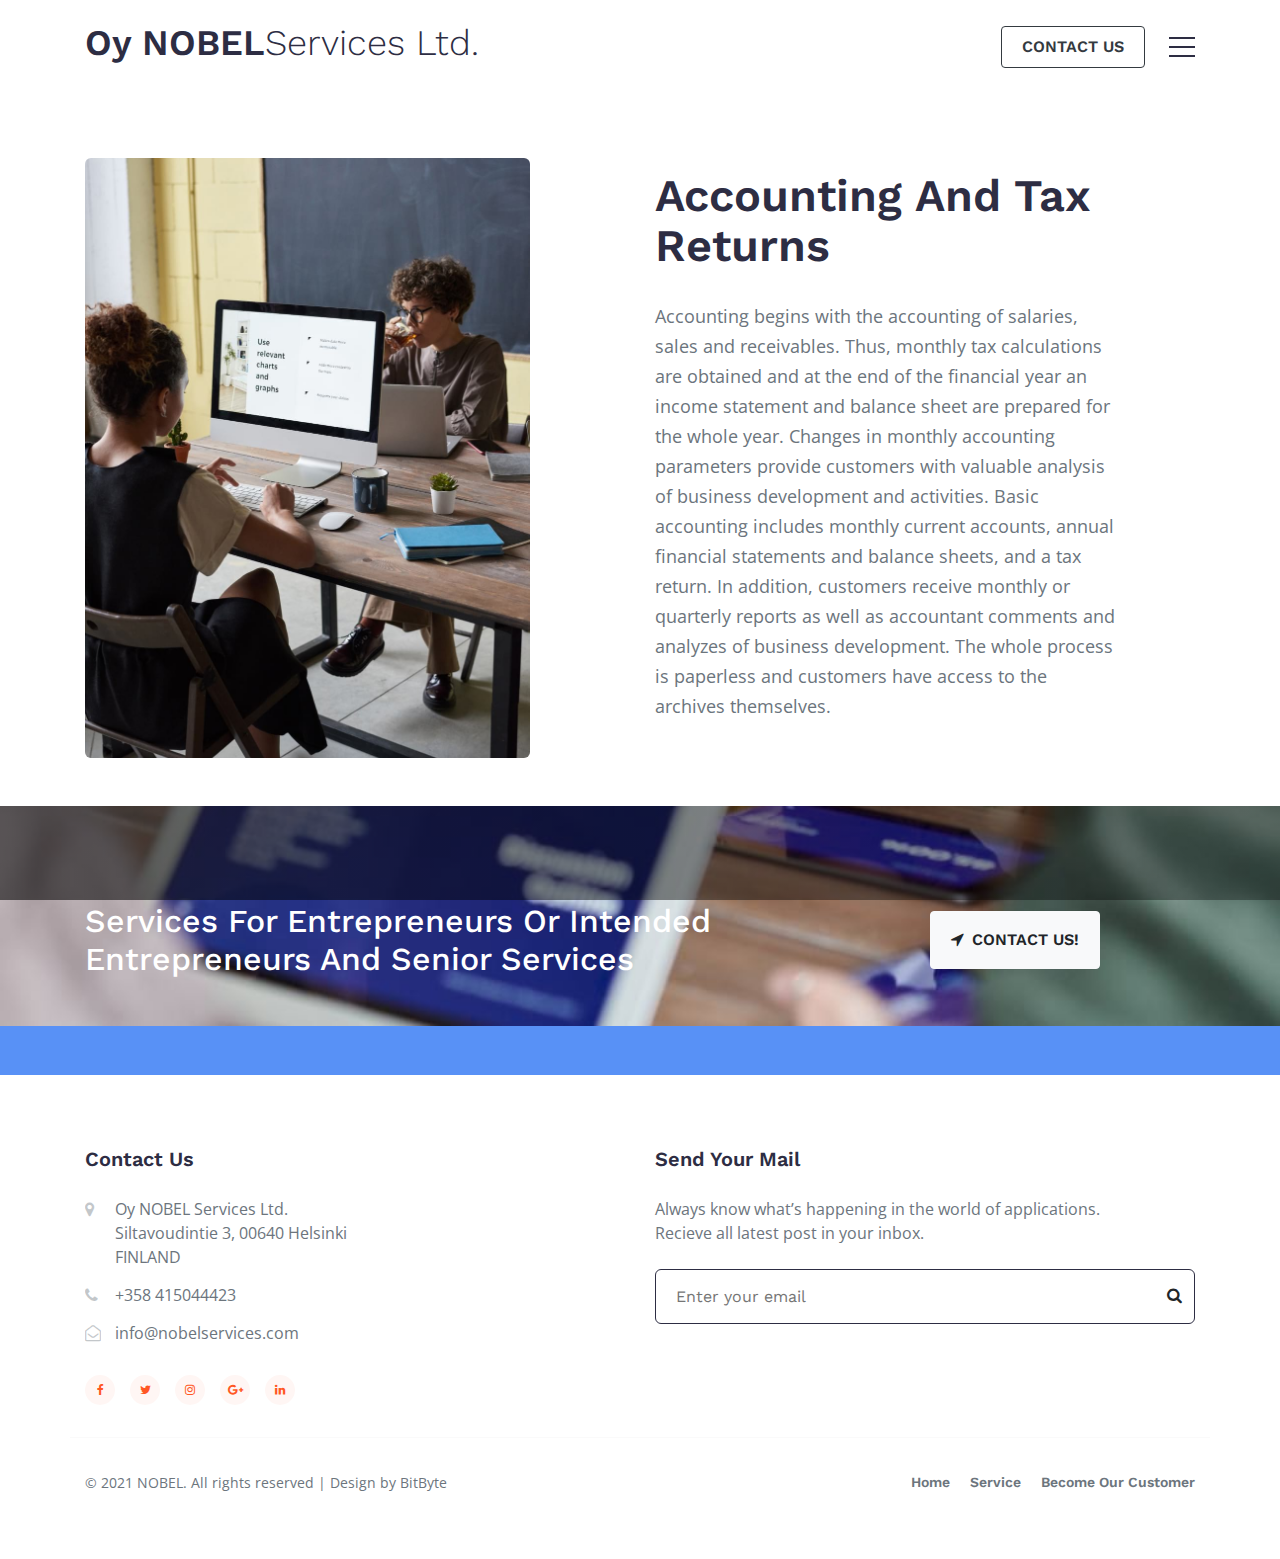
<file: service/aatr.html>
<!doctype html>
<html lang="en">

<head>
    <!-- Required meta tags -->
    <meta charset="utf-8">
    <meta name="viewport" content="width=device-width, initial-scale=1, shrink-to-fit=no">

    <title>Oy NOBEL SERVICES LTD.</title>

    <!-- Google online fonts -->
    <link href="//fonts.googleapis.com/css?family=Work+Sans:100,200,300,400,500,600,700,800,900&display=swap" rel="stylesheet">
    <link href="//fonts.googleapis.com/css?family=Open+Sans:300,400,600,700,800&display=swap" rel="stylesheet">
    <!-- Template CSS -->
    <link rel="stylesheet" href="assets/css/style-starter.css">
</head>

<body>
    <section class="w3l-header">
        <nav class="navbar navbar-expand-lg navbar-light py-3">
            <div class="container">
                <a class="navbar-brand" href="/index.html"></span>Oy NOBEL<label class="logo-view">Services Ltd.</label></a>
                <!-- if logo is image enable this   
    <a class="navbar-brand" href="#index.html">
        <img src="image-path" alt="Your logo" title="Your logo" style="height:35px;" />
    </a> -->
                <div class="header-right d-flex align-items-center">
                    <a href="contact.html" class="btn btn-outline-dark d-none d-md-block btn-outline-style mr-4">Contact Us</a>
                    <section class="w3l-menu">
                        <div class="menu-btn">
                            <span class="top"></span>
                            <span class="mid"></span>
                            <span class="bot"></span>
                        </div>
                        <div id="nav">
                            <ul class="nav-inner">
                                <li>
                                    <a href="/index.html">Home</a>
                                </li>
                                <li>
                                    <a href="/Nobel/service.html">Our Service</a>
                                </li>
                                <li>
                                    <a href="/Nobel/customer.html">Become Our Customer</a>
                                </li>
                                <li>
                                    <a href="/Nobel/contact.html">Contact Us</a>
                                </li>
                            </ul>
                        </div>
                    </section>
                </div>
            </div>
        </nav>
    </section>

    <section class="w3l-about4">
        <div class="story-inner-6 text-left py-5">
            <div class="container pt-lg-3">
                <div class="row align-items-center">
                    <div class="col-md-5">
                        <div class="story-gd proff">

                        </div>
                    </div>
                    <div class="col-md-6 offset-md-1 offset-0 story-gd mt-md-0 mt-5">
                        <h3 class="global-title title">Accounting And Tax Returns</h3>
                        <p class="mb-4">Accounting begins with the accounting of salaries, sales and receivables. Thus, monthly tax calculations are obtained and at the end of the financial year an income statement and balance sheet are prepared for the whole year. Changes
                            in monthly accounting parameters provide customers with valuable analysis of business development and activities. Basic accounting includes monthly current accounts, annual financial statements and balance sheets, and a tax
                            return. In addition, customers receive monthly or quarterly reports as well as accountant comments and analyzes of business development. The whole process is paperless and customers have access to the archives themselves.</p>
                    </div>
                </div>
            </div>
        </div>
        </div>
    </section>

    <section class="w3l-index4">
        <div class="section-four gotocontact py-5">
            <div class="container py-xl-5 py-lg-3">
                <div class="row align-items-center">
                    <div class="col-xl-7 col-lg-6">
                        <div class="heading white">
                            <h2 style="color:rgb(255, 255, 255);">Services For Entrepreneurs Or Intended Entrepreneurs And Senior Services</h2>
                        </div>
                    </div>
                    <div class="offset-xl-1 offset-0 col-xl-3 col-lg-6 text-lg-right mt-5 mt-lg-0">
                        <a class="btn btn-light btn-outline-style py-3" href="/Nobel/contact.html" title="Contact Us!"><span
              class="fa fa-location-arrow mr-2"></span>Contact Us!</a>
                    </div>
                </div>
            </div>
    </section>


    <!-- footer -->
    <footer class="w3l-footer">
        <div class="footer-29 py-5">
            <div class="container pb-lg-3">
                <div class="row footer-top-29">
                    <div class="col-md-6 footer-list-29 footer-1 mt-md-4">
                        <h6 class="footer-title-29">Contact Us</h6>
                        <ul>
                            <li>
                                <span class="fa fa-map-marker"></span>
                                <p>Oy NOBEL Services Ltd.<br>Siltavoudintie 3, 00640 Helsinki <br>FINLAND</p>
                            </li>
                            <li>
                                <span class="fa fa-phone"></span>
                                <a href="tel:+358 415044423"> +358 415044423</a></li>
                            <li>
                                <span class="fa fa-envelope-open-o"></span>
                                <a href="mailto:info@nobelservices.com" class="mail">
                                  info@nobelservices.com</a></li>
                        </ul>
                        <div class="main-social-footer-29">
                            <a href="#facebook" class="facebook"><span class="fa fa-facebook"></span></a>
                            <a href="#twitter" class="twitter"><span class="fa fa-twitter"></span></a>
                            <a href="#instagram" class="instagram"><span class="fa fa-instagram"></span></a>
                            <a href="#google-plus" class="google-plus"><span class="fa fa-google-plus"></span></a>
                            <a href="#linkedin" class="linkedin"><span class="fa fa-linkedin"></span></a>
                        </div>
                    </div>

                    <div class="col-md-6 footer-list-29 footer-4 mt-md-4 mt-5">
                        <h6 class="footer-title-29">Send Your Mail </h6>
                        <p>Always know what’s happening in the world of applications. Recieve all latest post in your inbox.</p>
                        <form action="#" method="post" class="rightside-form mt-4">
                            <input type="email" name="email" placeholder="Enter your email">
                            <button type="submit" class="btn"><span class="fa fa-search" aria-hidden="true"></span></button>
                        </form>
                        </ul>
                    </div>
                </div>
                <div class="row bottom-copies">
                    <p class="copy-footer-29 col-lg-7 text-lg-left text-center">© 2021 NOBEL. All rights reserved | Design by BitByte</p>
                    <ul class="list-btm-29 col-lg-5 text-lg-right text-center">
                        <li><a href="index.html">Home</a></li>
                        <li><a href="/Nobel/service.html">Service</a></li>
                        <li><a href="/Nobel/customer.html">Become Our Customer</a></li>
                    </ul>
                </div>
            </div>
        </div>
        <!-- move top -->
        <button onclick="topFunction()" id="movetop" class="bg-primary" title="Go to top">
        <span class="fa fa-angle-up"></span>
      </button>
        <script>
            // When the user scrolls down 20px from the top of the document, show the button
            window.onscroll = function() {
                scrollFunction()
            };

            function scrollFunction() {
                if (document.body.scrollTop > 20 || document.documentElement.scrollTop > 20) {
                    document.getElementById("movetop").style.display = "block";
                } else {
                    document.getElementById("movetop").style.display = "none";
                }
            }

            // When the user clicks on the button, scroll to the top of the document
            function topFunction() {
                document.body.scrollTop = 0;
                document.documentElement.scrollTop = 0;
            }
        </script>
        <!-- /move top -->
    </footer>
    <!-- // footer -->

    <!-- jQuery -->
    <script src="assets/js/jquery-3.4.1.slim.min.js"></script>
    <!-- Bootstrap js -->
    <script src="assets/js/bootstrap.min.js"></script>

    <!-- disable body scroll which navbar is in active -->
    <script>
        $(function() {
            $('.navbar-toggler').click(function() {
                $('body').toggleClass('noscroll');
            })
        });
    </script>
    <!-- disable body scroll which navbar is in active -->



    <script src="assets/js/owl.carousel.js"></script>
    <!-- script for teams1-->
    <script>
        $(document).ready(function() {
            $('.owl-carousel').owlCarousel({
                loop: true,
                margin: 0,
                responsiveClass: true,
                responsive: {
                    0: {
                        items: 1,
                        nav: true
                    },
                    667: {
                        items: 2,
                        nav: true,
                        margin: 20
                    },
                    1000: {
                        items: 4,
                        nav: true,
                        loop: true,
                        margin: 25
                    }
                }
            })
        })
    </script>
    <!-- //script for teams1-->

    <script>
        $(document).ready(function() {

            var $menuBtn = $('.menu-btn');
            var $nav = $('#nav');
            var $stylebox = $('#style-box');
            var $styleli = $stylebox.find('li');

            $menuBtn.on('click', function() {
                var $this = $(this);
                var styles = $stylebox.data('styles');
                $this.toggleClass("active");
                $this.next('#nav').toggleClass("open");
                $stylebox.toggleClass(styles);
            });

            $nav.addClass('topslide');

            $styleli.on('click', function() {
                var $this = $(this);
                $this.siblings().removeClass('now');
                $this.addClass('now');
                var styles = $this.data('styles');
                $nav.removeClass();
                $nav.addClass(styles);
                $nav.siblings('#style-box').removeClass();
                $nav.siblings('#style-box').data('styles', styles);
            });
        });
    </script>

    <script src="assets/js/jquery.magnific-popup.min.js"></script>
    <script>
        $(document).ready(function() {
            $('.popup-with-zoom-anim').magnificPopup({
                type: 'inline',

                fixedContentPos: false,
                fixedBgPos: true,

                overflowY: 'auto',

                closeBtnInside: true,
                preloader: false,

                midClick: true,
                removalDelay: 300,
                mainClass: 'my-mfp-zoom-in'
            });

            $('.popup-with-move-anim').magnificPopup({
                type: 'inline',

                fixedContentPos: false,
                fixedBgPos: true,

                overflowY: 'auto',

                closeBtnInside: true,
                preloader: false,

                midClick: true,
                removalDelay: 300,
                mainClass: 'my-mfp-slide-bottom'
            });
        });
    </script>

</body>

</html>
</file>
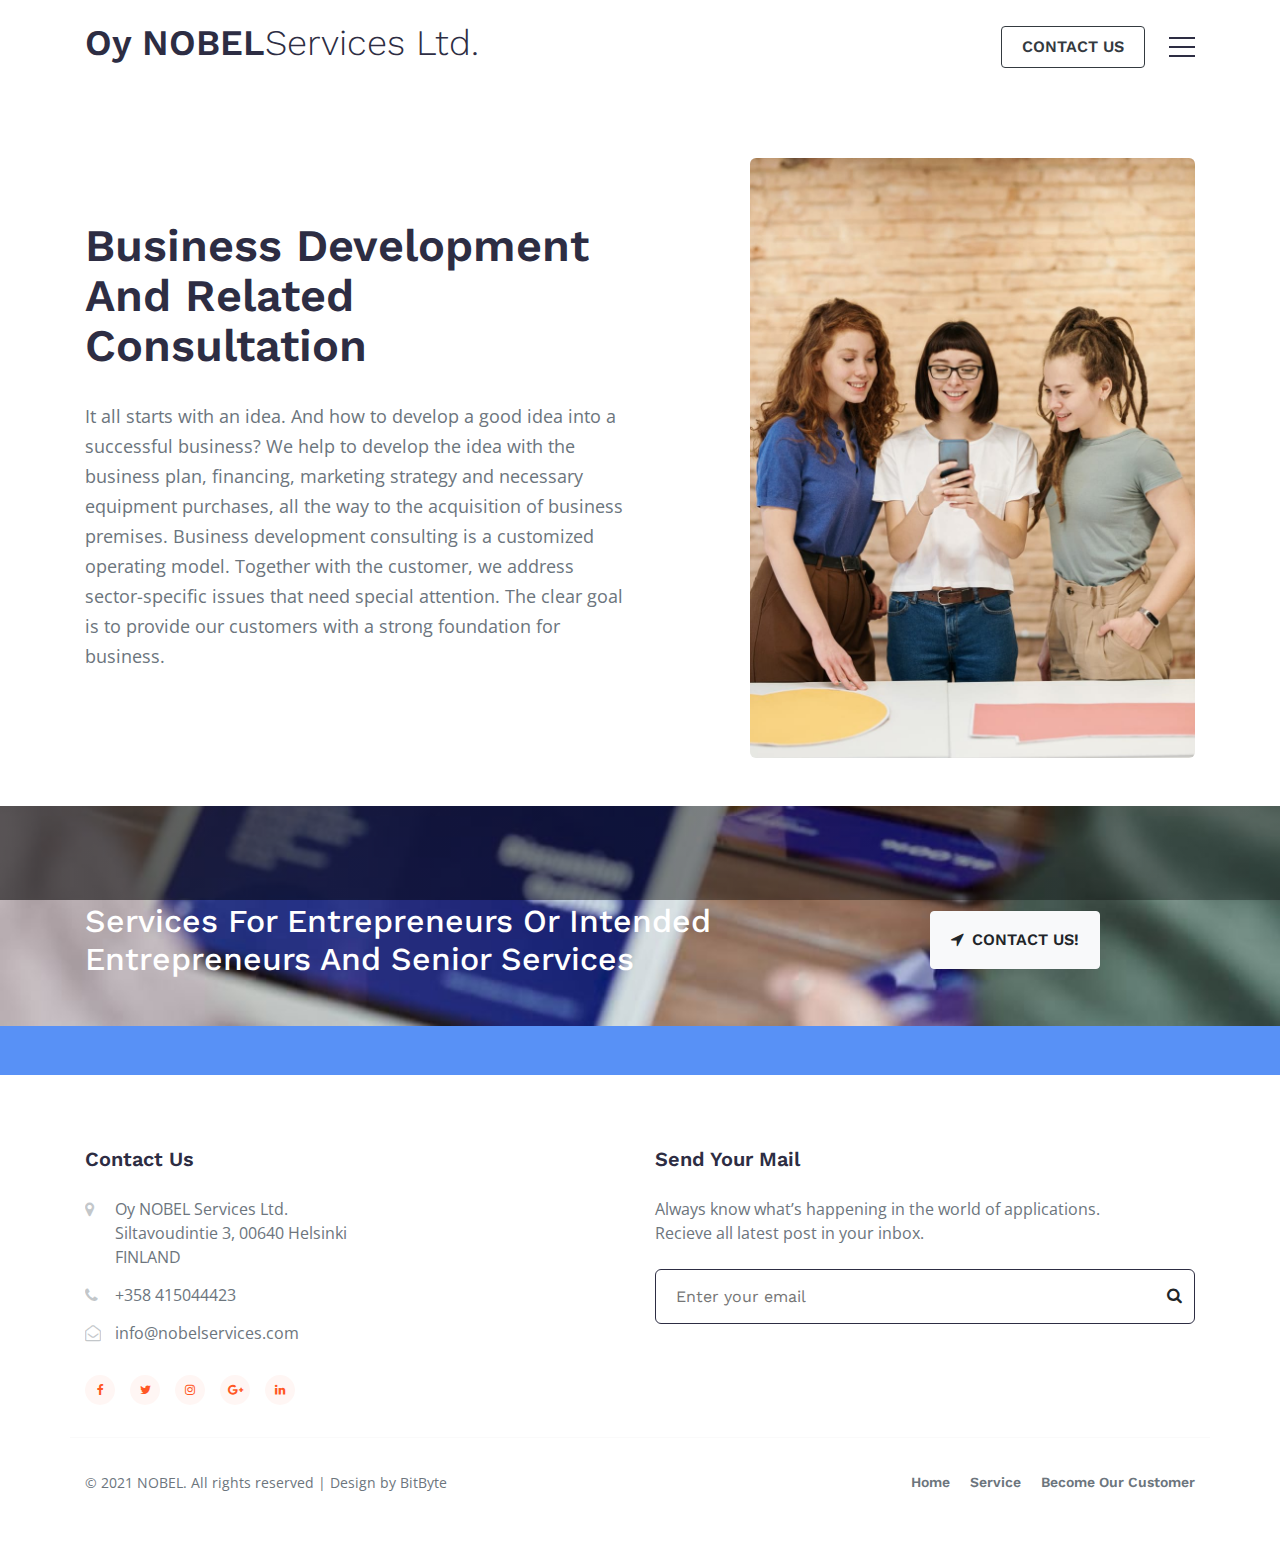
<file: service/bdarc.html>
<!doctype html>
<html lang="en">

<head>
    <!-- Required meta tags -->
    <meta charset="utf-8">
    <meta name="viewport" content="width=device-width, initial-scale=1, shrink-to-fit=no">

    <title>Oy NOBEL SERVICES LTD.</title>

    <!-- Google online fonts -->
    <link href="//fonts.googleapis.com/css?family=Work+Sans:100,200,300,400,500,600,700,800,900&display=swap" rel="stylesheet">
    <link href="//fonts.googleapis.com/css?family=Open+Sans:300,400,600,700,800&display=swap" rel="stylesheet">
    <!-- Template CSS -->
    <link rel="stylesheet" href="assets/css/style-starter.css">
</head>

<body>
    <section class="w3l-header">
        <nav class="navbar navbar-expand-lg navbar-light py-3">
            <div class="container">
                <a class="navbar-brand" href="/index.html"></span>Oy NOBEL<label class="logo-view">Services Ltd.</label></a>
                <!-- if logo is image enable this   
    <a class="navbar-brand" href="#index.html">
        <img src="image-path" alt="Your logo" title="Your logo" style="height:35px;" />
    </a> -->
                <div class="header-right d-flex align-items-center">
                    <a href="contact.html" class="btn btn-outline-dark d-none d-md-block btn-outline-style mr-4">Contact Us</a>
                    <section class="w3l-menu">
                        <div class="menu-btn">
                            <span class="top"></span>
                            <span class="mid"></span>
                            <span class="bot"></span>
                        </div>
                        <div id="nav">
                            <ul class="nav-inner">
                                <li>
                                    <a href="/index.html">Home</a>
                                </li>
                                <li>
                                    <a href="/Nobel/service.html">Our Service</a>
                                </li>
                                <li>
                                    <a href="/Nobel/customer.html">Become Our Customer</a>
                                </li>
                                <li>
                                    <a href="/Nobel/contact.html">Contact Us</a>
                                </li>
                            </ul>
                        </div>
                    </section>
                </div>
            </div>
        </nav>
    </section>

    <section class="w3l-about3">
        <div class="story-inner-6 text-left py-5">
            <div class="container pt-lg-3">
                <div class="row align-items-center">
                    <div class="col-md-6 story-gd">
                        <h3 class="global-title title"> Business Development And Related Consultation </h3>
                        <p class="mb-4">It all starts with an idea. And how to develop a good idea into a successful business? We help to develop the idea with the business plan, financing, marketing strategy and necessary equipment purchases, all the way to the acquisition
                            of business premises. Business development consulting is a customized operating model. Together with the customer, we address sector-specific issues that need special attention. The clear goal is to provide our customers with
                            a strong foundation for business. </p>
                    </div>
                    <div class="col-md-5 offset-md-1 offset-0 mt-md-0 mt-5">
                        <div class="story-gd proff">
                        </div>
                    </div>
                </div>
            </div>
        </div>
        </div>
    </section>

    <section class="w3l-index4">
        <div class="section-four gotocontact py-5">
            <div class="container py-xl-5 py-lg-3">
                <div class="row align-items-center">
                    <div class="col-xl-7 col-lg-6">
                        <div class="heading white">
                            <h2 style="color:rgb(255, 255, 255);">Services For Entrepreneurs Or Intended Entrepreneurs And Senior Services</h2>
                        </div>
                    </div>
                    <div class="offset-xl-1 offset-0 col-xl-3 col-lg-6 text-lg-right mt-5 mt-lg-0">
                        <a class="btn btn-light btn-outline-style py-3" href="/Nobel/contact.html" title="Contact Us!"><span
              class="fa fa-location-arrow mr-2"></span>Contact Us!</a>
                    </div>
                </div>
            </div>
    </section>


    <!-- footer -->
    <footer class="w3l-footer">
        <div class="footer-29 py-5">
            <div class="container pb-lg-3">
                <div class="row footer-top-29">
                    <div class="col-md-6 footer-list-29 footer-1 mt-md-4">
                        <h6 class="footer-title-29">Contact Us</h6>
                        <ul>
                            <li>
                                <span class="fa fa-map-marker"></span>
                                <p>Oy NOBEL Services Ltd.<br>Siltavoudintie 3, 00640 Helsinki <br>FINLAND</p>
                            </li>
                            <li>
                                <span class="fa fa-phone"></span>
                                <a href="tel:+358 415044423"> +358 415044423</a></li>
                            <li>
                                <span class="fa fa-envelope-open-o"></span>
                                <a href="mailto:info@nobelservices.com" class="mail">
                                  info@nobelservices.com</a></li>
                        </ul>
                        <div class="main-social-footer-29">
                            <a href="#facebook" class="facebook"><span class="fa fa-facebook"></span></a>
                            <a href="#twitter" class="twitter"><span class="fa fa-twitter"></span></a>
                            <a href="#instagram" class="instagram"><span class="fa fa-instagram"></span></a>
                            <a href="#google-plus" class="google-plus"><span class="fa fa-google-plus"></span></a>
                            <a href="#linkedin" class="linkedin"><span class="fa fa-linkedin"></span></a>
                        </div>
                    </div>

                    <div class="col-md-6 footer-list-29 footer-4 mt-md-4 mt-5">
                        <h6 class="footer-title-29">Send Your Mail </h6>
                        <p>Always know what’s happening in the world of applications. Recieve all latest post in your inbox.</p>
                        <form action="#" method="post" class="rightside-form mt-4">
                            <input type="email" name="email" placeholder="Enter your email">
                            <button type="submit" class="btn"><span class="fa fa-search" aria-hidden="true"></span></button>
                        </form>
                        </ul>
                    </div>
                </div>
                <div class="row bottom-copies">
                    <p class="copy-footer-29 col-lg-7 text-lg-left text-center">© 2021 NOBEL. All rights reserved | Design by BitByte</p>
                    <ul class="list-btm-29 col-lg-5 text-lg-right text-center">
                        <li><a href="index.html">Home</a></li>
                        <li><a href="/Nobel/service.html">Service</a></li>
                        <li><a href="/Nobel/customer.html">Become Our Customer</a></li>
                    </ul>
                </div>
            </div>
        </div>
        <!-- move top -->
        <button onclick="topFunction()" id="movetop" class="bg-primary" title="Go to top">
        <span class="fa fa-angle-up"></span>
      </button>
        <script>
            // When the user scrolls down 20px from the top of the document, show the button
            window.onscroll = function() {
                scrollFunction()
            };

            function scrollFunction() {
                if (document.body.scrollTop > 20 || document.documentElement.scrollTop > 20) {
                    document.getElementById("movetop").style.display = "block";
                } else {
                    document.getElementById("movetop").style.display = "none";
                }
            }

            // When the user clicks on the button, scroll to the top of the document
            function topFunction() {
                document.body.scrollTop = 0;
                document.documentElement.scrollTop = 0;
            }
        </script>
        <!-- /move top -->
    </footer>
    <!-- // footer -->

    <!-- jQuery -->
    <script src="assets/js/jquery-3.4.1.slim.min.js"></script>
    <!-- Bootstrap js -->
    <script src="assets/js/bootstrap.min.js"></script>

    <!-- disable body scroll which navbar is in active -->
    <script>
        $(function() {
            $('.navbar-toggler').click(function() {
                $('body').toggleClass('noscroll');
            })
        });
    </script>
    <!-- disable body scroll which navbar is in active -->



    <script src="assets/js/owl.carousel.js"></script>
    <!-- script for teams1-->
    <script>
        $(document).ready(function() {
            $('.owl-carousel').owlCarousel({
                loop: true,
                margin: 0,
                responsiveClass: true,
                responsive: {
                    0: {
                        items: 1,
                        nav: true
                    },
                    667: {
                        items: 2,
                        nav: true,
                        margin: 20
                    },
                    1000: {
                        items: 4,
                        nav: true,
                        loop: true,
                        margin: 25
                    }
                }
            })
        })
    </script>
    <!-- //script for teams1-->

    <script>
        $(document).ready(function() {

            var $menuBtn = $('.menu-btn');
            var $nav = $('#nav');
            var $stylebox = $('#style-box');
            var $styleli = $stylebox.find('li');

            $menuBtn.on('click', function() {
                var $this = $(this);
                var styles = $stylebox.data('styles');
                $this.toggleClass("active");
                $this.next('#nav').toggleClass("open");
                $stylebox.toggleClass(styles);
            });

            $nav.addClass('topslide');

            $styleli.on('click', function() {
                var $this = $(this);
                $this.siblings().removeClass('now');
                $this.addClass('now');
                var styles = $this.data('styles');
                $nav.removeClass();
                $nav.addClass(styles);
                $nav.siblings('#style-box').removeClass();
                $nav.siblings('#style-box').data('styles', styles);
            });
        });
    </script>

    <script src="assets/js/jquery.magnific-popup.min.js"></script>
    <script>
        $(document).ready(function() {
            $('.popup-with-zoom-anim').magnificPopup({
                type: 'inline',

                fixedContentPos: false,
                fixedBgPos: true,

                overflowY: 'auto',

                closeBtnInside: true,
                preloader: false,

                midClick: true,
                removalDelay: 300,
                mainClass: 'my-mfp-zoom-in'
            });

            $('.popup-with-move-anim').magnificPopup({
                type: 'inline',

                fixedContentPos: false,
                fixedBgPos: true,

                overflowY: 'auto',

                closeBtnInside: true,
                preloader: false,

                midClick: true,
                removalDelay: 300,
                mainClass: 'my-mfp-slide-bottom'
            });
        });
    </script>

</body>

</html>
</file>
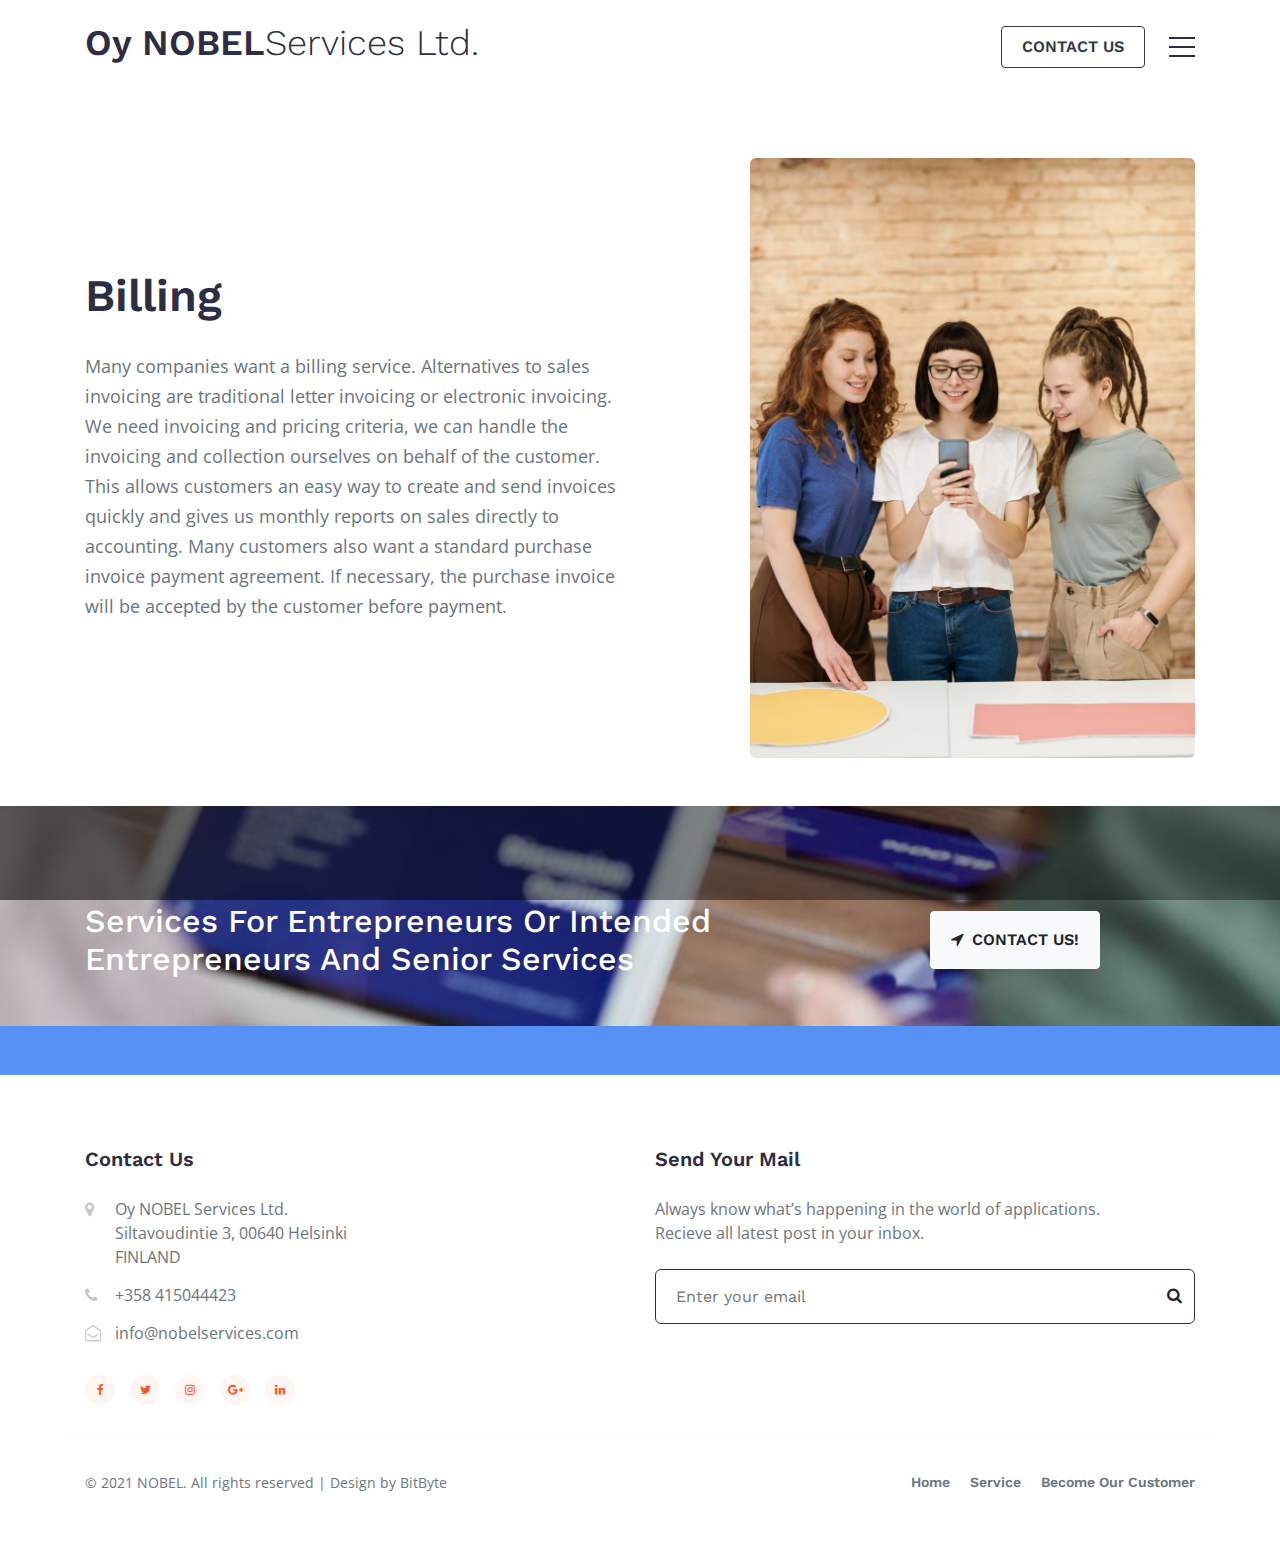
<file: service/billing.html>
<!doctype html>
<html lang="en">

<head>
    <!-- Required meta tags -->
    <meta charset="utf-8">
    <meta name="viewport" content="width=device-width, initial-scale=1, shrink-to-fit=no">

    <title>Oy NOBEL SERVICES LTD.</title>

    <!-- Google online fonts -->
    <link href="//fonts.googleapis.com/css?family=Work+Sans:100,200,300,400,500,600,700,800,900&display=swap" rel="stylesheet">
    <link href="//fonts.googleapis.com/css?family=Open+Sans:300,400,600,700,800&display=swap" rel="stylesheet">
    <!-- Template CSS -->
    <link rel="stylesheet" href="assets/css/style-starter.css">
</head>

<body>
    <section class="w3l-header">
        <nav class="navbar navbar-expand-lg navbar-light py-3">
            <div class="container">
                <a class="navbar-brand" href="/index.html"></span>Oy NOBEL<label class="logo-view">Services Ltd.</label></a>
                <!-- if logo is image enable this   
    <a class="navbar-brand" href="#index.html">
        <img src="image-path" alt="Your logo" title="Your logo" style="height:35px;" />
    </a> -->
                <div class="header-right d-flex align-items-center">
                    <a href="contact.html" class="btn btn-outline-dark d-none d-md-block btn-outline-style mr-4">Contact Us</a>
                    <section class="w3l-menu">
                        <div class="menu-btn">
                            <span class="top"></span>
                            <span class="mid"></span>
                            <span class="bot"></span>
                        </div>
                        <div id="nav">
                            <ul class="nav-inner">
                                <li>
                                    <a href="/index.html">Home</a>
                                </li>
                                <li>
                                    <a href="/Nobel/service.html">Our Service</a>
                                </li>
                                <li>
                                    <a href="/Nobel/customer.html">Become Our Customer</a>
                                </li>
                                <li>
                                    <a href="/Nobel/contact.html">Contact Us</a>
                                </li>
                            </ul>
                        </div>
                    </section>
                </div>
            </div>
        </nav>
    </section>

    <section class="w3l-about3">
        <div class="story-inner-6 text-left py-5">
            <div class="container pt-lg-3">
                <div class="row align-items-center">
                    <div class="col-md-6 story-gd">
                        <h3 class="global-title title"> Billing </h3>
                        <p class="mb-4">Many companies want a billing service. Alternatives to sales invoicing are traditional letter invoicing or electronic invoicing. We need invoicing and pricing criteria, we can handle the invoicing and collection ourselves on behalf
                            of the customer. This allows customers an easy way to create and send invoices quickly and gives us monthly reports on sales directly to accounting. Many customers also want a standard purchase invoice payment agreement. If
                            necessary, the purchase invoice will be accepted by the customer before payment.</p>
                    </div>
                    <div class="col-md-5 offset-md-1 offset-0 mt-md-0 mt-5">
                        <div class="story-gd proff">

                        </div>
                    </div>
                </div>
            </div>
        </div>
        </div>
    </section>

    <section class="w3l-index4">
        <div class="section-four gotocontact py-5">
            <div class="container py-xl-5 py-lg-3">
                <div class="row align-items-center">
                    <div class="col-xl-7 col-lg-6">
                        <div class="heading white">
                            <h2 style="color:rgb(255, 255, 255);">Services For Entrepreneurs Or Intended Entrepreneurs And Senior Services</h2>
                        </div>
                    </div>
                    <div class="offset-xl-1 offset-0 col-xl-3 col-lg-6 text-lg-right mt-5 mt-lg-0">
                        <a class="btn btn-light btn-outline-style py-3" href="/Nobel/contact.html" title="Contact Us!"><span
              class="fa fa-location-arrow mr-2"></span>Contact Us!</a>
                    </div>
                </div>
            </div>
    </section>


    <!-- footer -->
    <footer class="w3l-footer">
        <div class="footer-29 py-5">
            <div class="container pb-lg-3">
                <div class="row footer-top-29">
                    <div class="col-md-6 footer-list-29 footer-1 mt-md-4">
                        <h6 class="footer-title-29">Contact Us</h6>
                        <ul>
                            <li>
                                <span class="fa fa-map-marker"></span>
                                <p>Oy NOBEL Services Ltd.<br>Siltavoudintie 3, 00640 Helsinki <br>FINLAND</p>
                            </li>
                            <li>
                                <span class="fa fa-phone"></span>
                                <a href="tel:+358 415044423"> +358 415044423</a></li>
                            <li>
                                <span class="fa fa-envelope-open-o"></span>
                                <a href="mailto:info@nobelservices.com" class="mail">
                                  info@nobelservices.com</a></li>
                        </ul>
                        <div class="main-social-footer-29">
                            <a href="#facebook" class="facebook"><span class="fa fa-facebook"></span></a>
                            <a href="#twitter" class="twitter"><span class="fa fa-twitter"></span></a>
                            <a href="#instagram" class="instagram"><span class="fa fa-instagram"></span></a>
                            <a href="#google-plus" class="google-plus"><span class="fa fa-google-plus"></span></a>
                            <a href="#linkedin" class="linkedin"><span class="fa fa-linkedin"></span></a>
                        </div>
                    </div>

                    <div class="col-md-6 footer-list-29 footer-4 mt-md-4 mt-5">
                        <h6 class="footer-title-29">Send Your Mail </h6>
                        <p>Always know what’s happening in the world of applications. Recieve all latest post in your inbox.</p>
                        <form action="#" method="post" class="rightside-form mt-4">
                            <input type="email" name="email" placeholder="Enter your email">
                            <button type="submit" class="btn"><span class="fa fa-search" aria-hidden="true"></span></button>
                        </form>
                        </ul>
                    </div>
                </div>
                <div class="row bottom-copies">
                    <p class="copy-footer-29 col-lg-7 text-lg-left text-center">© 2021 NOBEL. All rights reserved | Design by BitByte</p>
                    <ul class="list-btm-29 col-lg-5 text-lg-right text-center">
                        <li><a href="index.html">Home</a></li>
                        <li><a href="/Nobel/service.html">Service</a></li>
                        <li><a href="/Nobel/customer.html">Become Our Customer</a></li>
                    </ul>
                </div>
            </div>
        </div>
        <!-- move top -->
        <button onclick="topFunction()" id="movetop" class="bg-primary" title="Go to top">
        <span class="fa fa-angle-up"></span>
      </button>
        <script>
            // When the user scrolls down 20px from the top of the document, show the button
            window.onscroll = function() {
                scrollFunction()
            };

            function scrollFunction() {
                if (document.body.scrollTop > 20 || document.documentElement.scrollTop > 20) {
                    document.getElementById("movetop").style.display = "block";
                } else {
                    document.getElementById("movetop").style.display = "none";
                }
            }

            // When the user clicks on the button, scroll to the top of the document
            function topFunction() {
                document.body.scrollTop = 0;
                document.documentElement.scrollTop = 0;
            }
        </script>
        <!-- /move top -->
    </footer>
    <!-- // footer -->

    <!-- jQuery -->
    <script src="assets/js/jquery-3.4.1.slim.min.js"></script>
    <!-- Bootstrap js -->
    <script src="assets/js/bootstrap.min.js"></script>

    <!-- disable body scroll which navbar is in active -->
    <script>
        $(function() {
            $('.navbar-toggler').click(function() {
                $('body').toggleClass('noscroll');
            })
        });
    </script>
    <!-- disable body scroll which navbar is in active -->



    <script src="assets/js/owl.carousel.js"></script>
    <!-- script for teams1-->
    <script>
        $(document).ready(function() {
            $('.owl-carousel').owlCarousel({
                loop: true,
                margin: 0,
                responsiveClass: true,
                responsive: {
                    0: {
                        items: 1,
                        nav: true
                    },
                    667: {
                        items: 2,
                        nav: true,
                        margin: 20
                    },
                    1000: {
                        items: 4,
                        nav: true,
                        loop: true,
                        margin: 25
                    }
                }
            })
        })
    </script>
    <!-- //script for teams1-->

    <script>
        $(document).ready(function() {

            var $menuBtn = $('.menu-btn');
            var $nav = $('#nav');
            var $stylebox = $('#style-box');
            var $styleli = $stylebox.find('li');

            $menuBtn.on('click', function() {
                var $this = $(this);
                var styles = $stylebox.data('styles');
                $this.toggleClass("active");
                $this.next('#nav').toggleClass("open");
                $stylebox.toggleClass(styles);
            });

            $nav.addClass('topslide');

            $styleli.on('click', function() {
                var $this = $(this);
                $this.siblings().removeClass('now');
                $this.addClass('now');
                var styles = $this.data('styles');
                $nav.removeClass();
                $nav.addClass(styles);
                $nav.siblings('#style-box').removeClass();
                $nav.siblings('#style-box').data('styles', styles);
            });
        });
    </script>

    <script src="assets/js/jquery.magnific-popup.min.js"></script>
    <script>
        $(document).ready(function() {
            $('.popup-with-zoom-anim').magnificPopup({
                type: 'inline',

                fixedContentPos: false,
                fixedBgPos: true,

                overflowY: 'auto',

                closeBtnInside: true,
                preloader: false,

                midClick: true,
                removalDelay: 300,
                mainClass: 'my-mfp-zoom-in'
            });

            $('.popup-with-move-anim').magnificPopup({
                type: 'inline',

                fixedContentPos: false,
                fixedBgPos: true,

                overflowY: 'auto',

                closeBtnInside: true,
                preloader: false,

                midClick: true,
                removalDelay: 300,
                mainClass: 'my-mfp-slide-bottom'
            });
        });
    </script>

</body>

</html>
</file>
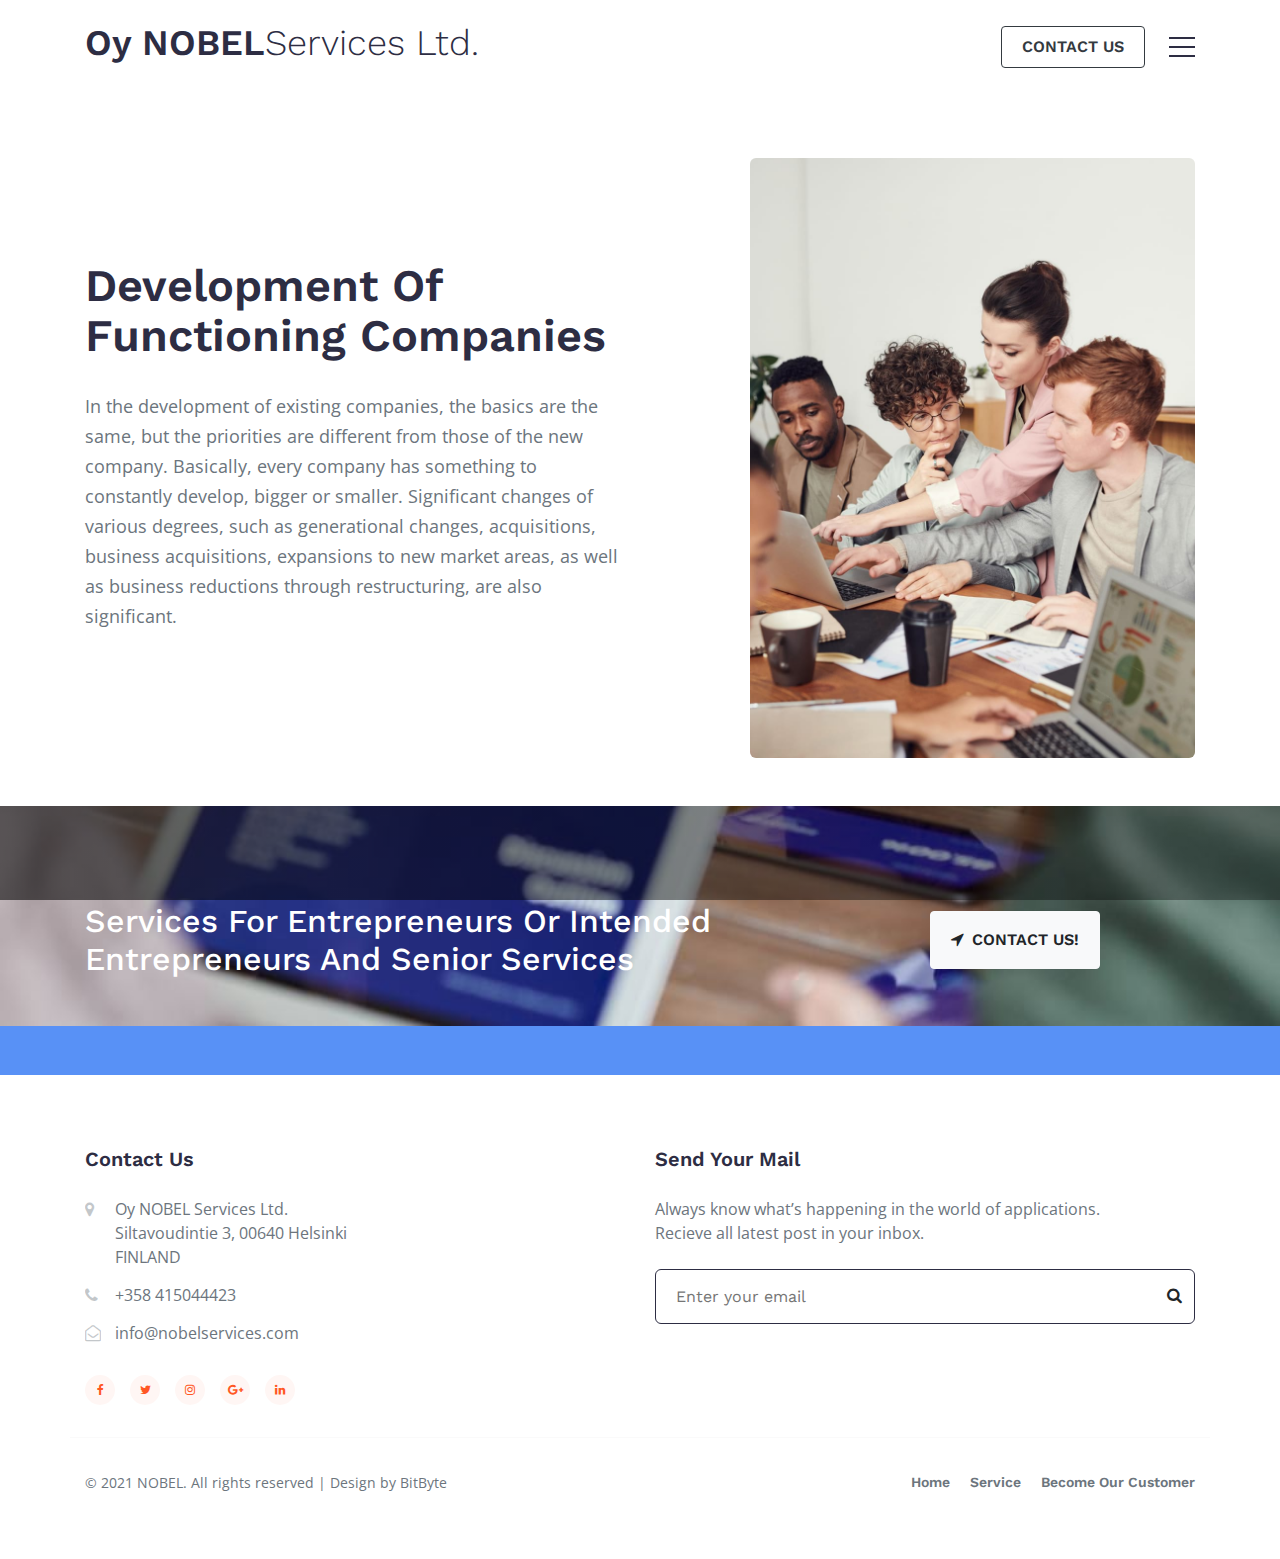
<file: service/dofc.html>
<!doctype html>
<html lang="en">

<head>
    <!-- Required meta tags -->
    <meta charset="utf-8">
    <meta name="viewport" content="width=device-width, initial-scale=1, shrink-to-fit=no">

    <title>Oy NOBEL SERVICES LTD.</title>

    <!-- Google online fonts -->
    <link href="//fonts.googleapis.com/css?family=Work+Sans:100,200,300,400,500,600,700,800,900&display=swap" rel="stylesheet">
    <link href="//fonts.googleapis.com/css?family=Open+Sans:300,400,600,700,800&display=swap" rel="stylesheet">
    <!-- Template CSS -->
    <link rel="stylesheet" href="assets/css/style-starter.css">
</head>

<body>
    <section class="w3l-header">
        <nav class="navbar navbar-expand-lg navbar-light py-3">
            <div class="container">
                <a class="navbar-brand" href="/index.html"></span>Oy NOBEL<label class="logo-view">Services Ltd.</label></a>
                <!-- if logo is image enable this   
    <a class="navbar-brand" href="#index.html">
        <img src="image-path" alt="Your logo" title="Your logo" style="height:35px;" />
    </a> -->
                <div class="header-right d-flex align-items-center">
                    <a href="contact.html" class="btn btn-outline-dark d-none d-md-block btn-outline-style mr-4">Contact Us</a>
                    <section class="w3l-menu">
                        <div class="menu-btn">
                            <span class="top"></span>
                            <span class="mid"></span>
                            <span class="bot"></span>
                        </div>
                        <div id="nav">
                            <ul class="nav-inner">
                                <li>
                                    <a href="/index.html">Home</a>
                                </li>
                                <li>
                                    <a href="/Nobel/service.html">Our Service</a>
                                </li>
                                <li>
                                    <a href="/Nobel/customer.html">Become Our Customer</a>
                                </li>
                                <li>
                                    <a href="/Nobel/contact.html">Contact Us</a>
                                </li>
                            </ul>
                        </div>
                    </section>
                </div>
            </div>
        </nav>
    </section>

    <section class="w3l-about5">
        <div class="story-inner-6 text-left py-5">
            <div class="container pt-lg-3">
                <div class="row align-items-center">
                    <div class="col-md-6 story-gd">
                        <h3 class="global-title title">Development Of Functioning Companies</h3>
                        <p class="mb-4">In the development of existing companies, the basics are the same, but the priorities are different from those of the new company. Basically, every company has something to constantly develop, bigger or smaller. Significant changes
                            of various degrees, such as generational changes, acquisitions, business acquisitions, expansions to new market areas, as well as business reductions through restructuring, are also significant.</p>
                    </div>
                    <div class="col-md-5 offset-md-1 offset-0 mt-md-0 mt-5">
                        <div class="story-gd proff">

                        </div>
                    </div>
                </div>
            </div>
        </div>
        </div>
    </section>

    <section class="w3l-index4">
        <div class="section-four gotocontact py-5">
            <div class="container py-xl-5 py-lg-3">
                <div class="row align-items-center">
                    <div class="col-xl-7 col-lg-6">
                        <div class="heading white">
                            <h2 style="color:rgb(255, 255, 255);">Services For Entrepreneurs Or Intended Entrepreneurs And Senior Services</h2>
                        </div>
                    </div>
                    <div class="offset-xl-1 offset-0 col-xl-3 col-lg-6 text-lg-right mt-5 mt-lg-0">
                        <a class="btn btn-light btn-outline-style py-3" href="/Nobel/contact.html" title="Contact Us!"><span
              class="fa fa-location-arrow mr-2"></span>Contact Us!</a>
                    </div>
                </div>
            </div>
    </section>


    <!-- footer -->
    <footer class="w3l-footer">
        <div class="footer-29 py-5">
            <div class="container pb-lg-3">
                <div class="row footer-top-29">
                    <div class="col-md-6 footer-list-29 footer-1 mt-md-4">
                        <h6 class="footer-title-29">Contact Us</h6>
                        <ul>
                            <li>
                                <span class="fa fa-map-marker"></span>
                                <p>Oy NOBEL Services Ltd.<br>Siltavoudintie 3, 00640 Helsinki <br>FINLAND</p>
                            </li>
                            <li>
                                <span class="fa fa-phone"></span>
                                <a href="tel:+358 415044423"> +358 415044423</a></li>
                            <li>
                                <span class="fa fa-envelope-open-o"></span>
                                <a href="mailto:info@nobelservices.com" class="mail">
                                  info@nobelservices.com</a></li>
                        </ul>
                        <div class="main-social-footer-29">
                            <a href="#facebook" class="facebook"><span class="fa fa-facebook"></span></a>
                            <a href="#twitter" class="twitter"><span class="fa fa-twitter"></span></a>
                            <a href="#instagram" class="instagram"><span class="fa fa-instagram"></span></a>
                            <a href="#google-plus" class="google-plus"><span class="fa fa-google-plus"></span></a>
                            <a href="#linkedin" class="linkedin"><span class="fa fa-linkedin"></span></a>
                        </div>
                    </div>

                    <div class="col-md-6 footer-list-29 footer-4 mt-md-4 mt-5">
                        <h6 class="footer-title-29">Send Your Mail </h6>
                        <p>Always know what’s happening in the world of applications. Recieve all latest post in your inbox.</p>
                        <form action="#" method="post" class="rightside-form mt-4">
                            <input type="email" name="email" placeholder="Enter your email">
                            <button type="submit" class="btn"><span class="fa fa-search" aria-hidden="true"></span></button>
                        </form>
                        </ul>
                    </div>
                </div>
                <div class="row bottom-copies">
                    <p class="copy-footer-29 col-lg-7 text-lg-left text-center">© 2021 NOBEL. All rights reserved | Design by BitByte</p>
                    <ul class="list-btm-29 col-lg-5 text-lg-right text-center">
                        <li><a href="index.html">Home</a></li>
                        <li><a href="/Nobel/service.html">Service</a></li>
                        <li><a href="/Nobel/customer.html">Become Our Customer</a></li>
                    </ul>
                </div>
            </div>
        </div>
        <!-- move top -->
        <button onclick="topFunction()" id="movetop" class="bg-primary" title="Go to top">
        <span class="fa fa-angle-up"></span>
      </button>
        <script>
            // When the user scrolls down 20px from the top of the document, show the button
            window.onscroll = function() {
                scrollFunction()
            };

            function scrollFunction() {
                if (document.body.scrollTop > 20 || document.documentElement.scrollTop > 20) {
                    document.getElementById("movetop").style.display = "block";
                } else {
                    document.getElementById("movetop").style.display = "none";
                }
            }

            // When the user clicks on the button, scroll to the top of the document
            function topFunction() {
                document.body.scrollTop = 0;
                document.documentElement.scrollTop = 0;
            }
        </script>
        <!-- /move top -->
    </footer>
    <!-- // footer -->

    <!-- jQuery -->
    <script src="assets/js/jquery-3.4.1.slim.min.js"></script>
    <!-- Bootstrap js -->
    <script src="assets/js/bootstrap.min.js"></script>

    <!-- disable body scroll which navbar is in active -->
    <script>
        $(function() {
            $('.navbar-toggler').click(function() {
                $('body').toggleClass('noscroll');
            })
        });
    </script>
    <!-- disable body scroll which navbar is in active -->



    <script src="assets/js/owl.carousel.js"></script>
    <!-- script for teams1-->
    <script>
        $(document).ready(function() {
            $('.owl-carousel').owlCarousel({
                loop: true,
                margin: 0,
                responsiveClass: true,
                responsive: {
                    0: {
                        items: 1,
                        nav: true
                    },
                    667: {
                        items: 2,
                        nav: true,
                        margin: 20
                    },
                    1000: {
                        items: 4,
                        nav: true,
                        loop: true,
                        margin: 25
                    }
                }
            })
        })
    </script>
    <!-- //script for teams1-->

    <script>
        $(document).ready(function() {

            var $menuBtn = $('.menu-btn');
            var $nav = $('#nav');
            var $stylebox = $('#style-box');
            var $styleli = $stylebox.find('li');

            $menuBtn.on('click', function() {
                var $this = $(this);
                var styles = $stylebox.data('styles');
                $this.toggleClass("active");
                $this.next('#nav').toggleClass("open");
                $stylebox.toggleClass(styles);
            });

            $nav.addClass('topslide');

            $styleli.on('click', function() {
                var $this = $(this);
                $this.siblings().removeClass('now');
                $this.addClass('now');
                var styles = $this.data('styles');
                $nav.removeClass();
                $nav.addClass(styles);
                $nav.siblings('#style-box').removeClass();
                $nav.siblings('#style-box').data('styles', styles);
            });
        });
    </script>

    <script src="assets/js/jquery.magnific-popup.min.js"></script>
    <script>
        $(document).ready(function() {
            $('.popup-with-zoom-anim').magnificPopup({
                type: 'inline',

                fixedContentPos: false,
                fixedBgPos: true,

                overflowY: 'auto',

                closeBtnInside: true,
                preloader: false,

                midClick: true,
                removalDelay: 300,
                mainClass: 'my-mfp-zoom-in'
            });

            $('.popup-with-move-anim').magnificPopup({
                type: 'inline',

                fixedContentPos: false,
                fixedBgPos: true,

                overflowY: 'auto',

                closeBtnInside: true,
                preloader: false,

                midClick: true,
                removalDelay: 300,
                mainClass: 'my-mfp-slide-bottom'
            });
        });
    </script>

</body>

</html>
</file>
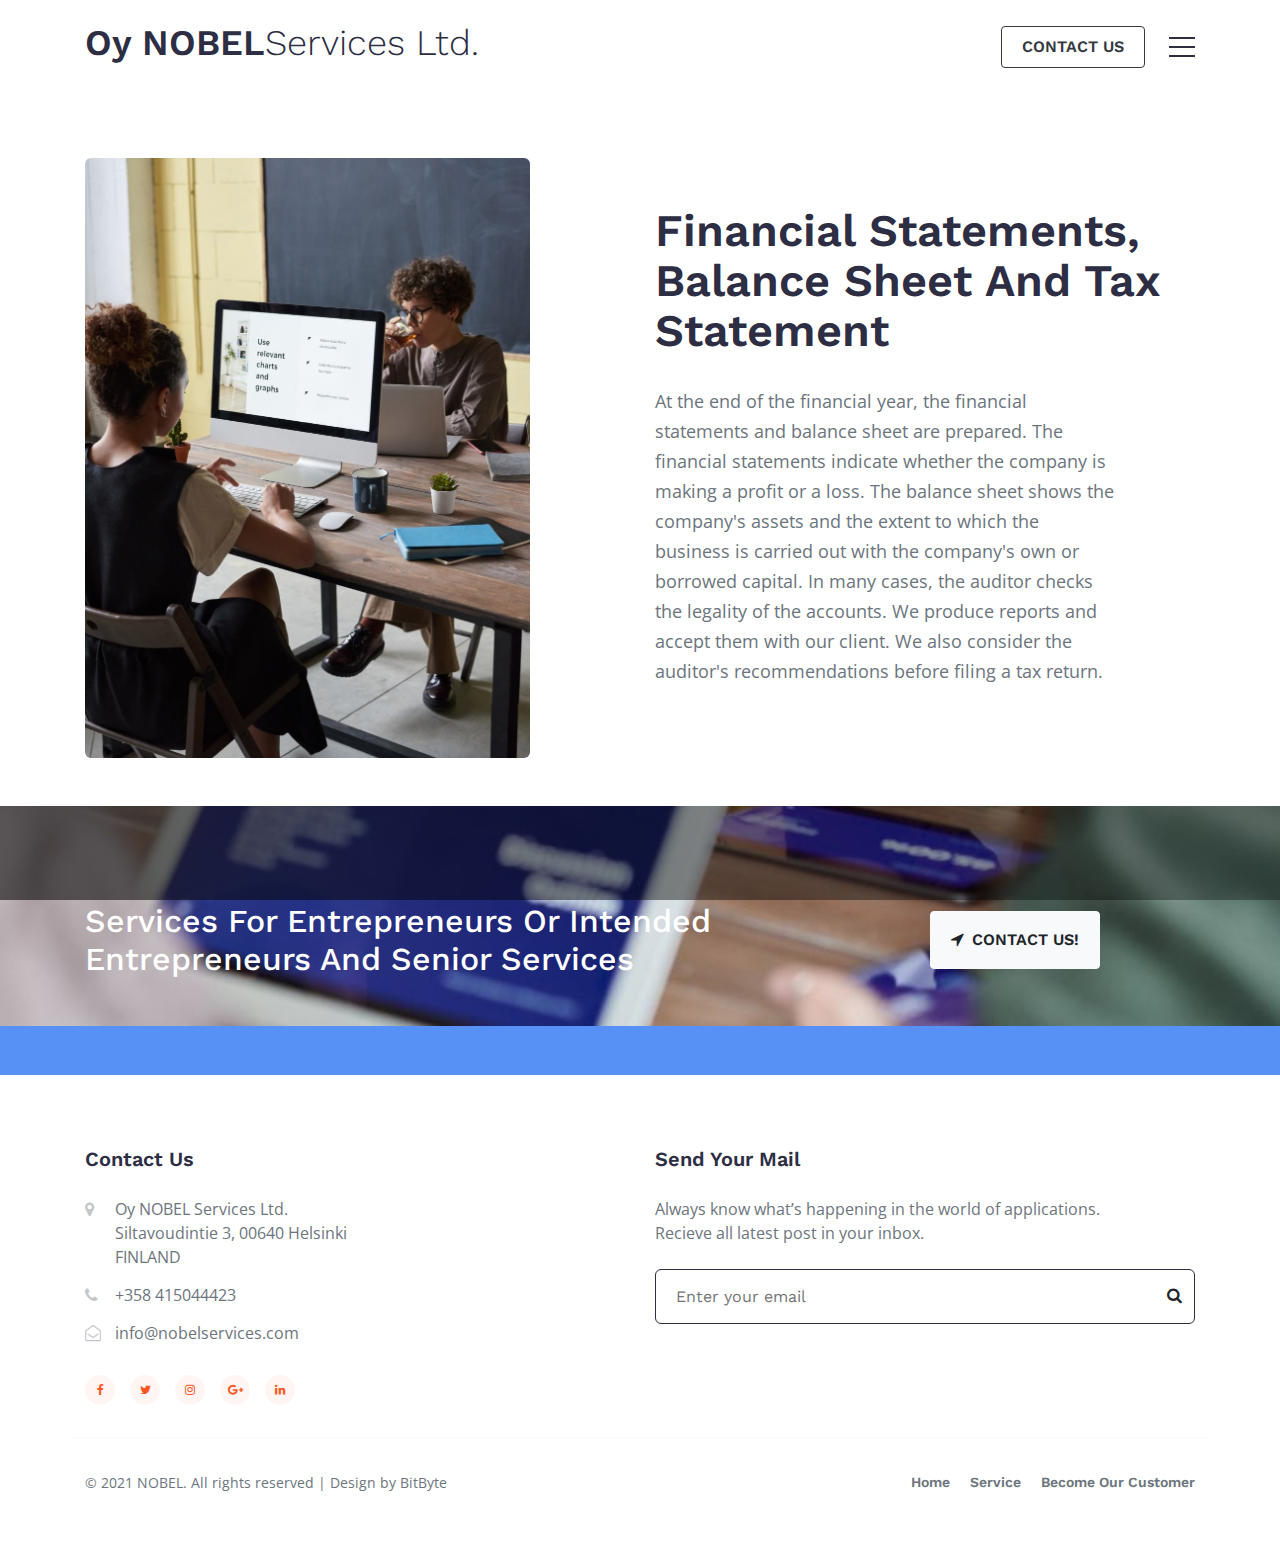
<file: service/fsbsts.html>
<!doctype html>
<html lang="en">

<head>
    <!-- Required meta tags -->
    <meta charset="utf-8">
    <meta name="viewport" content="width=device-width, initial-scale=1, shrink-to-fit=no">

    <title>Oy NOBEL SERVICES LTD.</title>

    <!-- Google online fonts -->
    <link href="//fonts.googleapis.com/css?family=Work+Sans:100,200,300,400,500,600,700,800,900&display=swap" rel="stylesheet">
    <link href="//fonts.googleapis.com/css?family=Open+Sans:300,400,600,700,800&display=swap" rel="stylesheet">
    <!-- Template CSS -->
    <link rel="stylesheet" href="assets/css/style-starter.css">
</head>

<body>
    <section class="w3l-header">
        <nav class="navbar navbar-expand-lg navbar-light py-3">
            <div class="container">
                <a class="navbar-brand" href="/index.html"></span>Oy NOBEL<label class="logo-view">Services Ltd.</label></a>
                <!-- if logo is image enable this   
    <a class="navbar-brand" href="#index.html">
        <img src="image-path" alt="Your logo" title="Your logo" style="height:35px;" />
    </a> -->
                <div class="header-right d-flex align-items-center">
                    <a href="contact.html" class="btn btn-outline-dark d-none d-md-block btn-outline-style mr-4">Contact Us</a>
                    <section class="w3l-menu">
                        <div class="menu-btn">
                            <span class="top"></span>
                            <span class="mid"></span>
                            <span class="bot"></span>
                        </div>
                        <div id="nav">
                            <ul class="nav-inner">
                                <li>
                                    <a href="/index.html">Home</a>
                                </li>
                                <li>
                                    <a href="/Nobel/service.html">Our Service</a>
                                </li>
                                <li>
                                    <a href="/Nobel/customer.html">Become Our Customer</a>
                                </li>
                                <li>
                                    <a href="/Nobel/contact.html">Contact Us</a>
                                </li>
                            </ul>
                        </div>
                    </section>
                </div>
            </div>
        </nav>
    </section>

    <section class="w3l-about4">
        <div class="story-inner-6 text-left py-5">
            <div class="container pt-lg-3">
                <div class="row align-items-center">
                    <div class="col-md-5">
                        <div class="story-gd proff">
                        </div>
                    </div>
                    <div class="col-md-6 offset-md-1 offset-0 story-gd mt-md-0 mt-5">
                        <h3 class="global-title title">Financial Statements, Balance Sheet And Tax Statement </h3>
                        <p class="mb-4">At the end of the financial year, the financial statements and balance sheet are prepared. The financial statements indicate whether the company is making a profit or a loss. The balance sheet shows the company's assets and the
                            extent to which the business is carried out with the company's own or borrowed capital. In many cases, the auditor checks the legality of the accounts. We produce reports and accept them with our client. We also consider the
                            auditor's recommendations before filing a tax return.
                        </p>
                    </div>
                </div>
            </div>
        </div>
        </div>
    </section>

    <section class="w3l-index4">
        <div class="section-four gotocontact py-5">
            <div class="container py-xl-5 py-lg-3">
                <div class="row align-items-center">
                    <div class="col-xl-7 col-lg-6">
                        <div class="heading white">
                            <h2 style="color:rgb(255, 255, 255);">Services For Entrepreneurs Or Intended Entrepreneurs And Senior Services</h2>
                        </div>
                    </div>
                    <div class="offset-xl-1 offset-0 col-xl-3 col-lg-6 text-lg-right mt-5 mt-lg-0">
                        <a class="btn btn-light btn-outline-style py-3" href="/Nobel/contact.html" title="Contact Us!"><span
              class="fa fa-location-arrow mr-2"></span>Contact Us!</a>
                    </div>
                </div>
            </div>
    </section>


    <!-- footer -->
    <footer class="w3l-footer">
        <div class="footer-29 py-5">
            <div class="container pb-lg-3">
                <div class="row footer-top-29">
                    <div class="col-md-6 footer-list-29 footer-1 mt-md-4">
                        <h6 class="footer-title-29">Contact Us</h6>
                        <ul>
                            <li>
                                <span class="fa fa-map-marker"></span>
                                <p>Oy NOBEL Services Ltd.<br>Siltavoudintie 3, 00640 Helsinki <br>FINLAND</p>
                            </li>
                            <li>
                                <span class="fa fa-phone"></span>
                                <a href="tel:+358 415044423"> +358 415044423</a></li>
                            <li>
                                <span class="fa fa-envelope-open-o"></span>
                                <a href="mailto:info@nobelservices.com" class="mail">
                                  info@nobelservices.com</a></li>
                        </ul>
                        <div class="main-social-footer-29">
                            <a href="#facebook" class="facebook"><span class="fa fa-facebook"></span></a>
                            <a href="#twitter" class="twitter"><span class="fa fa-twitter"></span></a>
                            <a href="#instagram" class="instagram"><span class="fa fa-instagram"></span></a>
                            <a href="#google-plus" class="google-plus"><span class="fa fa-google-plus"></span></a>
                            <a href="#linkedin" class="linkedin"><span class="fa fa-linkedin"></span></a>
                        </div>
                    </div>

                    <div class="col-md-6 footer-list-29 footer-4 mt-md-4 mt-5">
                        <h6 class="footer-title-29">Send Your Mail </h6>
                        <p>Always know what’s happening in the world of applications. Recieve all latest post in your inbox.</p>
                        <form action="#" method="post" class="rightside-form mt-4">
                            <input type="email" name="email" placeholder="Enter your email">
                            <button type="submit" class="btn"><span class="fa fa-search" aria-hidden="true"></span></button>
                        </form>
                        </ul>
                    </div>
                </div>
                <div class="row bottom-copies">
                    <p class="copy-footer-29 col-lg-7 text-lg-left text-center">© 2021 NOBEL. All rights reserved | Design by BitByte</p>
                    <ul class="list-btm-29 col-lg-5 text-lg-right text-center">
                        <li><a href="index.html">Home</a></li>
                        <li><a href="/Nobel/service.html">Service</a></li>
                        <li><a href="/Nobel/customer.html">Become Our Customer</a></li>
                    </ul>
                </div>
            </div>
        </div>
        <!-- move top -->
        <button onclick="topFunction()" id="movetop" class="bg-primary" title="Go to top">
        <span class="fa fa-angle-up"></span>
      </button>
        <script>
            // When the user scrolls down 20px from the top of the document, show the button
            window.onscroll = function() {
                scrollFunction()
            };

            function scrollFunction() {
                if (document.body.scrollTop > 20 || document.documentElement.scrollTop > 20) {
                    document.getElementById("movetop").style.display = "block";
                } else {
                    document.getElementById("movetop").style.display = "none";
                }
            }

            // When the user clicks on the button, scroll to the top of the document
            function topFunction() {
                document.body.scrollTop = 0;
                document.documentElement.scrollTop = 0;
            }
        </script>
        <!-- /move top -->
    </footer>
    <!-- // footer -->

    <!-- jQuery -->
    <script src="assets/js/jquery-3.4.1.slim.min.js"></script>
    <!-- Bootstrap js -->
    <script src="assets/js/bootstrap.min.js"></script>

    <!-- disable body scroll which navbar is in active -->
    <script>
        $(function() {
            $('.navbar-toggler').click(function() {
                $('body').toggleClass('noscroll');
            })
        });
    </script>
    <!-- disable body scroll which navbar is in active -->



    <script src="assets/js/owl.carousel.js"></script>
    <!-- script for teams1-->
    <script>
        $(document).ready(function() {
            $('.owl-carousel').owlCarousel({
                loop: true,
                margin: 0,
                responsiveClass: true,
                responsive: {
                    0: {
                        items: 1,
                        nav: true
                    },
                    667: {
                        items: 2,
                        nav: true,
                        margin: 20
                    },
                    1000: {
                        items: 4,
                        nav: true,
                        loop: true,
                        margin: 25
                    }
                }
            })
        })
    </script>
    <!-- //script for teams1-->

    <script>
        $(document).ready(function() {

            var $menuBtn = $('.menu-btn');
            var $nav = $('#nav');
            var $stylebox = $('#style-box');
            var $styleli = $stylebox.find('li');

            $menuBtn.on('click', function() {
                var $this = $(this);
                var styles = $stylebox.data('styles');
                $this.toggleClass("active");
                $this.next('#nav').toggleClass("open");
                $stylebox.toggleClass(styles);
            });

            $nav.addClass('topslide');

            $styleli.on('click', function() {
                var $this = $(this);
                $this.siblings().removeClass('now');
                $this.addClass('now');
                var styles = $this.data('styles');
                $nav.removeClass();
                $nav.addClass(styles);
                $nav.siblings('#style-box').removeClass();
                $nav.siblings('#style-box').data('styles', styles);
            });
        });
    </script>

    <script src="assets/js/jquery.magnific-popup.min.js"></script>
    <script>
        $(document).ready(function() {
            $('.popup-with-zoom-anim').magnificPopup({
                type: 'inline',

                fixedContentPos: false,
                fixedBgPos: true,

                overflowY: 'auto',

                closeBtnInside: true,
                preloader: false,

                midClick: true,
                removalDelay: 300,
                mainClass: 'my-mfp-zoom-in'
            });

            $('.popup-with-move-anim').magnificPopup({
                type: 'inline',

                fixedContentPos: false,
                fixedBgPos: true,

                overflowY: 'auto',

                closeBtnInside: true,
                preloader: false,

                midClick: true,
                removalDelay: 300,
                mainClass: 'my-mfp-slide-bottom'
            });
        });
    </script>

</body>

</html>
</file>
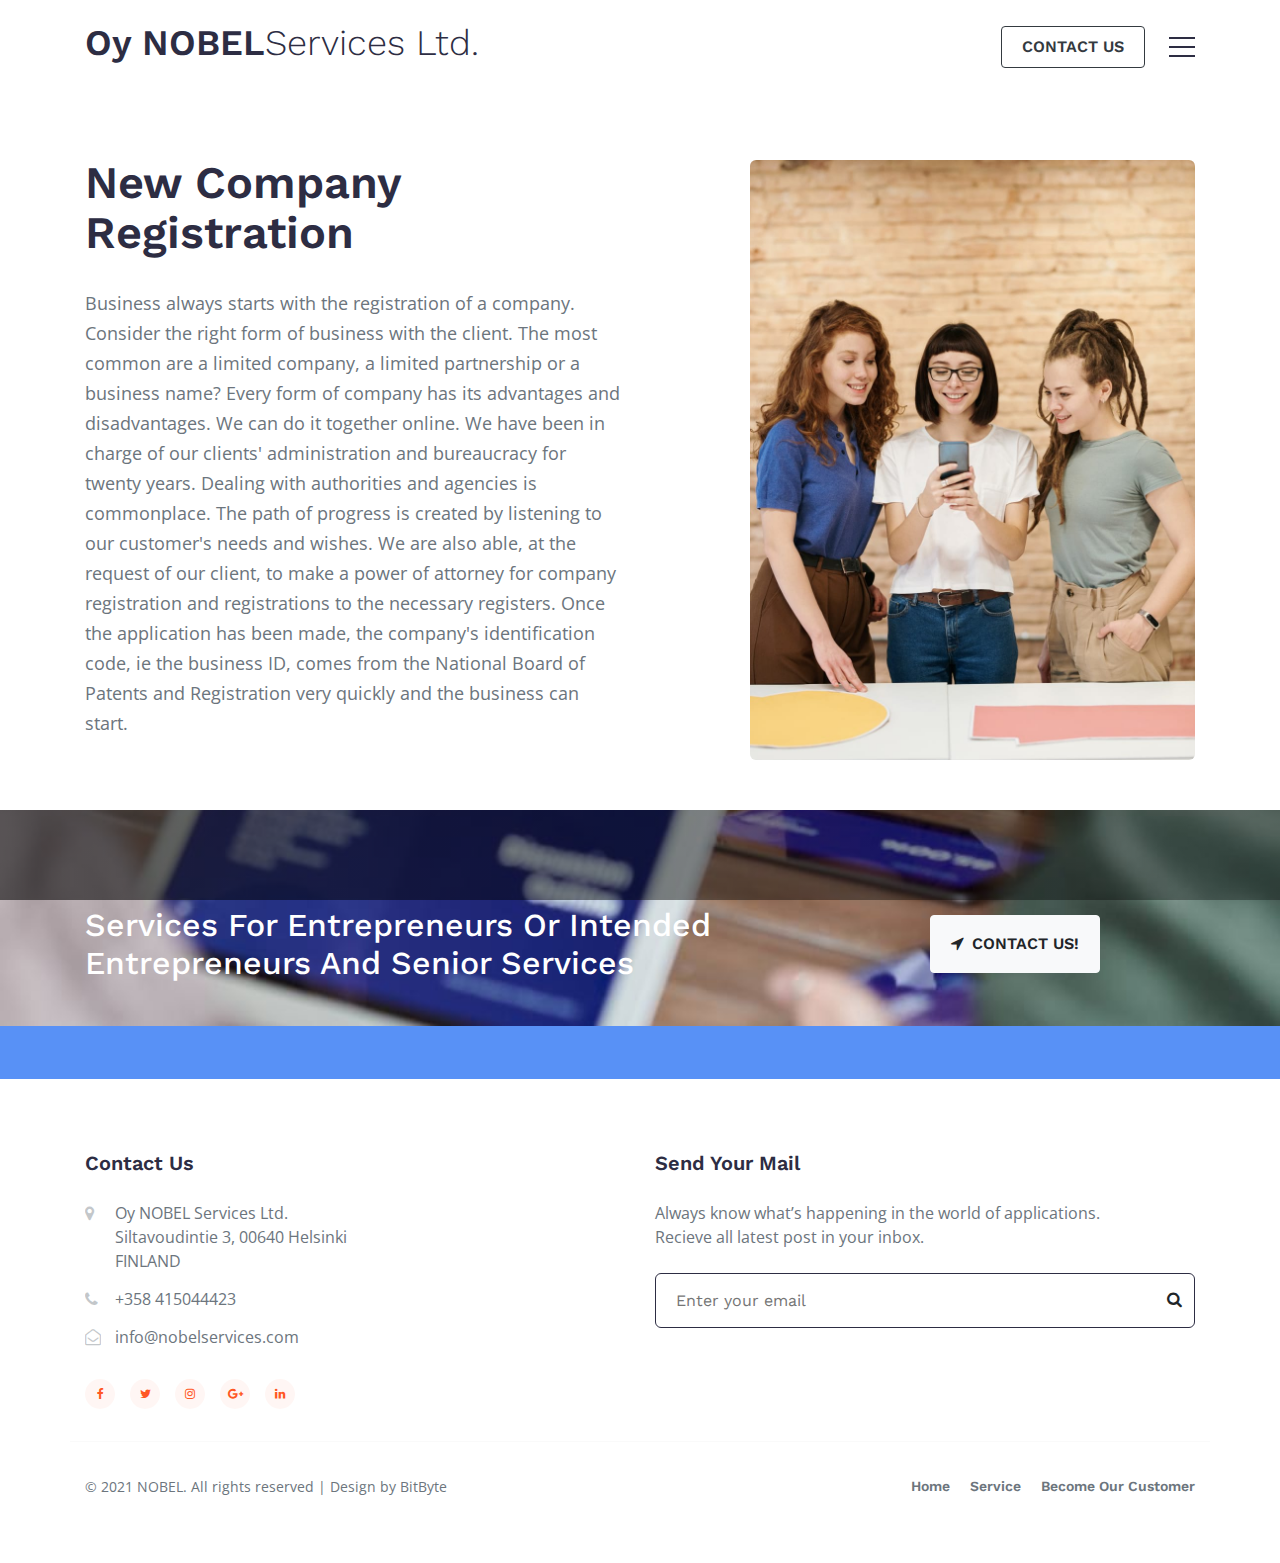
<file: service/newcompanyreg.html>
<!doctype html>
<html lang="en">

<head>
    <!-- Required meta tags -->
    <meta charset="utf-8">
    <meta name="viewport" content="width=device-width, initial-scale=1, shrink-to-fit=no">

    <title>Oy NOBEL SERVICES LTD.</title>

    <!-- Google online fonts -->
    <link href="//fonts.googleapis.com/css?family=Work+Sans:100,200,300,400,500,600,700,800,900&display=swap" rel="stylesheet">
    <link href="//fonts.googleapis.com/css?family=Open+Sans:300,400,600,700,800&display=swap" rel="stylesheet">
    <!-- Template CSS -->
    <link rel="stylesheet" href="assets/css/style-starter.css">
</head>

<body>
    <section class="w3l-header">
        <nav class="navbar navbar-expand-lg navbar-light py-3">
            <div class="container">
                <a class="navbar-brand" href="/index.html"></span>Oy NOBEL<label class="logo-view">Services Ltd.</label></a>
                <!-- if logo is image enable this   
    <a class="navbar-brand" href="#index.html">
        <img src="image-path" alt="Your logo" title="Your logo" style="height:35px;" />
    </a> -->
                <div class="header-right d-flex align-items-center">
                    <a href="contact.html" class="btn btn-outline-dark d-none d-md-block btn-outline-style mr-4">Contact Us</a>
                    <section class="w3l-menu">
                        <div class="menu-btn">
                            <span class="top"></span>
                            <span class="mid"></span>
                            <span class="bot"></span>
                        </div>
                        <div id="nav">
                            <ul class="nav-inner">
                                <li>
                                    <a href="/index.html">Home</a>
                                </li>
                                <li>
                                    <a href="/Nobel/service.html">Our Service</a>
                                </li>
                                <li>
                                    <a href="/Nobel/customer.html">Become Our Customer</a>
                                </li>
                                <li>
                                    <a href="/Nobel/contact.html">Contact Us</a>
                                </li>
                            </ul>
                        </div>
                    </section>
                </div>
            </div>
        </nav>
    </section>

    <section class="w3l-about3">
        <div class="story-inner-6 text-left py-5">
            <div class="container pt-lg-3">
                <div class="row align-items-center">
                    <div class="col-md-6 story-gd">
                        <h3 class="global-title title">New Company Registration</h3>
                        <p class="mb-4">Business always starts with the registration of a company. Consider the right form of business with the client. The most common are a limited company, a limited partnership or a business name? Every form of company has its advantages
                            and disadvantages. We can do it together online. We have been in charge of our clients' administration and bureaucracy for twenty years. Dealing with authorities and agencies is commonplace. The path of progress is created
                            by listening to our customer's needs and wishes. We are also able, at the request of our client, to make a power of attorney for company registration and registrations to the necessary registers. Once the application has been
                            made, the company's identification code, ie the business ID, comes from the National Board of Patents and Registration very quickly and the business can start.
                        </p>

                        <!-- <div class="story-info-content">
                            <div class="story-info">
                                <h5><span class="fa fa-check" aria-hidden="true"></span> <a href="#url">
                  Creative Websites Design</a>
                                </h5>
                            </div>
                            <div class="story-info">
                                <h5><span class="fa fa-check" aria-hidden="true"></span> <a href="#url">
                  Accounting Procedures Guidebook</a>
                                </h5>
                            </div>
                            <div class="story-info">
                                <h5><span class="fa fa-check" aria-hidden="true"></span> <a href="#url">
                  Cost Accounting Fundamentals</a>
                                </h5>
                            </div>
                            <div class="story-info">
                                <h5><span class="fa fa-check" aria-hidden="true"></span> <a href="#url">
                  Corporate Cash Management</a>
                                </h5>
                            </div>
                            <div class="story-info">
                                <h5><span class="fa fa-check" aria-hidden="true"></span> <a href="#url">
                  SEO Optimization Services</a>
                                </h5>
                            </div>
                        </div> -->

                    </div>
                    <div class="col-md-5 offset-md-1 offset-0 mt-md-0 mt-5">
                        <div class="story-gd proff">

                        </div>
                    </div>
                </div>
            </div>
        </div>
        </div>
    </section>

    <section class="w3l-index4">
        <div class="section-four gotocontact py-5">
            <div class="container py-xl-5 py-lg-3">
                <div class="row align-items-center">
                    <div class="col-xl-7 col-lg-6">
                        <div class="heading white">
                            <h2 style="color:rgb(255, 255, 255);">Services For Entrepreneurs Or Intended Entrepreneurs And Senior Services</h2>
                        </div>
                    </div>
                    <div class="offset-xl-1 offset-0 col-xl-3 col-lg-6 text-lg-right mt-5 mt-lg-0">
                        <a class="btn btn-light btn-outline-style py-3" href="/Nobel/contact.html" title="Contact Us!"><span
              class="fa fa-location-arrow mr-2"></span>Contact Us!</a>
                    </div>
                </div>
            </div>
    </section>


    <!-- footer -->
    <footer class="w3l-footer">
        <div class="footer-29 py-5">
            <div class="container pb-lg-3">
                <div class="row footer-top-29">
                    <div class="col-md-6 footer-list-29 footer-1 mt-md-4">
                        <h6 class="footer-title-29">Contact Us</h6>
                        <ul>
                            <li>
                                <span class="fa fa-map-marker"></span>
                                <p>Oy NOBEL Services Ltd.<br>Siltavoudintie 3, 00640 Helsinki <br>FINLAND</p>
                            </li>
                            <li>
                                <span class="fa fa-phone"></span>
                                <a href="tel:+358 415044423"> +358 415044423</a></li>
                            <li>
                                <span class="fa fa-envelope-open-o"></span>
                                <a href="mailto:info@nobelservices.com" class="mail">
                                  info@nobelservices.com</a></li>
                        </ul>
                        <div class="main-social-footer-29">
                            <a href="#facebook" class="facebook"><span class="fa fa-facebook"></span></a>
                            <a href="#twitter" class="twitter"><span class="fa fa-twitter"></span></a>
                            <a href="#instagram" class="instagram"><span class="fa fa-instagram"></span></a>
                            <a href="#google-plus" class="google-plus"><span class="fa fa-google-plus"></span></a>
                            <a href="#linkedin" class="linkedin"><span class="fa fa-linkedin"></span></a>
                        </div>
                    </div>

                    <div class="col-md-6 footer-list-29 footer-4 mt-md-4 mt-5">
                        <h6 class="footer-title-29">Send Your Mail </h6>
                        <p>Always know what’s happening in the world of applications. Recieve all latest post in your inbox.</p>
                        <form action="#" method="post" class="rightside-form mt-4">
                            <input type="email" name="email" placeholder="Enter your email">
                            <button type="submit" class="btn"><span class="fa fa-search" aria-hidden="true"></span></button>
                        </form>
                        </ul>
                    </div>
                </div>
                <div class="row bottom-copies">
                    <p class="copy-footer-29 col-lg-7 text-lg-left text-center">© 2021 NOBEL. All rights reserved | Design by BitByte</p>
                    <ul class="list-btm-29 col-lg-5 text-lg-right text-center">
                        <li><a href="index.html">Home</a></li>
                        <li><a href="/Nobel/service.html">Service</a></li>
                        <li><a href="/Nobel/customer.html">Become Our Customer</a></li>
                    </ul>
                </div>
            </div>
        </div>
        <!-- move top -->
        <button onclick="topFunction()" id="movetop" class="bg-primary" title="Go to top">
        <span class="fa fa-angle-up"></span>
      </button>
        <script>
            // When the user scrolls down 20px from the top of the document, show the button
            window.onscroll = function() {
                scrollFunction()
            };

            function scrollFunction() {
                if (document.body.scrollTop > 20 || document.documentElement.scrollTop > 20) {
                    document.getElementById("movetop").style.display = "block";
                } else {
                    document.getElementById("movetop").style.display = "none";
                }
            }

            // When the user clicks on the button, scroll to the top of the document
            function topFunction() {
                document.body.scrollTop = 0;
                document.documentElement.scrollTop = 0;
            }
        </script>
        <!-- /move top -->
    </footer>
    <!-- // footer -->

    <!-- jQuery -->
    <script src="assets/js/jquery-3.4.1.slim.min.js"></script>
    <!-- Bootstrap js -->
    <script src="assets/js/bootstrap.min.js"></script>

    <!-- disable body scroll which navbar is in active -->
    <script>
        $(function() {
            $('.navbar-toggler').click(function() {
                $('body').toggleClass('noscroll');
            })
        });
    </script>
    <!-- disable body scroll which navbar is in active -->



    <script src="assets/js/owl.carousel.js"></script>
    <!-- script for teams1-->
    <script>
        $(document).ready(function() {
            $('.owl-carousel').owlCarousel({
                loop: true,
                margin: 0,
                responsiveClass: true,
                responsive: {
                    0: {
                        items: 1,
                        nav: true
                    },
                    667: {
                        items: 2,
                        nav: true,
                        margin: 20
                    },
                    1000: {
                        items: 4,
                        nav: true,
                        loop: true,
                        margin: 25
                    }
                }
            })
        })
    </script>
    <!-- //script for teams1-->

    <script>
        $(document).ready(function() {

            var $menuBtn = $('.menu-btn');
            var $nav = $('#nav');
            var $stylebox = $('#style-box');
            var $styleli = $stylebox.find('li');

            $menuBtn.on('click', function() {
                var $this = $(this);
                var styles = $stylebox.data('styles');
                $this.toggleClass("active");
                $this.next('#nav').toggleClass("open");
                $stylebox.toggleClass(styles);
            });

            $nav.addClass('topslide');

            $styleli.on('click', function() {
                var $this = $(this);
                $this.siblings().removeClass('now');
                $this.addClass('now');
                var styles = $this.data('styles');
                $nav.removeClass();
                $nav.addClass(styles);
                $nav.siblings('#style-box').removeClass();
                $nav.siblings('#style-box').data('styles', styles);
            });
        });
    </script>

    <script src="assets/js/jquery.magnific-popup.min.js"></script>
    <script>
        $(document).ready(function() {
            $('.popup-with-zoom-anim').magnificPopup({
                type: 'inline',

                fixedContentPos: false,
                fixedBgPos: true,

                overflowY: 'auto',

                closeBtnInside: true,
                preloader: false,

                midClick: true,
                removalDelay: 300,
                mainClass: 'my-mfp-zoom-in'
            });

            $('.popup-with-move-anim').magnificPopup({
                type: 'inline',

                fixedContentPos: false,
                fixedBgPos: true,

                overflowY: 'auto',

                closeBtnInside: true,
                preloader: false,

                midClick: true,
                removalDelay: 300,
                mainClass: 'my-mfp-slide-bottom'
            });
        });
    </script>

</body>

</html>
</file>
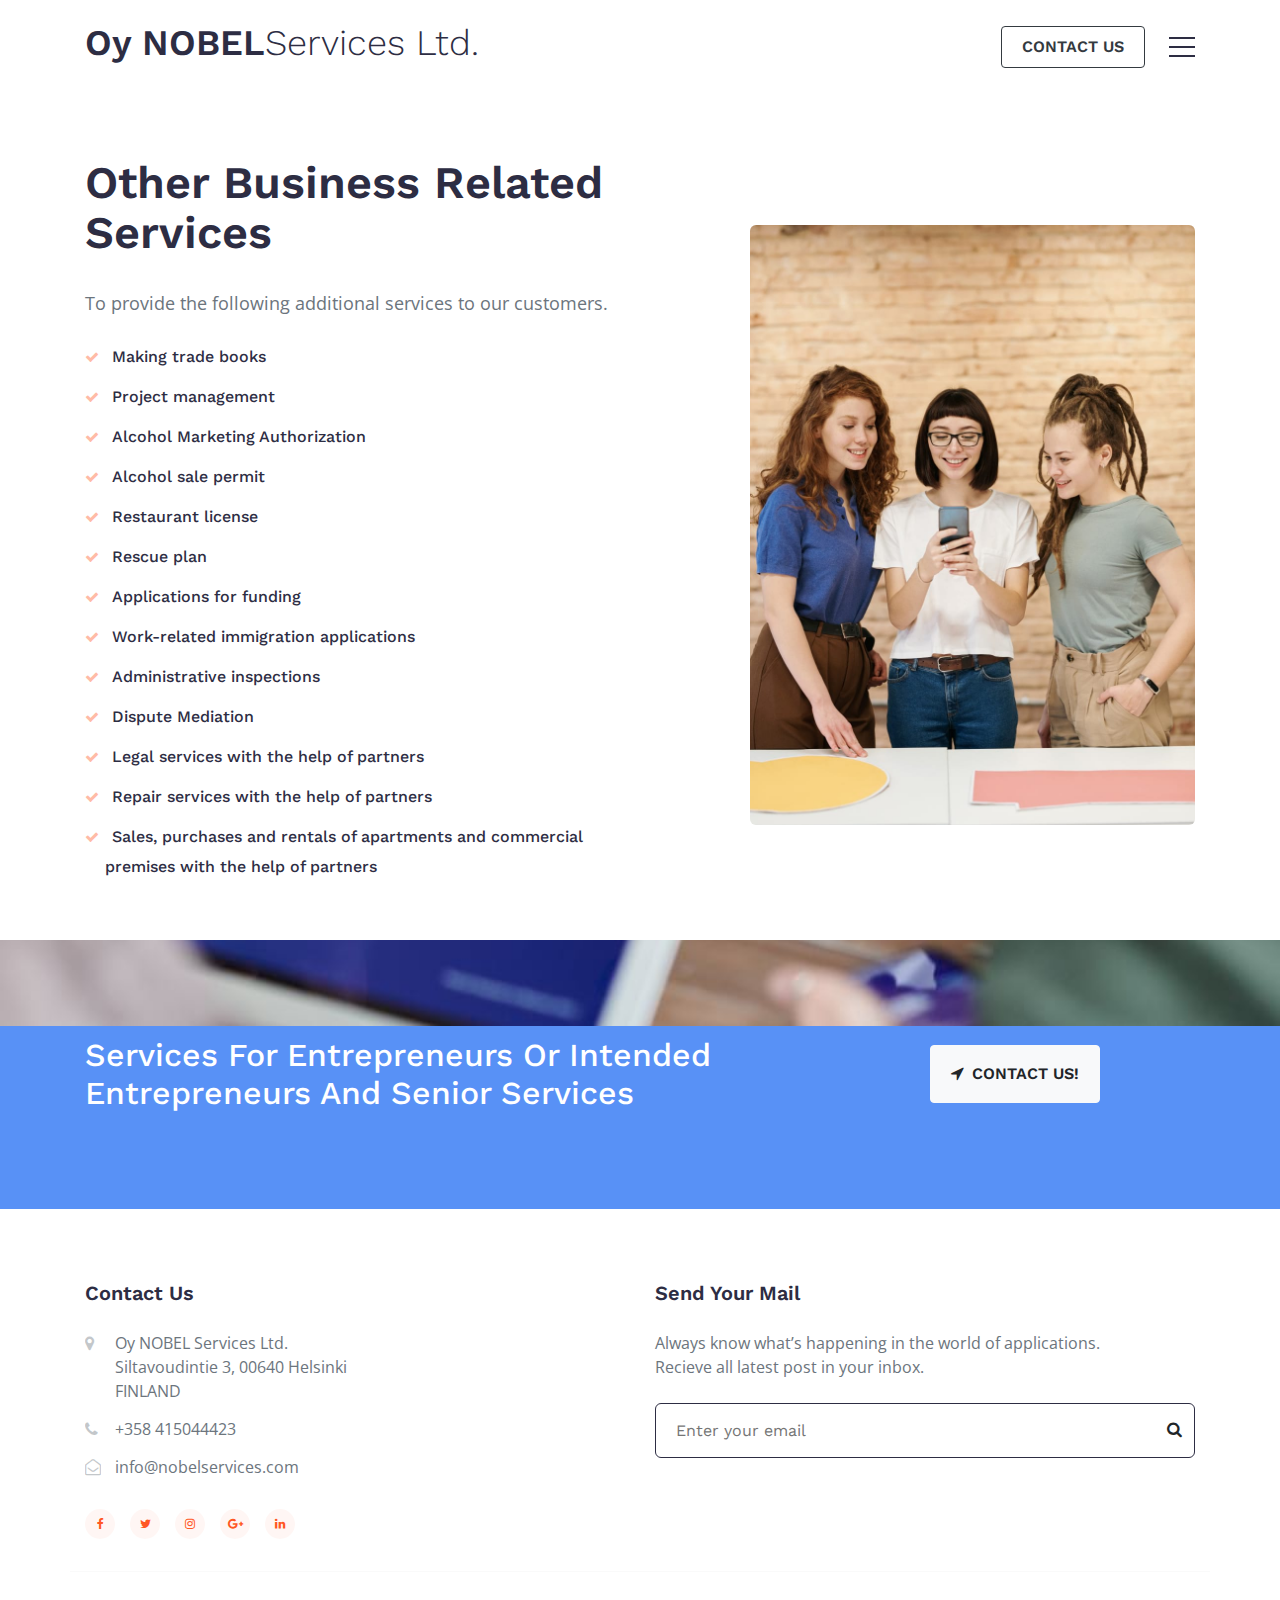
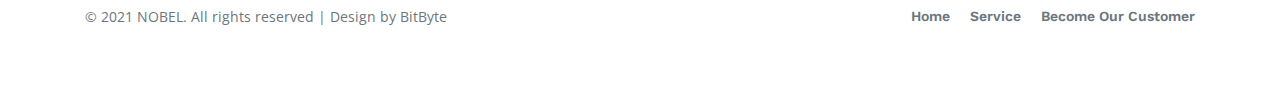
<file: service/obrs.html>
<!doctype html>
<html lang="en">

<head>
    <!-- Required meta tags -->
    <meta charset="utf-8">
    <meta name="viewport" content="width=device-width, initial-scale=1, shrink-to-fit=no">

    <title>Oy NOBEL SERVICES LTD.</title>

    <!-- Google online fonts -->
    <link href="//fonts.googleapis.com/css?family=Work+Sans:100,200,300,400,500,600,700,800,900&display=swap" rel="stylesheet">
    <link href="//fonts.googleapis.com/css?family=Open+Sans:300,400,600,700,800&display=swap" rel="stylesheet">
    <!-- Template CSS -->
    <link rel="stylesheet" href="assets/css/style-starter.css">
</head>

<body>
    <section class="w3l-header">
        <nav class="navbar navbar-expand-lg navbar-light py-3">
            <div class="container">
                <a class="navbar-brand" href="/index.html"></span>Oy NOBEL<label class="logo-view">Services Ltd.</label></a>
                <!-- if logo is image enable this   
    <a class="navbar-brand" href="#index.html">
        <img src="image-path" alt="Your logo" title="Your logo" style="height:35px;" />
    </a> -->
                <div class="header-right d-flex align-items-center">
                    <a href="contact.html" class="btn btn-outline-dark d-none d-md-block btn-outline-style mr-4">Contact Us</a>
                    <section class="w3l-menu">
                        <div class="menu-btn">
                            <span class="top"></span>
                            <span class="mid"></span>
                            <span class="bot"></span>
                        </div>
                        <div id="nav">
                            <ul class="nav-inner">
                                <li>
                                    <a href="/index.html">Home</a>
                                </li>
                                <li>
                                    <a href="/Nobel/service.html">Our Service</a>
                                </li>
                                <li>
                                    <a href="/Nobel/customer.html">Become Our Customer</a>
                                </li>
                                <li>
                                    <a href="/Nobel/contact.html">Contact Us</a>
                                </li>
                            </ul>
                        </div>
                    </section>
                </div>
            </div>
        </nav>
    </section>

    <section class="w3l-about3">
        <div class="story-inner-6 text-left py-5">
            <div class="container pt-lg-3">
                <div class="row align-items-center">
                    <div class="col-md-6 story-gd">
                        <h3 class="global-title title"> Other Business Related Services </h3>
                        <p class="mb-4">To provide the following additional services to our customers. </p>
                        <div class="story-info-content">
                            <div class="story-info">
                                <h5><span class="fa fa-check" aria-hidden="true"></span> <a href="#url">
                  Making trade books</a>
                                </h5>
                            </div>
                            <div class="story-info">
                                <h5><span class="fa fa-check" aria-hidden="true"></span> <a href="#url">
                  Project management</a>
                                </h5>
                            </div>
                            <div class="story-info">
                                <h5><span class="fa fa-check" aria-hidden="true"></span> <a href="#url">
                  Alcohol Marketing Authorization</a>
                                </h5>
                            </div>
                            <div class="story-info">
                                <h5><span class="fa fa-check" aria-hidden="true"></span> <a href="#url">
                  Alcohol sale permit</a>
                                </h5>
                            </div>
                            <div class="story-info">
                                <h5><span class="fa fa-check" aria-hidden="true"></span> <a href="#url">
                  Restaurant license</a>
                                </h5>
                            </div>
                            <div class="story-info">
                                <h5><span class="fa fa-check" aria-hidden="true"></span> <a href="#url">
                  Rescue plan</a>
                                </h5>
                            </div>
                            <div class="story-info">
                                <h5><span class="fa fa-check" aria-hidden="true"></span> <a href="#url">
                  Applications for funding</a>
                                </h5>
                            </div>
                            <div class="story-info">
                                <h5><span class="fa fa-check" aria-hidden="true"></span> <a href="#url">
                  Work-related immigration applications</a>
                                </h5>
                            </div>
                            <div class="story-info">
                                <h5><span class="fa fa-check" aria-hidden="true"></span> <a href="#url">
                  Administrative inspections</a>
                                </h5>
                            </div>
                            <div class="story-info">
                                <h5><span class="fa fa-check" aria-hidden="true"></span> <a href="#url">
                  Dispute Mediation</a>
                                </h5>
                            </div>
                            <div class="story-info">
                                <h5><span class="fa fa-check" aria-hidden="true"></span> <a href="#url">
                  Legal services with the help of partners</a>
                                </h5>
                            </div>
                            <div class="story-info">
                                <h5><span class="fa fa-check" aria-hidden="true"></span> <a href="#url">
                  Repair services with the help of partners</a>
                                </h5>
                            </div>
                            <div class="story-info">
                                <h5><span class="fa fa-check" aria-hidden="true"></span> <a href="#url">
                  Sales, purchases and rentals of apartments and commercial &nbsp; &nbsp; &nbsp; &nbsp; &nbsp; &nbsp; premises with the help of partners</a>
                                </h5>
                            </div>
                        </div>
                    </div>
                    <div class="col-md-5 offset-md-1 offset-0 mt-md-0 mt-5">
                        <div class="story-gd proff">
                        </div>
                    </div>
                </div>
            </div>
        </div>
        </div>
    </section>

    <section class="w3l-index4">
        <div class="section-four gotocontact py-5">
            <div class="container py-xl-5 py-lg-3">
                <div class="row align-items-center">
                    <div class="col-xl-7 col-lg-6">
                        <div class="heading white">
                            <h2 style="color:rgb(255, 255, 255);">Services For Entrepreneurs Or Intended Entrepreneurs And Senior Services</h2>
                        </div>
                    </div>
                    <div class="offset-xl-1 offset-0 col-xl-3 col-lg-6 text-lg-right mt-5 mt-lg-0">
                        <a class="btn btn-light btn-outline-style py-3" href="/Nobel/contact.html" title="Contact Us!"><span
              class="fa fa-location-arrow mr-2"></span>Contact Us!</a>
                    </div>
                </div>
            </div>
    </section>


    <!-- footer -->
    <footer class="w3l-footer">
        <div class="footer-29 py-5">
            <div class="container pb-lg-3">
                <div class="row footer-top-29">
                    <div class="col-md-6 footer-list-29 footer-1 mt-md-4">
                        <h6 class="footer-title-29">Contact Us</h6>
                        <ul>
                            <li>
                                <span class="fa fa-map-marker"></span>
                                <p>Oy NOBEL Services Ltd.<br>Siltavoudintie 3, 00640 Helsinki <br>FINLAND</p>
                            </li>
                            <li>
                                <span class="fa fa-phone"></span>
                                <a href="tel:+358 415044423"> +358 415044423</a></li>
                            <li>
                                <span class="fa fa-envelope-open-o"></span>
                                <a href="mailto:info@nobelservices.com" class="mail">
                                  info@nobelservices.com</a></li>
                        </ul>
                        <div class="main-social-footer-29">
                            <a href="#facebook" class="facebook"><span class="fa fa-facebook"></span></a>
                            <a href="#twitter" class="twitter"><span class="fa fa-twitter"></span></a>
                            <a href="#instagram" class="instagram"><span class="fa fa-instagram"></span></a>
                            <a href="#google-plus" class="google-plus"><span class="fa fa-google-plus"></span></a>
                            <a href="#linkedin" class="linkedin"><span class="fa fa-linkedin"></span></a>
                        </div>
                    </div>

                    <div class="col-md-6 footer-list-29 footer-4 mt-md-4 mt-5">
                        <h6 class="footer-title-29">Send Your Mail </h6>
                        <p>Always know what’s happening in the world of applications. Recieve all latest post in your inbox.</p>
                        <form action="#" method="post" class="rightside-form mt-4">
                            <input type="email" name="email" placeholder="Enter your email">
                            <button type="submit" class="btn"><span class="fa fa-search" aria-hidden="true"></span></button>
                        </form>
                        </ul>
                    </div>
                </div>
                <div class="row bottom-copies">
                    <p class="copy-footer-29 col-lg-7 text-lg-left text-center">© 2021 NOBEL. All rights reserved | Design by BitByte</p>
                    <ul class="list-btm-29 col-lg-5 text-lg-right text-center">
                        <li><a href="index.html">Home</a></li>
                        <li><a href="/Nobel/service.html">Service</a></li>
                        <li><a href="/Nobel/customer.html">Become Our Customer</a></li>
                    </ul>
                </div>
            </div>
        </div>
        <!-- move top -->
        <button onclick="topFunction()" id="movetop" class="bg-primary" title="Go to top">
        <span class="fa fa-angle-up"></span>
      </button>
        <script>
            // When the user scrolls down 20px from the top of the document, show the button
            window.onscroll = function() {
                scrollFunction()
            };

            function scrollFunction() {
                if (document.body.scrollTop > 20 || document.documentElement.scrollTop > 20) {
                    document.getElementById("movetop").style.display = "block";
                } else {
                    document.getElementById("movetop").style.display = "none";
                }
            }

            // When the user clicks on the button, scroll to the top of the document
            function topFunction() {
                document.body.scrollTop = 0;
                document.documentElement.scrollTop = 0;
            }
        </script>
        <!-- /move top -->
    </footer>
    <!-- // footer -->

    <!-- jQuery -->
    <script src="assets/js/jquery-3.4.1.slim.min.js"></script>
    <!-- Bootstrap js -->
    <script src="assets/js/bootstrap.min.js"></script>

    <!-- disable body scroll which navbar is in active -->
    <script>
        $(function() {
            $('.navbar-toggler').click(function() {
                $('body').toggleClass('noscroll');
            })
        });
    </script>
    <!-- disable body scroll which navbar is in active -->



    <script src="assets/js/owl.carousel.js"></script>
    <!-- script for teams1-->
    <script>
        $(document).ready(function() {
            $('.owl-carousel').owlCarousel({
                loop: true,
                margin: 0,
                responsiveClass: true,
                responsive: {
                    0: {
                        items: 1,
                        nav: true
                    },
                    667: {
                        items: 2,
                        nav: true,
                        margin: 20
                    },
                    1000: {
                        items: 4,
                        nav: true,
                        loop: true,
                        margin: 25
                    }
                }
            })
        })
    </script>
    <!-- //script for teams1-->

    <script>
        $(document).ready(function() {

            var $menuBtn = $('.menu-btn');
            var $nav = $('#nav');
            var $stylebox = $('#style-box');
            var $styleli = $stylebox.find('li');

            $menuBtn.on('click', function() {
                var $this = $(this);
                var styles = $stylebox.data('styles');
                $this.toggleClass("active");
                $this.next('#nav').toggleClass("open");
                $stylebox.toggleClass(styles);
            });

            $nav.addClass('topslide');

            $styleli.on('click', function() {
                var $this = $(this);
                $this.siblings().removeClass('now');
                $this.addClass('now');
                var styles = $this.data('styles');
                $nav.removeClass();
                $nav.addClass(styles);
                $nav.siblings('#style-box').removeClass();
                $nav.siblings('#style-box').data('styles', styles);
            });
        });
    </script>

    <script src="assets/js/jquery.magnific-popup.min.js"></script>
    <script>
        $(document).ready(function() {
            $('.popup-with-zoom-anim').magnificPopup({
                type: 'inline',

                fixedContentPos: false,
                fixedBgPos: true,

                overflowY: 'auto',

                closeBtnInside: true,
                preloader: false,

                midClick: true,
                removalDelay: 300,
                mainClass: 'my-mfp-zoom-in'
            });

            $('.popup-with-move-anim').magnificPopup({
                type: 'inline',

                fixedContentPos: false,
                fixedBgPos: true,

                overflowY: 'auto',

                closeBtnInside: true,
                preloader: false,

                midClick: true,
                removalDelay: 300,
                mainClass: 'my-mfp-slide-bottom'
            });
        });
    </script>

</body>

</html>
</file>
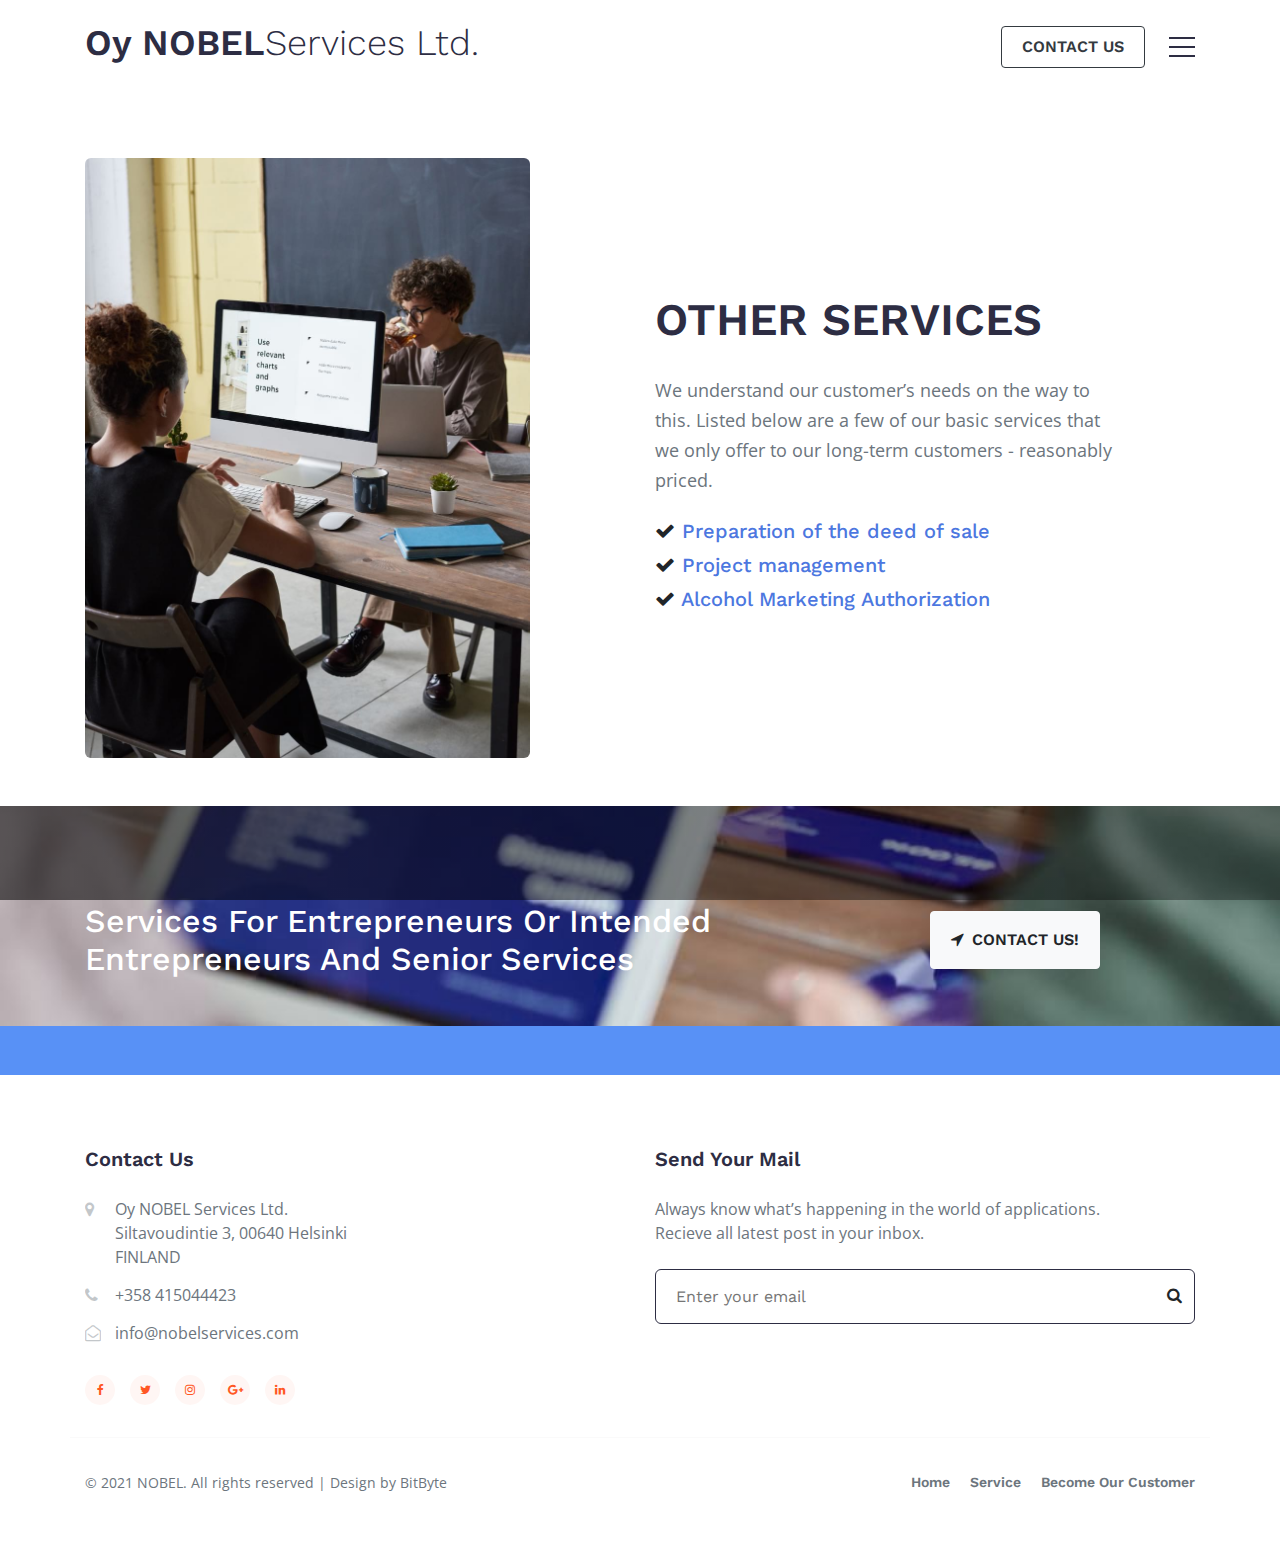
<file: service/os.html>
<!doctype html>
<html lang="en">

<head>
    <!-- Required meta tags -->
    <meta charset="utf-8">
    <meta name="viewport" content="width=device-width, initial-scale=1, shrink-to-fit=no">

    <title>Oy NOBEL SERVICES LTD.</title>

    <!-- Google online fonts -->
    <link href="//fonts.googleapis.com/css?family=Work+Sans:100,200,300,400,500,600,700,800,900&display=swap" rel="stylesheet">
    <link href="//fonts.googleapis.com/css?family=Open+Sans:300,400,600,700,800&display=swap" rel="stylesheet">
    <!-- Template CSS -->
    <link rel="stylesheet" href="assets/css/style-starter.css">
</head>

<body>
    <section class="w3l-header">
        <nav class="navbar navbar-expand-lg navbar-light py-3">
            <div class="container">
                <a class="navbar-brand" href="/index.html"></span>Oy NOBEL<label class="logo-view">Services Ltd.</label></a>
                <!-- if logo is image enable this   
    <a class="navbar-brand" href="#index.html">
        <img src="image-path" alt="Your logo" title="Your logo" style="height:35px;" />
    </a> -->
                <div class="header-right d-flex align-items-center">
                    <a href="contact.html" class="btn btn-outline-dark d-none d-md-block btn-outline-style mr-4">Contact Us</a>
                    <section class="w3l-menu">
                        <div class="menu-btn">
                            <span class="top"></span>
                            <span class="mid"></span>
                            <span class="bot"></span>
                        </div>
                        <div id="nav">
                            <ul class="nav-inner">
                                <li>
                                    <a href="/index.html">Home</a>
                                </li>
                                <li>
                                    <a href="/Nobel/service.html">Our Service</a>
                                </li>
                                <li>
                                    <a href="/Nobel/customer.html">Become Our Customer</a>
                                </li>
                                <li>
                                    <a href="/Nobel/contact.html">Contact Us</a>
                                </li>
                            </ul>
                        </div>
                    </section>
                </div>
            </div>
        </nav>
    </section>

    <section class="w3l-about4">
        <div class="story-inner-6 text-left py-5">
            <div class="container pt-lg-3">
                <div class="row align-items-center">
                    <div class="col-md-5">
                        <div class="story-gd proff">
                        </div>
                    </div>
                    <div class="col-md-6 offset-md-1 offset-0 story-gd mt-md-0 mt-5">
                        <h3 class="global-title title">OTHER SERVICES</h3>
                        <p class="mb-4">We understand our customer’s needs on the way to this. Listed below are a few of our basic services that we only offer to our long-term customers - reasonably priced.
                        </p>
                        <div class="story-info-content">
                            <div class="story-info">
                                <h5><span class="fa fa-check" aria-hidden="true"></span> <a href="#url">
                  Preparation of the deed of sale</a>
                                </h5>
                            </div>
                            <div class="story-info">
                                <h5><span class="fa fa-check" aria-hidden="true"></span> <a href="#url">
                  Project management</a>
                                </h5>
                            </div>
                            <div class="story-info">
                                <h5><span class="fa fa-check" aria-hidden="true"></span> <a href="#url">
                  Alcohol Marketing Authorization</a>
                                </h5>
                            </div>
                        </div>
                    </div>
                </div>
            </div>
        </div>
    </section>

    <section class="w3l-index4">
        <div class="section-four gotocontact py-5">
            <div class="container py-xl-5 py-lg-3">
                <div class="row align-items-center">
                    <div class="col-xl-7 col-lg-6">
                        <div class="heading white">
                            <h2 style="color:rgb(255, 255, 255);">Services For Entrepreneurs Or Intended Entrepreneurs And Senior Services</h2>
                        </div>
                    </div>
                    <div class="offset-xl-1 offset-0 col-xl-3 col-lg-6 text-lg-right mt-5 mt-lg-0">
                        <a class="btn btn-light btn-outline-style py-3" href="/Nobel/contact.html" title="Contact Us!"><span
              class="fa fa-location-arrow mr-2"></span>Contact Us!</a>
                    </div>
                </div>
            </div>
    </section>


    <!-- footer -->
    <footer class="w3l-footer">
        <div class="footer-29 py-5">
            <div class="container pb-lg-3">
                <div class="row footer-top-29">
                    <div class="col-md-6 footer-list-29 footer-1 mt-md-4">
                        <h6 class="footer-title-29">Contact Us</h6>
                        <ul>
                            <li>
                                <span class="fa fa-map-marker"></span>
                                <p>Oy NOBEL Services Ltd.<br>Siltavoudintie 3, 00640 Helsinki <br>FINLAND</p>
                            </li>
                            <li>
                                <span class="fa fa-phone"></span>
                                <a href="tel:+358 415044423"> +358 415044423</a></li>
                            <li>
                                <span class="fa fa-envelope-open-o"></span>
                                <a href="mailto:info@nobelservices.com" class="mail">
                                  info@nobelservices.com</a></li>
                        </ul>
                        <div class="main-social-footer-29">
                            <a href="#facebook" class="facebook"><span class="fa fa-facebook"></span></a>
                            <a href="#twitter" class="twitter"><span class="fa fa-twitter"></span></a>
                            <a href="#instagram" class="instagram"><span class="fa fa-instagram"></span></a>
                            <a href="#google-plus" class="google-plus"><span class="fa fa-google-plus"></span></a>
                            <a href="#linkedin" class="linkedin"><span class="fa fa-linkedin"></span></a>
                        </div>
                    </div>

                    <div class="col-md-6 footer-list-29 footer-4 mt-md-4 mt-5">
                        <h6 class="footer-title-29">Send Your Mail </h6>
                        <p>Always know what’s happening in the world of applications. Recieve all latest post in your inbox.</p>
                        <form action="#" method="post" class="rightside-form mt-4">
                            <input type="email" name="email" placeholder="Enter your email">
                            <button type="submit" class="btn"><span class="fa fa-search" aria-hidden="true"></span></button>
                        </form>
                        </ul>
                    </div>
                </div>
                <div class="row bottom-copies">
                    <p class="copy-footer-29 col-lg-7 text-lg-left text-center">© 2021 NOBEL. All rights reserved | Design by BitByte</p>
                    <ul class="list-btm-29 col-lg-5 text-lg-right text-center">
                        <li><a href="index.html">Home</a></li>
                        <li><a href="/Nobel/service.html">Service</a></li>
                        <li><a href="/Nobel/customer.html">Become Our Customer</a></li>
                    </ul>
                </div>
            </div>
        </div>
        <!-- move top -->
        <button onclick="topFunction()" id="movetop" class="bg-primary" title="Go to top">
        <span class="fa fa-angle-up"></span>
      </button>
        <script>
            // When the user scrolls down 20px from the top of the document, show the button
            window.onscroll = function() {
                scrollFunction()
            };

            function scrollFunction() {
                if (document.body.scrollTop > 20 || document.documentElement.scrollTop > 20) {
                    document.getElementById("movetop").style.display = "block";
                } else {
                    document.getElementById("movetop").style.display = "none";
                }
            }

            // When the user clicks on the button, scroll to the top of the document
            function topFunction() {
                document.body.scrollTop = 0;
                document.documentElement.scrollTop = 0;
            }
        </script>
        <!-- /move top -->
    </footer>
    <!-- // footer -->

    <!-- jQuery -->
    <script src="assets/js/jquery-3.4.1.slim.min.js"></script>
    <!-- Bootstrap js -->
    <script src="assets/js/bootstrap.min.js"></script>

    <!-- disable body scroll which navbar is in active -->
    <script>
        $(function() {
            $('.navbar-toggler').click(function() {
                $('body').toggleClass('noscroll');
            })
        });
    </script>
    <!-- disable body scroll which navbar is in active -->



    <script src="assets/js/owl.carousel.js"></script>
    <!-- script for teams1-->
    <script>
        $(document).ready(function() {
            $('.owl-carousel').owlCarousel({
                loop: true,
                margin: 0,
                responsiveClass: true,
                responsive: {
                    0: {
                        items: 1,
                        nav: true
                    },
                    667: {
                        items: 2,
                        nav: true,
                        margin: 20
                    },
                    1000: {
                        items: 4,
                        nav: true,
                        loop: true,
                        margin: 25
                    }
                }
            })
        })
    </script>
    <!-- //script for teams1-->

    <script>
        $(document).ready(function() {

            var $menuBtn = $('.menu-btn');
            var $nav = $('#nav');
            var $stylebox = $('#style-box');
            var $styleli = $stylebox.find('li');

            $menuBtn.on('click', function() {
                var $this = $(this);
                var styles = $stylebox.data('styles');
                $this.toggleClass("active");
                $this.next('#nav').toggleClass("open");
                $stylebox.toggleClass(styles);
            });

            $nav.addClass('topslide');

            $styleli.on('click', function() {
                var $this = $(this);
                $this.siblings().removeClass('now');
                $this.addClass('now');
                var styles = $this.data('styles');
                $nav.removeClass();
                $nav.addClass(styles);
                $nav.siblings('#style-box').removeClass();
                $nav.siblings('#style-box').data('styles', styles);
            });
        });
    </script>

    <script src="assets/js/jquery.magnific-popup.min.js"></script>
    <script>
        $(document).ready(function() {
            $('.popup-with-zoom-anim').magnificPopup({
                type: 'inline',

                fixedContentPos: false,
                fixedBgPos: true,

                overflowY: 'auto',

                closeBtnInside: true,
                preloader: false,

                midClick: true,
                removalDelay: 300,
                mainClass: 'my-mfp-zoom-in'
            });

            $('.popup-with-move-anim').magnificPopup({
                type: 'inline',

                fixedContentPos: false,
                fixedBgPos: true,

                overflowY: 'auto',

                closeBtnInside: true,
                preloader: false,

                midClick: true,
                removalDelay: 300,
                mainClass: 'my-mfp-slide-bottom'
            });
        });
    </script>

</body>

</html>
</file>
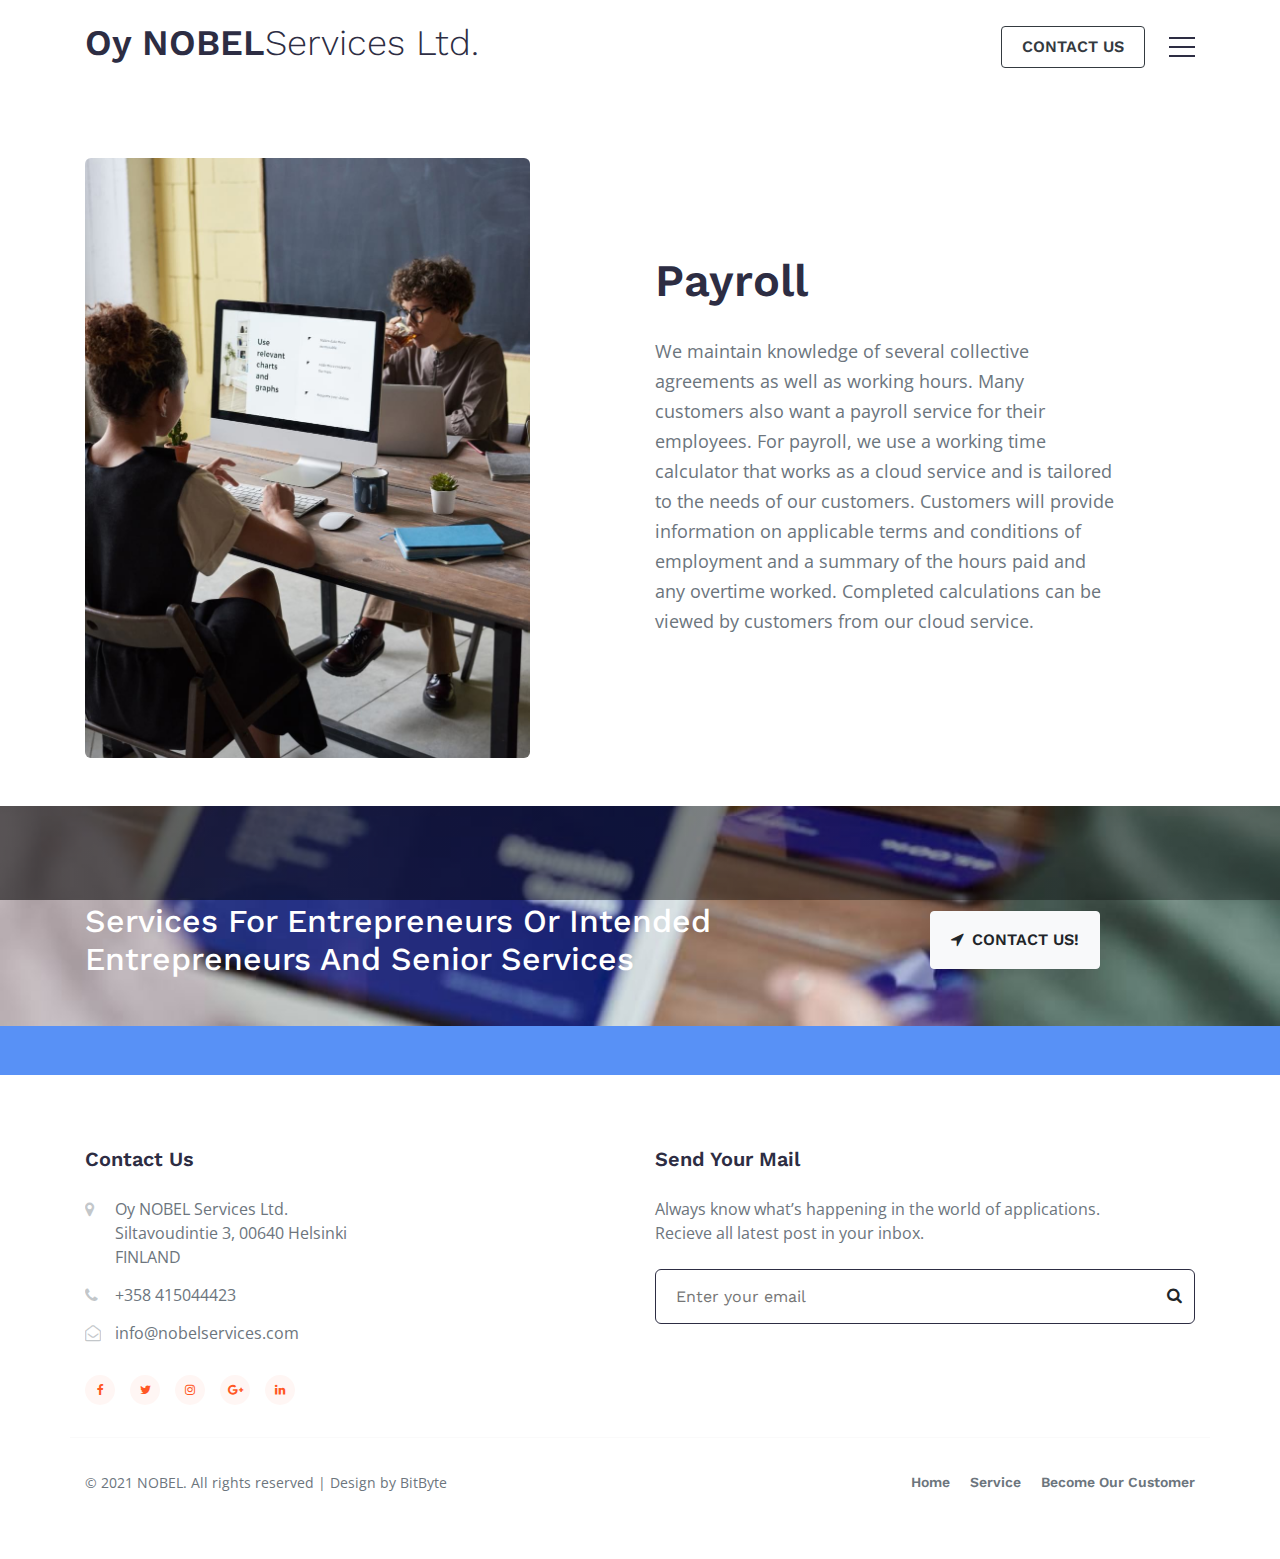
<file: service/payroll.html>
<!doctype html>
<html lang="en">

<head>
    <!-- Required meta tags -->
    <meta charset="utf-8">
    <meta name="viewport" content="width=device-width, initial-scale=1, shrink-to-fit=no">

    <title>Oy NOBEL SERVICES LTD.</title>

    <!-- Google online fonts -->
    <link href="//fonts.googleapis.com/css?family=Work+Sans:100,200,300,400,500,600,700,800,900&display=swap" rel="stylesheet">
    <link href="//fonts.googleapis.com/css?family=Open+Sans:300,400,600,700,800&display=swap" rel="stylesheet">
    <!-- Template CSS -->
    <link rel="stylesheet" href="assets/css/style-starter.css">
</head>

<body>
    <section class="w3l-header">
        <nav class="navbar navbar-expand-lg navbar-light py-3">
            <div class="container">
                <a class="navbar-brand" href="/index.html"></span>Oy NOBEL<label class="logo-view">Services Ltd.</label></a>
                <!-- if logo is image enable this   
    <a class="navbar-brand" href="#index.html">
        <img src="image-path" alt="Your logo" title="Your logo" style="height:35px;" />
    </a> -->
                <div class="header-right d-flex align-items-center">
                    <a href="contact.html" class="btn btn-outline-dark d-none d-md-block btn-outline-style mr-4">Contact Us</a>
                    <section class="w3l-menu">
                        <div class="menu-btn">
                            <span class="top"></span>
                            <span class="mid"></span>
                            <span class="bot"></span>
                        </div>
                        <div id="nav">
                            <ul class="nav-inner">
                                <li>
                                    <a href="/index.html">Home</a>
                                </li>
                                <li>
                                    <a href="/Nobel/service.html">Our Service</a>
                                </li>
                                <li>
                                    <a href="/Nobel/customer.html">Become Our Customer</a>
                                </li>
                                <li>
                                    <a href="/Nobel/contact.html">Contact Us</a>
                                </li>
                            </ul>
                        </div>
                    </section>
                </div>
            </div>
        </nav>
    </section>

    <section class="w3l-about4">
        <div class="story-inner-6 text-left py-5">
            <div class="container pt-lg-3">
                <div class="row align-items-center">
                    <div class="col-md-5">
                        <div class="story-gd proff">
                        </div>
                    </div>
                    <div class="col-md-6 offset-md-1 offset-0 story-gd mt-md-0 mt-5">
                        <h3 class="global-title title">Payroll </h3>
                        <p class="mb-4">We maintain knowledge of several collective agreements as well as working hours. Many customers also want a payroll service for their employees. For payroll, we use a working time calculator that works as a cloud service and is
                            tailored to the needs of our customers. Customers will provide information on applicable terms and conditions of employment and a summary of the hours paid and any overtime worked. Completed calculations can be viewed by customers
                            from our cloud service.
                        </p>
                    </div>
                </div>
            </div>
        </div>
        </div>
    </section>

    <section class="w3l-index4">
        <div class="section-four gotocontact py-5">
            <div class="container py-xl-5 py-lg-3">
                <div class="row align-items-center">
                    <div class="col-xl-7 col-lg-6">
                        <div class="heading white">
                            <h2 style="color:rgb(255, 255, 255);">Services For Entrepreneurs Or Intended Entrepreneurs And Senior Services</h2>
                        </div>
                    </div>
                    <div class="offset-xl-1 offset-0 col-xl-3 col-lg-6 text-lg-right mt-5 mt-lg-0">
                        <a class="btn btn-light btn-outline-style py-3" href="/Nobel/contact.html" title="Contact Us!"><span
              class="fa fa-location-arrow mr-2"></span>Contact Us!</a>
                    </div>
                </div>
            </div>
    </section>


    <!-- footer -->
    <footer class="w3l-footer">
        <div class="footer-29 py-5">
            <div class="container pb-lg-3">
                <div class="row footer-top-29">
                    <div class="col-md-6 footer-list-29 footer-1 mt-md-4">
                        <h6 class="footer-title-29">Contact Us</h6>
                        <ul>
                            <li>
                                <span class="fa fa-map-marker"></span>
                                <p>Oy NOBEL Services Ltd.<br>Siltavoudintie 3, 00640 Helsinki <br>FINLAND</p>
                            </li>
                            <li>
                                <span class="fa fa-phone"></span>
                                <a href="tel:+358 415044423"> +358 415044423</a></li>
                            <li>
                                <span class="fa fa-envelope-open-o"></span>
                                <a href="mailto:info@nobelservices.com" class="mail">
                                  info@nobelservices.com</a></li>
                        </ul>
                        <div class="main-social-footer-29">
                            <a href="#facebook" class="facebook"><span class="fa fa-facebook"></span></a>
                            <a href="#twitter" class="twitter"><span class="fa fa-twitter"></span></a>
                            <a href="#instagram" class="instagram"><span class="fa fa-instagram"></span></a>
                            <a href="#google-plus" class="google-plus"><span class="fa fa-google-plus"></span></a>
                            <a href="#linkedin" class="linkedin"><span class="fa fa-linkedin"></span></a>
                        </div>
                    </div>

                    <div class="col-md-6 footer-list-29 footer-4 mt-md-4 mt-5">
                        <h6 class="footer-title-29">Send Your Mail </h6>
                        <p>Always know what’s happening in the world of applications. Recieve all latest post in your inbox.</p>
                        <form action="#" method="post" class="rightside-form mt-4">
                            <input type="email" name="email" placeholder="Enter your email">
                            <button type="submit" class="btn"><span class="fa fa-search" aria-hidden="true"></span></button>
                        </form>
                        </ul>
                    </div>
                </div>
                <div class="row bottom-copies">
                    <p class="copy-footer-29 col-lg-7 text-lg-left text-center">© 2021 NOBEL. All rights reserved | Design by BitByte</p>
                    <ul class="list-btm-29 col-lg-5 text-lg-right text-center">
                        <li><a href="index.html">Home</a></li>
                        <li><a href="/Nobel/service.html">Service</a></li>
                        <li><a href="/Nobel/customer.html">Become Our Customer</a></li>
                    </ul>
                </div>
            </div>
        </div>
        <!-- move top -->
        <button onclick="topFunction()" id="movetop" class="bg-primary" title="Go to top">
        <span class="fa fa-angle-up"></span>
      </button>
        <script>
            // When the user scrolls down 20px from the top of the document, show the button
            window.onscroll = function() {
                scrollFunction()
            };

            function scrollFunction() {
                if (document.body.scrollTop > 20 || document.documentElement.scrollTop > 20) {
                    document.getElementById("movetop").style.display = "block";
                } else {
                    document.getElementById("movetop").style.display = "none";
                }
            }

            // When the user clicks on the button, scroll to the top of the document
            function topFunction() {
                document.body.scrollTop = 0;
                document.documentElement.scrollTop = 0;
            }
        </script>
        <!-- /move top -->
    </footer>
    <!-- // footer -->

    <!-- jQuery -->
    <script src="assets/js/jquery-3.4.1.slim.min.js"></script>
    <!-- Bootstrap js -->
    <script src="assets/js/bootstrap.min.js"></script>

    <!-- disable body scroll which navbar is in active -->
    <script>
        $(function() {
            $('.navbar-toggler').click(function() {
                $('body').toggleClass('noscroll');
            })
        });
    </script>
    <!-- disable body scroll which navbar is in active -->



    <script src="assets/js/owl.carousel.js"></script>
    <!-- script for teams1-->
    <script>
        $(document).ready(function() {
            $('.owl-carousel').owlCarousel({
                loop: true,
                margin: 0,
                responsiveClass: true,
                responsive: {
                    0: {
                        items: 1,
                        nav: true
                    },
                    667: {
                        items: 2,
                        nav: true,
                        margin: 20
                    },
                    1000: {
                        items: 4,
                        nav: true,
                        loop: true,
                        margin: 25
                    }
                }
            })
        })
    </script>
    <!-- //script for teams1-->

    <script>
        $(document).ready(function() {

            var $menuBtn = $('.menu-btn');
            var $nav = $('#nav');
            var $stylebox = $('#style-box');
            var $styleli = $stylebox.find('li');

            $menuBtn.on('click', function() {
                var $this = $(this);
                var styles = $stylebox.data('styles');
                $this.toggleClass("active");
                $this.next('#nav').toggleClass("open");
                $stylebox.toggleClass(styles);
            });

            $nav.addClass('topslide');

            $styleli.on('click', function() {
                var $this = $(this);
                $this.siblings().removeClass('now');
                $this.addClass('now');
                var styles = $this.data('styles');
                $nav.removeClass();
                $nav.addClass(styles);
                $nav.siblings('#style-box').removeClass();
                $nav.siblings('#style-box').data('styles', styles);
            });
        });
    </script>

    <script src="assets/js/jquery.magnific-popup.min.js"></script>
    <script>
        $(document).ready(function() {
            $('.popup-with-zoom-anim').magnificPopup({
                type: 'inline',

                fixedContentPos: false,
                fixedBgPos: true,

                overflowY: 'auto',

                closeBtnInside: true,
                preloader: false,

                midClick: true,
                removalDelay: 300,
                mainClass: 'my-mfp-zoom-in'
            });

            $('.popup-with-move-anim').magnificPopup({
                type: 'inline',

                fixedContentPos: false,
                fixedBgPos: true,

                overflowY: 'auto',

                closeBtnInside: true,
                preloader: false,

                midClick: true,
                removalDelay: 300,
                mainClass: 'my-mfp-slide-bottom'
            });
        });
    </script>

</body>

</html>
</file>
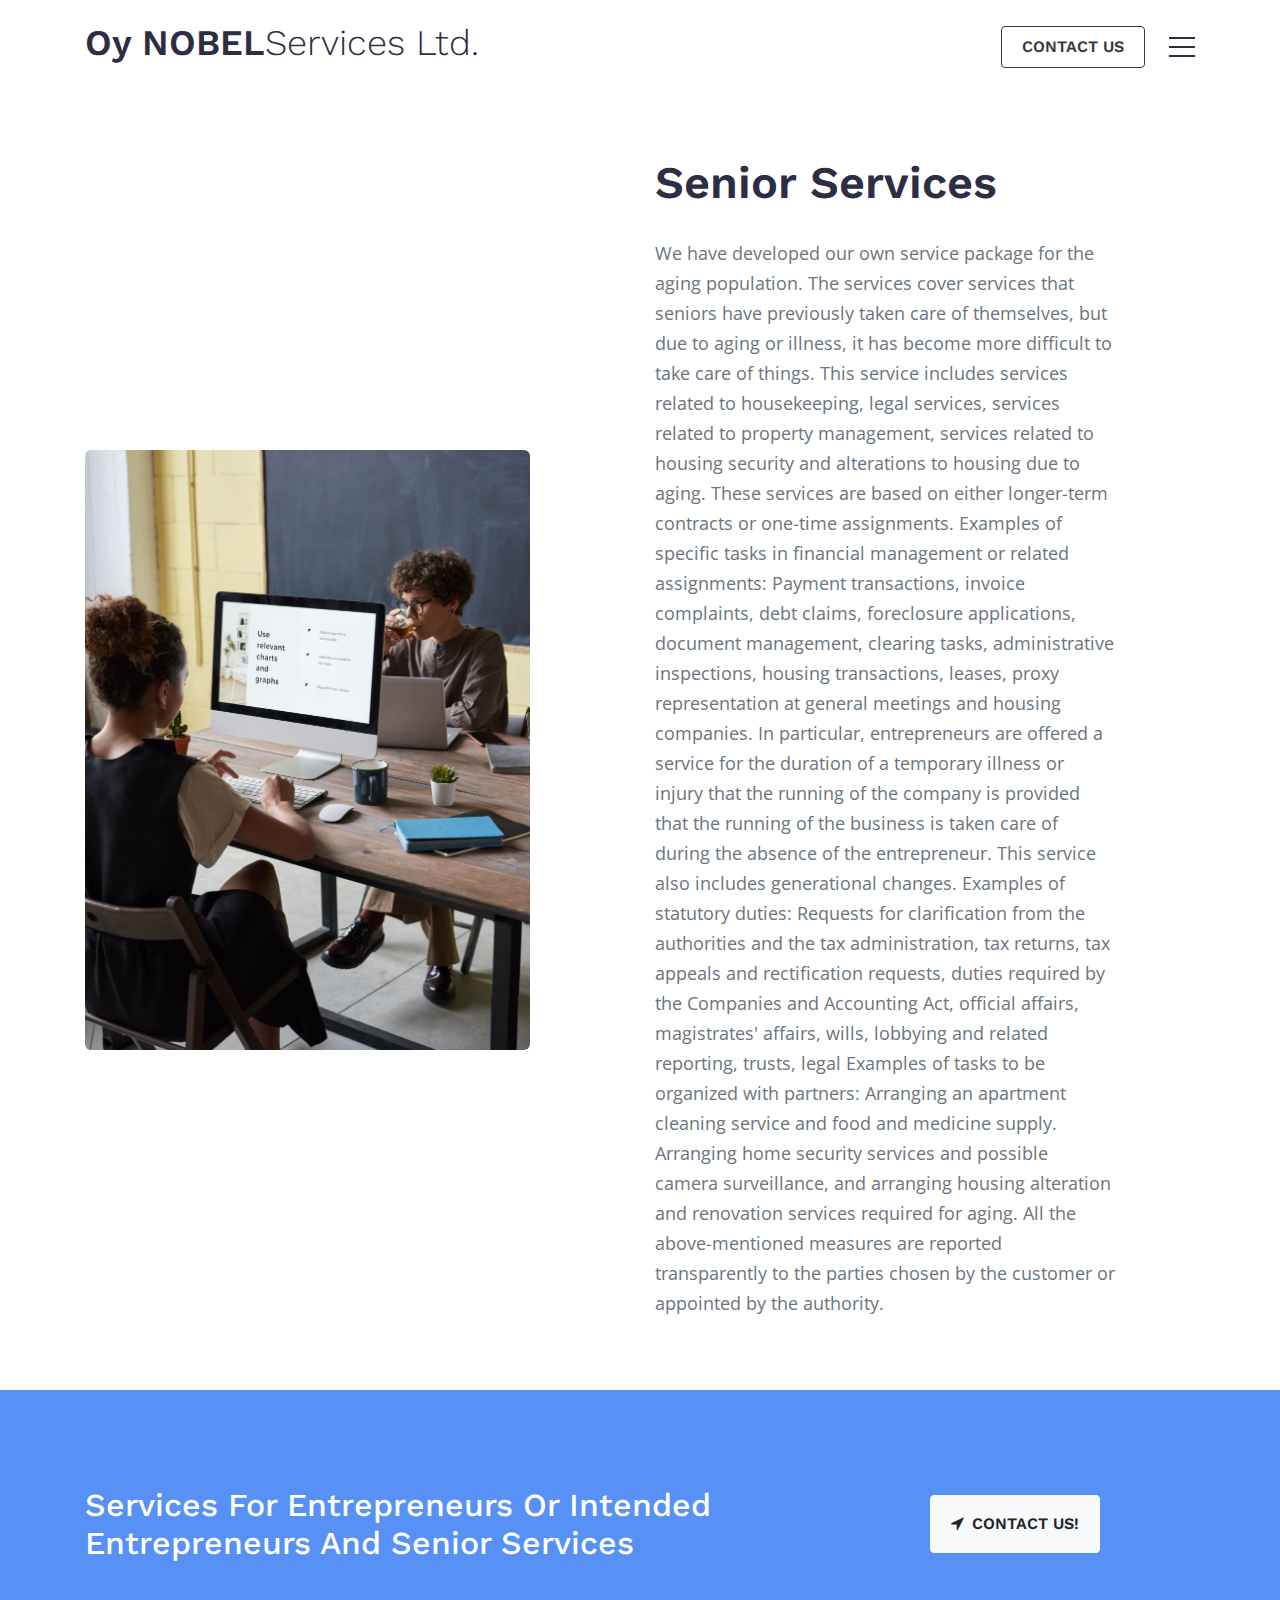
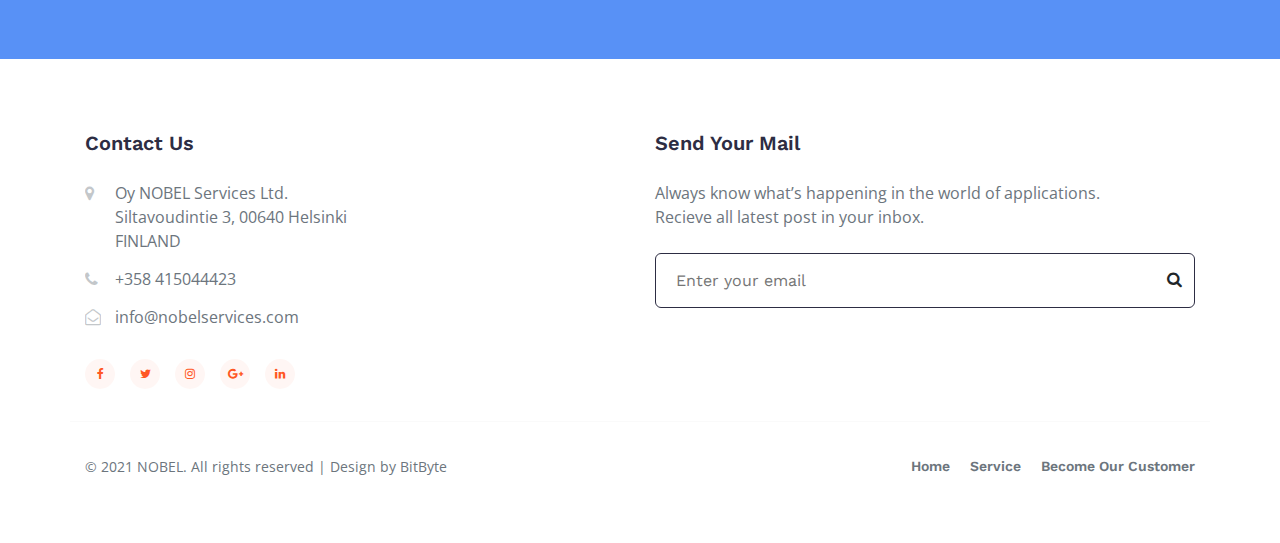
<file: service/ss.html>
<!doctype html>
<html lang="en">

<head>
    <!-- Required meta tags -->
    <meta charset="utf-8">
    <meta name="viewport" content="width=device-width, initial-scale=1, shrink-to-fit=no">

    <title>Oy NOBEL SERVICES LTD.</title>

    <!-- Google online fonts -->
    <link href="//fonts.googleapis.com/css?family=Work+Sans:100,200,300,400,500,600,700,800,900&display=swap" rel="stylesheet">
    <link href="//fonts.googleapis.com/css?family=Open+Sans:300,400,600,700,800&display=swap" rel="stylesheet">
    <!-- Template CSS -->
    <link rel="stylesheet" href="assets/css/style-starter.css">
</head>

<body>
    <section class="w3l-header">
        <nav class="navbar navbar-expand-lg navbar-light py-3">
            <div class="container">
                <a class="navbar-brand" href="/index.html"></span>Oy NOBEL<label class="logo-view">Services Ltd.</label></a>
                <!-- if logo is image enable this   
    <a class="navbar-brand" href="#index.html">
        <img src="image-path" alt="Your logo" title="Your logo" style="height:35px;" />
    </a> -->
                <div class="header-right d-flex align-items-center">
                    <a href="contact.html" class="btn btn-outline-dark d-none d-md-block btn-outline-style mr-4">Contact Us</a>
                    <section class="w3l-menu">
                        <div class="menu-btn">
                            <span class="top"></span>
                            <span class="mid"></span>
                            <span class="bot"></span>
                        </div>
                        <div id="nav">
                            <ul class="nav-inner">
                                <li>
                                    <a href="/index.html">Home</a>
                                </li>
                                <li>
                                    <a href="/Nobel/service.html">Our Service</a>
                                </li>
                                <li>
                                    <a href="/Nobel/customer.html">Become Our Customer</a>
                                </li>
                                <li>
                                    <a href="/Nobel/contact.html">Contact Us</a>
                                </li>
                            </ul>
                        </div>
                    </section>
                </div>
            </div>
        </nav>
    </section>

    <section class="w3l-about4">
        <div class="story-inner-6 text-left py-5">
            <div class="container pt-lg-3">
                <div class="row align-items-center">
                    <div class="col-md-5">
                        <div class="story-gd proff">
                        </div>
                    </div>
                    <div class="col-md-6 offset-md-1 offset-0 story-gd mt-md-0 mt-5">
                        <h3 class="global-title title">Senior Services</h3>
                        <p class="mb-4">We have developed our own service package for the aging population. The services cover services that seniors have previously taken care of themselves, but due to aging or illness, it has become more difficult to take care of things.
                            This service includes services related to housekeeping, legal services, services related to property management, services related to housing security and alterations to housing due to aging. These services are based on either
                            longer-term contracts or one-time assignments. Examples of specific tasks in financial management or related assignments: Payment transactions, invoice complaints, debt claims, foreclosure applications, document management,
                            clearing tasks, administrative inspections, housing transactions, leases, proxy representation at general meetings and housing companies. In particular, entrepreneurs are offered a service for the duration of a temporary illness
                            or injury that the running of the company is provided that the running of the business is taken care of during the absence of the entrepreneur. This service also includes generational changes. Examples of statutory duties:
                            Requests for clarification from the authorities and the tax administration, tax returns, tax appeals and rectification requests, duties required by the Companies and Accounting Act, official affairs, magistrates' affairs, wills,
                            lobbying and related reporting, trusts, legal Examples of tasks to be organized with partners: Arranging an apartment cleaning service and food and medicine supply. Arranging home security services and possible camera surveillance,
                            and arranging housing alteration and renovation services required for aging. All the above-mentioned measures are reported transparently to the parties chosen by the customer or appointed by the authority.

                        </p>
                    </div>
                </div>
            </div>
        </div>
        </div>
    </section>

    <section class="w3l-index4">
        <div class="section-four gotocontact py-5">
            <div class="container py-xl-5 py-lg-3">
                <div class="row align-items-center">
                    <div class="col-xl-7 col-lg-6">
                        <div class="heading white">
                            <h2 style="color:rgb(255, 255, 255);">Services For Entrepreneurs Or Intended Entrepreneurs And Senior Services</h2>
                        </div>
                    </div>
                    <div class="offset-xl-1 offset-0 col-xl-3 col-lg-6 text-lg-right mt-5 mt-lg-0">
                        <a class="btn btn-light btn-outline-style py-3" href="/Nobel/contact.html" title="Contact Us!"><span
              class="fa fa-location-arrow mr-2"></span>Contact Us!</a>
                    </div>
                </div>
            </div>
    </section>


    <!-- footer -->
    <footer class="w3l-footer">
        <div class="footer-29 py-5">
            <div class="container pb-lg-3">
                <div class="row footer-top-29">
                    <div class="col-md-6 footer-list-29 footer-1 mt-md-4">
                        <h6 class="footer-title-29">Contact Us</h6>
                        <ul>
                            <li>
                                <span class="fa fa-map-marker"></span>
                                <p>Oy NOBEL Services Ltd.<br>Siltavoudintie 3, 00640 Helsinki <br>FINLAND</p>
                            </li>
                            <li>
                                <span class="fa fa-phone"></span>
                                <a href="tel:+358 415044423"> +358 415044423</a></li>
                            <li>
                                <span class="fa fa-envelope-open-o"></span>
                                <a href="mailto:info@nobelservices.com" class="mail">
                                  info@nobelservices.com</a></li>
                        </ul>
                        <div class="main-social-footer-29">
                            <a href="#facebook" class="facebook"><span class="fa fa-facebook"></span></a>
                            <a href="#twitter" class="twitter"><span class="fa fa-twitter"></span></a>
                            <a href="#instagram" class="instagram"><span class="fa fa-instagram"></span></a>
                            <a href="#google-plus" class="google-plus"><span class="fa fa-google-plus"></span></a>
                            <a href="#linkedin" class="linkedin"><span class="fa fa-linkedin"></span></a>
                        </div>
                    </div>

                    <div class="col-md-6 footer-list-29 footer-4 mt-md-4 mt-5">
                        <h6 class="footer-title-29">Send Your Mail </h6>
                        <p>Always know what’s happening in the world of applications. Recieve all latest post in your inbox.</p>
                        <form action="#" method="post" class="rightside-form mt-4">
                            <input type="email" name="email" placeholder="Enter your email">
                            <button type="submit" class="btn"><span class="fa fa-search" aria-hidden="true"></span></button>
                        </form>
                        </ul>
                    </div>
                </div>
                <div class="row bottom-copies">
                    <p class="copy-footer-29 col-lg-7 text-lg-left text-center">© 2021 NOBEL. All rights reserved | Design by BitByte</p>
                    <ul class="list-btm-29 col-lg-5 text-lg-right text-center">
                        <li><a href="index.html">Home</a></li>
                        <li><a href="/Nobel/service.html">Service</a></li>
                        <li><a href="/Nobel/customer.html">Become Our Customer</a></li>
                    </ul>
                </div>
            </div>
        </div>
        <!-- move top -->
        <button onclick="topFunction()" id="movetop" class="bg-primary" title="Go to top">
        <span class="fa fa-angle-up"></span>
      </button>
        <script>
            // When the user scrolls down 20px from the top of the document, show the button
            window.onscroll = function() {
                scrollFunction()
            };

            function scrollFunction() {
                if (document.body.scrollTop > 20 || document.documentElement.scrollTop > 20) {
                    document.getElementById("movetop").style.display = "block";
                } else {
                    document.getElementById("movetop").style.display = "none";
                }
            }

            // When the user clicks on the button, scroll to the top of the document
            function topFunction() {
                document.body.scrollTop = 0;
                document.documentElement.scrollTop = 0;
            }
        </script>
        <!-- /move top -->
    </footer>
    <!-- // footer -->

    <!-- jQuery -->
    <script src="assets/js/jquery-3.4.1.slim.min.js"></script>
    <!-- Bootstrap js -->
    <script src="assets/js/bootstrap.min.js"></script>

    <!-- disable body scroll which navbar is in active -->
    <script>
        $(function() {
            $('.navbar-toggler').click(function() {
                $('body').toggleClass('noscroll');
            })
        });
    </script>
    <!-- disable body scroll which navbar is in active -->



    <script src="assets/js/owl.carousel.js"></script>
    <!-- script for teams1-->
    <script>
        $(document).ready(function() {
            $('.owl-carousel').owlCarousel({
                loop: true,
                margin: 0,
                responsiveClass: true,
                responsive: {
                    0: {
                        items: 1,
                        nav: true
                    },
                    667: {
                        items: 2,
                        nav: true,
                        margin: 20
                    },
                    1000: {
                        items: 4,
                        nav: true,
                        loop: true,
                        margin: 25
                    }
                }
            })
        })
    </script>
    <!-- //script for teams1-->

    <script>
        $(document).ready(function() {

            var $menuBtn = $('.menu-btn');
            var $nav = $('#nav');
            var $stylebox = $('#style-box');
            var $styleli = $stylebox.find('li');

            $menuBtn.on('click', function() {
                var $this = $(this);
                var styles = $stylebox.data('styles');
                $this.toggleClass("active");
                $this.next('#nav').toggleClass("open");
                $stylebox.toggleClass(styles);
            });

            $nav.addClass('topslide');

            $styleli.on('click', function() {
                var $this = $(this);
                $this.siblings().removeClass('now');
                $this.addClass('now');
                var styles = $this.data('styles');
                $nav.removeClass();
                $nav.addClass(styles);
                $nav.siblings('#style-box').removeClass();
                $nav.siblings('#style-box').data('styles', styles);
            });
        });
    </script>

    <script src="assets/js/jquery.magnific-popup.min.js"></script>
    <script>
        $(document).ready(function() {
            $('.popup-with-zoom-anim').magnificPopup({
                type: 'inline',

                fixedContentPos: false,
                fixedBgPos: true,

                overflowY: 'auto',

                closeBtnInside: true,
                preloader: false,

                midClick: true,
                removalDelay: 300,
                mainClass: 'my-mfp-zoom-in'
            });

            $('.popup-with-move-anim').magnificPopup({
                type: 'inline',

                fixedContentPos: false,
                fixedBgPos: true,

                overflowY: 'auto',

                closeBtnInside: true,
                preloader: false,

                midClick: true,
                removalDelay: 300,
                mainClass: 'my-mfp-slide-bottom'
            });
        });
    </script>

</body>

</html>
</file>
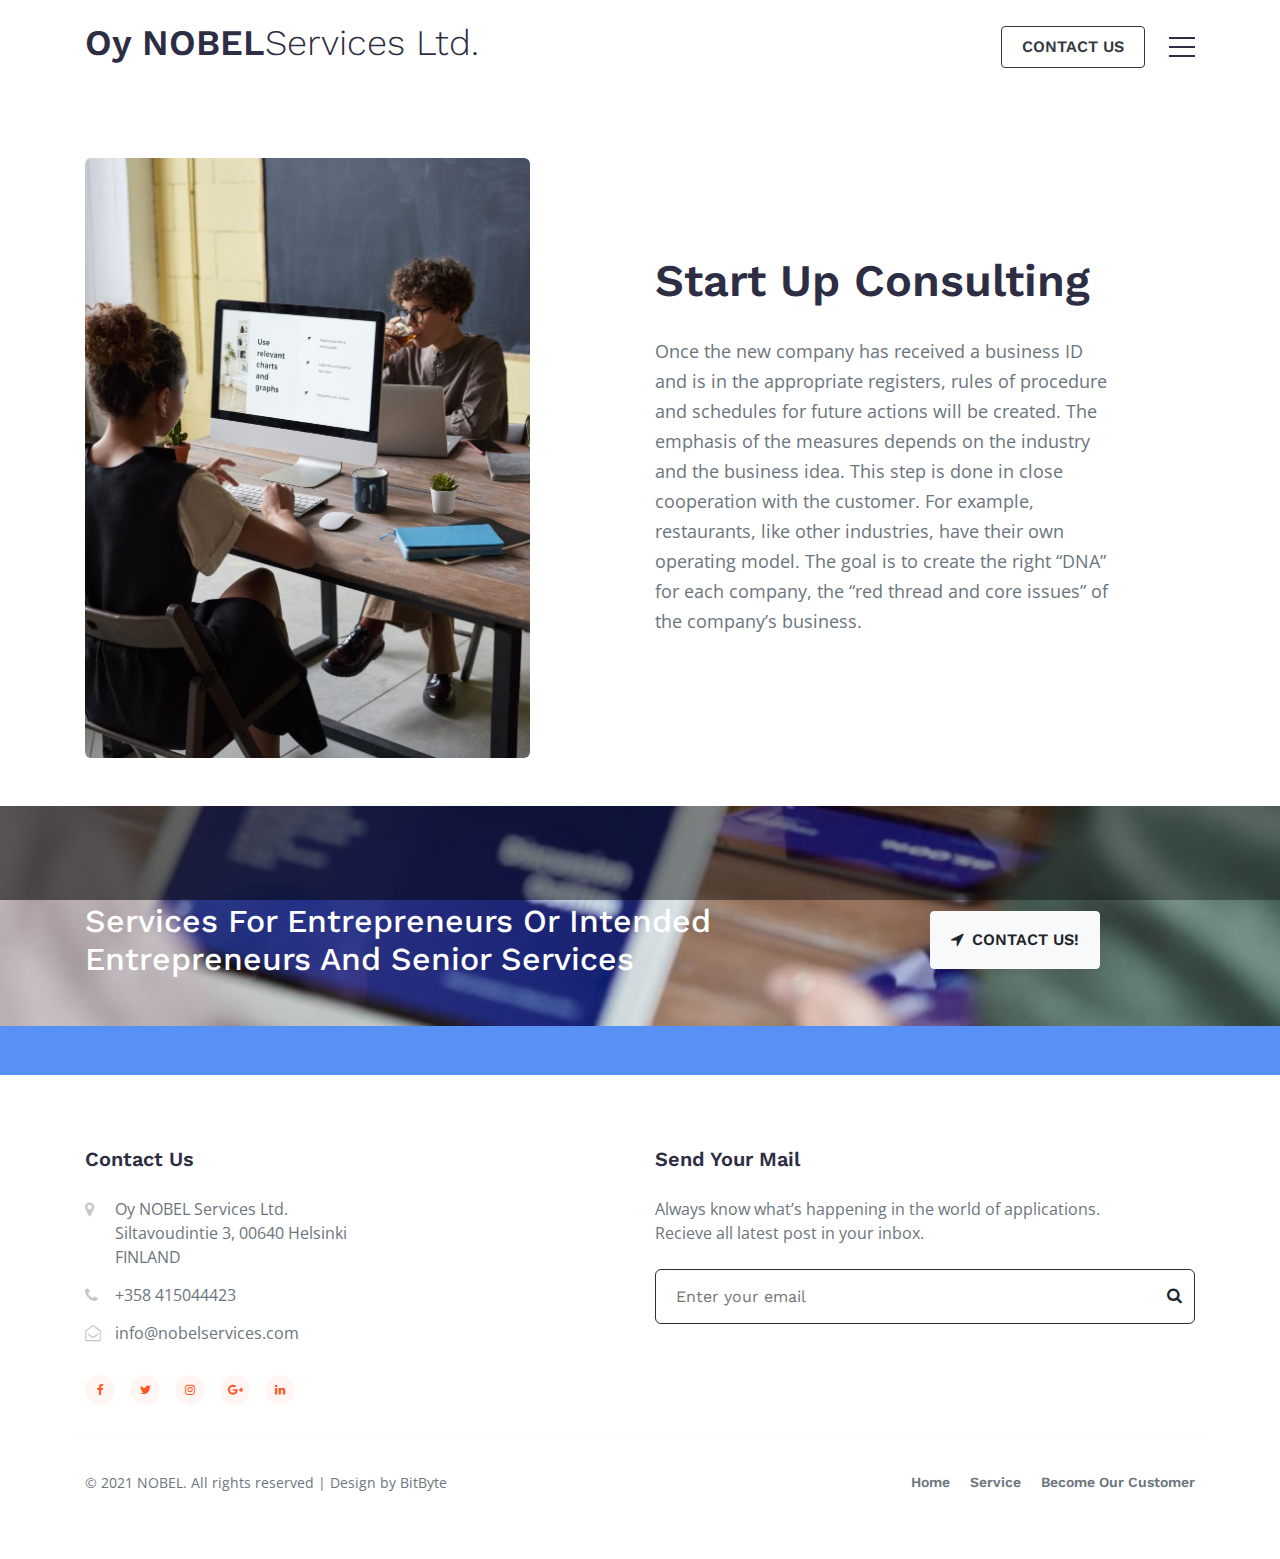
<file: service/startupcon.html>
<!doctype html>
<html lang="en">

<head>
    <!-- Required meta tags -->
    <meta charset="utf-8">
    <meta name="viewport" content="width=device-width, initial-scale=1, shrink-to-fit=no">

    <title>Oy NOBEL SERVICES LTD.</title>

    <!-- Google online fonts -->
    <link href="//fonts.googleapis.com/css?family=Work+Sans:100,200,300,400,500,600,700,800,900&display=swap" rel="stylesheet">
    <link href="//fonts.googleapis.com/css?family=Open+Sans:300,400,600,700,800&display=swap" rel="stylesheet">
    <!-- Template CSS -->
    <link rel="stylesheet" href="assets/css/style-starter.css">
</head>

<body>
    <section class="w3l-header">
        <nav class="navbar navbar-expand-lg navbar-light py-3">
            <div class="container">
                <a class="navbar-brand" href="/index.html"></span>Oy NOBEL<label class="logo-view">Services Ltd.</label></a>
                <!-- if logo is image enable this   
    <a class="navbar-brand" href="#index.html">
        <img src="image-path" alt="Your logo" title="Your logo" style="height:35px;" />
    </a> -->
                <div class="header-right d-flex align-items-center">
                    <a href="contact.html" class="btn btn-outline-dark d-none d-md-block btn-outline-style mr-4">Contact Us</a>
                    <section class="w3l-menu">
                        <div class="menu-btn">
                            <span class="top"></span>
                            <span class="mid"></span>
                            <span class="bot"></span>
                        </div>
                        <div id="nav">
                            <ul class="nav-inner">
                                <li>
                                    <a href="/index.html">Home</a>
                                </li>
                                <li>
                                    <a href="/Nobel/service.html">Our Service</a>
                                </li>
                                <li>
                                    <a href="/Nobel/customer.html">Become Our Customer</a>
                                </li>
                                <li>
                                    <a href="/Nobel/contact.html">Contact Us</a>
                                </li>
                            </ul>
                        </div>
                    </section>
                </div>
            </div>
        </nav>
    </section>

    <section class="w3l-about4">
        <div class="story-inner-6 text-left py-5">
            <div class="container pt-lg-3">
                <div class="row align-items-center">
                    <div class="col-md-5">
                        <div class="story-gd proff">

                        </div>
                    </div>
                    <div class="col-md-6 offset-md-1 offset-0 story-gd mt-md-0 mt-5">
                        <h3 class="global-title title">Start Up Consulting</h3>
                        <p class="mb-4">Once the new company has received a business ID and is in the appropriate registers, rules of procedure and schedules for future actions will be created. The emphasis of the measures depends on the industry and the business idea.
                            This step is done in close cooperation with the customer. For example, restaurants, like other industries, have their own operating model. The goal is to create the right “DNA” for each company, the “red thread and core issues”
                            of the company’s business.</p>
                    </div>
                </div>
            </div>
        </div>
        </div>
    </section>

    <section class="w3l-index4">
        <div class="section-four gotocontact py-5">
            <div class="container py-xl-5 py-lg-3">
                <div class="row align-items-center">
                    <div class="col-xl-7 col-lg-6">
                        <div class="heading white">
                            <h2 style="color:rgb(255, 255, 255);">Services For Entrepreneurs Or Intended Entrepreneurs And Senior Services</h2>
                        </div>
                    </div>
                    <div class="offset-xl-1 offset-0 col-xl-3 col-lg-6 text-lg-right mt-5 mt-lg-0">
                        <a class="btn btn-light btn-outline-style py-3" href="/Nobel/contact.html" title="Contact Us!"><span
              class="fa fa-location-arrow mr-2"></span>Contact Us!</a>
                    </div>
                </div>
            </div>
    </section>


    <!-- footer -->
    <footer class="w3l-footer">
        <div class="footer-29 py-5">
            <div class="container pb-lg-3">
                <div class="row footer-top-29">
                    <div class="col-md-6 footer-list-29 footer-1 mt-md-4">
                        <h6 class="footer-title-29">Contact Us</h6>
                        <ul>
                            <li>
                                <span class="fa fa-map-marker"></span>
                                <p>Oy NOBEL Services Ltd.<br>Siltavoudintie 3, 00640 Helsinki <br>FINLAND</p>
                            </li>
                            <li>
                                <span class="fa fa-phone"></span>
                                <a href="tel:+358 415044423"> +358 415044423</a></li>
                            <li>
                                <span class="fa fa-envelope-open-o"></span>
                                <a href="mailto:info@nobelservices.com" class="mail">
                                  info@nobelservices.com</a></li>
                        </ul>
                        <div class="main-social-footer-29">
                            <a href="#facebook" class="facebook"><span class="fa fa-facebook"></span></a>
                            <a href="#twitter" class="twitter"><span class="fa fa-twitter"></span></a>
                            <a href="#instagram" class="instagram"><span class="fa fa-instagram"></span></a>
                            <a href="#google-plus" class="google-plus"><span class="fa fa-google-plus"></span></a>
                            <a href="#linkedin" class="linkedin"><span class="fa fa-linkedin"></span></a>
                        </div>
                    </div>

                    <div class="col-md-6 footer-list-29 footer-4 mt-md-4 mt-5">
                        <h6 class="footer-title-29">Send Your Mail </h6>
                        <p>Always know what’s happening in the world of applications. Recieve all latest post in your inbox.</p>
                        <form action="#" method="post" class="rightside-form mt-4">
                            <input type="email" name="email" placeholder="Enter your email">
                            <button type="submit" class="btn"><span class="fa fa-search" aria-hidden="true"></span></button>
                        </form>
                        </ul>
                    </div>
                </div>
                <div class="row bottom-copies">
                    <p class="copy-footer-29 col-lg-7 text-lg-left text-center">© 2021 NOBEL. All rights reserved | Design by BitByte</p>
                    <ul class="list-btm-29 col-lg-5 text-lg-right text-center">
                        <li><a href="index.html">Home</a></li>
                        <li><a href="/Nobel/service.html">Service</a></li>
                        <li><a href="/Nobel/customer.html">Become Our Customer</a></li>
                    </ul>
                </div>
            </div>
        </div>
        <!-- move top -->
        <button onclick="topFunction()" id="movetop" class="bg-primary" title="Go to top">
        <span class="fa fa-angle-up"></span>
      </button>
        <script>
            // When the user scrolls down 20px from the top of the document, show the button
            window.onscroll = function() {
                scrollFunction()
            };

            function scrollFunction() {
                if (document.body.scrollTop > 20 || document.documentElement.scrollTop > 20) {
                    document.getElementById("movetop").style.display = "block";
                } else {
                    document.getElementById("movetop").style.display = "none";
                }
            }

            // When the user clicks on the button, scroll to the top of the document
            function topFunction() {
                document.body.scrollTop = 0;
                document.documentElement.scrollTop = 0;
            }
        </script>
        <!-- /move top -->
    </footer>
    <!-- // footer -->

    <!-- jQuery -->
    <script src="assets/js/jquery-3.4.1.slim.min.js"></script>
    <!-- Bootstrap js -->
    <script src="assets/js/bootstrap.min.js"></script>

    <!-- disable body scroll which navbar is in active -->
    <script>
        $(function() {
            $('.navbar-toggler').click(function() {
                $('body').toggleClass('noscroll');
            })
        });
    </script>
    <!-- disable body scroll which navbar is in active -->



    <script src="assets/js/owl.carousel.js"></script>
    <!-- script for teams1-->
    <script>
        $(document).ready(function() {
            $('.owl-carousel').owlCarousel({
                loop: true,
                margin: 0,
                responsiveClass: true,
                responsive: {
                    0: {
                        items: 1,
                        nav: true
                    },
                    667: {
                        items: 2,
                        nav: true,
                        margin: 20
                    },
                    1000: {
                        items: 4,
                        nav: true,
                        loop: true,
                        margin: 25
                    }
                }
            })
        })
    </script>
    <!-- //script for teams1-->

    <script>
        $(document).ready(function() {

            var $menuBtn = $('.menu-btn');
            var $nav = $('#nav');
            var $stylebox = $('#style-box');
            var $styleli = $stylebox.find('li');

            $menuBtn.on('click', function() {
                var $this = $(this);
                var styles = $stylebox.data('styles');
                $this.toggleClass("active");
                $this.next('#nav').toggleClass("open");
                $stylebox.toggleClass(styles);
            });

            $nav.addClass('topslide');

            $styleli.on('click', function() {
                var $this = $(this);
                $this.siblings().removeClass('now');
                $this.addClass('now');
                var styles = $this.data('styles');
                $nav.removeClass();
                $nav.addClass(styles);
                $nav.siblings('#style-box').removeClass();
                $nav.siblings('#style-box').data('styles', styles);
            });
        });
    </script>

    <script src="assets/js/jquery.magnific-popup.min.js"></script>
    <script>
        $(document).ready(function() {
            $('.popup-with-zoom-anim').magnificPopup({
                type: 'inline',

                fixedContentPos: false,
                fixedBgPos: true,

                overflowY: 'auto',

                closeBtnInside: true,
                preloader: false,

                midClick: true,
                removalDelay: 300,
                mainClass: 'my-mfp-zoom-in'
            });

            $('.popup-with-move-anim').magnificPopup({
                type: 'inline',

                fixedContentPos: false,
                fixedBgPos: true,

                overflowY: 'auto',

                closeBtnInside: true,
                preloader: false,

                midClick: true,
                removalDelay: 300,
                mainClass: 'my-mfp-slide-bottom'
            });
        });
    </script>

</body>

</html>
</file>
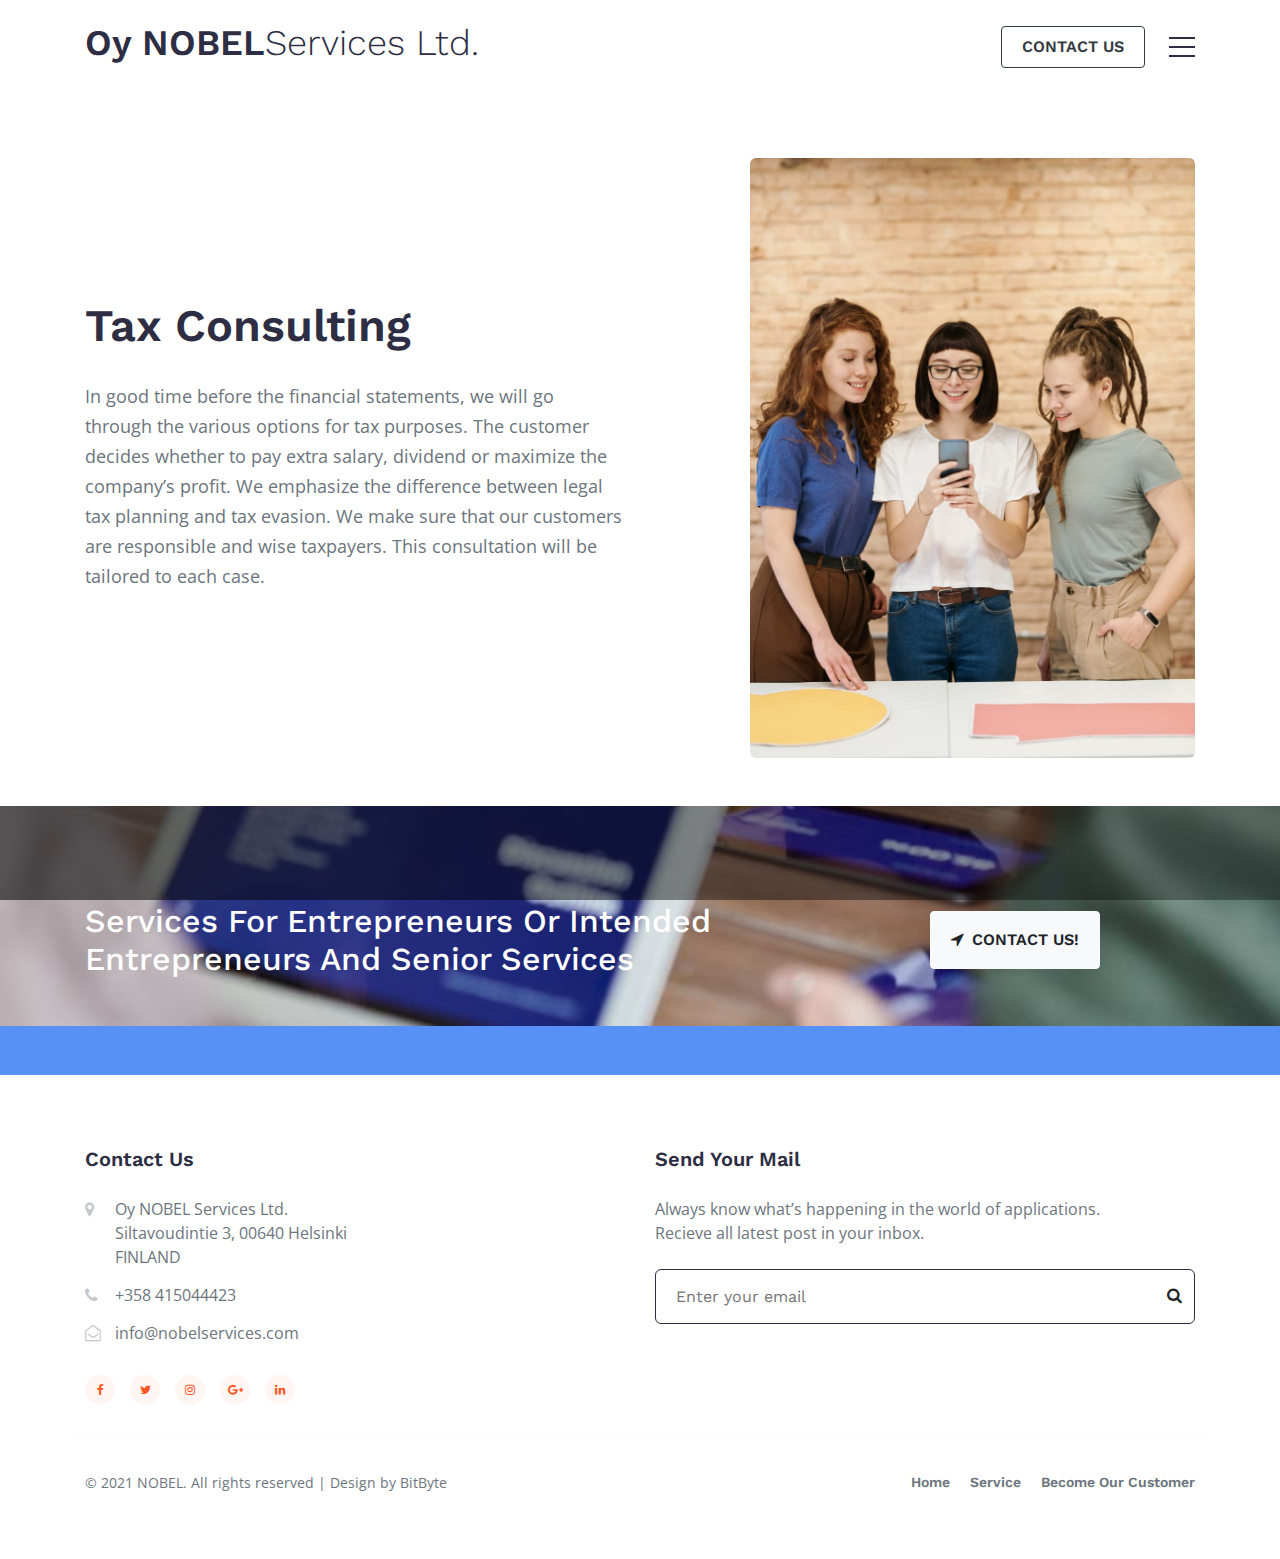
<file: service/taxc.html>
<!doctype html>
<html lang="en">

<head>
    <!-- Required meta tags -->
    <meta charset="utf-8">
    <meta name="viewport" content="width=device-width, initial-scale=1, shrink-to-fit=no">

    <title>Oy NOBEL SERVICES LTD.</title>

    <!-- Google online fonts -->
    <link href="//fonts.googleapis.com/css?family=Work+Sans:100,200,300,400,500,600,700,800,900&display=swap" rel="stylesheet">
    <link href="//fonts.googleapis.com/css?family=Open+Sans:300,400,600,700,800&display=swap" rel="stylesheet">
    <!-- Template CSS -->
    <link rel="stylesheet" href="assets/css/style-starter.css">
</head>

<body>
    <section class="w3l-header">
        <nav class="navbar navbar-expand-lg navbar-light py-3">
            <div class="container">
                <a class="navbar-brand" href="/index.html"></span>Oy NOBEL<label class="logo-view">Services Ltd.</label></a>
                <!-- if logo is image enable this   
    <a class="navbar-brand" href="#index.html">
        <img src="image-path" alt="Your logo" title="Your logo" style="height:35px;" />
    </a> -->
                <div class="header-right d-flex align-items-center">
                    <a href="contact.html" class="btn btn-outline-dark d-none d-md-block btn-outline-style mr-4">Contact Us</a>
                    <section class="w3l-menu">
                        <div class="menu-btn">
                            <span class="top"></span>
                            <span class="mid"></span>
                            <span class="bot"></span>
                        </div>
                        <div id="nav">
                            <ul class="nav-inner">
                                <li>
                                    <a href="/index.html">Home</a>
                                </li>
                                <li>
                                    <a href="/Nobel/service.html">Our Service</a>
                                </li>
                                <li>
                                    <a href="/Nobel/customer.html">Become Our Customer</a>
                                </li>
                                <li>
                                    <a href="/Nobel/contact.html">Contact Us</a>
                                </li>
                            </ul>
                        </div>
                    </section>
                </div>
            </div>
        </nav>
    </section>

    <section class="w3l-about3">
        <div class="story-inner-6 text-left py-5">
            <div class="container pt-lg-3">
                <div class="row align-items-center">
                    <div class="col-md-6 story-gd">
                        <h3 class="global-title title"> Tax Consulting </h3>
                        <p class="mb-4">In good time before the financial statements, we will go through the various options for tax purposes. The customer decides whether to pay extra salary, dividend or maximize the company’s profit. We emphasize the difference between
                            legal tax planning and tax evasion. We make sure that our customers are responsible and wise taxpayers. This consultation will be tailored to each case.
                        </p>
                    </div>
                    <div class="col-md-5 offset-md-1 offset-0 mt-md-0 mt-5">
                        <div class="story-gd proff">
                        </div>
                    </div>
                </div>
            </div>
        </div>
        </div>
    </section>
    </section>

    <section class="w3l-index4">
        <div class="section-four gotocontact py-5">
            <div class="container py-xl-5 py-lg-3">
                <div class="row align-items-center">
                    <div class="col-xl-7 col-lg-6">
                        <div class="heading white">
                            <h2 style="color:rgb(255, 255, 255);">Services For Entrepreneurs Or Intended Entrepreneurs And Senior Services</h2>
                        </div>
                    </div>
                    <div class="offset-xl-1 offset-0 col-xl-3 col-lg-6 text-lg-right mt-5 mt-lg-0">
                        <a class="btn btn-light btn-outline-style py-3" href="/Nobel/contact.html" title="Contact Us!"><span
              class="fa fa-location-arrow mr-2"></span>Contact Us!</a>
                    </div>
                </div>
            </div>
    </section>


    <!-- footer -->
    <footer class="w3l-footer">
        <div class="footer-29 py-5">
            <div class="container pb-lg-3">
                <div class="row footer-top-29">
                    <div class="col-md-6 footer-list-29 footer-1 mt-md-4">
                        <h6 class="footer-title-29">Contact Us</h6>
                        <ul>
                            <li>
                                <span class="fa fa-map-marker"></span>
                                <p>Oy NOBEL Services Ltd.<br>Siltavoudintie 3, 00640 Helsinki <br>FINLAND</p>
                            </li>
                            <li>
                                <span class="fa fa-phone"></span>
                                <a href="tel:+358 415044423"> +358 415044423</a></li>
                            <li>
                                <span class="fa fa-envelope-open-o"></span>
                                <a href="mailto:info@nobelservices.com" class="mail">
                                  info@nobelservices.com</a></li>
                        </ul>
                        <div class="main-social-footer-29">
                            <a href="#facebook" class="facebook"><span class="fa fa-facebook"></span></a>
                            <a href="#twitter" class="twitter"><span class="fa fa-twitter"></span></a>
                            <a href="#instagram" class="instagram"><span class="fa fa-instagram"></span></a>
                            <a href="#google-plus" class="google-plus"><span class="fa fa-google-plus"></span></a>
                            <a href="#linkedin" class="linkedin"><span class="fa fa-linkedin"></span></a>
                        </div>
                    </div>

                    <div class="col-md-6 footer-list-29 footer-4 mt-md-4 mt-5">
                        <h6 class="footer-title-29">Send Your Mail </h6>
                        <p>Always know what’s happening in the world of applications. Recieve all latest post in your inbox.</p>
                        <form action="#" method="post" class="rightside-form mt-4">
                            <input type="email" name="email" placeholder="Enter your email">
                            <button type="submit" class="btn"><span class="fa fa-search" aria-hidden="true"></span></button>
                        </form>
                        </ul>
                    </div>
                </div>
                <div class="row bottom-copies">
                    <p class="copy-footer-29 col-lg-7 text-lg-left text-center">© 2021 NOBEL. All rights reserved | Design by BitByte</p>
                    <ul class="list-btm-29 col-lg-5 text-lg-right text-center">
                        <li><a href="index.html">Home</a></li>
                        <li><a href="/Nobel/service.html">Service</a></li>
                        <li><a href="/Nobel/customer.html">Become Our Customer</a></li>
                    </ul>
                </div>
            </div>
        </div>
        <!-- move top -->
        <button onclick="topFunction()" id="movetop" class="bg-primary" title="Go to top">
        <span class="fa fa-angle-up"></span>
      </button>
        <script>
            // When the user scrolls down 20px from the top of the document, show the button
            window.onscroll = function() {
                scrollFunction()
            };

            function scrollFunction() {
                if (document.body.scrollTop > 20 || document.documentElement.scrollTop > 20) {
                    document.getElementById("movetop").style.display = "block";
                } else {
                    document.getElementById("movetop").style.display = "none";
                }
            }

            // When the user clicks on the button, scroll to the top of the document
            function topFunction() {
                document.body.scrollTop = 0;
                document.documentElement.scrollTop = 0;
            }
        </script>
        <!-- /move top -->
    </footer>
    <!-- // footer -->

    <!-- jQuery -->
    <script src="assets/js/jquery-3.4.1.slim.min.js"></script>
    <!-- Bootstrap js -->
    <script src="assets/js/bootstrap.min.js"></script>

    <!-- disable body scroll which navbar is in active -->
    <script>
        $(function() {
            $('.navbar-toggler').click(function() {
                $('body').toggleClass('noscroll');
            })
        });
    </script>
    <!-- disable body scroll which navbar is in active -->



    <script src="assets/js/owl.carousel.js"></script>
    <!-- script for teams1-->
    <script>
        $(document).ready(function() {
            $('.owl-carousel').owlCarousel({
                loop: true,
                margin: 0,
                responsiveClass: true,
                responsive: {
                    0: {
                        items: 1,
                        nav: true
                    },
                    667: {
                        items: 2,
                        nav: true,
                        margin: 20
                    },
                    1000: {
                        items: 4,
                        nav: true,
                        loop: true,
                        margin: 25
                    }
                }
            })
        })
    </script>
    <!-- //script for teams1-->

    <script>
        $(document).ready(function() {

            var $menuBtn = $('.menu-btn');
            var $nav = $('#nav');
            var $stylebox = $('#style-box');
            var $styleli = $stylebox.find('li');

            $menuBtn.on('click', function() {
                var $this = $(this);
                var styles = $stylebox.data('styles');
                $this.toggleClass("active");
                $this.next('#nav').toggleClass("open");
                $stylebox.toggleClass(styles);
            });

            $nav.addClass('topslide');

            $styleli.on('click', function() {
                var $this = $(this);
                $this.siblings().removeClass('now');
                $this.addClass('now');
                var styles = $this.data('styles');
                $nav.removeClass();
                $nav.addClass(styles);
                $nav.siblings('#style-box').removeClass();
                $nav.siblings('#style-box').data('styles', styles);
            });
        });
    </script>

    <script src="assets/js/jquery.magnific-popup.min.js"></script>
    <script>
        $(document).ready(function() {
            $('.popup-with-zoom-anim').magnificPopup({
                type: 'inline',

                fixedContentPos: false,
                fixedBgPos: true,

                overflowY: 'auto',

                closeBtnInside: true,
                preloader: false,

                midClick: true,
                removalDelay: 300,
                mainClass: 'my-mfp-zoom-in'
            });

            $('.popup-with-move-anim').magnificPopup({
                type: 'inline',

                fixedContentPos: false,
                fixedBgPos: true,

                overflowY: 'auto',

                closeBtnInside: true,
                preloader: false,

                midClick: true,
                removalDelay: 300,
                mainClass: 'my-mfp-slide-bottom'
            });
        });
    </script>

</body>

</html>
</file>
<file: service/assets/css/style-starter.css>
/* 
Author: W3layouts
Author URL: http://w3layouts.com */

@charset "UTF-8";
/*!
 * Bootstrap v4.4.1 (https://getbootstrap.com/)
 * Copyright 2011-2019 The Bootstrap Authors
 * Copyright 2011-2019 Twitter, Inc.
 * Licensed under MIT (https://github.com/twbs/bootstrap/blob/master/LICENSE)
 */
:root {
  --blue: #007bff;
  --indigo: #6610f2;
  --purple: #6f42c1;
  --pink: #e83e8c;
  --red: #dc3545;
  --orange: #fd7e14;
  --yellow: #ffc107;
  --green: #28a745;
  --teal: #20c997;
  --cyan: #17a2b8;
  --white: #fff;
  --gray: #6c757d;
  --gray-dark: #343a40;
  --primary: #4c77e0;
  --secondary: #ff5724;
  --success: #28a745;
  --info: #17a2b8;
  --warning: #ffc107;
  --danger: #dc3545;
  --light: #f8f9fa;
  --dark: #343a40;
  --breakpoint-xs: 0;
  --breakpoint-sm: 576px;
  --breakpoint-md: 768px;
  --breakpoint-lg: 992px;
  --breakpoint-xl: 1200px;
  --font-family-sans-serif: -apple-system, BlinkMacSystemFont, "Segoe UI", Roboto, "Helvetica Neue", Arial, "Noto Sans", sans-serif, "Apple Color Emoji", "Segoe UI Emoji", "Segoe UI Symbol", "Noto Color Emoji";
  --font-family-monospace: SFMono-Regular, Menlo, Monaco, Consolas, "Liberation Mono", "Courier New", monospace; }

*,
*::before,
*::after {
  box-sizing: border-box; }

html {
  font-family: sans-serif;
  line-height: 1.15;
  -webkit-text-size-adjust: 100%;
  -webkit-tap-highlight-color: rgba(0, 0, 0, 0); }

article, aside, figcaption, figure, footer, header, hgroup, main, nav, section {
  display: block; }

body {
  margin: 0;
  font-family: -apple-system, BlinkMacSystemFont, "Segoe UI", Roboto, "Helvetica Neue", Arial, "Noto Sans", sans-serif, "Apple Color Emoji", "Segoe UI Emoji", "Segoe UI Symbol", "Noto Color Emoji";
  font-size: 1rem;
  font-weight: 400;
  line-height: 1.5;
  color: #212529;
  text-align: left;
  background-color: #fff; }

[tabindex="-1"]:focus:not(:focus-visible) {
  outline: 0 !important; }

hr {
  box-sizing: content-box;
  height: 0;
  overflow: visible; }

h1, h2, h3, h4, h5, h6 {
  margin-top: 0;
  margin-bottom: 0.5rem; }

p {
  margin-top: 0;
  margin-bottom: 1rem; }

abbr[title],
abbr[data-original-title] {
  text-decoration: underline;
  -webkit-text-decoration: underline dotted;
          text-decoration: underline dotted;
  cursor: help;
  border-bottom: 0;
  -webkit-text-decoration-skip-ink: none;
          text-decoration-skip-ink: none; }

address {
  margin-bottom: 1rem;
  font-style: normal;
  line-height: inherit; }

ol,
ul,
dl {
  margin-top: 0;
  margin-bottom: 1rem; }

ol ol,
ul ul,
ol ul,
ul ol {
  margin-bottom: 0; }

dt {
  font-weight: 700; }

dd {
  margin-bottom: .5rem;
  margin-left: 0; }

blockquote {
  margin: 0 0 1rem; }

b,
strong {
  font-weight: bolder; }

small {
  font-size: 80%; }

sub,
sup {
  position: relative;
  font-size: 75%;
  line-height: 0;
  vertical-align: baseline; }

sub {
  bottom: -.25em; }

sup {
  top: -.5em; }

a {
  color: #4c77e0;
  text-decoration: none;
  background-color: transparent; }
  a:hover {
    color: #214fbf;
    text-decoration: underline; }

a:not([href]) {
  color: inherit;
  text-decoration: none; }
  a:not([href]):hover {
    color: inherit;
    text-decoration: none; }

pre,
code,
kbd,
samp {
  font-family: SFMono-Regular, Menlo, Monaco, Consolas, "Liberation Mono", "Courier New", monospace;
  font-size: 1em; }

pre {
  margin-top: 0;
  margin-bottom: 1rem;
  overflow: auto; }

figure {
  margin: 0 0 1rem; }

img {
  vertical-align: middle;
  border-style: none; }

svg {
  overflow: hidden;
  vertical-align: middle; }

table {
  border-collapse: collapse; }

caption {
  padding-top: 0.75rem;
  padding-bottom: 0.75rem;
  color: #6c757d;
  text-align: left;
  caption-side: bottom; }

th {
  text-align: inherit; }

label {
  display: inline-block;
  margin-bottom: 0.5rem; }

button {
  border-radius: 0; }

button:focus {
  outline: 1px dotted;
  outline: 5px auto -webkit-focus-ring-color; }

input,
button,
select,
optgroup,
textarea {
  margin: 0;
  font-family: inherit;
  font-size: inherit;
  line-height: inherit; }

button,
input {
  overflow: visible; }

button,
select {
  text-transform: none; }

select {
  word-wrap: normal; }

button,
[type="button"],
[type="reset"],
[type="submit"] {
  -webkit-appearance: button; }

button:not(:disabled),
[type="button"]:not(:disabled),
[type="reset"]:not(:disabled),
[type="submit"]:not(:disabled) {
  cursor: pointer; }

button::-moz-focus-inner,
[type="button"]::-moz-focus-inner,
[type="reset"]::-moz-focus-inner,
[type="submit"]::-moz-focus-inner {
  padding: 0;
  border-style: none; }

input[type="radio"],
input[type="checkbox"] {
  box-sizing: border-box;
  padding: 0; }

input[type="date"],
input[type="time"],
input[type="datetime-local"],
input[type="month"] {
  -webkit-appearance: listbox; }

textarea {
  overflow: auto;
  resize: vertical; }

fieldset {
  min-width: 0;
  padding: 0;
  margin: 0;
  border: 0; }

legend {
  display: block;
  width: 100%;
  max-width: 100%;
  padding: 0;
  margin-bottom: .5rem;
  font-size: 1.5rem;
  line-height: inherit;
  color: inherit;
  white-space: normal; }
  @media (max-width: 1200px) {
    legend {
      font-size: calc(1.275rem + 0.3vw) ; } }

progress {
  vertical-align: baseline; }

[type="number"]::-webkit-inner-spin-button,
[type="number"]::-webkit-outer-spin-button {
  height: auto; }

[type="search"] {
  outline-offset: -2px;
  -webkit-appearance: none; }

[type="search"]::-webkit-search-decoration {
  -webkit-appearance: none; }

::-webkit-file-upload-button {
  font: inherit;
  -webkit-appearance: button; }

output {
  display: inline-block; }

summary {
  display: list-item;
  cursor: pointer; }

template {
  display: none; }

[hidden] {
  display: none !important; }

h1, h2, h3, h4, h5, h6,
.h1, .h2, .h3, .h4, .h5, .h6 {
  margin-bottom: 0.5rem;
  font-weight: 500;
  line-height: 1.2; }

h1, .h1 {
  font-size: 2.5rem; }
  @media (max-width: 1200px) {
    h1, .h1 {
      font-size: calc(1.375rem + 1.5vw) ; } }

h2, .h2 {
  font-size: 2rem; }
  @media (max-width: 1200px) {
    h2, .h2 {
      font-size: calc(1.325rem + 0.9vw) ; } }

h3, .h3 {
  font-size: 1.75rem; }
  @media (max-width: 1200px) {
    h3, .h3 {
      font-size: calc(1.3rem + 0.6vw) ; } }

h4, .h4 {
  font-size: 1.5rem; }
  @media (max-width: 1200px) {
    h4, .h4 {
      font-size: calc(1.275rem + 0.3vw) ; } }

h5, .h5 {
  font-size: 1.25rem; }

h6, .h6 {
  font-size: 1rem; }

.lead {
  font-size: 1.25rem;
  font-weight: 300; }

.display-1 {
  font-size: 6rem;
  font-weight: 300;
  line-height: 1.2; }
  @media (max-width: 1200px) {
    .display-1 {
      font-size: calc(1.725rem + 5.7vw) ; } }

.display-2 {
  font-size: 5.5rem;
  font-weight: 300;
  line-height: 1.2; }
  @media (max-width: 1200px) {
    .display-2 {
      font-size: calc(1.675rem + 5.1vw) ; } }

.display-3 {
  font-size: 4.5rem;
  font-weight: 300;
  line-height: 1.2; }
  @media (max-width: 1200px) {
    .display-3 {
      font-size: calc(1.575rem + 3.9vw) ; } }

.display-4 {
  font-size: 3.5rem;
  font-weight: 300;
  line-height: 1.2; }
  @media (max-width: 1200px) {
    .display-4 {
      font-size: calc(1.475rem + 2.7vw) ; } }

hr {
  margin-top: 1rem;
  margin-bottom: 1rem;
  border: 0;
  border-top: 1px solid rgba(0, 0, 0, 0.1); }

small,
.small {
  font-size: 80%;
  font-weight: 400; }

mark,
.mark {
  padding: 0.2em;
  background-color: #fcf8e3; }

.list-unstyled {
  padding-left: 0;
  list-style: none; }

.list-inline {
  padding-left: 0;
  list-style: none; }

.list-inline-item {
  display: inline-block; }
  .list-inline-item:not(:last-child) {
    margin-right: 0.5rem; }

.initialism {
  font-size: 90%;
  text-transform: uppercase; }

.blockquote {
  margin-bottom: 1rem;
  font-size: 1.25rem; }

.blockquote-footer {
  display: block;
  font-size: 80%;
  color: #6c757d; }
  .blockquote-footer::before {
    content: "\2014\00A0"; }

.img-fluid {
  max-width: 100%;
  height: auto; }

.img-thumbnail {
  padding: 0.25rem;
  background-color: #fff;
  border: 1px solid #dee2e6;
  border-radius: 0.25rem;
  max-width: 100%;
  height: auto; }

.figure {
  display: inline-block; }

.figure-img {
  margin-bottom: 0.5rem;
  line-height: 1; }

.figure-caption {
  font-size: 90%;
  color: #6c757d; }

code {
  font-size: 87.5%;
  color: #e83e8c;
  word-wrap: break-word; }
  a > code {
    color: inherit; }

kbd {
  padding: 0.2rem 0.4rem;
  font-size: 87.5%;
  color: #fff;
  background-color: #212529;
  border-radius: 0.2rem; }
  kbd kbd {
    padding: 0;
    font-size: 100%;
    font-weight: 700; }

pre {
  display: block;
  font-size: 87.5%;
  color: #212529; }
  pre code {
    font-size: inherit;
    color: inherit;
    word-break: normal; }

.pre-scrollable {
  max-height: 340px;
  overflow-y: scroll; }

.container {
  width: 100%;
  padding-right: 15px;
  padding-left: 15px;
  margin-right: auto;
  margin-left: auto; }
  @media (min-width: 576px) {
    .container {
      max-width: 540px; } }
  @media (min-width: 768px) {
    .container {
      max-width: 720px; } }
  @media (min-width: 992px) {
    .container {
      max-width: 960px; } }
  @media (min-width: 1200px) {
    .container {
      max-width: 1140px; } }

.container-fluid, .container-sm, .container-md, .container-lg, .container-xl {
  width: 100%;
  padding-right: 15px;
  padding-left: 15px;
  margin-right: auto;
  margin-left: auto; }

@media (min-width: 576px) {
  .container, .container-sm {
    max-width: 540px; } }

@media (min-width: 768px) {
  .container, .container-sm, .container-md {
    max-width: 720px; } }

@media (min-width: 992px) {
  .container, .container-sm, .container-md, .container-lg {
    max-width: 960px; } }

@media (min-width: 1200px) {
  .container, .container-sm, .container-md, .container-lg, .container-xl {
    max-width: 1140px; } }

.row {
  display: flex;
  flex-wrap: wrap;
  margin-right: -15px;
  margin-left: -15px; }

.no-gutters {
  margin-right: 0;
  margin-left: 0; }
  .no-gutters > .col,
  .no-gutters > [class*="col-"] {
    padding-right: 0;
    padding-left: 0; }

.col-1, .col-2, .col-3, .col-4, .col-5, .col-6, .col-7, .col-8, .col-9, .col-10, .col-11, .col-12, .col,
.col-auto, .col-sm-1, .col-sm-2, .col-sm-3, .col-sm-4, .col-sm-5, .col-sm-6, .col-sm-7, .col-sm-8, .col-sm-9, .col-sm-10, .col-sm-11, .col-sm-12, .col-sm,
.col-sm-auto, .col-md-1, .col-md-2, .col-md-3, .col-md-4, .col-md-5, .col-md-6, .col-md-7, .col-md-8, .col-md-9, .col-md-10, .col-md-11, .col-md-12, .col-md,
.col-md-auto, .col-lg-1, .col-lg-2, .col-lg-3, .col-lg-4, .col-lg-5, .col-lg-6, .col-lg-7, .col-lg-8, .col-lg-9, .col-lg-10, .col-lg-11, .col-lg-12, .col-lg,
.col-lg-auto, .col-xl-1, .col-xl-2, .col-xl-3, .col-xl-4, .col-xl-5, .col-xl-6, .col-xl-7, .col-xl-8, .col-xl-9, .col-xl-10, .col-xl-11, .col-xl-12, .col-xl,
.col-xl-auto {
  position: relative;
  width: 100%;
  padding-right: 15px;
  padding-left: 15px; }

.col {
  flex-basis: 0;
  flex-grow: 1;
  max-width: 100%; }

.row-cols-1 > * {
  flex: 0 0 100%;
  max-width: 100%; }

.row-cols-2 > * {
  flex: 0 0 50%;
  max-width: 50%; }

.row-cols-3 > * {
  flex: 0 0 33.33333%;
  max-width: 33.33333%; }

.row-cols-4 > * {
  flex: 0 0 25%;
  max-width: 25%; }

.row-cols-5 > * {
  flex: 0 0 20%;
  max-width: 20%; }

.row-cols-6 > * {
  flex: 0 0 16.66667%;
  max-width: 16.66667%; }

.col-auto {
  flex: 0 0 auto;
  width: auto;
  max-width: 100%; }

.col-1 {
  flex: 0 0 8.33333%;
  max-width: 8.33333%; }

.col-2 {
  flex: 0 0 16.66667%;
  max-width: 16.66667%; }

.col-3 {
  flex: 0 0 25%;
  max-width: 25%; }

.col-4 {
  flex: 0 0 33.33333%;
  max-width: 33.33333%; }

.col-5 {
  flex: 0 0 41.66667%;
  max-width: 41.66667%; }

.col-6 {
  flex: 0 0 50%;
  max-width: 50%; }

.col-7 {
  flex: 0 0 58.33333%;
  max-width: 58.33333%; }

.col-8 {
  flex: 0 0 66.66667%;
  max-width: 66.66667%; }

.col-9 {
  flex: 0 0 75%;
  max-width: 75%; }

.col-10 {
  flex: 0 0 83.33333%;
  max-width: 83.33333%; }

.col-11 {
  flex: 0 0 91.66667%;
  max-width: 91.66667%; }

.col-12 {
  flex: 0 0 100%;
  max-width: 100%; }

.order-first {
  order: -1; }

.order-last {
  order: 13; }

.order-0 {
  order: 0; }

.order-1 {
  order: 1; }

.order-2 {
  order: 2; }

.order-3 {
  order: 3; }

.order-4 {
  order: 4; }

.order-5 {
  order: 5; }

.order-6 {
  order: 6; }

.order-7 {
  order: 7; }

.order-8 {
  order: 8; }

.order-9 {
  order: 9; }

.order-10 {
  order: 10; }

.order-11 {
  order: 11; }

.order-12 {
  order: 12; }

.offset-1 {
  margin-left: 8.33333%; }

.offset-2 {
  margin-left: 16.66667%; }

.offset-3 {
  margin-left: 25%; }

.offset-4 {
  margin-left: 33.33333%; }

.offset-5 {
  margin-left: 41.66667%; }

.offset-6 {
  margin-left: 50%; }

.offset-7 {
  margin-left: 58.33333%; }

.offset-8 {
  margin-left: 66.66667%; }

.offset-9 {
  margin-left: 75%; }

.offset-10 {
  margin-left: 83.33333%; }

.offset-11 {
  margin-left: 91.66667%; }

@media (min-width: 576px) {
  .col-sm {
    flex-basis: 0;
    flex-grow: 1;
    max-width: 100%; }
  .row-cols-sm-1 > * {
    flex: 0 0 100%;
    max-width: 100%; }
  .row-cols-sm-2 > * {
    flex: 0 0 50%;
    max-width: 50%; }
  .row-cols-sm-3 > * {
    flex: 0 0 33.33333%;
    max-width: 33.33333%; }
  .row-cols-sm-4 > * {
    flex: 0 0 25%;
    max-width: 25%; }
  .row-cols-sm-5 > * {
    flex: 0 0 20%;
    max-width: 20%; }
  .row-cols-sm-6 > * {
    flex: 0 0 16.66667%;
    max-width: 16.66667%; }
  .col-sm-auto {
    flex: 0 0 auto;
    width: auto;
    max-width: 100%; }
  .col-sm-1 {
    flex: 0 0 8.33333%;
    max-width: 8.33333%; }
  .col-sm-2 {
    flex: 0 0 16.66667%;
    max-width: 16.66667%; }
  .col-sm-3 {
    flex: 0 0 25%;
    max-width: 25%; }
  .col-sm-4 {
    flex: 0 0 33.33333%;
    max-width: 33.33333%; }
  .col-sm-5 {
    flex: 0 0 41.66667%;
    max-width: 41.66667%; }
  .col-sm-6 {
    flex: 0 0 50%;
    max-width: 50%; }
  .col-sm-7 {
    flex: 0 0 58.33333%;
    max-width: 58.33333%; }
  .col-sm-8 {
    flex: 0 0 66.66667%;
    max-width: 66.66667%; }
  .col-sm-9 {
    flex: 0 0 75%;
    max-width: 75%; }
  .col-sm-10 {
    flex: 0 0 83.33333%;
    max-width: 83.33333%; }
  .col-sm-11 {
    flex: 0 0 91.66667%;
    max-width: 91.66667%; }
  .col-sm-12 {
    flex: 0 0 100%;
    max-width: 100%; }
  .order-sm-first {
    order: -1; }
  .order-sm-last {
    order: 13; }
  .order-sm-0 {
    order: 0; }
  .order-sm-1 {
    order: 1; }
  .order-sm-2 {
    order: 2; }
  .order-sm-3 {
    order: 3; }
  .order-sm-4 {
    order: 4; }
  .order-sm-5 {
    order: 5; }
  .order-sm-6 {
    order: 6; }
  .order-sm-7 {
    order: 7; }
  .order-sm-8 {
    order: 8; }
  .order-sm-9 {
    order: 9; }
  .order-sm-10 {
    order: 10; }
  .order-sm-11 {
    order: 11; }
  .order-sm-12 {
    order: 12; }
  .offset-sm-0 {
    margin-left: 0; }
  .offset-sm-1 {
    margin-left: 8.33333%; }
  .offset-sm-2 {
    margin-left: 16.66667%; }
  .offset-sm-3 {
    margin-left: 25%; }
  .offset-sm-4 {
    margin-left: 33.33333%; }
  .offset-sm-5 {
    margin-left: 41.66667%; }
  .offset-sm-6 {
    margin-left: 50%; }
  .offset-sm-7 {
    margin-left: 58.33333%; }
  .offset-sm-8 {
    margin-left: 66.66667%; }
  .offset-sm-9 {
    margin-left: 75%; }
  .offset-sm-10 {
    margin-left: 83.33333%; }
  .offset-sm-11 {
    margin-left: 91.66667%; } }

@media (min-width: 768px) {
  .col-md {
    flex-basis: 0;
    flex-grow: 1;
    max-width: 100%; }
  .row-cols-md-1 > * {
    flex: 0 0 100%;
    max-width: 100%; }
  .row-cols-md-2 > * {
    flex: 0 0 50%;
    max-width: 50%; }
  .row-cols-md-3 > * {
    flex: 0 0 33.33333%;
    max-width: 33.33333%; }
  .row-cols-md-4 > * {
    flex: 0 0 25%;
    max-width: 25%; }
  .row-cols-md-5 > * {
    flex: 0 0 20%;
    max-width: 20%; }
  .row-cols-md-6 > * {
    flex: 0 0 16.66667%;
    max-width: 16.66667%; }
  .col-md-auto {
    flex: 0 0 auto;
    width: auto;
    max-width: 100%; }
  .col-md-1 {
    flex: 0 0 8.33333%;
    max-width: 8.33333%; }
  .col-md-2 {
    flex: 0 0 16.66667%;
    max-width: 16.66667%; }
  .col-md-3 {
    flex: 0 0 25%;
    max-width: 25%; }
  .col-md-4 {
    flex: 0 0 33.33333%;
    max-width: 33.33333%; }
  .col-md-5 {
    flex: 0 0 41.66667%;
    max-width: 41.66667%; }
  .col-md-6 {
    flex: 0 0 50%;
    max-width: 50%; }
  .col-md-7 {
    flex: 0 0 58.33333%;
    max-width: 58.33333%; }
  .col-md-8 {
    flex: 0 0 66.66667%;
    max-width: 66.66667%; }
  .col-md-9 {
    flex: 0 0 75%;
    max-width: 75%; }
  .col-md-10 {
    flex: 0 0 83.33333%;
    max-width: 83.33333%; }
  .col-md-11 {
    flex: 0 0 91.66667%;
    max-width: 91.66667%; }
  .col-md-12 {
    flex: 0 0 100%;
    max-width: 100%; }
  .order-md-first {
    order: -1; }
  .order-md-last {
    order: 13; }
  .order-md-0 {
    order: 0; }
  .order-md-1 {
    order: 1; }
  .order-md-2 {
    order: 2; }
  .order-md-3 {
    order: 3; }
  .order-md-4 {
    order: 4; }
  .order-md-5 {
    order: 5; }
  .order-md-6 {
    order: 6; }
  .order-md-7 {
    order: 7; }
  .order-md-8 {
    order: 8; }
  .order-md-9 {
    order: 9; }
  .order-md-10 {
    order: 10; }
  .order-md-11 {
    order: 11; }
  .order-md-12 {
    order: 12; }
  .offset-md-0 {
    margin-left: 0; }
  .offset-md-1 {
    margin-left: 8.33333%; }
  .offset-md-2 {
    margin-left: 16.66667%; }
  .offset-md-3 {
    margin-left: 25%; }
  .offset-md-4 {
    margin-left: 33.33333%; }
  .offset-md-5 {
    margin-left: 41.66667%; }
  .offset-md-6 {
    margin-left: 50%; }
  .offset-md-7 {
    margin-left: 58.33333%; }
  .offset-md-8 {
    margin-left: 66.66667%; }
  .offset-md-9 {
    margin-left: 75%; }
  .offset-md-10 {
    margin-left: 83.33333%; }
  .offset-md-11 {
    margin-left: 91.66667%; } }

@media (min-width: 992px) {
  .col-lg {
    flex-basis: 0;
    flex-grow: 1;
    max-width: 100%; }
  .row-cols-lg-1 > * {
    flex: 0 0 100%;
    max-width: 100%; }
  .row-cols-lg-2 > * {
    flex: 0 0 50%;
    max-width: 50%; }
  .row-cols-lg-3 > * {
    flex: 0 0 33.33333%;
    max-width: 33.33333%; }
  .row-cols-lg-4 > * {
    flex: 0 0 25%;
    max-width: 25%; }
  .row-cols-lg-5 > * {
    flex: 0 0 20%;
    max-width: 20%; }
  .row-cols-lg-6 > * {
    flex: 0 0 16.66667%;
    max-width: 16.66667%; }
  .col-lg-auto {
    flex: 0 0 auto;
    width: auto;
    max-width: 100%; }
  .col-lg-1 {
    flex: 0 0 8.33333%;
    max-width: 8.33333%; }
  .col-lg-2 {
    flex: 0 0 16.66667%;
    max-width: 16.66667%; }
  .col-lg-3 {
    flex: 0 0 25%;
    max-width: 25%; }
  .col-lg-4 {
    flex: 0 0 33.33333%;
    max-width: 33.33333%; }
  .col-lg-5 {
    flex: 0 0 41.66667%;
    max-width: 41.66667%; }
  .col-lg-6 {
    flex: 0 0 50%;
    max-width: 50%; }
  .col-lg-7 {
    flex: 0 0 58.33333%;
    max-width: 58.33333%; }
  .col-lg-8 {
    flex: 0 0 66.66667%;
    max-width: 66.66667%; }
  .col-lg-9 {
    flex: 0 0 75%;
    max-width: 75%; }
  .col-lg-10 {
    flex: 0 0 83.33333%;
    max-width: 83.33333%; }
  .col-lg-11 {
    flex: 0 0 91.66667%;
    max-width: 91.66667%; }
  .col-lg-12 {
    flex: 0 0 100%;
    max-width: 100%; }
  .order-lg-first {
    order: -1; }
  .order-lg-last {
    order: 13; }
  .order-lg-0 {
    order: 0; }
  .order-lg-1 {
    order: 1; }
  .order-lg-2 {
    order: 2; }
  .order-lg-3 {
    order: 3; }
  .order-lg-4 {
    order: 4; }
  .order-lg-5 {
    order: 5; }
  .order-lg-6 {
    order: 6; }
  .order-lg-7 {
    order: 7; }
  .order-lg-8 {
    order: 8; }
  .order-lg-9 {
    order: 9; }
  .order-lg-10 {
    order: 10; }
  .order-lg-11 {
    order: 11; }
  .order-lg-12 {
    order: 12; }
  .offset-lg-0 {
    margin-left: 0; }
  .offset-lg-1 {
    margin-left: 8.33333%; }
  .offset-lg-2 {
    margin-left: 16.66667%; }
  .offset-lg-3 {
    margin-left: 25%; }
  .offset-lg-4 {
    margin-left: 33.33333%; }
  .offset-lg-5 {
    margin-left: 41.66667%; }
  .offset-lg-6 {
    margin-left: 50%; }
  .offset-lg-7 {
    margin-left: 58.33333%; }
  .offset-lg-8 {
    margin-left: 66.66667%; }
  .offset-lg-9 {
    margin-left: 75%; }
  .offset-lg-10 {
    margin-left: 83.33333%; }
  .offset-lg-11 {
    margin-left: 91.66667%; } }

@media (min-width: 1200px) {
  .col-xl {
    flex-basis: 0;
    flex-grow: 1;
    max-width: 100%; }
  .row-cols-xl-1 > * {
    flex: 0 0 100%;
    max-width: 100%; }
  .row-cols-xl-2 > * {
    flex: 0 0 50%;
    max-width: 50%; }
  .row-cols-xl-3 > * {
    flex: 0 0 33.33333%;
    max-width: 33.33333%; }
  .row-cols-xl-4 > * {
    flex: 0 0 25%;
    max-width: 25%; }
  .row-cols-xl-5 > * {
    flex: 0 0 20%;
    max-width: 20%; }
  .row-cols-xl-6 > * {
    flex: 0 0 16.66667%;
    max-width: 16.66667%; }
  .col-xl-auto {
    flex: 0 0 auto;
    width: auto;
    max-width: 100%; }
  .col-xl-1 {
    flex: 0 0 8.33333%;
    max-width: 8.33333%; }
  .col-xl-2 {
    flex: 0 0 16.66667%;
    max-width: 16.66667%; }
  .col-xl-3 {
    flex: 0 0 25%;
    max-width: 25%; }
  .col-xl-4 {
    flex: 0 0 33.33333%;
    max-width: 33.33333%; }
  .col-xl-5 {
    flex: 0 0 41.66667%;
    max-width: 41.66667%; }
  .col-xl-6 {
    flex: 0 0 50%;
    max-width: 50%; }
  .col-xl-7 {
    flex: 0 0 58.33333%;
    max-width: 58.33333%; }
  .col-xl-8 {
    flex: 0 0 66.66667%;
    max-width: 66.66667%; }
  .col-xl-9 {
    flex: 0 0 75%;
    max-width: 75%; }
  .col-xl-10 {
    flex: 0 0 83.33333%;
    max-width: 83.33333%; }
  .col-xl-11 {
    flex: 0 0 91.66667%;
    max-width: 91.66667%; }
  .col-xl-12 {
    flex: 0 0 100%;
    max-width: 100%; }
  .order-xl-first {
    order: -1; }
  .order-xl-last {
    order: 13; }
  .order-xl-0 {
    order: 0; }
  .order-xl-1 {
    order: 1; }
  .order-xl-2 {
    order: 2; }
  .order-xl-3 {
    order: 3; }
  .order-xl-4 {
    order: 4; }
  .order-xl-5 {
    order: 5; }
  .order-xl-6 {
    order: 6; }
  .order-xl-7 {
    order: 7; }
  .order-xl-8 {
    order: 8; }
  .order-xl-9 {
    order: 9; }
  .order-xl-10 {
    order: 10; }
  .order-xl-11 {
    order: 11; }
  .order-xl-12 {
    order: 12; }
  .offset-xl-0 {
    margin-left: 0; }
  .offset-xl-1 {
    margin-left: 8.33333%; }
  .offset-xl-2 {
    margin-left: 16.66667%; }
  .offset-xl-3 {
    margin-left: 25%; }
  .offset-xl-4 {
    margin-left: 33.33333%; }
  .offset-xl-5 {
    margin-left: 41.66667%; }
  .offset-xl-6 {
    margin-left: 50%; }
  .offset-xl-7 {
    margin-left: 58.33333%; }
  .offset-xl-8 {
    margin-left: 66.66667%; }
  .offset-xl-9 {
    margin-left: 75%; }
  .offset-xl-10 {
    margin-left: 83.33333%; }
  .offset-xl-11 {
    margin-left: 91.66667%; } }

.table {
  width: 100%;
  margin-bottom: 1rem;
  color: #212529; }
  .table th,
  .table td {
    padding: 0.75rem;
    vertical-align: top;
    border-top: 1px solid #dee2e6; }
  .table thead th {
    vertical-align: bottom;
    border-bottom: 2px solid #dee2e6; }
  .table tbody + tbody {
    border-top: 2px solid #dee2e6; }

.table-sm th,
.table-sm td {
  padding: 0.3rem; }

.table-bordered {
  border: 1px solid #dee2e6; }
  .table-bordered th,
  .table-bordered td {
    border: 1px solid #dee2e6; }
  .table-bordered thead th,
  .table-bordered thead td {
    border-bottom-width: 2px; }

.table-borderless th,
.table-borderless td,
.table-borderless thead th,
.table-borderless tbody + tbody {
  border: 0; }

.table-striped tbody tr:nth-of-type(odd) {
  background-color: rgba(0, 0, 0, 0.05); }

.table-hover tbody tr:hover {
  color: #212529;
  background-color: rgba(0, 0, 0, 0.075); }

.table-primary,
.table-primary > th,
.table-primary > td {
  background-color: #cdd9f6; }

.table-primary th,
.table-primary td,
.table-primary thead th,
.table-primary tbody + tbody {
  border-color: #a2b8ef; }

.table-hover .table-primary:hover {
  background-color: #b7c9f2; }
  .table-hover .table-primary:hover > td,
  .table-hover .table-primary:hover > th {
    background-color: #b7c9f2; }

.table-secondary,
.table-secondary > th,
.table-secondary > td {
  background-color: #ffd0c2; }

.table-secondary th,
.table-secondary td,
.table-secondary thead th,
.table-secondary tbody + tbody {
  border-color: #ffa88d; }

.table-hover .table-secondary:hover {
  background-color: #ffbca9; }
  .table-hover .table-secondary:hover > td,
  .table-hover .table-secondary:hover > th {
    background-color: #ffbca9; }

.table-success,
.table-success > th,
.table-success > td {
  background-color: #c3e6cb; }

.table-success th,
.table-success td,
.table-success thead th,
.table-success tbody + tbody {
  border-color: #8fd19e; }

.table-hover .table-success:hover {
  background-color: #b1dfbb; }
  .table-hover .table-success:hover > td,
  .table-hover .table-success:hover > th {
    background-color: #b1dfbb; }

.table-info,
.table-info > th,
.table-info > td {
  background-color: #bee5eb; }

.table-info th,
.table-info td,
.table-info thead th,
.table-info tbody + tbody {
  border-color: #86cfda; }

.table-hover .table-info:hover {
  background-color: #abdde5; }
  .table-hover .table-info:hover > td,
  .table-hover .table-info:hover > th {
    background-color: #abdde5; }

.table-warning,
.table-warning > th,
.table-warning > td {
  background-color: #ffeeba; }

.table-warning th,
.table-warning td,
.table-warning thead th,
.table-warning tbody + tbody {
  border-color: #ffdf7e; }

.table-hover .table-warning:hover {
  background-color: #ffe8a1; }
  .table-hover .table-warning:hover > td,
  .table-hover .table-warning:hover > th {
    background-color: #ffe8a1; }

.table-danger,
.table-danger > th,
.table-danger > td {
  background-color: #f5c6cb; }

.table-danger th,
.table-danger td,
.table-danger thead th,
.table-danger tbody + tbody {
  border-color: #ed969e; }

.table-hover .table-danger:hover {
  background-color: #f1b0b7; }
  .table-hover .table-danger:hover > td,
  .table-hover .table-danger:hover > th {
    background-color: #f1b0b7; }

.table-light,
.table-light > th,
.table-light > td {
  background-color: #fdfdfe; }

.table-light th,
.table-light td,
.table-light thead th,
.table-light tbody + tbody {
  border-color: #fbfcfc; }

.table-hover .table-light:hover {
  background-color: #ececf6; }
  .table-hover .table-light:hover > td,
  .table-hover .table-light:hover > th {
    background-color: #ececf6; }

.table-dark,
.table-dark > th,
.table-dark > td {
  background-color: #c6c8ca; }

.table-dark th,
.table-dark td,
.table-dark thead th,
.table-dark tbody + tbody {
  border-color: #95999c; }

.table-hover .table-dark:hover {
  background-color: #b9bbbe; }
  .table-hover .table-dark:hover > td,
  .table-hover .table-dark:hover > th {
    background-color: #b9bbbe; }

.table-active,
.table-active > th,
.table-active > td {
  background-color: rgba(0, 0, 0, 0.075); }

.table-hover .table-active:hover {
  background-color: rgba(0, 0, 0, 0.075); }
  .table-hover .table-active:hover > td,
  .table-hover .table-active:hover > th {
    background-color: rgba(0, 0, 0, 0.075); }

.table .thead-dark th {
  color: #fff;
  background-color: #343a40;
  border-color: #454d55; }

.table .thead-light th {
  color: #495057;
  background-color: #e9ecef;
  border-color: #dee2e6; }

.table-dark {
  color: #fff;
  background-color: #343a40; }
  .table-dark th,
  .table-dark td,
  .table-dark thead th {
    border-color: #454d55; }
  .table-dark.table-bordered {
    border: 0; }
  .table-dark.table-striped tbody tr:nth-of-type(odd) {
    background-color: rgba(255, 255, 255, 0.05); }
  .table-dark.table-hover tbody tr:hover {
    color: #fff;
    background-color: rgba(255, 255, 255, 0.075); }

@media (max-width: 575.98px) {
  .table-responsive-sm {
    display: block;
    width: 100%;
    overflow-x: auto;
    -webkit-overflow-scrolling: touch; }
    .table-responsive-sm > .table-bordered {
      border: 0; } }

@media (max-width: 767.98px) {
  .table-responsive-md {
    display: block;
    width: 100%;
    overflow-x: auto;
    -webkit-overflow-scrolling: touch; }
    .table-responsive-md > .table-bordered {
      border: 0; } }

@media (max-width: 991.98px) {
  .table-responsive-lg {
    display: block;
    width: 100%;
    overflow-x: auto;
    -webkit-overflow-scrolling: touch; }
    .table-responsive-lg > .table-bordered {
      border: 0; } }

@media (max-width: 1199.98px) {
  .table-responsive-xl {
    display: block;
    width: 100%;
    overflow-x: auto;
    -webkit-overflow-scrolling: touch; }
    .table-responsive-xl > .table-bordered {
      border: 0; } }

.table-responsive {
  display: block;
  width: 100%;
  overflow-x: auto;
  -webkit-overflow-scrolling: touch; }
  .table-responsive > .table-bordered {
    border: 0; }

.form-control {
  display: block;
  width: 100%;
  height: calc(1.5em + 0.75rem + 2px);
  padding: 0.375rem 0.75rem;
  font-size: 1rem;
  font-weight: 400;
  line-height: 1.5;
  color: #495057;
  background-color: #fff;
  background-clip: padding-box;
  border: 1px solid #ced4da;
  border-radius: 0.25rem;
  transition: border-color 0.15s ease-in-out, box-shadow 0.15s ease-in-out; }
  @media (prefers-reduced-motion: reduce) {
    .form-control {
      transition: none; } }
  .form-control::-ms-expand {
    background-color: transparent;
    border: 0; }
  .form-control:-moz-focusring {
    color: transparent;
    text-shadow: 0 0 0 #495057; }
  .form-control:focus {
    color: #495057;
    background-color: #fff;
    border-color: #b9caf3;
    outline: 0;
    box-shadow: 0 0 0 0.2rem rgba(76, 119, 224, 0.25); }
  .form-control::-webkit-input-placeholder {
    color: #6c757d;
    opacity: 1; }
  .form-control::-moz-placeholder {
    color: #6c757d;
    opacity: 1; }
  .form-control:-ms-input-placeholder {
    color: #6c757d;
    opacity: 1; }
  .form-control::-ms-input-placeholder {
    color: #6c757d;
    opacity: 1; }
  .form-control::placeholder {
    color: #6c757d;
    opacity: 1; }
  .form-control:disabled, .form-control[readonly] {
    background-color: #e9ecef;
    opacity: 1; }

select.form-control:focus::-ms-value {
  color: #495057;
  background-color: #fff; }

.form-control-file,
.form-control-range {
  display: block;
  width: 100%; }

.col-form-label {
  padding-top: calc(0.375rem + 1px);
  padding-bottom: calc(0.375rem + 1px);
  margin-bottom: 0;
  font-size: inherit;
  line-height: 1.5; }

.col-form-label-lg {
  padding-top: calc(0.5rem + 1px);
  padding-bottom: calc(0.5rem + 1px);
  font-size: 1.25rem;
  line-height: 1.5; }

.col-form-label-sm {
  padding-top: calc(0.25rem + 1px);
  padding-bottom: calc(0.25rem + 1px);
  font-size: 0.875rem;
  line-height: 1.5; }

.form-control-plaintext {
  display: block;
  width: 100%;
  padding: 0.375rem 0;
  margin-bottom: 0;
  font-size: 1rem;
  line-height: 1.5;
  color: #212529;
  background-color: transparent;
  border: solid transparent;
  border-width: 1px 0; }
  .form-control-plaintext.form-control-sm, .form-control-plaintext.form-control-lg {
    padding-right: 0;
    padding-left: 0; }

.form-control-sm {
  height: calc(1.5em + 0.5rem + 2px);
  padding: 0.25rem 0.5rem;
  font-size: 0.875rem;
  line-height: 1.5;
  border-radius: 0.2rem; }

.form-control-lg {
  height: calc(1.5em + 1rem + 2px);
  padding: 0.5rem 1rem;
  font-size: 1.25rem;
  line-height: 1.5;
  border-radius: 0.3rem; }

select.form-control[size], select.form-control[multiple] {
  height: auto; }

textarea.form-control {
  height: auto; }

.form-group {
  margin-bottom: 1rem; }

.form-text {
  display: block;
  margin-top: 0.25rem; }

.form-row {
  display: flex;
  flex-wrap: wrap;
  margin-right: -5px;
  margin-left: -5px; }
  .form-row > .col,
  .form-row > [class*="col-"] {
    padding-right: 5px;
    padding-left: 5px; }

.form-check {
  position: relative;
  display: block;
  padding-left: 1.25rem; }

.form-check-input {
  position: absolute;
  margin-top: 0.3rem;
  margin-left: -1.25rem; }
  .form-check-input[disabled] ~ .form-check-label,
  .form-check-input:disabled ~ .form-check-label {
    color: #6c757d; }

.form-check-label {
  margin-bottom: 0; }

.form-check-inline {
  display: inline-flex;
  align-items: center;
  padding-left: 0;
  margin-right: 0.75rem; }
  .form-check-inline .form-check-input {
    position: static;
    margin-top: 0;
    margin-right: 0.3125rem;
    margin-left: 0; }

.valid-feedback {
  display: none;
  width: 100%;
  margin-top: 0.25rem;
  font-size: 80%;
  color: #28a745; }

.valid-tooltip {
  position: absolute;
  top: 100%;
  z-index: 5;
  display: none;
  max-width: 100%;
  padding: 0.25rem 0.5rem;
  margin-top: .1rem;
  font-size: 0.875rem;
  line-height: 1.5;
  color: #fff;
  background-color: rgba(40, 167, 69, 0.9);
  border-radius: 0.25rem; }

.was-validated :valid ~ .valid-feedback,
.was-validated :valid ~ .valid-tooltip,
.is-valid ~ .valid-feedback,
.is-valid ~ .valid-tooltip {
  display: block; }

.was-validated .form-control:valid, .form-control.is-valid {
  border-color: #28a745;
  padding-right: calc(1.5em + 0.75rem);
  background-image: url("data:image/svg+xml,%3csvg xmlns='http://www.w3.org/2000/svg' width='8' height='8' viewBox='0 0 8 8'%3e%3cpath fill='%2328a745' d='M2.3 6.73L.6 4.53c-.4-1.04.46-1.4 1.1-.8l1.1 1.4 3.4-3.8c.6-.63 1.6-.27 1.2.7l-4 4.6c-.43.5-.8.4-1.1.1z'/%3e%3c/svg%3e");
  background-repeat: no-repeat;
  background-position: right calc(0.375em + 0.1875rem) center;
  background-size: calc(0.75em + 0.375rem) calc(0.75em + 0.375rem); }
  .was-validated .form-control:valid:focus, .form-control.is-valid:focus {
    border-color: #28a745;
    box-shadow: 0 0 0 0.2rem rgba(40, 167, 69, 0.25); }

.was-validated textarea.form-control:valid, textarea.form-control.is-valid {
  padding-right: calc(1.5em + 0.75rem);
  background-position: top calc(0.375em + 0.1875rem) right calc(0.375em + 0.1875rem); }

.was-validated .custom-select:valid, .custom-select.is-valid {
  border-color: #28a745;
  padding-right: calc(0.75em + 2.3125rem);
  background: url("data:image/svg+xml,%3csvg xmlns='http://www.w3.org/2000/svg' width='4' height='5' viewBox='0 0 4 5'%3e%3cpath fill='%23343a40' d='M2 0L0 2h4zm0 5L0 3h4z'/%3e%3c/svg%3e") no-repeat right 0.75rem center/8px 10px, url("data:image/svg+xml,%3csvg xmlns='http://www.w3.org/2000/svg' width='8' height='8' viewBox='0 0 8 8'%3e%3cpath fill='%2328a745' d='M2.3 6.73L.6 4.53c-.4-1.04.46-1.4 1.1-.8l1.1 1.4 3.4-3.8c.6-.63 1.6-.27 1.2.7l-4 4.6c-.43.5-.8.4-1.1.1z'/%3e%3c/svg%3e") #fff no-repeat center right 1.75rem/calc(0.75em + 0.375rem) calc(0.75em + 0.375rem); }
  .was-validated .custom-select:valid:focus, .custom-select.is-valid:focus {
    border-color: #28a745;
    box-shadow: 0 0 0 0.2rem rgba(40, 167, 69, 0.25); }

.was-validated .form-check-input:valid ~ .form-check-label, .form-check-input.is-valid ~ .form-check-label {
  color: #28a745; }

.was-validated .form-check-input:valid ~ .valid-feedback,
.was-validated .form-check-input:valid ~ .valid-tooltip, .form-check-input.is-valid ~ .valid-feedback,
.form-check-input.is-valid ~ .valid-tooltip {
  display: block; }

.was-validated .custom-control-input:valid ~ .custom-control-label, .custom-control-input.is-valid ~ .custom-control-label {
  color: #28a745; }
  .was-validated .custom-control-input:valid ~ .custom-control-label::before, .custom-control-input.is-valid ~ .custom-control-label::before {
    border-color: #28a745; }

.was-validated .custom-control-input:valid:checked ~ .custom-control-label::before, .custom-control-input.is-valid:checked ~ .custom-control-label::before {
  border-color: #34ce57;
  background-color: #34ce57; }

.was-validated .custom-control-input:valid:focus ~ .custom-control-label::before, .custom-control-input.is-valid:focus ~ .custom-control-label::before {
  box-shadow: 0 0 0 0.2rem rgba(40, 167, 69, 0.25); }

.was-validated .custom-control-input:valid:focus:not(:checked) ~ .custom-control-label::before, .custom-control-input.is-valid:focus:not(:checked) ~ .custom-control-label::before {
  border-color: #28a745; }

.was-validated .custom-file-input:valid ~ .custom-file-label, .custom-file-input.is-valid ~ .custom-file-label {
  border-color: #28a745; }

.was-validated .custom-file-input:valid:focus ~ .custom-file-label, .custom-file-input.is-valid:focus ~ .custom-file-label {
  border-color: #28a745;
  box-shadow: 0 0 0 0.2rem rgba(40, 167, 69, 0.25); }

.invalid-feedback {
  display: none;
  width: 100%;
  margin-top: 0.25rem;
  font-size: 80%;
  color: #dc3545; }

.invalid-tooltip {
  position: absolute;
  top: 100%;
  z-index: 5;
  display: none;
  max-width: 100%;
  padding: 0.25rem 0.5rem;
  margin-top: .1rem;
  font-size: 0.875rem;
  line-height: 1.5;
  color: #fff;
  background-color: rgba(220, 53, 69, 0.9);
  border-radius: 0.25rem; }

.was-validated :invalid ~ .invalid-feedback,
.was-validated :invalid ~ .invalid-tooltip,
.is-invalid ~ .invalid-feedback,
.is-invalid ~ .invalid-tooltip {
  display: block; }

.was-validated .form-control:invalid, .form-control.is-invalid {
  border-color: #dc3545;
  padding-right: calc(1.5em + 0.75rem);
  background-image: url("data:image/svg+xml,%3csvg xmlns='http://www.w3.org/2000/svg' width='12' height='12' fill='none' stroke='%23dc3545' viewBox='0 0 12 12'%3e%3ccircle cx='6' cy='6' r='4.5'/%3e%3cpath stroke-linejoin='round' d='M5.8 3.6h.4L6 6.5z'/%3e%3ccircle cx='6' cy='8.2' r='.6' fill='%23dc3545' stroke='none'/%3e%3c/svg%3e");
  background-repeat: no-repeat;
  background-position: right calc(0.375em + 0.1875rem) center;
  background-size: calc(0.75em + 0.375rem) calc(0.75em + 0.375rem); }
  .was-validated .form-control:invalid:focus, .form-control.is-invalid:focus {
    border-color: #dc3545;
    box-shadow: 0 0 0 0.2rem rgba(220, 53, 69, 0.25); }

.was-validated textarea.form-control:invalid, textarea.form-control.is-invalid {
  padding-right: calc(1.5em + 0.75rem);
  background-position: top calc(0.375em + 0.1875rem) right calc(0.375em + 0.1875rem); }

.was-validated .custom-select:invalid, .custom-select.is-invalid {
  border-color: #dc3545;
  padding-right: calc(0.75em + 2.3125rem);
  background: url("data:image/svg+xml,%3csvg xmlns='http://www.w3.org/2000/svg' width='4' height='5' viewBox='0 0 4 5'%3e%3cpath fill='%23343a40' d='M2 0L0 2h4zm0 5L0 3h4z'/%3e%3c/svg%3e") no-repeat right 0.75rem center/8px 10px, url("data:image/svg+xml,%3csvg xmlns='http://www.w3.org/2000/svg' width='12' height='12' fill='none' stroke='%23dc3545' viewBox='0 0 12 12'%3e%3ccircle cx='6' cy='6' r='4.5'/%3e%3cpath stroke-linejoin='round' d='M5.8 3.6h.4L6 6.5z'/%3e%3ccircle cx='6' cy='8.2' r='.6' fill='%23dc3545' stroke='none'/%3e%3c/svg%3e") #fff no-repeat center right 1.75rem/calc(0.75em + 0.375rem) calc(0.75em + 0.375rem); }
  .was-validated .custom-select:invalid:focus, .custom-select.is-invalid:focus {
    border-color: #dc3545;
    box-shadow: 0 0 0 0.2rem rgba(220, 53, 69, 0.25); }

.was-validated .form-check-input:invalid ~ .form-check-label, .form-check-input.is-invalid ~ .form-check-label {
  color: #dc3545; }

.was-validated .form-check-input:invalid ~ .invalid-feedback,
.was-validated .form-check-input:invalid ~ .invalid-tooltip, .form-check-input.is-invalid ~ .invalid-feedback,
.form-check-input.is-invalid ~ .invalid-tooltip {
  display: block; }

.was-validated .custom-control-input:invalid ~ .custom-control-label, .custom-control-input.is-invalid ~ .custom-control-label {
  color: #dc3545; }
  .was-validated .custom-control-input:invalid ~ .custom-control-label::before, .custom-control-input.is-invalid ~ .custom-control-label::before {
    border-color: #dc3545; }

.was-validated .custom-control-input:invalid:checked ~ .custom-control-label::before, .custom-control-input.is-invalid:checked ~ .custom-control-label::before {
  border-color: #e4606d;
  background-color: #e4606d; }

.was-validated .custom-control-input:invalid:focus ~ .custom-control-label::before, .custom-control-input.is-invalid:focus ~ .custom-control-label::before {
  box-shadow: 0 0 0 0.2rem rgba(220, 53, 69, 0.25); }

.was-validated .custom-control-input:invalid:focus:not(:checked) ~ .custom-control-label::before, .custom-control-input.is-invalid:focus:not(:checked) ~ .custom-control-label::before {
  border-color: #dc3545; }

.was-validated .custom-file-input:invalid ~ .custom-file-label, .custom-file-input.is-invalid ~ .custom-file-label {
  border-color: #dc3545; }

.was-validated .custom-file-input:invalid:focus ~ .custom-file-label, .custom-file-input.is-invalid:focus ~ .custom-file-label {
  border-color: #dc3545;
  box-shadow: 0 0 0 0.2rem rgba(220, 53, 69, 0.25); }

.form-inline {
  display: flex;
  flex-flow: row wrap;
  align-items: center; }
  .form-inline .form-check {
    width: 100%; }
  @media (min-width: 576px) {
    .form-inline label {
      display: flex;
      align-items: center;
      justify-content: center;
      margin-bottom: 0; }
    .form-inline .form-group {
      display: flex;
      flex: 0 0 auto;
      flex-flow: row wrap;
      align-items: center;
      margin-bottom: 0; }
    .form-inline .form-control {
      display: inline-block;
      width: auto;
      vertical-align: middle; }
    .form-inline .form-control-plaintext {
      display: inline-block; }
    .form-inline .input-group,
    .form-inline .custom-select {
      width: auto; }
    .form-inline .form-check {
      display: flex;
      align-items: center;
      justify-content: center;
      width: auto;
      padding-left: 0; }
    .form-inline .form-check-input {
      position: relative;
      flex-shrink: 0;
      margin-top: 0;
      margin-right: 0.25rem;
      margin-left: 0; }
    .form-inline .custom-control {
      align-items: center;
      justify-content: center; }
    .form-inline .custom-control-label {
      margin-bottom: 0; } }

.btn {
  display: inline-block;
  font-weight: 400;
  color: #212529;
  text-align: center;
  vertical-align: middle;
  cursor: pointer;
  -webkit-user-select: none;
     -moz-user-select: none;
      -ms-user-select: none;
          user-select: none;
  background-color: transparent;
  border: 1px solid transparent;
  padding: 0.375rem 0.75rem;
  font-size: 1rem;
  line-height: 1.5;
  border-radius: 0.25rem;
  transition: color 0.15s ease-in-out, background-color 0.15s ease-in-out, border-color 0.15s ease-in-out, box-shadow 0.15s ease-in-out; }
  @media (prefers-reduced-motion: reduce) {
    .btn {
      transition: none; } }
  .btn:hover {
    color: #212529;
    text-decoration: none; }
  .btn:focus, .btn.focus {
    outline: 0;
    box-shadow: 0 0 0 0.2rem rgba(76, 119, 224, 0.25); }
  .btn.disabled, .btn:disabled {
    opacity: 0.65; }

a.btn.disabled,
fieldset:disabled a.btn {
  pointer-events: none; }

.btn-primary {
  color: #fff;
  background-color: #4c77e0;
  border-color: #4c77e0; }
  .btn-primary:hover {
    color: #fff;
    background-color: #2b5eda;
    border-color: #2558d4; }
  .btn-primary:focus, .btn-primary.focus {
    color: #fff;
    background-color: #2b5eda;
    border-color: #2558d4;
    box-shadow: 0 0 0 0.2rem rgba(103, 139, 229, 0.5); }
  .btn-primary.disabled, .btn-primary:disabled {
    color: #fff;
    background-color: #4c77e0;
    border-color: #4c77e0; }
  .btn-primary:not(:disabled):not(.disabled):active, .btn-primary:not(:disabled):not(.disabled).active,
  .show > .btn-primary.dropdown-toggle {
    color: #fff;
    background-color: #2558d4;
    border-color: #2353c9; }
    .btn-primary:not(:disabled):not(.disabled):active:focus, .btn-primary:not(:disabled):not(.disabled).active:focus,
    .show > .btn-primary.dropdown-toggle:focus {
      box-shadow: 0 0 0 0.2rem rgba(103, 139, 229, 0.5); }

.btn-secondary {
  color: #fff;
  background-color: #ff5724;
  border-color: #ff5724; }
  .btn-secondary:hover {
    color: #fff;
    background-color: #fd3b00;
    border-color: #f03800; }
  .btn-secondary:focus, .btn-secondary.focus {
    color: #fff;
    background-color: #fd3b00;
    border-color: #f03800;
    box-shadow: 0 0 0 0.2rem rgba(255, 112, 69, 0.5); }
  .btn-secondary.disabled, .btn-secondary:disabled {
    color: #fff;
    background-color: #ff5724;
    border-color: #ff5724; }
  .btn-secondary:not(:disabled):not(.disabled):active, .btn-secondary:not(:disabled):not(.disabled).active,
  .show > .btn-secondary.dropdown-toggle {
    color: #fff;
    background-color: #f03800;
    border-color: #e33500; }
    .btn-secondary:not(:disabled):not(.disabled):active:focus, .btn-secondary:not(:disabled):not(.disabled).active:focus,
    .show > .btn-secondary.dropdown-toggle:focus {
      box-shadow: 0 0 0 0.2rem rgba(255, 112, 69, 0.5); }

.btn-success {
  color: #fff;
  background-color: #28a745;
  border-color: #28a745; }
  .btn-success:hover {
    color: #fff;
    background-color: #218838;
    border-color: #1e7e34; }
  .btn-success:focus, .btn-success.focus {
    color: #fff;
    background-color: #218838;
    border-color: #1e7e34;
    box-shadow: 0 0 0 0.2rem rgba(72, 180, 97, 0.5); }
  .btn-success.disabled, .btn-success:disabled {
    color: #fff;
    background-color: #28a745;
    border-color: #28a745; }
  .btn-success:not(:disabled):not(.disabled):active, .btn-success:not(:disabled):not(.disabled).active,
  .show > .btn-success.dropdown-toggle {
    color: #fff;
    background-color: #1e7e34;
    border-color: #1c7430; }
    .btn-success:not(:disabled):not(.disabled):active:focus, .btn-success:not(:disabled):not(.disabled).active:focus,
    .show > .btn-success.dropdown-toggle:focus {
      box-shadow: 0 0 0 0.2rem rgba(72, 180, 97, 0.5); }

.btn-info {
  color: #fff;
  background-color: #17a2b8;
  border-color: #17a2b8; }
  .btn-info:hover {
    color: #fff;
    background-color: #138496;
    border-color: #117a8b; }
  .btn-info:focus, .btn-info.focus {
    color: #fff;
    background-color: #138496;
    border-color: #117a8b;
    box-shadow: 0 0 0 0.2rem rgba(58, 176, 195, 0.5); }
  .btn-info.disabled, .btn-info:disabled {
    color: #fff;
    background-color: #17a2b8;
    border-color: #17a2b8; }
  .btn-info:not(:disabled):not(.disabled):active, .btn-info:not(:disabled):not(.disabled).active,
  .show > .btn-info.dropdown-toggle {
    color: #fff;
    background-color: #117a8b;
    border-color: #10707f; }
    .btn-info:not(:disabled):not(.disabled):active:focus, .btn-info:not(:disabled):not(.disabled).active:focus,
    .show > .btn-info.dropdown-toggle:focus {
      box-shadow: 0 0 0 0.2rem rgba(58, 176, 195, 0.5); }

.btn-warning {
  color: #212529;
  background-color: #ffc107;
  border-color: #ffc107; }
  .btn-warning:hover {
    color: #212529;
    background-color: #e0a800;
    border-color: #d39e00; }
  .btn-warning:focus, .btn-warning.focus {
    color: #212529;
    background-color: #e0a800;
    border-color: #d39e00;
    box-shadow: 0 0 0 0.2rem rgba(222, 170, 12, 0.5); }
  .btn-warning.disabled, .btn-warning:disabled {
    color: #212529;
    background-color: #ffc107;
    border-color: #ffc107; }
  .btn-warning:not(:disabled):not(.disabled):active, .btn-warning:not(:disabled):not(.disabled).active,
  .show > .btn-warning.dropdown-toggle {
    color: #212529;
    background-color: #d39e00;
    border-color: #c69500; }
    .btn-warning:not(:disabled):not(.disabled):active:focus, .btn-warning:not(:disabled):not(.disabled).active:focus,
    .show > .btn-warning.dropdown-toggle:focus {
      box-shadow: 0 0 0 0.2rem rgba(222, 170, 12, 0.5); }

.btn-danger {
  color: #fff;
  background-color: #dc3545;
  border-color: #dc3545; }
  .btn-danger:hover {
    color: #fff;
    background-color: #c82333;
    border-color: #bd2130; }
  .btn-danger:focus, .btn-danger.focus {
    color: #fff;
    background-color: #c82333;
    border-color: #bd2130;
    box-shadow: 0 0 0 0.2rem rgba(225, 83, 97, 0.5); }
  .btn-danger.disabled, .btn-danger:disabled {
    color: #fff;
    background-color: #dc3545;
    border-color: #dc3545; }
  .btn-danger:not(:disabled):not(.disabled):active, .btn-danger:not(:disabled):not(.disabled).active,
  .show > .btn-danger.dropdown-toggle {
    color: #fff;
    background-color: #bd2130;
    border-color: #b21f2d; }
    .btn-danger:not(:disabled):not(.disabled):active:focus, .btn-danger:not(:disabled):not(.disabled).active:focus,
    .show > .btn-danger.dropdown-toggle:focus {
      box-shadow: 0 0 0 0.2rem rgba(225, 83, 97, 0.5); }

.btn-light {
  color: #212529;
  background-color: #f8f9fa;
  border-color: #f8f9fa; }
  .btn-light:hover {
    color: #212529;
    background-color: #e2e6ea;
    border-color: #dae0e5; }
  .btn-light:focus, .btn-light.focus {
    color: #212529;
    background-color: #e2e6ea;
    border-color: #dae0e5;
    box-shadow: 0 0 0 0.2rem rgba(216, 217, 219, 0.5); }
  .btn-light.disabled, .btn-light:disabled {
    color: #212529;
    background-color: #f8f9fa;
    border-color: #f8f9fa; }
  .btn-light:not(:disabled):not(.disabled):active, .btn-light:not(:disabled):not(.disabled).active,
  .show > .btn-light.dropdown-toggle {
    color: #212529;
    background-color: #dae0e5;
    border-color: #d3d9df; }
    .btn-light:not(:disabled):not(.disabled):active:focus, .btn-light:not(:disabled):not(.disabled).active:focus,
    .show > .btn-light.dropdown-toggle:focus {
      box-shadow: 0 0 0 0.2rem rgba(216, 217, 219, 0.5); }

.btn-dark {
  color: #fff;
  background-color: #343a40;
  border-color: #343a40; }
  .btn-dark:hover {
    color: #fff;
    background-color: #23272b;
    border-color: #1d2124; }
  .btn-dark:focus, .btn-dark.focus {
    color: #fff;
    background-color: #23272b;
    border-color: #1d2124;
    box-shadow: 0 0 0 0.2rem rgba(82, 88, 93, 0.5); }
  .btn-dark.disabled, .btn-dark:disabled {
    color: #fff;
    background-color: #343a40;
    border-color: #343a40; }
  .btn-dark:not(:disabled):not(.disabled):active, .btn-dark:not(:disabled):not(.disabled).active,
  .show > .btn-dark.dropdown-toggle {
    color: #fff;
    background-color: #1d2124;
    border-color: #171a1d; }
    .btn-dark:not(:disabled):not(.disabled):active:focus, .btn-dark:not(:disabled):not(.disabled).active:focus,
    .show > .btn-dark.dropdown-toggle:focus {
      box-shadow: 0 0 0 0.2rem rgba(82, 88, 93, 0.5); }

.btn-outline-primary {
  color: #4c77e0;
  border-color: #4c77e0; }
  .btn-outline-primary:hover {
    color: #fff;
    background-color: #4c77e0;
    border-color: #4c77e0; }
  .btn-outline-primary:focus, .btn-outline-primary.focus {
    box-shadow: 0 0 0 0.2rem rgba(76, 119, 224, 0.5); }
  .btn-outline-primary.disabled, .btn-outline-primary:disabled {
    color: #4c77e0;
    background-color: transparent; }
  .btn-outline-primary:not(:disabled):not(.disabled):active, .btn-outline-primary:not(:disabled):not(.disabled).active,
  .show > .btn-outline-primary.dropdown-toggle {
    color: #fff;
    background-color: #4c77e0;
    border-color: #4c77e0; }
    .btn-outline-primary:not(:disabled):not(.disabled):active:focus, .btn-outline-primary:not(:disabled):not(.disabled).active:focus,
    .show > .btn-outline-primary.dropdown-toggle:focus {
      box-shadow: 0 0 0 0.2rem rgba(76, 119, 224, 0.5); }

.btn-outline-secondary {
  color: #ff5724;
  border-color: #ff5724; }
  .btn-outline-secondary:hover {
    color: #fff;
    background-color: #ff5724;
    border-color: #ff5724; }
  .btn-outline-secondary:focus, .btn-outline-secondary.focus {
    box-shadow: 0 0 0 0.2rem rgba(255, 87, 36, 0.5); }
  .btn-outline-secondary.disabled, .btn-outline-secondary:disabled {
    color: #ff5724;
    background-color: transparent; }
  .btn-outline-secondary:not(:disabled):not(.disabled):active, .btn-outline-secondary:not(:disabled):not(.disabled).active,
  .show > .btn-outline-secondary.dropdown-toggle {
    color: #fff;
    background-color: #ff5724;
    border-color: #ff5724; }
    .btn-outline-secondary:not(:disabled):not(.disabled):active:focus, .btn-outline-secondary:not(:disabled):not(.disabled).active:focus,
    .show > .btn-outline-secondary.dropdown-toggle:focus {
      box-shadow: 0 0 0 0.2rem rgba(255, 87, 36, 0.5); }

.btn-outline-success {
  color: #28a745;
  border-color: #28a745; }
  .btn-outline-success:hover {
    color: #fff;
    background-color: #28a745;
    border-color: #28a745; }
  .btn-outline-success:focus, .btn-outline-success.focus {
    box-shadow: 0 0 0 0.2rem rgba(40, 167, 69, 0.5); }
  .btn-outline-success.disabled, .btn-outline-success:disabled {
    color: #28a745;
    background-color: transparent; }
  .btn-outline-success:not(:disabled):not(.disabled):active, .btn-outline-success:not(:disabled):not(.disabled).active,
  .show > .btn-outline-success.dropdown-toggle {
    color: #fff;
    background-color: #28a745;
    border-color: #28a745; }
    .btn-outline-success:not(:disabled):not(.disabled):active:focus, .btn-outline-success:not(:disabled):not(.disabled).active:focus,
    .show > .btn-outline-success.dropdown-toggle:focus {
      box-shadow: 0 0 0 0.2rem rgba(40, 167, 69, 0.5); }

.btn-outline-info {
  color: #17a2b8;
  border-color: #17a2b8; }
  .btn-outline-info:hover {
    color: #fff;
    background-color: #17a2b8;
    border-color: #17a2b8; }
  .btn-outline-info:focus, .btn-outline-info.focus {
    box-shadow: 0 0 0 0.2rem rgba(23, 162, 184, 0.5); }
  .btn-outline-info.disabled, .btn-outline-info:disabled {
    color: #17a2b8;
    background-color: transparent; }
  .btn-outline-info:not(:disabled):not(.disabled):active, .btn-outline-info:not(:disabled):not(.disabled).active,
  .show > .btn-outline-info.dropdown-toggle {
    color: #fff;
    background-color: #17a2b8;
    border-color: #17a2b8; }
    .btn-outline-info:not(:disabled):not(.disabled):active:focus, .btn-outline-info:not(:disabled):not(.disabled).active:focus,
    .show > .btn-outline-info.dropdown-toggle:focus {
      box-shadow: 0 0 0 0.2rem rgba(23, 162, 184, 0.5); }

.btn-outline-warning {
  color: #ffc107;
  border-color: #ffc107; }
  .btn-outline-warning:hover {
    color: #212529;
    background-color: #ffc107;
    border-color: #ffc107; }
  .btn-outline-warning:focus, .btn-outline-warning.focus {
    box-shadow: 0 0 0 0.2rem rgba(255, 193, 7, 0.5); }
  .btn-outline-warning.disabled, .btn-outline-warning:disabled {
    color: #ffc107;
    background-color: transparent; }
  .btn-outline-warning:not(:disabled):not(.disabled):active, .btn-outline-warning:not(:disabled):not(.disabled).active,
  .show > .btn-outline-warning.dropdown-toggle {
    color: #212529;
    background-color: #ffc107;
    border-color: #ffc107; }
    .btn-outline-warning:not(:disabled):not(.disabled):active:focus, .btn-outline-warning:not(:disabled):not(.disabled).active:focus,
    .show > .btn-outline-warning.dropdown-toggle:focus {
      box-shadow: 0 0 0 0.2rem rgba(255, 193, 7, 0.5); }

.btn-outline-danger {
  color: #dc3545;
  border-color: #dc3545; }
  .btn-outline-danger:hover {
    color: #fff;
    background-color: #dc3545;
    border-color: #dc3545; }
  .btn-outline-danger:focus, .btn-outline-danger.focus {
    box-shadow: 0 0 0 0.2rem rgba(220, 53, 69, 0.5); }
  .btn-outline-danger.disabled, .btn-outline-danger:disabled {
    color: #dc3545;
    background-color: transparent; }
  .btn-outline-danger:not(:disabled):not(.disabled):active, .btn-outline-danger:not(:disabled):not(.disabled).active,
  .show > .btn-outline-danger.dropdown-toggle {
    color: #fff;
    background-color: #dc3545;
    border-color: #dc3545; }
    .btn-outline-danger:not(:disabled):not(.disabled):active:focus, .btn-outline-danger:not(:disabled):not(.disabled).active:focus,
    .show > .btn-outline-danger.dropdown-toggle:focus {
      box-shadow: 0 0 0 0.2rem rgba(220, 53, 69, 0.5); }

.btn-outline-light {
  color: #f8f9fa;
  border-color: #f8f9fa; }
  .btn-outline-light:hover {
    color: #212529;
    background-color: #f8f9fa;
    border-color: #f8f9fa; }
  .btn-outline-light:focus, .btn-outline-light.focus {
    box-shadow: 0 0 0 0.2rem rgba(248, 249, 250, 0.5); }
  .btn-outline-light.disabled, .btn-outline-light:disabled {
    color: #f8f9fa;
    background-color: transparent; }
  .btn-outline-light:not(:disabled):not(.disabled):active, .btn-outline-light:not(:disabled):not(.disabled).active,
  .show > .btn-outline-light.dropdown-toggle {
    color: #212529;
    background-color: #f8f9fa;
    border-color: #f8f9fa; }
    .btn-outline-light:not(:disabled):not(.disabled):active:focus, .btn-outline-light:not(:disabled):not(.disabled).active:focus,
    .show > .btn-outline-light.dropdown-toggle:focus {
      box-shadow: 0 0 0 0.2rem rgba(248, 249, 250, 0.5); }

.btn-outline-dark {
  color: #343a40;
  border-color: #343a40; }
  .btn-outline-dark:hover {
    color: #fff;
    background-color: #343a40;
    border-color: #343a40; }
  .btn-outline-dark:focus, .btn-outline-dark.focus {
    box-shadow: 0 0 0 0.2rem rgba(52, 58, 64, 0.5); }
  .btn-outline-dark.disabled, .btn-outline-dark:disabled {
    color: #343a40;
    background-color: transparent; }
  .btn-outline-dark:not(:disabled):not(.disabled):active, .btn-outline-dark:not(:disabled):not(.disabled).active,
  .show > .btn-outline-dark.dropdown-toggle {
    color: #fff;
    background-color: #343a40;
    border-color: #343a40; }
    .btn-outline-dark:not(:disabled):not(.disabled):active:focus, .btn-outline-dark:not(:disabled):not(.disabled).active:focus,
    .show > .btn-outline-dark.dropdown-toggle:focus {
      box-shadow: 0 0 0 0.2rem rgba(52, 58, 64, 0.5); }

.btn-link {
  font-weight: 400;
  color: #4c77e0;
  text-decoration: none; }
  .btn-link:hover {
    color: #214fbf;
    text-decoration: underline; }
  .btn-link:focus, .btn-link.focus {
    text-decoration: underline;
    box-shadow: none; }
  .btn-link:disabled, .btn-link.disabled {
    color: #6c757d;
    pointer-events: none; }

.btn-lg, .btn-group-lg > .btn {
  padding: 0.5rem 1rem;
  font-size: 1.25rem;
  line-height: 1.5;
  border-radius: 0.3rem; }

.btn-sm, .btn-group-sm > .btn {
  padding: 0.25rem 0.5rem;
  font-size: 0.875rem;
  line-height: 1.5;
  border-radius: 0.2rem; }

.btn-block {
  display: block;
  width: 100%; }
  .btn-block + .btn-block {
    margin-top: 0.5rem; }

input[type="submit"].btn-block,
input[type="reset"].btn-block,
input[type="button"].btn-block {
  width: 100%; }

.fade {
  transition: opacity 0.15s linear; }
  @media (prefers-reduced-motion: reduce) {
    .fade {
      transition: none; } }
  .fade:not(.show) {
    opacity: 0; }

.collapse:not(.show) {
  display: none; }

.collapsing {
  position: relative;
  height: 0;
  overflow: hidden;
  transition: height 0.35s ease; }
  @media (prefers-reduced-motion: reduce) {
    .collapsing {
      transition: none; } }

.dropup,
.dropright,
.dropdown,
.dropleft {
  position: relative; }

.dropdown-toggle {
  white-space: nowrap; }
  .dropdown-toggle::after {
    display: inline-block;
    margin-left: 0.255em;
    vertical-align: 0.255em;
    content: "";
    border-top: 0.3em solid;
    border-right: 0.3em solid transparent;
    border-bottom: 0;
    border-left: 0.3em solid transparent; }
  .dropdown-toggle:empty::after {
    margin-left: 0; }

.dropdown-menu {
  position: absolute;
  top: 100%;
  left: 0;
  z-index: 1000;
  display: none;
  float: left;
  min-width: 10rem;
  padding: 0.5rem 0;
  margin: 0.125rem 0 0;
  font-size: 1rem;
  color: #212529;
  text-align: left;
  list-style: none;
  background-color: #fff;
  background-clip: padding-box;
  border: 1px solid rgba(0, 0, 0, 0.15);
  border-radius: 0.25rem; }

.dropdown-menu-left {
  right: auto;
  left: 0; }

.dropdown-menu-right {
  right: 0;
  left: auto; }

@media (min-width: 576px) {
  .dropdown-menu-sm-left {
    right: auto;
    left: 0; }
  .dropdown-menu-sm-right {
    right: 0;
    left: auto; } }

@media (min-width: 768px) {
  .dropdown-menu-md-left {
    right: auto;
    left: 0; }
  .dropdown-menu-md-right {
    right: 0;
    left: auto; } }

@media (min-width: 992px) {
  .dropdown-menu-lg-left {
    right: auto;
    left: 0; }
  .dropdown-menu-lg-right {
    right: 0;
    left: auto; } }

@media (min-width: 1200px) {
  .dropdown-menu-xl-left {
    right: auto;
    left: 0; }
  .dropdown-menu-xl-right {
    right: 0;
    left: auto; } }

.dropup .dropdown-menu {
  top: auto;
  bottom: 100%;
  margin-top: 0;
  margin-bottom: 0.125rem; }

.dropup .dropdown-toggle::after {
  display: inline-block;
  margin-left: 0.255em;
  vertical-align: 0.255em;
  content: "";
  border-top: 0;
  border-right: 0.3em solid transparent;
  border-bottom: 0.3em solid;
  border-left: 0.3em solid transparent; }

.dropup .dropdown-toggle:empty::after {
  margin-left: 0; }

.dropright .dropdown-menu {
  top: 0;
  right: auto;
  left: 100%;
  margin-top: 0;
  margin-left: 0.125rem; }

.dropright .dropdown-toggle::after {
  display: inline-block;
  margin-left: 0.255em;
  vertical-align: 0.255em;
  content: "";
  border-top: 0.3em solid transparent;
  border-right: 0;
  border-bottom: 0.3em solid transparent;
  border-left: 0.3em solid; }

.dropright .dropdown-toggle:empty::after {
  margin-left: 0; }

.dropright .dropdown-toggle::after {
  vertical-align: 0; }

.dropleft .dropdown-menu {
  top: 0;
  right: 100%;
  left: auto;
  margin-top: 0;
  margin-right: 0.125rem; }

.dropleft .dropdown-toggle::after {
  display: inline-block;
  margin-left: 0.255em;
  vertical-align: 0.255em;
  content: ""; }

.dropleft .dropdown-toggle::after {
  display: none; }

.dropleft .dropdown-toggle::before {
  display: inline-block;
  margin-right: 0.255em;
  vertical-align: 0.255em;
  content: "";
  border-top: 0.3em solid transparent;
  border-right: 0.3em solid;
  border-bottom: 0.3em solid transparent; }

.dropleft .dropdown-toggle:empty::after {
  margin-left: 0; }

.dropleft .dropdown-toggle::before {
  vertical-align: 0; }

.dropdown-menu[x-placement^="top"], .dropdown-menu[x-placement^="right"], .dropdown-menu[x-placement^="bottom"], .dropdown-menu[x-placement^="left"] {
  right: auto;
  bottom: auto; }

.dropdown-divider {
  height: 0;
  margin: 0.5rem 0;
  overflow: hidden;
  border-top: 1px solid #e9ecef; }

.dropdown-item {
  display: block;
  width: 100%;
  padding: 0.25rem 1.5rem;
  clear: both;
  font-weight: 400;
  color: #212529;
  text-align: inherit;
  white-space: nowrap;
  background-color: transparent;
  border: 0; }
  .dropdown-item:hover, .dropdown-item:focus {
    color: #16181b;
    text-decoration: none;
    background-color: #f8f9fa; }
  .dropdown-item.active, .dropdown-item:active {
    color: #fff;
    text-decoration: none;
    background-color: #4c77e0; }
  .dropdown-item.disabled, .dropdown-item:disabled {
    color: #6c757d;
    pointer-events: none;
    background-color: transparent; }

.dropdown-menu.show {
  display: block; }

.dropdown-header {
  display: block;
  padding: 0.5rem 1.5rem;
  margin-bottom: 0;
  font-size: 0.875rem;
  color: #6c757d;
  white-space: nowrap; }

.dropdown-item-text {
  display: block;
  padding: 0.25rem 1.5rem;
  color: #212529; }

.btn-group,
.btn-group-vertical {
  position: relative;
  display: inline-flex;
  vertical-align: middle; }
  .btn-group > .btn,
  .btn-group-vertical > .btn {
    position: relative;
    flex: 1 1 auto; }
    .btn-group > .btn:hover,
    .btn-group-vertical > .btn:hover {
      z-index: 1; }
    .btn-group > .btn:focus, .btn-group > .btn:active, .btn-group > .btn.active,
    .btn-group-vertical > .btn:focus,
    .btn-group-vertical > .btn:active,
    .btn-group-vertical > .btn.active {
      z-index: 1; }

.btn-toolbar {
  display: flex;
  flex-wrap: wrap;
  justify-content: flex-start; }
  .btn-toolbar .input-group {
    width: auto; }

.btn-group > .btn:not(:first-child),
.btn-group > .btn-group:not(:first-child) {
  margin-left: -1px; }

.btn-group > .btn:not(:last-child):not(.dropdown-toggle),
.btn-group > .btn-group:not(:last-child) > .btn {
  border-top-right-radius: 0;
  border-bottom-right-radius: 0; }

.btn-group > .btn:not(:first-child),
.btn-group > .btn-group:not(:first-child) > .btn {
  border-top-left-radius: 0;
  border-bottom-left-radius: 0; }

.dropdown-toggle-split {
  padding-right: 0.5625rem;
  padding-left: 0.5625rem; }
  .dropdown-toggle-split::after,
  .dropup .dropdown-toggle-split::after,
  .dropright .dropdown-toggle-split::after {
    margin-left: 0; }
  .dropleft .dropdown-toggle-split::before {
    margin-right: 0; }

.btn-sm + .dropdown-toggle-split, .btn-group-sm > .btn + .dropdown-toggle-split {
  padding-right: 0.375rem;
  padding-left: 0.375rem; }

.btn-lg + .dropdown-toggle-split, .btn-group-lg > .btn + .dropdown-toggle-split {
  padding-right: 0.75rem;
  padding-left: 0.75rem; }

.btn-group-vertical {
  flex-direction: column;
  align-items: flex-start;
  justify-content: center; }
  .btn-group-vertical > .btn,
  .btn-group-vertical > .btn-group {
    width: 100%; }
  .btn-group-vertical > .btn:not(:first-child),
  .btn-group-vertical > .btn-group:not(:first-child) {
    margin-top: -1px; }
  .btn-group-vertical > .btn:not(:last-child):not(.dropdown-toggle),
  .btn-group-vertical > .btn-group:not(:last-child) > .btn {
    border-bottom-right-radius: 0;
    border-bottom-left-radius: 0; }
  .btn-group-vertical > .btn:not(:first-child),
  .btn-group-vertical > .btn-group:not(:first-child) > .btn {
    border-top-left-radius: 0;
    border-top-right-radius: 0; }

.btn-group-toggle > .btn,
.btn-group-toggle > .btn-group > .btn {
  margin-bottom: 0; }
  .btn-group-toggle > .btn input[type="radio"],
  .btn-group-toggle > .btn input[type="checkbox"],
  .btn-group-toggle > .btn-group > .btn input[type="radio"],
  .btn-group-toggle > .btn-group > .btn input[type="checkbox"] {
    position: absolute;
    clip: rect(0, 0, 0, 0);
    pointer-events: none; }

.input-group {
  position: relative;
  display: flex;
  flex-wrap: wrap;
  align-items: stretch;
  width: 100%; }
  .input-group > .form-control,
  .input-group > .form-control-plaintext,
  .input-group > .custom-select,
  .input-group > .custom-file {
    position: relative;
    flex: 1 1 0%;
    min-width: 0;
    margin-bottom: 0; }
    .input-group > .form-control + .form-control,
    .input-group > .form-control + .custom-select,
    .input-group > .form-control + .custom-file,
    .input-group > .form-control-plaintext + .form-control,
    .input-group > .form-control-plaintext + .custom-select,
    .input-group > .form-control-plaintext + .custom-file,
    .input-group > .custom-select + .form-control,
    .input-group > .custom-select + .custom-select,
    .input-group > .custom-select + .custom-file,
    .input-group > .custom-file + .form-control,
    .input-group > .custom-file + .custom-select,
    .input-group > .custom-file + .custom-file {
      margin-left: -1px; }
  .input-group > .form-control:focus,
  .input-group > .custom-select:focus,
  .input-group > .custom-file .custom-file-input:focus ~ .custom-file-label {
    z-index: 3; }
  .input-group > .custom-file .custom-file-input:focus {
    z-index: 4; }
  .input-group > .form-control:not(:last-child),
  .input-group > .custom-select:not(:last-child) {
    border-top-right-radius: 0;
    border-bottom-right-radius: 0; }
  .input-group > .form-control:not(:first-child),
  .input-group > .custom-select:not(:first-child) {
    border-top-left-radius: 0;
    border-bottom-left-radius: 0; }
  .input-group > .custom-file {
    display: flex;
    align-items: center; }
    .input-group > .custom-file:not(:last-child) .custom-file-label,
    .input-group > .custom-file:not(:last-child) .custom-file-label::after {
      border-top-right-radius: 0;
      border-bottom-right-radius: 0; }
    .input-group > .custom-file:not(:first-child) .custom-file-label {
      border-top-left-radius: 0;
      border-bottom-left-radius: 0; }

.input-group-prepend,
.input-group-append {
  display: flex; }
  .input-group-prepend .btn,
  .input-group-append .btn {
    position: relative;
    z-index: 2; }
    .input-group-prepend .btn:focus,
    .input-group-append .btn:focus {
      z-index: 3; }
  .input-group-prepend .btn + .btn,
  .input-group-prepend .btn + .input-group-text,
  .input-group-prepend .input-group-text + .input-group-text,
  .input-group-prepend .input-group-text + .btn,
  .input-group-append .btn + .btn,
  .input-group-append .btn + .input-group-text,
  .input-group-append .input-group-text + .input-group-text,
  .input-group-append .input-group-text + .btn {
    margin-left: -1px; }

.input-group-prepend {
  margin-right: -1px; }

.input-group-append {
  margin-left: -1px; }

.input-group-text {
  display: flex;
  align-items: center;
  padding: 0.375rem 0.75rem;
  margin-bottom: 0;
  font-size: 1rem;
  font-weight: 400;
  line-height: 1.5;
  color: #495057;
  text-align: center;
  white-space: nowrap;
  background-color: #e9ecef;
  border: 1px solid #ced4da;
  border-radius: 0.25rem; }
  .input-group-text input[type="radio"],
  .input-group-text input[type="checkbox"] {
    margin-top: 0; }

.input-group-lg > .form-control:not(textarea),
.input-group-lg > .custom-select {
  height: calc(1.5em + 1rem + 2px); }

.input-group-lg > .form-control,
.input-group-lg > .custom-select,
.input-group-lg > .input-group-prepend > .input-group-text,
.input-group-lg > .input-group-append > .input-group-text,
.input-group-lg > .input-group-prepend > .btn,
.input-group-lg > .input-group-append > .btn {
  padding: 0.5rem 1rem;
  font-size: 1.25rem;
  line-height: 1.5;
  border-radius: 0.3rem; }

.input-group-sm > .form-control:not(textarea),
.input-group-sm > .custom-select {
  height: calc(1.5em + 0.5rem + 2px); }

.input-group-sm > .form-control,
.input-group-sm > .custom-select,
.input-group-sm > .input-group-prepend > .input-group-text,
.input-group-sm > .input-group-append > .input-group-text,
.input-group-sm > .input-group-prepend > .btn,
.input-group-sm > .input-group-append > .btn {
  padding: 0.25rem 0.5rem;
  font-size: 0.875rem;
  line-height: 1.5;
  border-radius: 0.2rem; }

.input-group-lg > .custom-select,
.input-group-sm > .custom-select {
  padding-right: 1.75rem; }

.input-group > .input-group-prepend > .btn,
.input-group > .input-group-prepend > .input-group-text,
.input-group > .input-group-append:not(:last-child) > .btn,
.input-group > .input-group-append:not(:last-child) > .input-group-text,
.input-group > .input-group-append:last-child > .btn:not(:last-child):not(.dropdown-toggle),
.input-group > .input-group-append:last-child > .input-group-text:not(:last-child) {
  border-top-right-radius: 0;
  border-bottom-right-radius: 0; }

.input-group > .input-group-append > .btn,
.input-group > .input-group-append > .input-group-text,
.input-group > .input-group-prepend:not(:first-child) > .btn,
.input-group > .input-group-prepend:not(:first-child) > .input-group-text,
.input-group > .input-group-prepend:first-child > .btn:not(:first-child),
.input-group > .input-group-prepend:first-child > .input-group-text:not(:first-child) {
  border-top-left-radius: 0;
  border-bottom-left-radius: 0; }

.custom-control {
  position: relative;
  display: block;
  min-height: 1.5rem;
  padding-left: 1.5rem; }

.custom-control-inline {
  display: inline-flex;
  margin-right: 1rem; }

.custom-control-input {
  position: absolute;
  left: 0;
  z-index: -1;
  width: 1rem;
  height: 1.25rem;
  opacity: 0; }
  .custom-control-input:checked ~ .custom-control-label::before {
    color: #fff;
    border-color: #4c77e0;
    background-color: #4c77e0; }
  .custom-control-input:focus ~ .custom-control-label::before {
    box-shadow: 0 0 0 0.2rem rgba(76, 119, 224, 0.25); }
  .custom-control-input:focus:not(:checked) ~ .custom-control-label::before {
    border-color: #b9caf3; }
  .custom-control-input:not(:disabled):active ~ .custom-control-label::before {
    color: #fff;
    background-color: #e4ebfa;
    border-color: #e4ebfa; }
  .custom-control-input[disabled] ~ .custom-control-label, .custom-control-input:disabled ~ .custom-control-label {
    color: #6c757d; }
    .custom-control-input[disabled] ~ .custom-control-label::before, .custom-control-input:disabled ~ .custom-control-label::before {
      background-color: #e9ecef; }

.custom-control-label {
  position: relative;
  margin-bottom: 0;
  vertical-align: top; }
  .custom-control-label::before {
    position: absolute;
    top: 0.25rem;
    left: -1.5rem;
    display: block;
    width: 1rem;
    height: 1rem;
    pointer-events: none;
    content: "";
    background-color: #fff;
    border: #adb5bd solid 1px; }
  .custom-control-label::after {
    position: absolute;
    top: 0.25rem;
    left: -1.5rem;
    display: block;
    width: 1rem;
    height: 1rem;
    content: "";
    background: no-repeat 50% / 50% 50%; }

.custom-checkbox .custom-control-label::before {
  border-radius: 0.25rem; }

.custom-checkbox .custom-control-input:checked ~ .custom-control-label::after {
  background-image: url("data:image/svg+xml,%3csvg xmlns='http://www.w3.org/2000/svg' width='8' height='8' viewBox='0 0 8 8'%3e%3cpath fill='%23fff' d='M6.564.75l-3.59 3.612-1.538-1.55L0 4.26l2.974 2.99L8 2.193z'/%3e%3c/svg%3e"); }

.custom-checkbox .custom-control-input:indeterminate ~ .custom-control-label::before {
  border-color: #4c77e0;
  background-color: #4c77e0; }

.custom-checkbox .custom-control-input:indeterminate ~ .custom-control-label::after {
  background-image: url("data:image/svg+xml,%3csvg xmlns='http://www.w3.org/2000/svg' width='4' height='4' viewBox='0 0 4 4'%3e%3cpath stroke='%23fff' d='M0 2h4'/%3e%3c/svg%3e"); }

.custom-checkbox .custom-control-input:disabled:checked ~ .custom-control-label::before {
  background-color: rgba(76, 119, 224, 0.5); }

.custom-checkbox .custom-control-input:disabled:indeterminate ~ .custom-control-label::before {
  background-color: rgba(76, 119, 224, 0.5); }

.custom-radio .custom-control-label::before {
  border-radius: 50%; }

.custom-radio .custom-control-input:checked ~ .custom-control-label::after {
  background-image: url("data:image/svg+xml,%3csvg xmlns='http://www.w3.org/2000/svg' width='12' height='12' viewBox='-4 -4 8 8'%3e%3ccircle r='3' fill='%23fff'/%3e%3c/svg%3e"); }

.custom-radio .custom-control-input:disabled:checked ~ .custom-control-label::before {
  background-color: rgba(76, 119, 224, 0.5); }

.custom-switch {
  padding-left: 2.25rem; }
  .custom-switch .custom-control-label::before {
    left: -2.25rem;
    width: 1.75rem;
    pointer-events: all;
    border-radius: 0.5rem; }
  .custom-switch .custom-control-label::after {
    top: calc(0.25rem + 2px);
    left: calc(-2.25rem + 2px);
    width: calc(1rem - 4px);
    height: calc(1rem - 4px);
    background-color: #adb5bd;
    border-radius: 0.5rem;
    transition: transform 0.15s ease-in-out, background-color 0.15s ease-in-out, border-color 0.15s ease-in-out, box-shadow 0.15s ease-in-out; }
    @media (prefers-reduced-motion: reduce) {
      .custom-switch .custom-control-label::after {
        transition: none; } }
  .custom-switch .custom-control-input:checked ~ .custom-control-label::after {
    background-color: #fff;
    transform: translateX(0.75rem); }
  .custom-switch .custom-control-input:disabled:checked ~ .custom-control-label::before {
    background-color: rgba(76, 119, 224, 0.5); }

.custom-select {
  display: inline-block;
  width: 100%;
  height: calc(1.5em + 0.75rem + 2px);
  padding: 0.375rem 1.75rem 0.375rem 0.75rem;
  font-size: 1rem;
  font-weight: 400;
  line-height: 1.5;
  color: #495057;
  vertical-align: middle;
  background: #fff url("data:image/svg+xml,%3csvg xmlns='http://www.w3.org/2000/svg' width='4' height='5' viewBox='0 0 4 5'%3e%3cpath fill='%23343a40' d='M2 0L0 2h4zm0 5L0 3h4z'/%3e%3c/svg%3e") no-repeat right 0.75rem center/8px 10px;
  border: 1px solid #ced4da;
  border-radius: 0.25rem;
  -webkit-appearance: none;
     -moz-appearance: none;
          appearance: none; }
  .custom-select:focus {
    border-color: #b9caf3;
    outline: 0;
    box-shadow: 0 0 0 0.2rem rgba(76, 119, 224, 0.25); }
    .custom-select:focus::-ms-value {
      color: #495057;
      background-color: #fff; }
  .custom-select[multiple], .custom-select[size]:not([size="1"]) {
    height: auto;
    padding-right: 0.75rem;
    background-image: none; }
  .custom-select:disabled {
    color: #6c757d;
    background-color: #e9ecef; }
  .custom-select::-ms-expand {
    display: none; }
  .custom-select:-moz-focusring {
    color: transparent;
    text-shadow: 0 0 0 #495057; }

.custom-select-sm {
  height: calc(1.5em + 0.5rem + 2px);
  padding-top: 0.25rem;
  padding-bottom: 0.25rem;
  padding-left: 0.5rem;
  font-size: 0.875rem; }

.custom-select-lg {
  height: calc(1.5em + 1rem + 2px);
  padding-top: 0.5rem;
  padding-bottom: 0.5rem;
  padding-left: 1rem;
  font-size: 1.25rem; }

.custom-file {
  position: relative;
  display: inline-block;
  width: 100%;
  height: calc(1.5em + 0.75rem + 2px);
  margin-bottom: 0; }

.custom-file-input {
  position: relative;
  z-index: 2;
  width: 100%;
  height: calc(1.5em + 0.75rem + 2px);
  margin: 0;
  opacity: 0; }
  .custom-file-input:focus ~ .custom-file-label {
    border-color: #b9caf3;
    box-shadow: 0 0 0 0.2rem rgba(76, 119, 224, 0.25); }
  .custom-file-input[disabled] ~ .custom-file-label,
  .custom-file-input:disabled ~ .custom-file-label {
    background-color: #e9ecef; }
  .custom-file-input:lang(en) ~ .custom-file-label::after {
    content: "Browse"; }
  .custom-file-input ~ .custom-file-label[data-browse]::after {
    content: attr(data-browse); }

.custom-file-label {
  position: absolute;
  top: 0;
  right: 0;
  left: 0;
  z-index: 1;
  height: calc(1.5em + 0.75rem + 2px);
  padding: 0.375rem 0.75rem;
  font-weight: 400;
  line-height: 1.5;
  color: #495057;
  background-color: #fff;
  border: 1px solid #ced4da;
  border-radius: 0.25rem; }
  .custom-file-label::after {
    position: absolute;
    top: 0;
    right: 0;
    bottom: 0;
    z-index: 3;
    display: block;
    height: calc(1.5em + 0.75rem);
    padding: 0.375rem 0.75rem;
    line-height: 1.5;
    color: #495057;
    content: "Browse";
    background-color: #e9ecef;
    border-left: inherit;
    border-radius: 0 0.25rem 0.25rem 0; }

.custom-range {
  width: 100%;
  height: 1.4rem;
  padding: 0;
  background-color: transparent;
  -webkit-appearance: none;
     -moz-appearance: none;
          appearance: none; }
  .custom-range:focus {
    outline: none; }
    .custom-range:focus::-webkit-slider-thumb {
      box-shadow: 0 0 0 1px #fff, 0 0 0 0.2rem rgba(76, 119, 224, 0.25); }
    .custom-range:focus::-moz-range-thumb {
      box-shadow: 0 0 0 1px #fff, 0 0 0 0.2rem rgba(76, 119, 224, 0.25); }
    .custom-range:focus::-ms-thumb {
      box-shadow: 0 0 0 1px #fff, 0 0 0 0.2rem rgba(76, 119, 224, 0.25); }
  .custom-range::-moz-focus-outer {
    border: 0; }
  .custom-range::-webkit-slider-thumb {
    width: 1rem;
    height: 1rem;
    margin-top: -0.25rem;
    background-color: #4c77e0;
    border: 0;
    border-radius: 1rem;
    transition: background-color 0.15s ease-in-out, border-color 0.15s ease-in-out, box-shadow 0.15s ease-in-out;
    -webkit-appearance: none;
            appearance: none; }
    @media (prefers-reduced-motion: reduce) {
      .custom-range::-webkit-slider-thumb {
        transition: none; } }
    .custom-range::-webkit-slider-thumb:active {
      background-color: #e4ebfa; }
  .custom-range::-webkit-slider-runnable-track {
    width: 100%;
    height: 0.5rem;
    color: transparent;
    cursor: pointer;
    background-color: #dee2e6;
    border-color: transparent;
    border-radius: 1rem; }
  .custom-range::-moz-range-thumb {
    width: 1rem;
    height: 1rem;
    background-color: #4c77e0;
    border: 0;
    border-radius: 1rem;
    transition: background-color 0.15s ease-in-out, border-color 0.15s ease-in-out, box-shadow 0.15s ease-in-out;
    -moz-appearance: none;
         appearance: none; }
    @media (prefers-reduced-motion: reduce) {
      .custom-range::-moz-range-thumb {
        transition: none; } }
    .custom-range::-moz-range-thumb:active {
      background-color: #e4ebfa; }
  .custom-range::-moz-range-track {
    width: 100%;
    height: 0.5rem;
    color: transparent;
    cursor: pointer;
    background-color: #dee2e6;
    border-color: transparent;
    border-radius: 1rem; }
  .custom-range::-ms-thumb {
    width: 1rem;
    height: 1rem;
    margin-top: 0;
    margin-right: 0.2rem;
    margin-left: 0.2rem;
    background-color: #4c77e0;
    border: 0;
    border-radius: 1rem;
    transition: background-color 0.15s ease-in-out, border-color 0.15s ease-in-out, box-shadow 0.15s ease-in-out;
    appearance: none; }
    @media (prefers-reduced-motion: reduce) {
      .custom-range::-ms-thumb {
        transition: none; } }
    .custom-range::-ms-thumb:active {
      background-color: #e4ebfa; }
  .custom-range::-ms-track {
    width: 100%;
    height: 0.5rem;
    color: transparent;
    cursor: pointer;
    background-color: transparent;
    border-color: transparent;
    border-width: 0.5rem; }
  .custom-range::-ms-fill-lower {
    background-color: #dee2e6;
    border-radius: 1rem; }
  .custom-range::-ms-fill-upper {
    margin-right: 15px;
    background-color: #dee2e6;
    border-radius: 1rem; }
  .custom-range:disabled::-webkit-slider-thumb {
    background-color: #adb5bd; }
  .custom-range:disabled::-webkit-slider-runnable-track {
    cursor: default; }
  .custom-range:disabled::-moz-range-thumb {
    background-color: #adb5bd; }
  .custom-range:disabled::-moz-range-track {
    cursor: default; }
  .custom-range:disabled::-ms-thumb {
    background-color: #adb5bd; }

.custom-control-label::before,
.custom-file-label,
.custom-select {
  transition: background-color 0.15s ease-in-out, border-color 0.15s ease-in-out, box-shadow 0.15s ease-in-out; }
  @media (prefers-reduced-motion: reduce) {
    .custom-control-label::before,
    .custom-file-label,
    .custom-select {
      transition: none; } }

.nav {
  display: flex;
  flex-wrap: wrap;
  padding-left: 0;
  margin-bottom: 0;
  list-style: none; }

.nav-link {
  display: block;
  padding: 0.5rem 1rem; }
  .nav-link:hover, .nav-link:focus {
    text-decoration: none; }
  .nav-link.disabled {
    color: #6c757d;
    pointer-events: none;
    cursor: default; }

.nav-tabs {
  border-bottom: 1px solid #dee2e6; }
  .nav-tabs .nav-item {
    margin-bottom: -1px; }
  .nav-tabs .nav-link {
    border: 1px solid transparent;
    border-top-left-radius: 0.25rem;
    border-top-right-radius: 0.25rem; }
    .nav-tabs .nav-link:hover, .nav-tabs .nav-link:focus {
      border-color: #e9ecef #e9ecef #dee2e6; }
    .nav-tabs .nav-link.disabled {
      color: #6c757d;
      background-color: transparent;
      border-color: transparent; }
  .nav-tabs .nav-link.active,
  .nav-tabs .nav-item.show .nav-link {
    color: #495057;
    background-color: #fff;
    border-color: #dee2e6 #dee2e6 #fff; }
  .nav-tabs .dropdown-menu {
    margin-top: -1px;
    border-top-left-radius: 0;
    border-top-right-radius: 0; }

.nav-pills .nav-link {
  border-radius: 0.25rem; }

.nav-pills .nav-link.active,
.nav-pills .show > .nav-link {
  color: #fff;
  background-color: #4c77e0; }

.nav-fill .nav-item {
  flex: 1 1 auto;
  text-align: center; }

.nav-justified .nav-item {
  flex-basis: 0;
  flex-grow: 1;
  text-align: center; }

.tab-content > .tab-pane {
  display: none; }

.tab-content > .active {
  display: block; }

.navbar {
  position: relative;
  display: flex;
  flex-wrap: wrap;
  align-items: center;
  justify-content: space-between;
  padding: 0.5rem 1rem; }
  .navbar .container,
  .navbar .container-fluid, .navbar .container-sm, .navbar .container-md, .navbar .container-lg, .navbar .container-xl {
    display: flex;
    flex-wrap: wrap;
    align-items: center;
    justify-content: space-between; }

.navbar-brand {
  display: inline-block;
  padding-top: 0.3125rem;
  padding-bottom: 0.3125rem;
  margin-right: 1rem;
  font-size: 1.25rem;
  line-height: inherit;
  white-space: nowrap; }
  .navbar-brand:hover, .navbar-brand:focus {
    text-decoration: none; }

.navbar-nav {
  display: flex;
  flex-direction: column;
  padding-left: 0;
  margin-bottom: 0;
  list-style: none; }
  .navbar-nav .nav-link {
    padding-right: 0;
    padding-left: 0; }
  .navbar-nav .dropdown-menu {
    position: static;
    float: none; }

.navbar-text {
  display: inline-block;
  padding-top: 0.5rem;
  padding-bottom: 0.5rem; }

.navbar-collapse {
  flex-basis: 100%;
  flex-grow: 1;
  align-items: center; }

.navbar-toggler {
  padding: 0.25rem 0.75rem;
  font-size: 1.25rem;
  line-height: 1;
  background-color: transparent;
  border: 1px solid transparent;
  border-radius: 0.25rem; }
  .navbar-toggler:hover, .navbar-toggler:focus {
    text-decoration: none; }

.navbar-toggler-icon {
  display: inline-block;
  width: 1.5em;
  height: 1.5em;
  vertical-align: middle;
  content: "";
  background: no-repeat center center;
  background-size: 100% 100%; }

@media (max-width: 575.98px) {
  .navbar-expand-sm > .container,
  .navbar-expand-sm > .container-fluid, .navbar-expand-sm > .container-sm, .navbar-expand-sm > .container-md, .navbar-expand-sm > .container-lg, .navbar-expand-sm > .container-xl {
    padding-right: 0;
    padding-left: 0; } }

@media (min-width: 576px) {
  .navbar-expand-sm {
    flex-flow: row nowrap;
    justify-content: flex-start; }
    .navbar-expand-sm .navbar-nav {
      flex-direction: row; }
      .navbar-expand-sm .navbar-nav .dropdown-menu {
        position: absolute; }
      .navbar-expand-sm .navbar-nav .nav-link {
        padding-right: 0.5rem;
        padding-left: 0.5rem; }
    .navbar-expand-sm > .container,
    .navbar-expand-sm > .container-fluid, .navbar-expand-sm > .container-sm, .navbar-expand-sm > .container-md, .navbar-expand-sm > .container-lg, .navbar-expand-sm > .container-xl {
      flex-wrap: nowrap; }
    .navbar-expand-sm .navbar-collapse {
      display: flex !important;
      flex-basis: auto; }
    .navbar-expand-sm .navbar-toggler {
      display: none; } }

@media (max-width: 767.98px) {
  .navbar-expand-md > .container,
  .navbar-expand-md > .container-fluid, .navbar-expand-md > .container-sm, .navbar-expand-md > .container-md, .navbar-expand-md > .container-lg, .navbar-expand-md > .container-xl {
    padding-right: 0;
    padding-left: 0; } }

@media (min-width: 768px) {
  .navbar-expand-md {
    flex-flow: row nowrap;
    justify-content: flex-start; }
    .navbar-expand-md .navbar-nav {
      flex-direction: row; }
      .navbar-expand-md .navbar-nav .dropdown-menu {
        position: absolute; }
      .navbar-expand-md .navbar-nav .nav-link {
        padding-right: 0.5rem;
        padding-left: 0.5rem; }
    .navbar-expand-md > .container,
    .navbar-expand-md > .container-fluid, .navbar-expand-md > .container-sm, .navbar-expand-md > .container-md, .navbar-expand-md > .container-lg, .navbar-expand-md > .container-xl {
      flex-wrap: nowrap; }
    .navbar-expand-md .navbar-collapse {
      display: flex !important;
      flex-basis: auto; }
    .navbar-expand-md .navbar-toggler {
      display: none; } }

@media (max-width: 991.98px) {
  .navbar-expand-lg > .container,
  .navbar-expand-lg > .container-fluid, .navbar-expand-lg > .container-sm, .navbar-expand-lg > .container-md, .navbar-expand-lg > .container-lg, .navbar-expand-lg > .container-xl {
    padding-right: 0;
    padding-left: 0; } }

@media (min-width: 992px) {
  .navbar-expand-lg {
    flex-flow: row nowrap;
    justify-content: flex-start; }
    .navbar-expand-lg .navbar-nav {
      flex-direction: row; }
      .navbar-expand-lg .navbar-nav .dropdown-menu {
        position: absolute; }
      .navbar-expand-lg .navbar-nav .nav-link {
        padding-right: 0.5rem;
        padding-left: 0.5rem; }
    .navbar-expand-lg > .container,
    .navbar-expand-lg > .container-fluid, .navbar-expand-lg > .container-sm, .navbar-expand-lg > .container-md, .navbar-expand-lg > .container-lg, .navbar-expand-lg > .container-xl {
      flex-wrap: nowrap; }
    .navbar-expand-lg .navbar-collapse {
      display: flex !important;
      flex-basis: auto; }
    .navbar-expand-lg .navbar-toggler {
      display: none; } }

@media (max-width: 1199.98px) {
  .navbar-expand-xl > .container,
  .navbar-expand-xl > .container-fluid, .navbar-expand-xl > .container-sm, .navbar-expand-xl > .container-md, .navbar-expand-xl > .container-lg, .navbar-expand-xl > .container-xl {
    padding-right: 0;
    padding-left: 0; } }

@media (min-width: 1200px) {
  .navbar-expand-xl {
    flex-flow: row nowrap;
    justify-content: flex-start; }
    .navbar-expand-xl .navbar-nav {
      flex-direction: row; }
      .navbar-expand-xl .navbar-nav .dropdown-menu {
        position: absolute; }
      .navbar-expand-xl .navbar-nav .nav-link {
        padding-right: 0.5rem;
        padding-left: 0.5rem; }
    .navbar-expand-xl > .container,
    .navbar-expand-xl > .container-fluid, .navbar-expand-xl > .container-sm, .navbar-expand-xl > .container-md, .navbar-expand-xl > .container-lg, .navbar-expand-xl > .container-xl {
      flex-wrap: nowrap; }
    .navbar-expand-xl .navbar-collapse {
      display: flex !important;
      flex-basis: auto; }
    .navbar-expand-xl .navbar-toggler {
      display: none; } }

.navbar-expand {
  flex-flow: row nowrap;
  justify-content: flex-start; }
  .navbar-expand > .container,
  .navbar-expand > .container-fluid, .navbar-expand > .container-sm, .navbar-expand > .container-md, .navbar-expand > .container-lg, .navbar-expand > .container-xl {
    padding-right: 0;
    padding-left: 0; }
  .navbar-expand .navbar-nav {
    flex-direction: row; }
    .navbar-expand .navbar-nav .dropdown-menu {
      position: absolute; }
    .navbar-expand .navbar-nav .nav-link {
      padding-right: 0.5rem;
      padding-left: 0.5rem; }
  .navbar-expand > .container,
  .navbar-expand > .container-fluid, .navbar-expand > .container-sm, .navbar-expand > .container-md, .navbar-expand > .container-lg, .navbar-expand > .container-xl {
    flex-wrap: nowrap; }
  .navbar-expand .navbar-collapse {
    display: flex !important;
    flex-basis: auto; }
  .navbar-expand .navbar-toggler {
    display: none; }

.navbar-light .navbar-brand {
  color: rgba(0, 0, 0, 0.9); }
  .navbar-light .navbar-brand:hover, .navbar-light .navbar-brand:focus {
    color: rgba(0, 0, 0, 0.9); }

.navbar-light .navbar-nav .nav-link {
  color: rgba(0, 0, 0, 0.5); }
  .navbar-light .navbar-nav .nav-link:hover, .navbar-light .navbar-nav .nav-link:focus {
    color: rgba(0, 0, 0, 0.7); }
  .navbar-light .navbar-nav .nav-link.disabled {
    color: rgba(0, 0, 0, 0.3); }

.navbar-light .navbar-nav .show > .nav-link,
.navbar-light .navbar-nav .active > .nav-link,
.navbar-light .navbar-nav .nav-link.show,
.navbar-light .navbar-nav .nav-link.active {
  color: rgba(0, 0, 0, 0.9); }

.navbar-light .navbar-toggler {
  color: rgba(0, 0, 0, 0.5);
  border-color: rgba(0, 0, 0, 0.1); }

.navbar-light .navbar-toggler-icon {
  background-image: url("data:image/svg+xml,%3csvg xmlns='http://www.w3.org/2000/svg' width='30' height='30' viewBox='0 0 30 30'%3e%3cpath stroke='rgba(0, 0, 0, 0.5)' stroke-linecap='round' stroke-miterlimit='10' stroke-width='2' d='M4 7h22M4 15h22M4 23h22'/%3e%3c/svg%3e"); }

.navbar-light .navbar-text {
  color: rgba(0, 0, 0, 0.5); }
  .navbar-light .navbar-text a {
    color: rgba(0, 0, 0, 0.9); }
    .navbar-light .navbar-text a:hover, .navbar-light .navbar-text a:focus {
      color: rgba(0, 0, 0, 0.9); }

.navbar-dark .navbar-brand {
  color: #fff; }
  .navbar-dark .navbar-brand:hover, .navbar-dark .navbar-brand:focus {
    color: #fff; }

.navbar-dark .navbar-nav .nav-link {
  color: rgba(255, 255, 255, 0.5); }
  .navbar-dark .navbar-nav .nav-link:hover, .navbar-dark .navbar-nav .nav-link:focus {
    color: rgba(255, 255, 255, 0.75); }
  .navbar-dark .navbar-nav .nav-link.disabled {
    color: rgba(255, 255, 255, 0.25); }

.navbar-dark .navbar-nav .show > .nav-link,
.navbar-dark .navbar-nav .active > .nav-link,
.navbar-dark .navbar-nav .nav-link.show,
.navbar-dark .navbar-nav .nav-link.active {
  color: #fff; }

.navbar-dark .navbar-toggler {
  color: rgba(255, 255, 255, 0.5);
  border-color: rgba(255, 255, 255, 0.1); }

.navbar-dark .navbar-toggler-icon {
  background-image: url("data:image/svg+xml,%3csvg xmlns='http://www.w3.org/2000/svg' width='30' height='30' viewBox='0 0 30 30'%3e%3cpath stroke='rgba(255, 255, 255, 0.5)' stroke-linecap='round' stroke-miterlimit='10' stroke-width='2' d='M4 7h22M4 15h22M4 23h22'/%3e%3c/svg%3e"); }

.navbar-dark .navbar-text {
  color: rgba(255, 255, 255, 0.5); }
  .navbar-dark .navbar-text a {
    color: #fff; }
    .navbar-dark .navbar-text a:hover, .navbar-dark .navbar-text a:focus {
      color: #fff; }

.card {
  position: relative;
  display: flex;
  flex-direction: column;
  min-width: 0;
  word-wrap: break-word;
  background-color: #fff;
  background-clip: border-box;
  border: 1px solid rgba(0, 0, 0, 0.125);
  border-radius: 0.25rem; }
  .card > hr {
    margin-right: 0;
    margin-left: 0; }
  .card > .list-group:first-child .list-group-item:first-child {
    border-top-left-radius: 0.25rem;
    border-top-right-radius: 0.25rem; }
  .card > .list-group:last-child .list-group-item:last-child {
    border-bottom-right-radius: 0.25rem;
    border-bottom-left-radius: 0.25rem; }

.card-body {
  flex: 1 1 auto;
  min-height: 1px;
  padding: 1.25rem; }

.card-title {
  margin-bottom: 0.75rem; }

.card-subtitle {
  margin-top: -0.375rem;
  margin-bottom: 0; }

.card-text:last-child {
  margin-bottom: 0; }

.card-link:hover {
  text-decoration: none; }

.card-link + .card-link {
  margin-left: 1.25rem; }

.card-header {
  padding: 0.75rem 1.25rem;
  margin-bottom: 0;
  background-color: rgba(0, 0, 0, 0.03);
  border-bottom: 1px solid rgba(0, 0, 0, 0.125); }
  .card-header:first-child {
    border-radius: calc(0.25rem - 1px) calc(0.25rem - 1px) 0 0; }
  .card-header + .list-group .list-group-item:first-child {
    border-top: 0; }

.card-footer {
  padding: 0.75rem 1.25rem;
  background-color: rgba(0, 0, 0, 0.03);
  border-top: 1px solid rgba(0, 0, 0, 0.125); }
  .card-footer:last-child {
    border-radius: 0 0 calc(0.25rem - 1px) calc(0.25rem - 1px); }

.card-header-tabs {
  margin-right: -0.625rem;
  margin-bottom: -0.75rem;
  margin-left: -0.625rem;
  border-bottom: 0; }

.card-header-pills {
  margin-right: -0.625rem;
  margin-left: -0.625rem; }

.card-img-overlay {
  position: absolute;
  top: 0;
  right: 0;
  bottom: 0;
  left: 0;
  padding: 1.25rem; }

.card-img,
.card-img-top,
.card-img-bottom {
  flex-shrink: 0;
  width: 100%; }

.card-img,
.card-img-top {
  border-top-left-radius: calc(0.25rem - 1px);
  border-top-right-radius: calc(0.25rem - 1px); }

.card-img,
.card-img-bottom {
  border-bottom-right-radius: calc(0.25rem - 1px);
  border-bottom-left-radius: calc(0.25rem - 1px); }

.card-deck .card {
  margin-bottom: 15px; }

@media (min-width: 576px) {
  .card-deck {
    display: flex;
    flex-flow: row wrap;
    margin-right: -15px;
    margin-left: -15px; }
    .card-deck .card {
      flex: 1 0 0%;
      margin-right: 15px;
      margin-bottom: 0;
      margin-left: 15px; } }

.card-group > .card {
  margin-bottom: 15px; }

@media (min-width: 576px) {
  .card-group {
    display: flex;
    flex-flow: row wrap; }
    .card-group > .card {
      flex: 1 0 0%;
      margin-bottom: 0; }
      .card-group > .card + .card {
        margin-left: 0;
        border-left: 0; }
      .card-group > .card:not(:last-child) {
        border-top-right-radius: 0;
        border-bottom-right-radius: 0; }
        .card-group > .card:not(:last-child) .card-img-top,
        .card-group > .card:not(:last-child) .card-header {
          border-top-right-radius: 0; }
        .card-group > .card:not(:last-child) .card-img-bottom,
        .card-group > .card:not(:last-child) .card-footer {
          border-bottom-right-radius: 0; }
      .card-group > .card:not(:first-child) {
        border-top-left-radius: 0;
        border-bottom-left-radius: 0; }
        .card-group > .card:not(:first-child) .card-img-top,
        .card-group > .card:not(:first-child) .card-header {
          border-top-left-radius: 0; }
        .card-group > .card:not(:first-child) .card-img-bottom,
        .card-group > .card:not(:first-child) .card-footer {
          border-bottom-left-radius: 0; } }

.card-columns .card {
  margin-bottom: 0.75rem; }

@media (min-width: 576px) {
  .card-columns {
    -webkit-column-count: 3;
       -moz-column-count: 3;
            column-count: 3;
    -webkit-column-gap: 1.25rem;
       -moz-column-gap: 1.25rem;
            column-gap: 1.25rem;
    orphans: 1;
    widows: 1; }
    .card-columns .card {
      display: inline-block;
      width: 100%; } }

.accordion > .card {
  overflow: hidden; }
  .accordion > .card:not(:last-of-type) {
    border-bottom: 0;
    border-bottom-right-radius: 0;
    border-bottom-left-radius: 0; }
  .accordion > .card:not(:first-of-type) {
    border-top-left-radius: 0;
    border-top-right-radius: 0; }
  .accordion > .card > .card-header {
    border-radius: 0;
    margin-bottom: -1px; }

.breadcrumb {
  display: flex;
  flex-wrap: wrap;
  padding: 0.75rem 1rem;
  margin-bottom: 1rem;
  list-style: none;
  background-color: #e9ecef;
  border-radius: 0.25rem; }

.breadcrumb-item + .breadcrumb-item {
  padding-left: 0.5rem; }
  .breadcrumb-item + .breadcrumb-item::before {
    display: inline-block;
    padding-right: 0.5rem;
    color: #6c757d;
    content: "/"; }

.breadcrumb-item + .breadcrumb-item:hover::before {
  text-decoration: underline; }

.breadcrumb-item + .breadcrumb-item:hover::before {
  text-decoration: none; }

.breadcrumb-item.active {
  color: #6c757d; }

.pagination {
  display: flex;
  padding-left: 0;
  list-style: none;
  border-radius: 0.25rem; }

.page-link {
  position: relative;
  display: block;
  padding: 0.5rem 0.75rem;
  margin-left: -1px;
  line-height: 1.25;
  color: #4c77e0;
  background-color: #fff;
  border: 1px solid #dee2e6; }
  .page-link:hover {
    z-index: 2;
    color: #214fbf;
    text-decoration: none;
    background-color: #e9ecef;
    border-color: #dee2e6; }
  .page-link:focus {
    z-index: 3;
    outline: 0;
    box-shadow: 0 0 0 0.2rem rgba(76, 119, 224, 0.25); }

.page-item:first-child .page-link {
  margin-left: 0;
  border-top-left-radius: 0.25rem;
  border-bottom-left-radius: 0.25rem; }

.page-item:last-child .page-link {
  border-top-right-radius: 0.25rem;
  border-bottom-right-radius: 0.25rem; }

.page-item.active .page-link {
  z-index: 3;
  color: #fff;
  background-color: #4c77e0;
  border-color: #4c77e0; }

.page-item.disabled .page-link {
  color: #6c757d;
  pointer-events: none;
  cursor: auto;
  background-color: #fff;
  border-color: #dee2e6; }

.pagination-lg .page-link {
  padding: 0.75rem 1.5rem;
  font-size: 1.25rem;
  line-height: 1.5; }

.pagination-lg .page-item:first-child .page-link {
  border-top-left-radius: 0.3rem;
  border-bottom-left-radius: 0.3rem; }

.pagination-lg .page-item:last-child .page-link {
  border-top-right-radius: 0.3rem;
  border-bottom-right-radius: 0.3rem; }

.pagination-sm .page-link {
  padding: 0.25rem 0.5rem;
  font-size: 0.875rem;
  line-height: 1.5; }

.pagination-sm .page-item:first-child .page-link {
  border-top-left-radius: 0.2rem;
  border-bottom-left-radius: 0.2rem; }

.pagination-sm .page-item:last-child .page-link {
  border-top-right-radius: 0.2rem;
  border-bottom-right-radius: 0.2rem; }

.badge {
  display: inline-block;
  padding: 0.25em 0.4em;
  font-size: 75%;
  font-weight: 700;
  line-height: 1;
  text-align: center;
  white-space: nowrap;
  vertical-align: baseline;
  border-radius: 0.25rem;
  transition: color 0.15s ease-in-out, background-color 0.15s ease-in-out, border-color 0.15s ease-in-out, box-shadow 0.15s ease-in-out; }
  @media (prefers-reduced-motion: reduce) {
    .badge {
      transition: none; } }
  a.badge:hover, a.badge:focus {
    text-decoration: none; }
  .badge:empty {
    display: none; }

.btn .badge {
  position: relative;
  top: -1px; }

.badge-pill {
  padding-right: 0.6em;
  padding-left: 0.6em;
  border-radius: 10rem; }

.badge-primary {
  color: #fff;
  background-color: #4c77e0; }
  a.badge-primary:hover, a.badge-primary:focus {
    color: #fff;
    background-color: #2558d4; }
  a.badge-primary:focus, a.badge-primary.focus {
    outline: 0;
    box-shadow: 0 0 0 0.2rem rgba(76, 119, 224, 0.5); }

.badge-secondary {
  color: #fff;
  background-color: #ff5724; }
  a.badge-secondary:hover, a.badge-secondary:focus {
    color: #fff;
    background-color: #f03800; }
  a.badge-secondary:focus, a.badge-secondary.focus {
    outline: 0;
    box-shadow: 0 0 0 0.2rem rgba(255, 87, 36, 0.5); }

.badge-success {
  color: #fff;
  background-color: #28a745; }
  a.badge-success:hover, a.badge-success:focus {
    color: #fff;
    background-color: #1e7e34; }
  a.badge-success:focus, a.badge-success.focus {
    outline: 0;
    box-shadow: 0 0 0 0.2rem rgba(40, 167, 69, 0.5); }

.badge-info {
  color: #fff;
  background-color: #17a2b8; }
  a.badge-info:hover, a.badge-info:focus {
    color: #fff;
    background-color: #117a8b; }
  a.badge-info:focus, a.badge-info.focus {
    outline: 0;
    box-shadow: 0 0 0 0.2rem rgba(23, 162, 184, 0.5); }

.badge-warning {
  color: #212529;
  background-color: #ffc107; }
  a.badge-warning:hover, a.badge-warning:focus {
    color: #212529;
    background-color: #d39e00; }
  a.badge-warning:focus, a.badge-warning.focus {
    outline: 0;
    box-shadow: 0 0 0 0.2rem rgba(255, 193, 7, 0.5); }

.badge-danger {
  color: #fff;
  background-color: #dc3545; }
  a.badge-danger:hover, a.badge-danger:focus {
    color: #fff;
    background-color: #bd2130; }
  a.badge-danger:focus, a.badge-danger.focus {
    outline: 0;
    box-shadow: 0 0 0 0.2rem rgba(220, 53, 69, 0.5); }

.badge-light {
  color: #212529;
  background-color: #f8f9fa; }
  a.badge-light:hover, a.badge-light:focus {
    color: #212529;
    background-color: #dae0e5; }
  a.badge-light:focus, a.badge-light.focus {
    outline: 0;
    box-shadow: 0 0 0 0.2rem rgba(248, 249, 250, 0.5); }

.badge-dark {
  color: #fff;
  background-color: #343a40; }
  a.badge-dark:hover, a.badge-dark:focus {
    color: #fff;
    background-color: #1d2124; }
  a.badge-dark:focus, a.badge-dark.focus {
    outline: 0;
    box-shadow: 0 0 0 0.2rem rgba(52, 58, 64, 0.5); }

.jumbotron {
  padding: 2rem 1rem;
  margin-bottom: 2rem;
  background-color: #e9ecef;
  border-radius: 0.3rem; }
  @media (min-width: 576px) {
    .jumbotron {
      padding: 4rem 2rem; } }

.jumbotron-fluid {
  padding-right: 0;
  padding-left: 0;
  border-radius: 0; }

.alert {
  position: relative;
  padding: 0.75rem 1.25rem;
  margin-bottom: 1rem;
  border: 1px solid transparent;
  border-radius: 0.25rem; }

.alert-heading {
  color: inherit; }

.alert-link {
  font-weight: 700; }

.alert-dismissible {
  padding-right: 4rem; }
  .alert-dismissible .close {
    position: absolute;
    top: 0;
    right: 0;
    padding: 0.75rem 1.25rem;
    color: inherit; }

.alert-primary {
  color: #283e74;
  background-color: #dbe4f9;
  border-color: #cdd9f6; }
  .alert-primary hr {
    border-top-color: #b7c9f2; }
  .alert-primary .alert-link {
    color: #1b2a4e; }

.alert-secondary {
  color: #852d13;
  background-color: #ffddd3;
  border-color: #ffd0c2; }
  .alert-secondary hr {
    border-top-color: #ffbca9; }
  .alert-secondary .alert-link {
    color: #581e0d; }

.alert-success {
  color: #155724;
  background-color: #d4edda;
  border-color: #c3e6cb; }
  .alert-success hr {
    border-top-color: #b1dfbb; }
  .alert-success .alert-link {
    color: #0b2e13; }

.alert-info {
  color: #0c5460;
  background-color: #d1ecf1;
  border-color: #bee5eb; }
  .alert-info hr {
    border-top-color: #abdde5; }
  .alert-info .alert-link {
    color: #062c33; }

.alert-warning {
  color: #856404;
  background-color: #fff3cd;
  border-color: #ffeeba; }
  .alert-warning hr {
    border-top-color: #ffe8a1; }
  .alert-warning .alert-link {
    color: #533f03; }

.alert-danger {
  color: #721c24;
  background-color: #f8d7da;
  border-color: #f5c6cb; }
  .alert-danger hr {
    border-top-color: #f1b0b7; }
  .alert-danger .alert-link {
    color: #491217; }

.alert-light {
  color: #818182;
  background-color: #fefefe;
  border-color: #fdfdfe; }
  .alert-light hr {
    border-top-color: #ececf6; }
  .alert-light .alert-link {
    color: #686868; }

.alert-dark {
  color: #1b1e21;
  background-color: #d6d8d9;
  border-color: #c6c8ca; }
  .alert-dark hr {
    border-top-color: #b9bbbe; }
  .alert-dark .alert-link {
    color: #040505; }

@-webkit-keyframes progress-bar-stripes {
  from {
    background-position: 1rem 0; }
  to {
    background-position: 0 0; } }

@keyframes progress-bar-stripes {
  from {
    background-position: 1rem 0; }
  to {
    background-position: 0 0; } }

.progress {
  display: flex;
  height: 1rem;
  overflow: hidden;
  font-size: 0.75rem;
  background-color: #e9ecef;
  border-radius: 0.25rem; }

.progress-bar {
  display: flex;
  flex-direction: column;
  justify-content: center;
  overflow: hidden;
  color: #fff;
  text-align: center;
  white-space: nowrap;
  background-color: #4c77e0;
  transition: width 0.6s ease; }
  @media (prefers-reduced-motion: reduce) {
    .progress-bar {
      transition: none; } }

.progress-bar-striped {
  background-image: linear-gradient(45deg, rgba(255, 255, 255, 0.15) 25%, transparent 25%, transparent 50%, rgba(255, 255, 255, 0.15) 50%, rgba(255, 255, 255, 0.15) 75%, transparent 75%, transparent);
  background-size: 1rem 1rem; }

.progress-bar-animated {
  -webkit-animation: progress-bar-stripes 1s linear infinite;
          animation: progress-bar-stripes 1s linear infinite; }
  @media (prefers-reduced-motion: reduce) {
    .progress-bar-animated {
      -webkit-animation: none;
              animation: none; } }

.media {
  display: flex;
  align-items: flex-start; }

.media-body {
  flex: 1; }

.list-group {
  display: flex;
  flex-direction: column;
  padding-left: 0;
  margin-bottom: 0; }

.list-group-item-action {
  width: 100%;
  color: #495057;
  text-align: inherit; }
  .list-group-item-action:hover, .list-group-item-action:focus {
    z-index: 1;
    color: #495057;
    text-decoration: none;
    background-color: #f8f9fa; }
  .list-group-item-action:active {
    color: #212529;
    background-color: #e9ecef; }

.list-group-item {
  position: relative;
  display: block;
  padding: 0.75rem 1.25rem;
  background-color: #fff;
  border: 1px solid rgba(0, 0, 0, 0.125); }
  .list-group-item:first-child {
    border-top-left-radius: 0.25rem;
    border-top-right-radius: 0.25rem; }
  .list-group-item:last-child {
    border-bottom-right-radius: 0.25rem;
    border-bottom-left-radius: 0.25rem; }
  .list-group-item.disabled, .list-group-item:disabled {
    color: #6c757d;
    pointer-events: none;
    background-color: #fff; }
  .list-group-item.active {
    z-index: 2;
    color: #fff;
    background-color: #4c77e0;
    border-color: #4c77e0; }
  .list-group-item + .list-group-item {
    border-top-width: 0; }
    .list-group-item + .list-group-item.active {
      margin-top: -1px;
      border-top-width: 1px; }

.list-group-horizontal {
  flex-direction: row; }
  .list-group-horizontal .list-group-item:first-child {
    border-bottom-left-radius: 0.25rem;
    border-top-right-radius: 0; }
  .list-group-horizontal .list-group-item:last-child {
    border-top-right-radius: 0.25rem;
    border-bottom-left-radius: 0; }
  .list-group-horizontal .list-group-item.active {
    margin-top: 0; }
  .list-group-horizontal .list-group-item + .list-group-item {
    border-top-width: 1px;
    border-left-width: 0; }
    .list-group-horizontal .list-group-item + .list-group-item.active {
      margin-left: -1px;
      border-left-width: 1px; }

@media (min-width: 576px) {
  .list-group-horizontal-sm {
    flex-direction: row; }
    .list-group-horizontal-sm .list-group-item:first-child {
      border-bottom-left-radius: 0.25rem;
      border-top-right-radius: 0; }
    .list-group-horizontal-sm .list-group-item:last-child {
      border-top-right-radius: 0.25rem;
      border-bottom-left-radius: 0; }
    .list-group-horizontal-sm .list-group-item.active {
      margin-top: 0; }
    .list-group-horizontal-sm .list-group-item + .list-group-item {
      border-top-width: 1px;
      border-left-width: 0; }
      .list-group-horizontal-sm .list-group-item + .list-group-item.active {
        margin-left: -1px;
        border-left-width: 1px; } }

@media (min-width: 768px) {
  .list-group-horizontal-md {
    flex-direction: row; }
    .list-group-horizontal-md .list-group-item:first-child {
      border-bottom-left-radius: 0.25rem;
      border-top-right-radius: 0; }
    .list-group-horizontal-md .list-group-item:last-child {
      border-top-right-radius: 0.25rem;
      border-bottom-left-radius: 0; }
    .list-group-horizontal-md .list-group-item.active {
      margin-top: 0; }
    .list-group-horizontal-md .list-group-item + .list-group-item {
      border-top-width: 1px;
      border-left-width: 0; }
      .list-group-horizontal-md .list-group-item + .list-group-item.active {
        margin-left: -1px;
        border-left-width: 1px; } }

@media (min-width: 992px) {
  .list-group-horizontal-lg {
    flex-direction: row; }
    .list-group-horizontal-lg .list-group-item:first-child {
      border-bottom-left-radius: 0.25rem;
      border-top-right-radius: 0; }
    .list-group-horizontal-lg .list-group-item:last-child {
      border-top-right-radius: 0.25rem;
      border-bottom-left-radius: 0; }
    .list-group-horizontal-lg .list-group-item.active {
      margin-top: 0; }
    .list-group-horizontal-lg .list-group-item + .list-group-item {
      border-top-width: 1px;
      border-left-width: 0; }
      .list-group-horizontal-lg .list-group-item + .list-group-item.active {
        margin-left: -1px;
        border-left-width: 1px; } }

@media (min-width: 1200px) {
  .list-group-horizontal-xl {
    flex-direction: row; }
    .list-group-horizontal-xl .list-group-item:first-child {
      border-bottom-left-radius: 0.25rem;
      border-top-right-radius: 0; }
    .list-group-horizontal-xl .list-group-item:last-child {
      border-top-right-radius: 0.25rem;
      border-bottom-left-radius: 0; }
    .list-group-horizontal-xl .list-group-item.active {
      margin-top: 0; }
    .list-group-horizontal-xl .list-group-item + .list-group-item {
      border-top-width: 1px;
      border-left-width: 0; }
      .list-group-horizontal-xl .list-group-item + .list-group-item.active {
        margin-left: -1px;
        border-left-width: 1px; } }

.list-group-flush .list-group-item {
  border-right-width: 0;
  border-left-width: 0;
  border-radius: 0; }
  .list-group-flush .list-group-item:first-child {
    border-top-width: 0; }

.list-group-flush:last-child .list-group-item:last-child {
  border-bottom-width: 0; }

.list-group-item-primary {
  color: #283e74;
  background-color: #cdd9f6; }
  .list-group-item-primary.list-group-item-action:hover, .list-group-item-primary.list-group-item-action:focus {
    color: #283e74;
    background-color: #b7c9f2; }
  .list-group-item-primary.list-group-item-action.active {
    color: #fff;
    background-color: #283e74;
    border-color: #283e74; }

.list-group-item-secondary {
  color: #852d13;
  background-color: #ffd0c2; }
  .list-group-item-secondary.list-group-item-action:hover, .list-group-item-secondary.list-group-item-action:focus {
    color: #852d13;
    background-color: #ffbca9; }
  .list-group-item-secondary.list-group-item-action.active {
    color: #fff;
    background-color: #852d13;
    border-color: #852d13; }

.list-group-item-success {
  color: #155724;
  background-color: #c3e6cb; }
  .list-group-item-success.list-group-item-action:hover, .list-group-item-success.list-group-item-action:focus {
    color: #155724;
    background-color: #b1dfbb; }
  .list-group-item-success.list-group-item-action.active {
    color: #fff;
    background-color: #155724;
    border-color: #155724; }

.list-group-item-info {
  color: #0c5460;
  background-color: #bee5eb; }
  .list-group-item-info.list-group-item-action:hover, .list-group-item-info.list-group-item-action:focus {
    color: #0c5460;
    background-color: #abdde5; }
  .list-group-item-info.list-group-item-action.active {
    color: #fff;
    background-color: #0c5460;
    border-color: #0c5460; }

.list-group-item-warning {
  color: #856404;
  background-color: #ffeeba; }
  .list-group-item-warning.list-group-item-action:hover, .list-group-item-warning.list-group-item-action:focus {
    color: #856404;
    background-color: #ffe8a1; }
  .list-group-item-warning.list-group-item-action.active {
    color: #fff;
    background-color: #856404;
    border-color: #856404; }

.list-group-item-danger {
  color: #721c24;
  background-color: #f5c6cb; }
  .list-group-item-danger.list-group-item-action:hover, .list-group-item-danger.list-group-item-action:focus {
    color: #721c24;
    background-color: #f1b0b7; }
  .list-group-item-danger.list-group-item-action.active {
    color: #fff;
    background-color: #721c24;
    border-color: #721c24; }

.list-group-item-light {
  color: #818182;
  background-color: #fdfdfe; }
  .list-group-item-light.list-group-item-action:hover, .list-group-item-light.list-group-item-action:focus {
    color: #818182;
    background-color: #ececf6; }
  .list-group-item-light.list-group-item-action.active {
    color: #fff;
    background-color: #818182;
    border-color: #818182; }

.list-group-item-dark {
  color: #1b1e21;
  background-color: #c6c8ca; }
  .list-group-item-dark.list-group-item-action:hover, .list-group-item-dark.list-group-item-action:focus {
    color: #1b1e21;
    background-color: #b9bbbe; }
  .list-group-item-dark.list-group-item-action.active {
    color: #fff;
    background-color: #1b1e21;
    border-color: #1b1e21; }

.close {
  float: right;
  font-size: 1.5rem;
  font-weight: 700;
  line-height: 1;
  color: #000;
  text-shadow: 0 1px 0 #fff;
  opacity: .5; }
  @media (max-width: 1200px) {
    .close {
      font-size: calc(1.275rem + 0.3vw) ; } }
  .close:hover {
    color: #000;
    text-decoration: none; }
  .close:not(:disabled):not(.disabled):hover, .close:not(:disabled):not(.disabled):focus {
    opacity: .75; }

button.close {
  padding: 0;
  background-color: transparent;
  border: 0;
  -webkit-appearance: none;
     -moz-appearance: none;
          appearance: none; }

a.close.disabled {
  pointer-events: none; }

.toast {
  max-width: 350px;
  overflow: hidden;
  font-size: 0.875rem;
  background-color: rgba(255, 255, 255, 0.85);
  background-clip: padding-box;
  border: 1px solid rgba(0, 0, 0, 0.1);
  box-shadow: 0 0.25rem 0.75rem rgba(0, 0, 0, 0.1);
  -webkit-backdrop-filter: blur(10px);
          backdrop-filter: blur(10px);
  opacity: 0;
  border-radius: 0.25rem; }
  .toast:not(:last-child) {
    margin-bottom: 0.75rem; }
  .toast.showing {
    opacity: 1; }
  .toast.show {
    display: block;
    opacity: 1; }
  .toast.hide {
    display: none; }

.toast-header {
  display: flex;
  align-items: center;
  padding: 0.25rem 0.75rem;
  color: #6c757d;
  background-color: rgba(255, 255, 255, 0.85);
  background-clip: padding-box;
  border-bottom: 1px solid rgba(0, 0, 0, 0.05); }

.toast-body {
  padding: 0.75rem; }

.modal-open {
  overflow: hidden; }
  .modal-open .modal {
    overflow-x: hidden;
    overflow-y: auto; }

.modal {
  position: fixed;
  top: 0;
  left: 0;
  z-index: 1050;
  display: none;
  width: 100%;
  height: 100%;
  overflow: hidden;
  outline: 0; }

.modal-dialog {
  position: relative;
  width: auto;
  margin: 0.5rem;
  pointer-events: none; }
  .modal.fade .modal-dialog {
    transition: transform 0.3s ease-out;
    transform: translate(0, -50px); }
    @media (prefers-reduced-motion: reduce) {
      .modal.fade .modal-dialog {
        transition: none; } }
  .modal.show .modal-dialog {
    transform: none; }
  .modal.modal-static .modal-dialog {
    transform: scale(1.02); }

.modal-dialog-scrollable {
  display: flex;
  max-height: calc(100% - 1rem); }
  .modal-dialog-scrollable .modal-content {
    max-height: calc(100vh - 1rem);
    overflow: hidden; }
  .modal-dialog-scrollable .modal-header,
  .modal-dialog-scrollable .modal-footer {
    flex-shrink: 0; }
  .modal-dialog-scrollable .modal-body {
    overflow-y: auto; }

.modal-dialog-centered {
  display: flex;
  align-items: center;
  min-height: calc(100% - 1rem); }
  .modal-dialog-centered::before {
    display: block;
    height: calc(100vh - 1rem);
    content: ""; }
  .modal-dialog-centered.modal-dialog-scrollable {
    flex-direction: column;
    justify-content: center;
    height: 100%; }
    .modal-dialog-centered.modal-dialog-scrollable .modal-content {
      max-height: none; }
    .modal-dialog-centered.modal-dialog-scrollable::before {
      content: none; }

.modal-content {
  position: relative;
  display: flex;
  flex-direction: column;
  width: 100%;
  pointer-events: auto;
  background-color: #fff;
  background-clip: padding-box;
  border: 1px solid rgba(0, 0, 0, 0.2);
  border-radius: 0.3rem;
  outline: 0; }

.modal-backdrop {
  position: fixed;
  top: 0;
  left: 0;
  z-index: 1040;
  width: 100vw;
  height: 100vh;
  background-color: #000; }
  .modal-backdrop.fade {
    opacity: 0; }
  .modal-backdrop.show {
    opacity: 0.5; }

.modal-header {
  display: flex;
  align-items: flex-start;
  justify-content: space-between;
  padding: 1rem 1rem;
  border-bottom: 1px solid #dee2e6;
  border-top-left-radius: calc(0.3rem - 1px);
  border-top-right-radius: calc(0.3rem - 1px); }
  .modal-header .close {
    padding: 1rem 1rem;
    margin: -1rem -1rem -1rem auto; }

.modal-title {
  margin-bottom: 0;
  line-height: 1.5; }

.modal-body {
  position: relative;
  flex: 1 1 auto;
  padding: 1rem; }

.modal-footer {
  display: flex;
  flex-wrap: wrap;
  align-items: center;
  justify-content: flex-end;
  padding: 0.75rem;
  border-top: 1px solid #dee2e6;
  border-bottom-right-radius: calc(0.3rem - 1px);
  border-bottom-left-radius: calc(0.3rem - 1px); }
  .modal-footer > * {
    margin: 0.25rem; }

.modal-scrollbar-measure {
  position: absolute;
  top: -9999px;
  width: 50px;
  height: 50px;
  overflow: scroll; }

@media (min-width: 576px) {
  .modal-dialog {
    max-width: 500px;
    margin: 1.75rem auto; }
  .modal-dialog-scrollable {
    max-height: calc(100% - 3.5rem); }
    .modal-dialog-scrollable .modal-content {
      max-height: calc(100vh - 3.5rem); }
  .modal-dialog-centered {
    min-height: calc(100% - 3.5rem); }
    .modal-dialog-centered::before {
      height: calc(100vh - 3.5rem); }
  .modal-sm {
    max-width: 300px; } }

@media (min-width: 992px) {
  .modal-lg,
  .modal-xl {
    max-width: 800px; } }

@media (min-width: 1200px) {
  .modal-xl {
    max-width: 1140px; } }

.tooltip {
  position: absolute;
  z-index: 1070;
  display: block;
  margin: 0;
  font-family: -apple-system, BlinkMacSystemFont, "Segoe UI", Roboto, "Helvetica Neue", Arial, "Noto Sans", sans-serif, "Apple Color Emoji", "Segoe UI Emoji", "Segoe UI Symbol", "Noto Color Emoji";
  font-style: normal;
  font-weight: 400;
  line-height: 1.5;
  text-align: left;
  text-align: start;
  text-decoration: none;
  text-shadow: none;
  text-transform: none;
  letter-spacing: normal;
  word-break: normal;
  word-spacing: normal;
  white-space: normal;
  line-break: auto;
  font-size: 0.875rem;
  word-wrap: break-word;
  opacity: 0; }
  .tooltip.show {
    opacity: 0.9; }
  .tooltip .arrow {
    position: absolute;
    display: block;
    width: 0.8rem;
    height: 0.4rem; }
    .tooltip .arrow::before {
      position: absolute;
      content: "";
      border-color: transparent;
      border-style: solid; }

.bs-tooltip-top, .bs-tooltip-auto[x-placement^="top"] {
  padding: 0.4rem 0; }
  .bs-tooltip-top .arrow, .bs-tooltip-auto[x-placement^="top"] .arrow {
    bottom: 0; }
    .bs-tooltip-top .arrow::before, .bs-tooltip-auto[x-placement^="top"] .arrow::before {
      top: 0;
      border-width: 0.4rem 0.4rem 0;
      border-top-color: #000; }

.bs-tooltip-right, .bs-tooltip-auto[x-placement^="right"] {
  padding: 0 0.4rem; }
  .bs-tooltip-right .arrow, .bs-tooltip-auto[x-placement^="right"] .arrow {
    left: 0;
    width: 0.4rem;
    height: 0.8rem; }
    .bs-tooltip-right .arrow::before, .bs-tooltip-auto[x-placement^="right"] .arrow::before {
      right: 0;
      border-width: 0.4rem 0.4rem 0.4rem 0;
      border-right-color: #000; }

.bs-tooltip-bottom, .bs-tooltip-auto[x-placement^="bottom"] {
  padding: 0.4rem 0; }
  .bs-tooltip-bottom .arrow, .bs-tooltip-auto[x-placement^="bottom"] .arrow {
    top: 0; }
    .bs-tooltip-bottom .arrow::before, .bs-tooltip-auto[x-placement^="bottom"] .arrow::before {
      bottom: 0;
      border-width: 0 0.4rem 0.4rem;
      border-bottom-color: #000; }

.bs-tooltip-left, .bs-tooltip-auto[x-placement^="left"] {
  padding: 0 0.4rem; }
  .bs-tooltip-left .arrow, .bs-tooltip-auto[x-placement^="left"] .arrow {
    right: 0;
    width: 0.4rem;
    height: 0.8rem; }
    .bs-tooltip-left .arrow::before, .bs-tooltip-auto[x-placement^="left"] .arrow::before {
      left: 0;
      border-width: 0.4rem 0 0.4rem 0.4rem;
      border-left-color: #000; }

.tooltip-inner {
  max-width: 200px;
  padding: 0.25rem 0.5rem;
  color: #fff;
  text-align: center;
  background-color: #000;
  border-radius: 0.25rem; }

.popover {
  position: absolute;
  top: 0;
  left: 0;
  z-index: 1060;
  display: block;
  max-width: 276px;
  font-family: -apple-system, BlinkMacSystemFont, "Segoe UI", Roboto, "Helvetica Neue", Arial, "Noto Sans", sans-serif, "Apple Color Emoji", "Segoe UI Emoji", "Segoe UI Symbol", "Noto Color Emoji";
  font-style: normal;
  font-weight: 400;
  line-height: 1.5;
  text-align: left;
  text-align: start;
  text-decoration: none;
  text-shadow: none;
  text-transform: none;
  letter-spacing: normal;
  word-break: normal;
  word-spacing: normal;
  white-space: normal;
  line-break: auto;
  font-size: 0.875rem;
  word-wrap: break-word;
  background-color: #fff;
  background-clip: padding-box;
  border: 1px solid rgba(0, 0, 0, 0.2);
  border-radius: 0.3rem; }
  .popover .arrow {
    position: absolute;
    display: block;
    width: 1rem;
    height: 0.5rem;
    margin: 0 0.3rem; }
    .popover .arrow::before, .popover .arrow::after {
      position: absolute;
      display: block;
      content: "";
      border-color: transparent;
      border-style: solid; }

.bs-popover-top, .bs-popover-auto[x-placement^="top"] {
  margin-bottom: 0.5rem; }
  .bs-popover-top > .arrow, .bs-popover-auto[x-placement^="top"] > .arrow {
    bottom: calc(-0.5rem - 1px); }
    .bs-popover-top > .arrow::before, .bs-popover-auto[x-placement^="top"] > .arrow::before {
      bottom: 0;
      border-width: 0.5rem 0.5rem 0;
      border-top-color: rgba(0, 0, 0, 0.25); }
    .bs-popover-top > .arrow::after, .bs-popover-auto[x-placement^="top"] > .arrow::after {
      bottom: 1px;
      border-width: 0.5rem 0.5rem 0;
      border-top-color: #fff; }

.bs-popover-right, .bs-popover-auto[x-placement^="right"] {
  margin-left: 0.5rem; }
  .bs-popover-right > .arrow, .bs-popover-auto[x-placement^="right"] > .arrow {
    left: calc(-0.5rem - 1px);
    width: 0.5rem;
    height: 1rem;
    margin: 0.3rem 0; }
    .bs-popover-right > .arrow::before, .bs-popover-auto[x-placement^="right"] > .arrow::before {
      left: 0;
      border-width: 0.5rem 0.5rem 0.5rem 0;
      border-right-color: rgba(0, 0, 0, 0.25); }
    .bs-popover-right > .arrow::after, .bs-popover-auto[x-placement^="right"] > .arrow::after {
      left: 1px;
      border-width: 0.5rem 0.5rem 0.5rem 0;
      border-right-color: #fff; }

.bs-popover-bottom, .bs-popover-auto[x-placement^="bottom"] {
  margin-top: 0.5rem; }
  .bs-popover-bottom > .arrow, .bs-popover-auto[x-placement^="bottom"] > .arrow {
    top: calc(-0.5rem - 1px); }
    .bs-popover-bottom > .arrow::before, .bs-popover-auto[x-placement^="bottom"] > .arrow::before {
      top: 0;
      border-width: 0 0.5rem 0.5rem 0.5rem;
      border-bottom-color: rgba(0, 0, 0, 0.25); }
    .bs-popover-bottom > .arrow::after, .bs-popover-auto[x-placement^="bottom"] > .arrow::after {
      top: 1px;
      border-width: 0 0.5rem 0.5rem 0.5rem;
      border-bottom-color: #fff; }
  .bs-popover-bottom .popover-header::before, .bs-popover-auto[x-placement^="bottom"] .popover-header::before {
    position: absolute;
    top: 0;
    left: 50%;
    display: block;
    width: 1rem;
    margin-left: -0.5rem;
    content: "";
    border-bottom: 1px solid #f7f7f7; }

.bs-popover-left, .bs-popover-auto[x-placement^="left"] {
  margin-right: 0.5rem; }
  .bs-popover-left > .arrow, .bs-popover-auto[x-placement^="left"] > .arrow {
    right: calc(-0.5rem - 1px);
    width: 0.5rem;
    height: 1rem;
    margin: 0.3rem 0; }
    .bs-popover-left > .arrow::before, .bs-popover-auto[x-placement^="left"] > .arrow::before {
      right: 0;
      border-width: 0.5rem 0 0.5rem 0.5rem;
      border-left-color: rgba(0, 0, 0, 0.25); }
    .bs-popover-left > .arrow::after, .bs-popover-auto[x-placement^="left"] > .arrow::after {
      right: 1px;
      border-width: 0.5rem 0 0.5rem 0.5rem;
      border-left-color: #fff; }

.popover-header {
  padding: 0.5rem 0.75rem;
  margin-bottom: 0;
  font-size: 1rem;
  background-color: #f7f7f7;
  border-bottom: 1px solid #ebebeb;
  border-top-left-radius: calc(0.3rem - 1px);
  border-top-right-radius: calc(0.3rem - 1px); }
  .popover-header:empty {
    display: none; }

.popover-body {
  padding: 0.5rem 0.75rem;
  color: #212529; }

.carousel {
  position: relative; }

.carousel.pointer-event {
  touch-action: pan-y; }

.carousel-inner {
  position: relative;
  width: 100%;
  overflow: hidden; }
  .carousel-inner::after {
    display: block;
    clear: both;
    content: ""; }

.carousel-item {
  position: relative;
  display: none;
  float: left;
  width: 100%;
  margin-right: -100%;
  -webkit-backface-visibility: hidden;
          backface-visibility: hidden;
  transition: transform 0.6s ease-in-out; }
  @media (prefers-reduced-motion: reduce) {
    .carousel-item {
      transition: none; } }

.carousel-item.active,
.carousel-item-next,
.carousel-item-prev {
  display: block; }

.carousel-item-next:not(.carousel-item-left),
.active.carousel-item-right {
  transform: translateX(100%); }

.carousel-item-prev:not(.carousel-item-right),
.active.carousel-item-left {
  transform: translateX(-100%); }

.carousel-fade .carousel-item {
  opacity: 0;
  transition-property: opacity;
  transform: none; }

.carousel-fade .carousel-item.active,
.carousel-fade .carousel-item-next.carousel-item-left,
.carousel-fade .carousel-item-prev.carousel-item-right {
  z-index: 1;
  opacity: 1; }

.carousel-fade .active.carousel-item-left,
.carousel-fade .active.carousel-item-right {
  z-index: 0;
  opacity: 0;
  transition: opacity 0s 0.6s; }
  @media (prefers-reduced-motion: reduce) {
    .carousel-fade .active.carousel-item-left,
    .carousel-fade .active.carousel-item-right {
      transition: none; } }

.carousel-control-prev,
.carousel-control-next {
  position: absolute;
  top: 0;
  bottom: 0;
  z-index: 1;
  display: flex;
  align-items: center;
  justify-content: center;
  width: 15%;
  color: #fff;
  text-align: center;
  opacity: 0.5;
  transition: opacity 0.15s ease; }
  @media (prefers-reduced-motion: reduce) {
    .carousel-control-prev,
    .carousel-control-next {
      transition: none; } }
  .carousel-control-prev:hover, .carousel-control-prev:focus,
  .carousel-control-next:hover,
  .carousel-control-next:focus {
    color: #fff;
    text-decoration: none;
    outline: 0;
    opacity: 0.9; }

.carousel-control-prev {
  left: 0; }

.carousel-control-next {
  right: 0; }

.carousel-control-prev-icon,
.carousel-control-next-icon {
  display: inline-block;
  width: 20px;
  height: 20px;
  background: no-repeat 50% / 100% 100%; }

.carousel-control-prev-icon {
  background-image: url("data:image/svg+xml,%3csvg xmlns='http://www.w3.org/2000/svg' fill='%23fff' width='8' height='8' viewBox='0 0 8 8'%3e%3cpath d='M5.25 0l-4 4 4 4 1.5-1.5L4.25 4l2.5-2.5L5.25 0z'/%3e%3c/svg%3e"); }

.carousel-control-next-icon {
  background-image: url("data:image/svg+xml,%3csvg xmlns='http://www.w3.org/2000/svg' fill='%23fff' width='8' height='8' viewBox='0 0 8 8'%3e%3cpath d='M2.75 0l-1.5 1.5L3.75 4l-2.5 2.5L2.75 8l4-4-4-4z'/%3e%3c/svg%3e"); }

.carousel-indicators {
  position: absolute;
  right: 0;
  bottom: 0;
  left: 0;
  z-index: 15;
  display: flex;
  justify-content: center;
  padding-left: 0;
  margin-right: 15%;
  margin-left: 15%;
  list-style: none; }
  .carousel-indicators li {
    box-sizing: content-box;
    flex: 0 1 auto;
    width: 30px;
    height: 3px;
    margin-right: 3px;
    margin-left: 3px;
    text-indent: -999px;
    cursor: pointer;
    background-color: #fff;
    background-clip: padding-box;
    border-top: 10px solid transparent;
    border-bottom: 10px solid transparent;
    opacity: .5;
    transition: opacity 0.6s ease; }
    @media (prefers-reduced-motion: reduce) {
      .carousel-indicators li {
        transition: none; } }
  .carousel-indicators .active {
    opacity: 1; }

.carousel-caption {
  position: absolute;
  right: 15%;
  bottom: 20px;
  left: 15%;
  z-index: 10;
  padding-top: 20px;
  padding-bottom: 20px;
  color: #fff;
  text-align: center; }

@-webkit-keyframes spinner-border {
  to {
    transform: rotate(360deg); } }

@keyframes spinner-border {
  to {
    transform: rotate(360deg); } }

.spinner-border {
  display: inline-block;
  width: 2rem;
  height: 2rem;
  vertical-align: text-bottom;
  border: 0.25em solid currentColor;
  border-right-color: transparent;
  border-radius: 50%;
  -webkit-animation: spinner-border .75s linear infinite;
          animation: spinner-border .75s linear infinite; }

.spinner-border-sm {
  width: 1rem;
  height: 1rem;
  border-width: 0.2em; }

@-webkit-keyframes spinner-grow {
  0% {
    transform: scale(0); }
  50% {
    opacity: 1; } }

@keyframes spinner-grow {
  0% {
    transform: scale(0); }
  50% {
    opacity: 1; } }

.spinner-grow {
  display: inline-block;
  width: 2rem;
  height: 2rem;
  vertical-align: text-bottom;
  background-color: currentColor;
  border-radius: 50%;
  opacity: 0;
  -webkit-animation: spinner-grow .75s linear infinite;
          animation: spinner-grow .75s linear infinite; }

.spinner-grow-sm {
  width: 1rem;
  height: 1rem; }

.align-baseline {
  vertical-align: baseline !important; }

.align-top {
  vertical-align: top !important; }

.align-middle {
  vertical-align: middle !important; }

.align-bottom {
  vertical-align: bottom !important; }

.align-text-bottom {
  vertical-align: text-bottom !important; }

.align-text-top {
  vertical-align: text-top !important; }

.bg-primary {
  background-color: #4c77e0 !important; }

a.bg-primary:hover, a.bg-primary:focus,
button.bg-primary:hover,
button.bg-primary:focus {
  background-color: #2558d4 !important; }

.bg-secondary {
  background-color: #ff5724 !important; }

a.bg-secondary:hover, a.bg-secondary:focus,
button.bg-secondary:hover,
button.bg-secondary:focus {
  background-color: #f03800 !important; }

.bg-success {
  background-color: #28a745 !important; }

a.bg-success:hover, a.bg-success:focus,
button.bg-success:hover,
button.bg-success:focus {
  background-color: #1e7e34 !important; }

.bg-info {
  background-color: #17a2b8 !important; }

a.bg-info:hover, a.bg-info:focus,
button.bg-info:hover,
button.bg-info:focus {
  background-color: #117a8b !important; }

.bg-warning {
  background-color: #ffc107 !important; }

a.bg-warning:hover, a.bg-warning:focus,
button.bg-warning:hover,
button.bg-warning:focus {
  background-color: #d39e00 !important; }

.bg-danger {
  background-color: #dc3545 !important; }

a.bg-danger:hover, a.bg-danger:focus,
button.bg-danger:hover,
button.bg-danger:focus {
  background-color: #bd2130 !important; }

.bg-light {
  background-color: #f8f9fa !important; }

a.bg-light:hover, a.bg-light:focus,
button.bg-light:hover,
button.bg-light:focus {
  background-color: #dae0e5 !important; }

.bg-dark {
  background-color: #343a40 !important; }

a.bg-dark:hover, a.bg-dark:focus,
button.bg-dark:hover,
button.bg-dark:focus {
  background-color: #1d2124 !important; }

.bg-white {
  background-color: #fff !important; }

.bg-transparent {
  background-color: transparent !important; }

.border {
  border: 1px solid #dee2e6 !important; }

.border-top {
  border-top: 1px solid #dee2e6 !important; }

.border-right {
  border-right: 1px solid #dee2e6 !important; }

.border-bottom {
  border-bottom: 1px solid #dee2e6 !important; }

.border-left {
  border-left: 1px solid #dee2e6 !important; }

.border-0 {
  border: 0 !important; }

.border-top-0 {
  border-top: 0 !important; }

.border-right-0 {
  border-right: 0 !important; }

.border-bottom-0 {
  border-bottom: 0 !important; }

.border-left-0 {
  border-left: 0 !important; }

.border-primary {
  border-color: #4c77e0 !important; }

.border-secondary {
  border-color: #ff5724 !important; }

.border-success {
  border-color: #28a745 !important; }

.border-info {
  border-color: #17a2b8 !important; }

.border-warning {
  border-color: #ffc107 !important; }

.border-danger {
  border-color: #dc3545 !important; }

.border-light {
  border-color: #f8f9fa !important; }

.border-dark {
  border-color: #343a40 !important; }

.border-white {
  border-color: #fff !important; }

.rounded-sm {
  border-radius: 0.2rem !important; }

.rounded {
  border-radius: 0.25rem !important; }

.rounded-top {
  border-top-left-radius: 0.25rem !important;
  border-top-right-radius: 0.25rem !important; }

.rounded-right {
  border-top-right-radius: 0.25rem !important;
  border-bottom-right-radius: 0.25rem !important; }

.rounded-bottom {
  border-bottom-right-radius: 0.25rem !important;
  border-bottom-left-radius: 0.25rem !important; }

.rounded-left {
  border-top-left-radius: 0.25rem !important;
  border-bottom-left-radius: 0.25rem !important; }

.rounded-lg {
  border-radius: 0.3rem !important; }

.rounded-circle {
  border-radius: 50% !important; }

.rounded-pill {
  border-radius: 50rem !important; }

.rounded-0 {
  border-radius: 0 !important; }

.clearfix::after {
  display: block;
  clear: both;
  content: ""; }

.d-none {
  display: none !important; }

.d-inline {
  display: inline !important; }

.d-inline-block {
  display: inline-block !important; }

.d-block {
  display: block !important; }

.d-table {
  display: table !important; }

.d-table-row {
  display: table-row !important; }

.d-table-cell {
  display: table-cell !important; }

.d-flex {
  display: flex !important; }

.d-inline-flex {
  display: inline-flex !important; }

@media (min-width: 576px) {
  .d-sm-none {
    display: none !important; }
  .d-sm-inline {
    display: inline !important; }
  .d-sm-inline-block {
    display: inline-block !important; }
  .d-sm-block {
    display: block !important; }
  .d-sm-table {
    display: table !important; }
  .d-sm-table-row {
    display: table-row !important; }
  .d-sm-table-cell {
    display: table-cell !important; }
  .d-sm-flex {
    display: flex !important; }
  .d-sm-inline-flex {
    display: inline-flex !important; } }

@media (min-width: 768px) {
  .d-md-none {
    display: none !important; }
  .d-md-inline {
    display: inline !important; }
  .d-md-inline-block {
    display: inline-block !important; }
  .d-md-block {
    display: block !important; }
  .d-md-table {
    display: table !important; }
  .d-md-table-row {
    display: table-row !important; }
  .d-md-table-cell {
    display: table-cell !important; }
  .d-md-flex {
    display: flex !important; }
  .d-md-inline-flex {
    display: inline-flex !important; } }

@media (min-width: 992px) {
  .d-lg-none {
    display: none !important; }
  .d-lg-inline {
    display: inline !important; }
  .d-lg-inline-block {
    display: inline-block !important; }
  .d-lg-block {
    display: block !important; }
  .d-lg-table {
    display: table !important; }
  .d-lg-table-row {
    display: table-row !important; }
  .d-lg-table-cell {
    display: table-cell !important; }
  .d-lg-flex {
    display: flex !important; }
  .d-lg-inline-flex {
    display: inline-flex !important; } }

@media (min-width: 1200px) {
  .d-xl-none {
    display: none !important; }
  .d-xl-inline {
    display: inline !important; }
  .d-xl-inline-block {
    display: inline-block !important; }
  .d-xl-block {
    display: block !important; }
  .d-xl-table {
    display: table !important; }
  .d-xl-table-row {
    display: table-row !important; }
  .d-xl-table-cell {
    display: table-cell !important; }
  .d-xl-flex {
    display: flex !important; }
  .d-xl-inline-flex {
    display: inline-flex !important; } }

@media print {
  .d-print-none {
    display: none !important; }
  .d-print-inline {
    display: inline !important; }
  .d-print-inline-block {
    display: inline-block !important; }
  .d-print-block {
    display: block !important; }
  .d-print-table {
    display: table !important; }
  .d-print-table-row {
    display: table-row !important; }
  .d-print-table-cell {
    display: table-cell !important; }
  .d-print-flex {
    display: flex !important; }
  .d-print-inline-flex {
    display: inline-flex !important; } }

.embed-responsive {
  position: relative;
  display: block;
  width: 100%;
  padding: 0;
  overflow: hidden; }
  .embed-responsive::before {
    display: block;
    content: ""; }
  .embed-responsive .embed-responsive-item,
  .embed-responsive iframe,
  .embed-responsive embed,
  .embed-responsive object,
  .embed-responsive video {
    position: absolute;
    top: 0;
    bottom: 0;
    left: 0;
    width: 100%;
    height: 100%;
    border: 0; }

.embed-responsive-21by9::before {
  padding-top: 42.85714%; }

.embed-responsive-16by9::before {
  padding-top: 56.25%; }

.embed-responsive-4by3::before {
  padding-top: 75%; }

.embed-responsive-1by1::before {
  padding-top: 100%; }

.embed-responsive-21by9::before {
  padding-top: 42.85714%; }

.embed-responsive-16by9::before {
  padding-top: 56.25%; }

.embed-responsive-4by3::before {
  padding-top: 75%; }

.embed-responsive-1by1::before {
  padding-top: 100%; }

.flex-row {
  flex-direction: row !important; }

.flex-column {
  flex-direction: column !important; }

.flex-row-reverse {
  flex-direction: row-reverse !important; }

.flex-column-reverse {
  flex-direction: column-reverse !important; }

.flex-wrap {
  flex-wrap: wrap !important; }

.flex-nowrap {
  flex-wrap: nowrap !important; }

.flex-wrap-reverse {
  flex-wrap: wrap-reverse !important; }

.flex-fill {
  flex: 1 1 auto !important; }

.flex-grow-0 {
  flex-grow: 0 !important; }

.flex-grow-1 {
  flex-grow: 1 !important; }

.flex-shrink-0 {
  flex-shrink: 0 !important; }

.flex-shrink-1 {
  flex-shrink: 1 !important; }

.justify-content-start {
  justify-content: flex-start !important; }

.justify-content-end {
  justify-content: flex-end !important; }

.justify-content-center {
  justify-content: center !important; }

.justify-content-between {
  justify-content: space-between !important; }

.justify-content-around {
  justify-content: space-around !important; }

.align-items-start {
  align-items: flex-start !important; }

.align-items-end {
  align-items: flex-end !important; }

.align-items-center {
  align-items: center !important; }

.align-items-baseline {
  align-items: baseline !important; }

.align-items-stretch {
  align-items: stretch !important; }

.align-content-start {
  align-content: flex-start !important; }

.align-content-end {
  align-content: flex-end !important; }

.align-content-center {
  align-content: center !important; }

.align-content-between {
  align-content: space-between !important; }

.align-content-around {
  align-content: space-around !important; }

.align-content-stretch {
  align-content: stretch !important; }

.align-self-auto {
  align-self: auto !important; }

.align-self-start {
  align-self: flex-start !important; }

.align-self-end {
  align-self: flex-end !important; }

.align-self-center {
  align-self: center !important; }

.align-self-baseline {
  align-self: baseline !important; }

.align-self-stretch {
  align-self: stretch !important; }

@media (min-width: 576px) {
  .flex-sm-row {
    flex-direction: row !important; }
  .flex-sm-column {
    flex-direction: column !important; }
  .flex-sm-row-reverse {
    flex-direction: row-reverse !important; }
  .flex-sm-column-reverse {
    flex-direction: column-reverse !important; }
  .flex-sm-wrap {
    flex-wrap: wrap !important; }
  .flex-sm-nowrap {
    flex-wrap: nowrap !important; }
  .flex-sm-wrap-reverse {
    flex-wrap: wrap-reverse !important; }
  .flex-sm-fill {
    flex: 1 1 auto !important; }
  .flex-sm-grow-0 {
    flex-grow: 0 !important; }
  .flex-sm-grow-1 {
    flex-grow: 1 !important; }
  .flex-sm-shrink-0 {
    flex-shrink: 0 !important; }
  .flex-sm-shrink-1 {
    flex-shrink: 1 !important; }
  .justify-content-sm-start {
    justify-content: flex-start !important; }
  .justify-content-sm-end {
    justify-content: flex-end !important; }
  .justify-content-sm-center {
    justify-content: center !important; }
  .justify-content-sm-between {
    justify-content: space-between !important; }
  .justify-content-sm-around {
    justify-content: space-around !important; }
  .align-items-sm-start {
    align-items: flex-start !important; }
  .align-items-sm-end {
    align-items: flex-end !important; }
  .align-items-sm-center {
    align-items: center !important; }
  .align-items-sm-baseline {
    align-items: baseline !important; }
  .align-items-sm-stretch {
    align-items: stretch !important; }
  .align-content-sm-start {
    align-content: flex-start !important; }
  .align-content-sm-end {
    align-content: flex-end !important; }
  .align-content-sm-center {
    align-content: center !important; }
  .align-content-sm-between {
    align-content: space-between !important; }
  .align-content-sm-around {
    align-content: space-around !important; }
  .align-content-sm-stretch {
    align-content: stretch !important; }
  .align-self-sm-auto {
    align-self: auto !important; }
  .align-self-sm-start {
    align-self: flex-start !important; }
  .align-self-sm-end {
    align-self: flex-end !important; }
  .align-self-sm-center {
    align-self: center !important; }
  .align-self-sm-baseline {
    align-self: baseline !important; }
  .align-self-sm-stretch {
    align-self: stretch !important; } }

@media (min-width: 768px) {
  .flex-md-row {
    flex-direction: row !important; }
  .flex-md-column {
    flex-direction: column !important; }
  .flex-md-row-reverse {
    flex-direction: row-reverse !important; }
  .flex-md-column-reverse {
    flex-direction: column-reverse !important; }
  .flex-md-wrap {
    flex-wrap: wrap !important; }
  .flex-md-nowrap {
    flex-wrap: nowrap !important; }
  .flex-md-wrap-reverse {
    flex-wrap: wrap-reverse !important; }
  .flex-md-fill {
    flex: 1 1 auto !important; }
  .flex-md-grow-0 {
    flex-grow: 0 !important; }
  .flex-md-grow-1 {
    flex-grow: 1 !important; }
  .flex-md-shrink-0 {
    flex-shrink: 0 !important; }
  .flex-md-shrink-1 {
    flex-shrink: 1 !important; }
  .justify-content-md-start {
    justify-content: flex-start !important; }
  .justify-content-md-end {
    justify-content: flex-end !important; }
  .justify-content-md-center {
    justify-content: center !important; }
  .justify-content-md-between {
    justify-content: space-between !important; }
  .justify-content-md-around {
    justify-content: space-around !important; }
  .align-items-md-start {
    align-items: flex-start !important; }
  .align-items-md-end {
    align-items: flex-end !important; }
  .align-items-md-center {
    align-items: center !important; }
  .align-items-md-baseline {
    align-items: baseline !important; }
  .align-items-md-stretch {
    align-items: stretch !important; }
  .align-content-md-start {
    align-content: flex-start !important; }
  .align-content-md-end {
    align-content: flex-end !important; }
  .align-content-md-center {
    align-content: center !important; }
  .align-content-md-between {
    align-content: space-between !important; }
  .align-content-md-around {
    align-content: space-around !important; }
  .align-content-md-stretch {
    align-content: stretch !important; }
  .align-self-md-auto {
    align-self: auto !important; }
  .align-self-md-start {
    align-self: flex-start !important; }
  .align-self-md-end {
    align-self: flex-end !important; }
  .align-self-md-center {
    align-self: center !important; }
  .align-self-md-baseline {
    align-self: baseline !important; }
  .align-self-md-stretch {
    align-self: stretch !important; } }

@media (min-width: 992px) {
  .flex-lg-row {
    flex-direction: row !important; }
  .flex-lg-column {
    flex-direction: column !important; }
  .flex-lg-row-reverse {
    flex-direction: row-reverse !important; }
  .flex-lg-column-reverse {
    flex-direction: column-reverse !important; }
  .flex-lg-wrap {
    flex-wrap: wrap !important; }
  .flex-lg-nowrap {
    flex-wrap: nowrap !important; }
  .flex-lg-wrap-reverse {
    flex-wrap: wrap-reverse !important; }
  .flex-lg-fill {
    flex: 1 1 auto !important; }
  .flex-lg-grow-0 {
    flex-grow: 0 !important; }
  .flex-lg-grow-1 {
    flex-grow: 1 !important; }
  .flex-lg-shrink-0 {
    flex-shrink: 0 !important; }
  .flex-lg-shrink-1 {
    flex-shrink: 1 !important; }
  .justify-content-lg-start {
    justify-content: flex-start !important; }
  .justify-content-lg-end {
    justify-content: flex-end !important; }
  .justify-content-lg-center {
    justify-content: center !important; }
  .justify-content-lg-between {
    justify-content: space-between !important; }
  .justify-content-lg-around {
    justify-content: space-around !important; }
  .align-items-lg-start {
    align-items: flex-start !important; }
  .align-items-lg-end {
    align-items: flex-end !important; }
  .align-items-lg-center {
    align-items: center !important; }
  .align-items-lg-baseline {
    align-items: baseline !important; }
  .align-items-lg-stretch {
    align-items: stretch !important; }
  .align-content-lg-start {
    align-content: flex-start !important; }
  .align-content-lg-end {
    align-content: flex-end !important; }
  .align-content-lg-center {
    align-content: center !important; }
  .align-content-lg-between {
    align-content: space-between !important; }
  .align-content-lg-around {
    align-content: space-around !important; }
  .align-content-lg-stretch {
    align-content: stretch !important; }
  .align-self-lg-auto {
    align-self: auto !important; }
  .align-self-lg-start {
    align-self: flex-start !important; }
  .align-self-lg-end {
    align-self: flex-end !important; }
  .align-self-lg-center {
    align-self: center !important; }
  .align-self-lg-baseline {
    align-self: baseline !important; }
  .align-self-lg-stretch {
    align-self: stretch !important; } }

@media (min-width: 1200px) {
  .flex-xl-row {
    flex-direction: row !important; }
  .flex-xl-column {
    flex-direction: column !important; }
  .flex-xl-row-reverse {
    flex-direction: row-reverse !important; }
  .flex-xl-column-reverse {
    flex-direction: column-reverse !important; }
  .flex-xl-wrap {
    flex-wrap: wrap !important; }
  .flex-xl-nowrap {
    flex-wrap: nowrap !important; }
  .flex-xl-wrap-reverse {
    flex-wrap: wrap-reverse !important; }
  .flex-xl-fill {
    flex: 1 1 auto !important; }
  .flex-xl-grow-0 {
    flex-grow: 0 !important; }
  .flex-xl-grow-1 {
    flex-grow: 1 !important; }
  .flex-xl-shrink-0 {
    flex-shrink: 0 !important; }
  .flex-xl-shrink-1 {
    flex-shrink: 1 !important; }
  .justify-content-xl-start {
    justify-content: flex-start !important; }
  .justify-content-xl-end {
    justify-content: flex-end !important; }
  .justify-content-xl-center {
    justify-content: center !important; }
  .justify-content-xl-between {
    justify-content: space-between !important; }
  .justify-content-xl-around {
    justify-content: space-around !important; }
  .align-items-xl-start {
    align-items: flex-start !important; }
  .align-items-xl-end {
    align-items: flex-end !important; }
  .align-items-xl-center {
    align-items: center !important; }
  .align-items-xl-baseline {
    align-items: baseline !important; }
  .align-items-xl-stretch {
    align-items: stretch !important; }
  .align-content-xl-start {
    align-content: flex-start !important; }
  .align-content-xl-end {
    align-content: flex-end !important; }
  .align-content-xl-center {
    align-content: center !important; }
  .align-content-xl-between {
    align-content: space-between !important; }
  .align-content-xl-around {
    align-content: space-around !important; }
  .align-content-xl-stretch {
    align-content: stretch !important; }
  .align-self-xl-auto {
    align-self: auto !important; }
  .align-self-xl-start {
    align-self: flex-start !important; }
  .align-self-xl-end {
    align-self: flex-end !important; }
  .align-self-xl-center {
    align-self: center !important; }
  .align-self-xl-baseline {
    align-self: baseline !important; }
  .align-self-xl-stretch {
    align-self: stretch !important; } }

.float-left {
  float: left !important; }

.float-right {
  float: right !important; }

.float-none {
  float: none !important; }

@media (min-width: 576px) {
  .float-sm-left {
    float: left !important; }
  .float-sm-right {
    float: right !important; }
  .float-sm-none {
    float: none !important; } }

@media (min-width: 768px) {
  .float-md-left {
    float: left !important; }
  .float-md-right {
    float: right !important; }
  .float-md-none {
    float: none !important; } }

@media (min-width: 992px) {
  .float-lg-left {
    float: left !important; }
  .float-lg-right {
    float: right !important; }
  .float-lg-none {
    float: none !important; } }

@media (min-width: 1200px) {
  .float-xl-left {
    float: left !important; }
  .float-xl-right {
    float: right !important; }
  .float-xl-none {
    float: none !important; } }

.overflow-auto {
  overflow: auto !important; }

.overflow-hidden {
  overflow: hidden !important; }

.position-static {
  position: static !important; }

.position-relative {
  position: relative !important; }

.position-absolute {
  position: absolute !important; }

.position-fixed {
  position: fixed !important; }

.position-sticky {
  position: -webkit-sticky !important;
  position: sticky !important; }

.fixed-top {
  position: fixed;
  top: 0;
  right: 0;
  left: 0;
  z-index: 1030; }

.fixed-bottom {
  position: fixed;
  right: 0;
  bottom: 0;
  left: 0;
  z-index: 1030; }

@supports ((position: -webkit-sticky) or (position: sticky)) {
  .sticky-top {
    position: -webkit-sticky;
    position: sticky;
    top: 0;
    z-index: 1020; } }

.sr-only {
  position: absolute;
  width: 1px;
  height: 1px;
  padding: 0;
  margin: -1px;
  overflow: hidden;
  clip: rect(0, 0, 0, 0);
  white-space: nowrap;
  border: 0; }

.sr-only-focusable:active, .sr-only-focusable:focus {
  position: static;
  width: auto;
  height: auto;
  overflow: visible;
  clip: auto;
  white-space: normal; }

.shadow-sm {
  box-shadow: 0 0.125rem 0.25rem rgba(0, 0, 0, 0.075) !important; }

.shadow {
  box-shadow: 0 0.5rem 1rem rgba(0, 0, 0, 0.15) !important; }

.shadow-lg {
  box-shadow: 0 1rem 3rem rgba(0, 0, 0, 0.175) !important; }

.shadow-none {
  box-shadow: none !important; }

.w-25 {
  width: 25% !important; }

.w-50 {
  width: 50% !important; }

.w-75 {
  width: 75% !important; }

.w-100 {
  width: 100% !important; }

.w-auto {
  width: auto !important; }

.h-25 {
  height: 25% !important; }

.h-50 {
  height: 50% !important; }

.h-75 {
  height: 75% !important; }

.h-100 {
  height: 100% !important; }

.h-auto {
  height: auto !important; }

.mw-100 {
  max-width: 100% !important; }

.mh-100 {
  max-height: 100% !important; }

.min-vw-100 {
  min-width: 100vw !important; }

.min-vh-100 {
  min-height: 100vh !important; }

.vw-100 {
  width: 100vw !important; }

.vh-100 {
  height: 100vh !important; }

.stretched-link::after {
  position: absolute;
  top: 0;
  right: 0;
  bottom: 0;
  left: 0;
  z-index: 1;
  pointer-events: auto;
  content: "";
  background-color: rgba(0, 0, 0, 0); }

.m-0 {
  margin: 0 !important; }

.mt-0,
.my-0 {
  margin-top: 0 !important; }

.mr-0,
.mx-0 {
  margin-right: 0 !important; }

.mb-0,
.my-0 {
  margin-bottom: 0 !important; }

.ml-0,
.mx-0 {
  margin-left: 0 !important; }

.m-1 {
  margin: 0.25rem !important; }

.mt-1,
.my-1 {
  margin-top: 0.25rem !important; }

.mr-1,
.mx-1 {
  margin-right: 0.25rem !important; }

.mb-1,
.my-1 {
  margin-bottom: 0.25rem !important; }

.ml-1,
.mx-1 {
  margin-left: 0.25rem !important; }

.m-2 {
  margin: 0.5rem !important; }

.mt-2,
.my-2 {
  margin-top: 0.5rem !important; }

.mr-2,
.mx-2 {
  margin-right: 0.5rem !important; }

.mb-2,
.my-2 {
  margin-bottom: 0.5rem !important; }

.ml-2,
.mx-2 {
  margin-left: 0.5rem !important; }

.m-3 {
  margin: 1rem !important; }

.mt-3,
.my-3 {
  margin-top: 1rem !important; }

.mr-3,
.mx-3 {
  margin-right: 1rem !important; }

.mb-3,
.my-3 {
  margin-bottom: 1rem !important; }

.ml-3,
.mx-3 {
  margin-left: 1rem !important; }

.m-4 {
  margin: 1.5rem !important; }

.mt-4,
.my-4 {
  margin-top: 1.5rem !important; }

.mr-4,
.mx-4 {
  margin-right: 1.5rem !important; }

.mb-4,
.my-4 {
  margin-bottom: 1.5rem !important; }

.ml-4,
.mx-4 {
  margin-left: 1.5rem !important; }

.m-5 {
  margin: 3rem !important; }

.mt-5,
.my-5 {
  margin-top: 3rem !important; }

.mr-5,
.mx-5 {
  margin-right: 3rem !important; }

.mb-5,
.my-5 {
  margin-bottom: 3rem !important; }

.ml-5,
.mx-5 {
  margin-left: 3rem !important; }

.p-0 {
  padding: 0 !important; }

.pt-0,
.py-0 {
  padding-top: 0 !important; }

.pr-0,
.px-0 {
  padding-right: 0 !important; }

.pb-0,
.py-0 {
  padding-bottom: 0 !important; }

.pl-0,
.px-0 {
  padding-left: 0 !important; }

.p-1 {
  padding: 0.25rem !important; }

.pt-1,
.py-1 {
  padding-top: 0.25rem !important; }

.pr-1,
.px-1 {
  padding-right: 0.25rem !important; }

.pb-1,
.py-1 {
  padding-bottom: 0.25rem !important; }

.pl-1,
.px-1 {
  padding-left: 0.25rem !important; }

.p-2 {
  padding: 0.5rem !important; }

.pt-2,
.py-2 {
  padding-top: 0.5rem !important; }

.pr-2,
.px-2 {
  padding-right: 0.5rem !important; }

.pb-2,
.py-2 {
  padding-bottom: 0.5rem !important; }

.pl-2,
.px-2 {
  padding-left: 0.5rem !important; }

.p-3 {
  padding: 1rem !important; }

.pt-3,
.py-3 {
  padding-top: 1rem !important; }

.pr-3,
.px-3 {
  padding-right: 1rem !important; }

.pb-3,
.py-3 {
  padding-bottom: 1rem !important; }

.pl-3,
.px-3 {
  padding-left: 1rem !important; }

.p-4 {
  padding: 1.5rem !important; }

.pt-4,
.py-4 {
  padding-top: 1.5rem !important; }

.pr-4,
.px-4 {
  padding-right: 1.5rem !important; }

.pb-4,
.py-4 {
  padding-bottom: 1.5rem !important; }

.pl-4,
.px-4 {
  padding-left: 1.5rem !important; }

.p-5 {
  padding: 3rem !important; }

.pt-5,
.py-5 {
  padding-top: 3rem !important; }

.pr-5,
.px-5 {
  padding-right: 3rem !important; }

.pb-5,
.py-5 {
  padding-bottom: 3rem !important; }

.pl-5,
.px-5 {
  padding-left: 3rem !important; }

.m-n1 {
  margin: -0.25rem !important; }

.mt-n1,
.my-n1 {
  margin-top: -0.25rem !important; }

.mr-n1,
.mx-n1 {
  margin-right: -0.25rem !important; }

.mb-n1,
.my-n1 {
  margin-bottom: -0.25rem !important; }

.ml-n1,
.mx-n1 {
  margin-left: -0.25rem !important; }

.m-n2 {
  margin: -0.5rem !important; }

.mt-n2,
.my-n2 {
  margin-top: -0.5rem !important; }

.mr-n2,
.mx-n2 {
  margin-right: -0.5rem !important; }

.mb-n2,
.my-n2 {
  margin-bottom: -0.5rem !important; }

.ml-n2,
.mx-n2 {
  margin-left: -0.5rem !important; }

.m-n3 {
  margin: -1rem !important; }

.mt-n3,
.my-n3 {
  margin-top: -1rem !important; }

.mr-n3,
.mx-n3 {
  margin-right: -1rem !important; }

.mb-n3,
.my-n3 {
  margin-bottom: -1rem !important; }

.ml-n3,
.mx-n3 {
  margin-left: -1rem !important; }

.m-n4 {
  margin: -1.5rem !important; }

.mt-n4,
.my-n4 {
  margin-top: -1.5rem !important; }

.mr-n4,
.mx-n4 {
  margin-right: -1.5rem !important; }

.mb-n4,
.my-n4 {
  margin-bottom: -1.5rem !important; }

.ml-n4,
.mx-n4 {
  margin-left: -1.5rem !important; }

.m-n5 {
  margin: -3rem !important; }

.mt-n5,
.my-n5 {
  margin-top: -3rem !important; }

.mr-n5,
.mx-n5 {
  margin-right: -3rem !important; }

.mb-n5,
.my-n5 {
  margin-bottom: -3rem !important; }

.ml-n5,
.mx-n5 {
  margin-left: -3rem !important; }

.m-auto {
  margin: auto !important; }

.mt-auto,
.my-auto {
  margin-top: auto !important; }

.mr-auto,
.mx-auto {
  margin-right: auto !important; }

.mb-auto,
.my-auto {
  margin-bottom: auto !important; }

.ml-auto,
.mx-auto {
  margin-left: auto !important; }

@media (min-width: 576px) {
  .m-sm-0 {
    margin: 0 !important; }
  .mt-sm-0,
  .my-sm-0 {
    margin-top: 0 !important; }
  .mr-sm-0,
  .mx-sm-0 {
    margin-right: 0 !important; }
  .mb-sm-0,
  .my-sm-0 {
    margin-bottom: 0 !important; }
  .ml-sm-0,
  .mx-sm-0 {
    margin-left: 0 !important; }
  .m-sm-1 {
    margin: 0.25rem !important; }
  .mt-sm-1,
  .my-sm-1 {
    margin-top: 0.25rem !important; }
  .mr-sm-1,
  .mx-sm-1 {
    margin-right: 0.25rem !important; }
  .mb-sm-1,
  .my-sm-1 {
    margin-bottom: 0.25rem !important; }
  .ml-sm-1,
  .mx-sm-1 {
    margin-left: 0.25rem !important; }
  .m-sm-2 {
    margin: 0.5rem !important; }
  .mt-sm-2,
  .my-sm-2 {
    margin-top: 0.5rem !important; }
  .mr-sm-2,
  .mx-sm-2 {
    margin-right: 0.5rem !important; }
  .mb-sm-2,
  .my-sm-2 {
    margin-bottom: 0.5rem !important; }
  .ml-sm-2,
  .mx-sm-2 {
    margin-left: 0.5rem !important; }
  .m-sm-3 {
    margin: 1rem !important; }
  .mt-sm-3,
  .my-sm-3 {
    margin-top: 1rem !important; }
  .mr-sm-3,
  .mx-sm-3 {
    margin-right: 1rem !important; }
  .mb-sm-3,
  .my-sm-3 {
    margin-bottom: 1rem !important; }
  .ml-sm-3,
  .mx-sm-3 {
    margin-left: 1rem !important; }
  .m-sm-4 {
    margin: 1.5rem !important; }
  .mt-sm-4,
  .my-sm-4 {
    margin-top: 1.5rem !important; }
  .mr-sm-4,
  .mx-sm-4 {
    margin-right: 1.5rem !important; }
  .mb-sm-4,
  .my-sm-4 {
    margin-bottom: 1.5rem !important; }
  .ml-sm-4,
  .mx-sm-4 {
    margin-left: 1.5rem !important; }
  .m-sm-5 {
    margin: 3rem !important; }
  .mt-sm-5,
  .my-sm-5 {
    margin-top: 3rem !important; }
  .mr-sm-5,
  .mx-sm-5 {
    margin-right: 3rem !important; }
  .mb-sm-5,
  .my-sm-5 {
    margin-bottom: 3rem !important; }
  .ml-sm-5,
  .mx-sm-5 {
    margin-left: 3rem !important; }
  .p-sm-0 {
    padding: 0 !important; }
  .pt-sm-0,
  .py-sm-0 {
    padding-top: 0 !important; }
  .pr-sm-0,
  .px-sm-0 {
    padding-right: 0 !important; }
  .pb-sm-0,
  .py-sm-0 {
    padding-bottom: 0 !important; }
  .pl-sm-0,
  .px-sm-0 {
    padding-left: 0 !important; }
  .p-sm-1 {
    padding: 0.25rem !important; }
  .pt-sm-1,
  .py-sm-1 {
    padding-top: 0.25rem !important; }
  .pr-sm-1,
  .px-sm-1 {
    padding-right: 0.25rem !important; }
  .pb-sm-1,
  .py-sm-1 {
    padding-bottom: 0.25rem !important; }
  .pl-sm-1,
  .px-sm-1 {
    padding-left: 0.25rem !important; }
  .p-sm-2 {
    padding: 0.5rem !important; }
  .pt-sm-2,
  .py-sm-2 {
    padding-top: 0.5rem !important; }
  .pr-sm-2,
  .px-sm-2 {
    padding-right: 0.5rem !important; }
  .pb-sm-2,
  .py-sm-2 {
    padding-bottom: 0.5rem !important; }
  .pl-sm-2,
  .px-sm-2 {
    padding-left: 0.5rem !important; }
  .p-sm-3 {
    padding: 1rem !important; }
  .pt-sm-3,
  .py-sm-3 {
    padding-top: 1rem !important; }
  .pr-sm-3,
  .px-sm-3 {
    padding-right: 1rem !important; }
  .pb-sm-3,
  .py-sm-3 {
    padding-bottom: 1rem !important; }
  .pl-sm-3,
  .px-sm-3 {
    padding-left: 1rem !important; }
  .p-sm-4 {
    padding: 1.5rem !important; }
  .pt-sm-4,
  .py-sm-4 {
    padding-top: 1.5rem !important; }
  .pr-sm-4,
  .px-sm-4 {
    padding-right: 1.5rem !important; }
  .pb-sm-4,
  .py-sm-4 {
    padding-bottom: 1.5rem !important; }
  .pl-sm-4,
  .px-sm-4 {
    padding-left: 1.5rem !important; }
  .p-sm-5 {
    padding: 3rem !important; }
  .pt-sm-5,
  .py-sm-5 {
    padding-top: 3rem !important; }
  .pr-sm-5,
  .px-sm-5 {
    padding-right: 3rem !important; }
  .pb-sm-5,
  .py-sm-5 {
    padding-bottom: 3rem !important; }
  .pl-sm-5,
  .px-sm-5 {
    padding-left: 3rem !important; }
  .m-sm-n1 {
    margin: -0.25rem !important; }
  .mt-sm-n1,
  .my-sm-n1 {
    margin-top: -0.25rem !important; }
  .mr-sm-n1,
  .mx-sm-n1 {
    margin-right: -0.25rem !important; }
  .mb-sm-n1,
  .my-sm-n1 {
    margin-bottom: -0.25rem !important; }
  .ml-sm-n1,
  .mx-sm-n1 {
    margin-left: -0.25rem !important; }
  .m-sm-n2 {
    margin: -0.5rem !important; }
  .mt-sm-n2,
  .my-sm-n2 {
    margin-top: -0.5rem !important; }
  .mr-sm-n2,
  .mx-sm-n2 {
    margin-right: -0.5rem !important; }
  .mb-sm-n2,
  .my-sm-n2 {
    margin-bottom: -0.5rem !important; }
  .ml-sm-n2,
  .mx-sm-n2 {
    margin-left: -0.5rem !important; }
  .m-sm-n3 {
    margin: -1rem !important; }
  .mt-sm-n3,
  .my-sm-n3 {
    margin-top: -1rem !important; }
  .mr-sm-n3,
  .mx-sm-n3 {
    margin-right: -1rem !important; }
  .mb-sm-n3,
  .my-sm-n3 {
    margin-bottom: -1rem !important; }
  .ml-sm-n3,
  .mx-sm-n3 {
    margin-left: -1rem !important; }
  .m-sm-n4 {
    margin: -1.5rem !important; }
  .mt-sm-n4,
  .my-sm-n4 {
    margin-top: -1.5rem !important; }
  .mr-sm-n4,
  .mx-sm-n4 {
    margin-right: -1.5rem !important; }
  .mb-sm-n4,
  .my-sm-n4 {
    margin-bottom: -1.5rem !important; }
  .ml-sm-n4,
  .mx-sm-n4 {
    margin-left: -1.5rem !important; }
  .m-sm-n5 {
    margin: -3rem !important; }
  .mt-sm-n5,
  .my-sm-n5 {
    margin-top: -3rem !important; }
  .mr-sm-n5,
  .mx-sm-n5 {
    margin-right: -3rem !important; }
  .mb-sm-n5,
  .my-sm-n5 {
    margin-bottom: -3rem !important; }
  .ml-sm-n5,
  .mx-sm-n5 {
    margin-left: -3rem !important; }
  .m-sm-auto {
    margin: auto !important; }
  .mt-sm-auto,
  .my-sm-auto {
    margin-top: auto !important; }
  .mr-sm-auto,
  .mx-sm-auto {
    margin-right: auto !important; }
  .mb-sm-auto,
  .my-sm-auto {
    margin-bottom: auto !important; }
  .ml-sm-auto,
  .mx-sm-auto {
    margin-left: auto !important; } }

@media (min-width: 768px) {
  .m-md-0 {
    margin: 0 !important; }
  .mt-md-0,
  .my-md-0 {
    margin-top: 0 !important; }
  .mr-md-0,
  .mx-md-0 {
    margin-right: 0 !important; }
  .mb-md-0,
  .my-md-0 {
    margin-bottom: 0 !important; }
  .ml-md-0,
  .mx-md-0 {
    margin-left: 0 !important; }
  .m-md-1 {
    margin: 0.25rem !important; }
  .mt-md-1,
  .my-md-1 {
    margin-top: 0.25rem !important; }
  .mr-md-1,
  .mx-md-1 {
    margin-right: 0.25rem !important; }
  .mb-md-1,
  .my-md-1 {
    margin-bottom: 0.25rem !important; }
  .ml-md-1,
  .mx-md-1 {
    margin-left: 0.25rem !important; }
  .m-md-2 {
    margin: 0.5rem !important; }
  .mt-md-2,
  .my-md-2 {
    margin-top: 0.5rem !important; }
  .mr-md-2,
  .mx-md-2 {
    margin-right: 0.5rem !important; }
  .mb-md-2,
  .my-md-2 {
    margin-bottom: 0.5rem !important; }
  .ml-md-2,
  .mx-md-2 {
    margin-left: 0.5rem !important; }
  .m-md-3 {
    margin: 1rem !important; }
  .mt-md-3,
  .my-md-3 {
    margin-top: 1rem !important; }
  .mr-md-3,
  .mx-md-3 {
    margin-right: 1rem !important; }
  .mb-md-3,
  .my-md-3 {
    margin-bottom: 1rem !important; }
  .ml-md-3,
  .mx-md-3 {
    margin-left: 1rem !important; }
  .m-md-4 {
    margin: 1.5rem !important; }
  .mt-md-4,
  .my-md-4 {
    margin-top: 1.5rem !important; }
  .mr-md-4,
  .mx-md-4 {
    margin-right: 1.5rem !important; }
  .mb-md-4,
  .my-md-4 {
    margin-bottom: 1.5rem !important; }
  .ml-md-4,
  .mx-md-4 {
    margin-left: 1.5rem !important; }
  .m-md-5 {
    margin: 3rem !important; }
  .mt-md-5,
  .my-md-5 {
    margin-top: 3rem !important; }
  .mr-md-5,
  .mx-md-5 {
    margin-right: 3rem !important; }
  .mb-md-5,
  .my-md-5 {
    margin-bottom: 3rem !important; }
  .ml-md-5,
  .mx-md-5 {
    margin-left: 3rem !important; }
  .p-md-0 {
    padding: 0 !important; }
  .pt-md-0,
  .py-md-0 {
    padding-top: 0 !important; }
  .pr-md-0,
  .px-md-0 {
    padding-right: 0 !important; }
  .pb-md-0,
  .py-md-0 {
    padding-bottom: 0 !important; }
  .pl-md-0,
  .px-md-0 {
    padding-left: 0 !important; }
  .p-md-1 {
    padding: 0.25rem !important; }
  .pt-md-1,
  .py-md-1 {
    padding-top: 0.25rem !important; }
  .pr-md-1,
  .px-md-1 {
    padding-right: 0.25rem !important; }
  .pb-md-1,
  .py-md-1 {
    padding-bottom: 0.25rem !important; }
  .pl-md-1,
  .px-md-1 {
    padding-left: 0.25rem !important; }
  .p-md-2 {
    padding: 0.5rem !important; }
  .pt-md-2,
  .py-md-2 {
    padding-top: 0.5rem !important; }
  .pr-md-2,
  .px-md-2 {
    padding-right: 0.5rem !important; }
  .pb-md-2,
  .py-md-2 {
    padding-bottom: 0.5rem !important; }
  .pl-md-2,
  .px-md-2 {
    padding-left: 0.5rem !important; }
  .p-md-3 {
    padding: 1rem !important; }
  .pt-md-3,
  .py-md-3 {
    padding-top: 1rem !important; }
  .pr-md-3,
  .px-md-3 {
    padding-right: 1rem !important; }
  .pb-md-3,
  .py-md-3 {
    padding-bottom: 1rem !important; }
  .pl-md-3,
  .px-md-3 {
    padding-left: 1rem !important; }
  .p-md-4 {
    padding: 1.5rem !important; }
  .pt-md-4,
  .py-md-4 {
    padding-top: 1.5rem !important; }
  .pr-md-4,
  .px-md-4 {
    padding-right: 1.5rem !important; }
  .pb-md-4,
  .py-md-4 {
    padding-bottom: 1.5rem !important; }
  .pl-md-4,
  .px-md-4 {
    padding-left: 1.5rem !important; }
  .p-md-5 {
    padding: 3rem !important; }
  .pt-md-5,
  .py-md-5 {
    padding-top: 3rem !important; }
  .pr-md-5,
  .px-md-5 {
    padding-right: 3rem !important; }
  .pb-md-5,
  .py-md-5 {
    padding-bottom: 3rem !important; }
  .pl-md-5,
  .px-md-5 {
    padding-left: 3rem !important; }
  .m-md-n1 {
    margin: -0.25rem !important; }
  .mt-md-n1,
  .my-md-n1 {
    margin-top: -0.25rem !important; }
  .mr-md-n1,
  .mx-md-n1 {
    margin-right: -0.25rem !important; }
  .mb-md-n1,
  .my-md-n1 {
    margin-bottom: -0.25rem !important; }
  .ml-md-n1,
  .mx-md-n1 {
    margin-left: -0.25rem !important; }
  .m-md-n2 {
    margin: -0.5rem !important; }
  .mt-md-n2,
  .my-md-n2 {
    margin-top: -0.5rem !important; }
  .mr-md-n2,
  .mx-md-n2 {
    margin-right: -0.5rem !important; }
  .mb-md-n2,
  .my-md-n2 {
    margin-bottom: -0.5rem !important; }
  .ml-md-n2,
  .mx-md-n2 {
    margin-left: -0.5rem !important; }
  .m-md-n3 {
    margin: -1rem !important; }
  .mt-md-n3,
  .my-md-n3 {
    margin-top: -1rem !important; }
  .mr-md-n3,
  .mx-md-n3 {
    margin-right: -1rem !important; }
  .mb-md-n3,
  .my-md-n3 {
    margin-bottom: -1rem !important; }
  .ml-md-n3,
  .mx-md-n3 {
    margin-left: -1rem !important; }
  .m-md-n4 {
    margin: -1.5rem !important; }
  .mt-md-n4,
  .my-md-n4 {
    margin-top: -1.5rem !important; }
  .mr-md-n4,
  .mx-md-n4 {
    margin-right: -1.5rem !important; }
  .mb-md-n4,
  .my-md-n4 {
    margin-bottom: -1.5rem !important; }
  .ml-md-n4,
  .mx-md-n4 {
    margin-left: -1.5rem !important; }
  .m-md-n5 {
    margin: -3rem !important; }
  .mt-md-n5,
  .my-md-n5 {
    margin-top: -3rem !important; }
  .mr-md-n5,
  .mx-md-n5 {
    margin-right: -3rem !important; }
  .mb-md-n5,
  .my-md-n5 {
    margin-bottom: -3rem !important; }
  .ml-md-n5,
  .mx-md-n5 {
    margin-left: -3rem !important; }
  .m-md-auto {
    margin: auto !important; }
  .mt-md-auto,
  .my-md-auto {
    margin-top: auto !important; }
  .mr-md-auto,
  .mx-md-auto {
    margin-right: auto !important; }
  .mb-md-auto,
  .my-md-auto {
    margin-bottom: auto !important; }
  .ml-md-auto,
  .mx-md-auto {
    margin-left: auto !important; } }

@media (min-width: 992px) {
  .m-lg-0 {
    margin: 0 !important; }
  .mt-lg-0,
  .my-lg-0 {
    margin-top: 0 !important; }
  .mr-lg-0,
  .mx-lg-0 {
    margin-right: 0 !important; }
  .mb-lg-0,
  .my-lg-0 {
    margin-bottom: 0 !important; }
  .ml-lg-0,
  .mx-lg-0 {
    margin-left: 0 !important; }
  .m-lg-1 {
    margin: 0.25rem !important; }
  .mt-lg-1,
  .my-lg-1 {
    margin-top: 0.25rem !important; }
  .mr-lg-1,
  .mx-lg-1 {
    margin-right: 0.25rem !important; }
  .mb-lg-1,
  .my-lg-1 {
    margin-bottom: 0.25rem !important; }
  .ml-lg-1,
  .mx-lg-1 {
    margin-left: 0.25rem !important; }
  .m-lg-2 {
    margin: 0.5rem !important; }
  .mt-lg-2,
  .my-lg-2 {
    margin-top: 0.5rem !important; }
  .mr-lg-2,
  .mx-lg-2 {
    margin-right: 0.5rem !important; }
  .mb-lg-2,
  .my-lg-2 {
    margin-bottom: 0.5rem !important; }
  .ml-lg-2,
  .mx-lg-2 {
    margin-left: 0.5rem !important; }
  .m-lg-3 {
    margin: 1rem !important; }
  .mt-lg-3,
  .my-lg-3 {
    margin-top: 1rem !important; }
  .mr-lg-3,
  .mx-lg-3 {
    margin-right: 1rem !important; }
  .mb-lg-3,
  .my-lg-3 {
    margin-bottom: 1rem !important; }
  .ml-lg-3,
  .mx-lg-3 {
    margin-left: 1rem !important; }
  .m-lg-4 {
    margin: 1.5rem !important; }
  .mt-lg-4,
  .my-lg-4 {
    margin-top: 1.5rem !important; }
  .mr-lg-4,
  .mx-lg-4 {
    margin-right: 1.5rem !important; }
  .mb-lg-4,
  .my-lg-4 {
    margin-bottom: 1.5rem !important; }
  .ml-lg-4,
  .mx-lg-4 {
    margin-left: 1.5rem !important; }
  .m-lg-5 {
    margin: 3rem !important; }
  .mt-lg-5,
  .my-lg-5 {
    margin-top: 3rem !important; }
  .mr-lg-5,
  .mx-lg-5 {
    margin-right: 3rem !important; }
  .mb-lg-5,
  .my-lg-5 {
    margin-bottom: 3rem !important; }
  .ml-lg-5,
  .mx-lg-5 {
    margin-left: 3rem !important; }
  .p-lg-0 {
    padding: 0 !important; }
  .pt-lg-0,
  .py-lg-0 {
    padding-top: 0 !important; }
  .pr-lg-0,
  .px-lg-0 {
    padding-right: 0 !important; }
  .pb-lg-0,
  .py-lg-0 {
    padding-bottom: 0 !important; }
  .pl-lg-0,
  .px-lg-0 {
    padding-left: 0 !important; }
  .p-lg-1 {
    padding: 0.25rem !important; }
  .pt-lg-1,
  .py-lg-1 {
    padding-top: 0.25rem !important; }
  .pr-lg-1,
  .px-lg-1 {
    padding-right: 0.25rem !important; }
  .pb-lg-1,
  .py-lg-1 {
    padding-bottom: 0.25rem !important; }
  .pl-lg-1,
  .px-lg-1 {
    padding-left: 0.25rem !important; }
  .p-lg-2 {
    padding: 0.5rem !important; }
  .pt-lg-2,
  .py-lg-2 {
    padding-top: 0.5rem !important; }
  .pr-lg-2,
  .px-lg-2 {
    padding-right: 0.5rem !important; }
  .pb-lg-2,
  .py-lg-2 {
    padding-bottom: 0.5rem !important; }
  .pl-lg-2,
  .px-lg-2 {
    padding-left: 0.5rem !important; }
  .p-lg-3 {
    padding: 1rem !important; }
  .pt-lg-3,
  .py-lg-3 {
    padding-top: 1rem !important; }
  .pr-lg-3,
  .px-lg-3 {
    padding-right: 1rem !important; }
  .pb-lg-3,
  .py-lg-3 {
    padding-bottom: 1rem !important; }
  .pl-lg-3,
  .px-lg-3 {
    padding-left: 1rem !important; }
  .p-lg-4 {
    padding: 1.5rem !important; }
  .pt-lg-4,
  .py-lg-4 {
    padding-top: 1.5rem !important; }
  .pr-lg-4,
  .px-lg-4 {
    padding-right: 1.5rem !important; }
  .pb-lg-4,
  .py-lg-4 {
    padding-bottom: 1.5rem !important; }
  .pl-lg-4,
  .px-lg-4 {
    padding-left: 1.5rem !important; }
  .p-lg-5 {
    padding: 3rem !important; }
  .pt-lg-5,
  .py-lg-5 {
    padding-top: 3rem !important; }
  .pr-lg-5,
  .px-lg-5 {
    padding-right: 3rem !important; }
  .pb-lg-5,
  .py-lg-5 {
    padding-bottom: 3rem !important; }
  .pl-lg-5,
  .px-lg-5 {
    padding-left: 3rem !important; }
  .m-lg-n1 {
    margin: -0.25rem !important; }
  .mt-lg-n1,
  .my-lg-n1 {
    margin-top: -0.25rem !important; }
  .mr-lg-n1,
  .mx-lg-n1 {
    margin-right: -0.25rem !important; }
  .mb-lg-n1,
  .my-lg-n1 {
    margin-bottom: -0.25rem !important; }
  .ml-lg-n1,
  .mx-lg-n1 {
    margin-left: -0.25rem !important; }
  .m-lg-n2 {
    margin: -0.5rem !important; }
  .mt-lg-n2,
  .my-lg-n2 {
    margin-top: -0.5rem !important; }
  .mr-lg-n2,
  .mx-lg-n2 {
    margin-right: -0.5rem !important; }
  .mb-lg-n2,
  .my-lg-n2 {
    margin-bottom: -0.5rem !important; }
  .ml-lg-n2,
  .mx-lg-n2 {
    margin-left: -0.5rem !important; }
  .m-lg-n3 {
    margin: -1rem !important; }
  .mt-lg-n3,
  .my-lg-n3 {
    margin-top: -1rem !important; }
  .mr-lg-n3,
  .mx-lg-n3 {
    margin-right: -1rem !important; }
  .mb-lg-n3,
  .my-lg-n3 {
    margin-bottom: -1rem !important; }
  .ml-lg-n3,
  .mx-lg-n3 {
    margin-left: -1rem !important; }
  .m-lg-n4 {
    margin: -1.5rem !important; }
  .mt-lg-n4,
  .my-lg-n4 {
    margin-top: -1.5rem !important; }
  .mr-lg-n4,
  .mx-lg-n4 {
    margin-right: -1.5rem !important; }
  .mb-lg-n4,
  .my-lg-n4 {
    margin-bottom: -1.5rem !important; }
  .ml-lg-n4,
  .mx-lg-n4 {
    margin-left: -1.5rem !important; }
  .m-lg-n5 {
    margin: -3rem !important; }
  .mt-lg-n5,
  .my-lg-n5 {
    margin-top: -3rem !important; }
  .mr-lg-n5,
  .mx-lg-n5 {
    margin-right: -3rem !important; }
  .mb-lg-n5,
  .my-lg-n5 {
    margin-bottom: -3rem !important; }
  .ml-lg-n5,
  .mx-lg-n5 {
    margin-left: -3rem !important; }
  .m-lg-auto {
    margin: auto !important; }
  .mt-lg-auto,
  .my-lg-auto {
    margin-top: auto !important; }
  .mr-lg-auto,
  .mx-lg-auto {
    margin-right: auto !important; }
  .mb-lg-auto,
  .my-lg-auto {
    margin-bottom: auto !important; }
  .ml-lg-auto,
  .mx-lg-auto {
    margin-left: auto !important; } }

@media (min-width: 1200px) {
  .m-xl-0 {
    margin: 0 !important; }
  .mt-xl-0,
  .my-xl-0 {
    margin-top: 0 !important; }
  .mr-xl-0,
  .mx-xl-0 {
    margin-right: 0 !important; }
  .mb-xl-0,
  .my-xl-0 {
    margin-bottom: 0 !important; }
  .ml-xl-0,
  .mx-xl-0 {
    margin-left: 0 !important; }
  .m-xl-1 {
    margin: 0.25rem !important; }
  .mt-xl-1,
  .my-xl-1 {
    margin-top: 0.25rem !important; }
  .mr-xl-1,
  .mx-xl-1 {
    margin-right: 0.25rem !important; }
  .mb-xl-1,
  .my-xl-1 {
    margin-bottom: 0.25rem !important; }
  .ml-xl-1,
  .mx-xl-1 {
    margin-left: 0.25rem !important; }
  .m-xl-2 {
    margin: 0.5rem !important; }
  .mt-xl-2,
  .my-xl-2 {
    margin-top: 0.5rem !important; }
  .mr-xl-2,
  .mx-xl-2 {
    margin-right: 0.5rem !important; }
  .mb-xl-2,
  .my-xl-2 {
    margin-bottom: 0.5rem !important; }
  .ml-xl-2,
  .mx-xl-2 {
    margin-left: 0.5rem !important; }
  .m-xl-3 {
    margin: 1rem !important; }
  .mt-xl-3,
  .my-xl-3 {
    margin-top: 1rem !important; }
  .mr-xl-3,
  .mx-xl-3 {
    margin-right: 1rem !important; }
  .mb-xl-3,
  .my-xl-3 {
    margin-bottom: 1rem !important; }
  .ml-xl-3,
  .mx-xl-3 {
    margin-left: 1rem !important; }
  .m-xl-4 {
    margin: 1.5rem !important; }
  .mt-xl-4,
  .my-xl-4 {
    margin-top: 1.5rem !important; }
  .mr-xl-4,
  .mx-xl-4 {
    margin-right: 1.5rem !important; }
  .mb-xl-4,
  .my-xl-4 {
    margin-bottom: 1.5rem !important; }
  .ml-xl-4,
  .mx-xl-4 {
    margin-left: 1.5rem !important; }
  .m-xl-5 {
    margin: 3rem !important; }
  .mt-xl-5,
  .my-xl-5 {
    margin-top: 3rem !important; }
  .mr-xl-5,
  .mx-xl-5 {
    margin-right: 3rem !important; }
  .mb-xl-5,
  .my-xl-5 {
    margin-bottom: 3rem !important; }
  .ml-xl-5,
  .mx-xl-5 {
    margin-left: 3rem !important; }
  .p-xl-0 {
    padding: 0 !important; }
  .pt-xl-0,
  .py-xl-0 {
    padding-top: 0 !important; }
  .pr-xl-0,
  .px-xl-0 {
    padding-right: 0 !important; }
  .pb-xl-0,
  .py-xl-0 {
    padding-bottom: 0 !important; }
  .pl-xl-0,
  .px-xl-0 {
    padding-left: 0 !important; }
  .p-xl-1 {
    padding: 0.25rem !important; }
  .pt-xl-1,
  .py-xl-1 {
    padding-top: 0.25rem !important; }
  .pr-xl-1,
  .px-xl-1 {
    padding-right: 0.25rem !important; }
  .pb-xl-1,
  .py-xl-1 {
    padding-bottom: 0.25rem !important; }
  .pl-xl-1,
  .px-xl-1 {
    padding-left: 0.25rem !important; }
  .p-xl-2 {
    padding: 0.5rem !important; }
  .pt-xl-2,
  .py-xl-2 {
    padding-top: 0.5rem !important; }
  .pr-xl-2,
  .px-xl-2 {
    padding-right: 0.5rem !important; }
  .pb-xl-2,
  .py-xl-2 {
    padding-bottom: 0.5rem !important; }
  .pl-xl-2,
  .px-xl-2 {
    padding-left: 0.5rem !important; }
  .p-xl-3 {
    padding: 1rem !important; }
  .pt-xl-3,
  .py-xl-3 {
    padding-top: 1rem !important; }
  .pr-xl-3,
  .px-xl-3 {
    padding-right: 1rem !important; }
  .pb-xl-3,
  .py-xl-3 {
    padding-bottom: 1rem !important; }
  .pl-xl-3,
  .px-xl-3 {
    padding-left: 1rem !important; }
  .p-xl-4 {
    padding: 1.5rem !important; }
  .pt-xl-4,
  .py-xl-4 {
    padding-top: 1.5rem !important; }
  .pr-xl-4,
  .px-xl-4 {
    padding-right: 1.5rem !important; }
  .pb-xl-4,
  .py-xl-4 {
    padding-bottom: 1.5rem !important; }
  .pl-xl-4,
  .px-xl-4 {
    padding-left: 1.5rem !important; }
  .p-xl-5 {
    padding: 3rem !important; }
  .pt-xl-5,
  .py-xl-5 {
    padding-top: 3rem !important; }
  .pr-xl-5,
  .px-xl-5 {
    padding-right: 3rem !important; }
  .pb-xl-5,
  .py-xl-5 {
    padding-bottom: 3rem !important; }
  .pl-xl-5,
  .px-xl-5 {
    padding-left: 3rem !important; }
  .m-xl-n1 {
    margin: -0.25rem !important; }
  .mt-xl-n1,
  .my-xl-n1 {
    margin-top: -0.25rem !important; }
  .mr-xl-n1,
  .mx-xl-n1 {
    margin-right: -0.25rem !important; }
  .mb-xl-n1,
  .my-xl-n1 {
    margin-bottom: -0.25rem !important; }
  .ml-xl-n1,
  .mx-xl-n1 {
    margin-left: -0.25rem !important; }
  .m-xl-n2 {
    margin: -0.5rem !important; }
  .mt-xl-n2,
  .my-xl-n2 {
    margin-top: -0.5rem !important; }
  .mr-xl-n2,
  .mx-xl-n2 {
    margin-right: -0.5rem !important; }
  .mb-xl-n2,
  .my-xl-n2 {
    margin-bottom: -0.5rem !important; }
  .ml-xl-n2,
  .mx-xl-n2 {
    margin-left: -0.5rem !important; }
  .m-xl-n3 {
    margin: -1rem !important; }
  .mt-xl-n3,
  .my-xl-n3 {
    margin-top: -1rem !important; }
  .mr-xl-n3,
  .mx-xl-n3 {
    margin-right: -1rem !important; }
  .mb-xl-n3,
  .my-xl-n3 {
    margin-bottom: -1rem !important; }
  .ml-xl-n3,
  .mx-xl-n3 {
    margin-left: -1rem !important; }
  .m-xl-n4 {
    margin: -1.5rem !important; }
  .mt-xl-n4,
  .my-xl-n4 {
    margin-top: -1.5rem !important; }
  .mr-xl-n4,
  .mx-xl-n4 {
    margin-right: -1.5rem !important; }
  .mb-xl-n4,
  .my-xl-n4 {
    margin-bottom: -1.5rem !important; }
  .ml-xl-n4,
  .mx-xl-n4 {
    margin-left: -1.5rem !important; }
  .m-xl-n5 {
    margin: -3rem !important; }
  .mt-xl-n5,
  .my-xl-n5 {
    margin-top: -3rem !important; }
  .mr-xl-n5,
  .mx-xl-n5 {
    margin-right: -3rem !important; }
  .mb-xl-n5,
  .my-xl-n5 {
    margin-bottom: -3rem !important; }
  .ml-xl-n5,
  .mx-xl-n5 {
    margin-left: -3rem !important; }
  .m-xl-auto {
    margin: auto !important; }
  .mt-xl-auto,
  .my-xl-auto {
    margin-top: auto !important; }
  .mr-xl-auto,
  .mx-xl-auto {
    margin-right: auto !important; }
  .mb-xl-auto,
  .my-xl-auto {
    margin-bottom: auto !important; }
  .ml-xl-auto,
  .mx-xl-auto {
    margin-left: auto !important; } }

.text-monospace {
  font-family: SFMono-Regular, Menlo, Monaco, Consolas, "Liberation Mono", "Courier New", monospace !important; }

.text-justify {
  text-align: justify !important; }

.text-wrap {
  white-space: normal !important; }

.text-nowrap {
  white-space: nowrap !important; }

.text-truncate {
  overflow: hidden;
  text-overflow: ellipsis;
  white-space: nowrap; }

.text-left {
  text-align: left !important; }

.text-right {
  text-align: right !important; }

.text-center {
  text-align: center !important; }

@media (min-width: 576px) {
  .text-sm-left {
    text-align: left !important; }
  .text-sm-right {
    text-align: right !important; }
  .text-sm-center {
    text-align: center !important; } }

@media (min-width: 768px) {
  .text-md-left {
    text-align: left !important; }
  .text-md-right {
    text-align: right !important; }
  .text-md-center {
    text-align: center !important; } }

@media (min-width: 992px) {
  .text-lg-left {
    text-align: left !important; }
  .text-lg-right {
    text-align: right !important; }
  .text-lg-center {
    text-align: center !important; } }

@media (min-width: 1200px) {
  .text-xl-left {
    text-align: left !important; }
  .text-xl-right {
    text-align: right !important; }
  .text-xl-center {
    text-align: center !important; } }

.text-lowercase {
  text-transform: lowercase !important; }

.text-uppercase {
  text-transform: uppercase !important; }

.text-capitalize {
  text-transform: capitalize !important; }

.font-weight-light {
  font-weight: 300 !important; }

.font-weight-lighter {
  font-weight: lighter !important; }

.font-weight-normal {
  font-weight: 400 !important; }

.font-weight-bold {
  font-weight: 700 !important; }

.font-weight-bolder {
  font-weight: bolder !important; }

.font-italic {
  font-style: italic !important; }

.text-white {
  color: #fff !important; }

.text-primary {
  color: #4c77e0 !important; }

a.text-primary:hover, a.text-primary:focus {
  color: #214fbf !important; }

.text-secondary {
  color: #ff5724 !important; }

a.text-secondary:hover, a.text-secondary:focus {
  color: #d73200 !important; }

.text-success {
  color: #28a745 !important; }

a.text-success:hover, a.text-success:focus {
  color: #19692c !important; }

.text-info {
  color: #17a2b8 !important; }

a.text-info:hover, a.text-info:focus {
  color: #0f6674 !important; }

.text-warning {
  color: #ffc107 !important; }

a.text-warning:hover, a.text-warning:focus {
  color: #ba8b00 !important; }

.text-danger {
  color: #dc3545 !important; }

a.text-danger:hover, a.text-danger:focus {
  color: #a71d2a !important; }

.text-light {
  color: #f8f9fa !important; }

a.text-light:hover, a.text-light:focus {
  color: #cbd3da !important; }

.text-dark {
  color: #343a40 !important; }

a.text-dark:hover, a.text-dark:focus {
  color: #121416 !important; }

.text-body {
  color: #212529 !important; }

.text-muted {
  color: #6c757d !important; }

.text-black-50 {
  color: rgba(0, 0, 0, 0.5) !important; }

.text-white-50 {
  color: rgba(255, 255, 255, 0.5) !important; }

.text-hide {
  font: 0/0 a;
  color: transparent;
  text-shadow: none;
  background-color: transparent;
  border: 0; }

.text-decoration-none {
  text-decoration: none !important; }

.text-break {
  word-break: break-word !important;
  overflow-wrap: break-word !important; }

.text-reset {
  color: inherit !important; }

.visible {
  visibility: visible !important; }

.invisible {
  visibility: hidden !important; }

@media print {
  *,
  *::before,
  *::after {
    text-shadow: none !important;
    box-shadow: none !important; }
  a:not(.btn) {
    text-decoration: underline; }
  abbr[title]::after {
    content: " (" attr(title) ")"; }
  pre {
    white-space: pre-wrap !important; }
  pre,
  blockquote {
    border: 1px solid #adb5bd;
    page-break-inside: avoid; }
  thead {
    display: table-header-group; }
  tr,
  img {
    page-break-inside: avoid; }
  p,
  h2,
  h3 {
    orphans: 3;
    widows: 3; }
  h2,
  h3 {
    page-break-after: avoid; }
  @page {
    size: a3; }
  body {
    min-width: 992px !important; }
  .container {
    min-width: 992px !important; }
  .navbar {
    display: none; }
  .badge {
    border: 1px solid #000; }
  .table {
    border-collapse: collapse !important; }
    .table td,
    .table th {
      background-color: #fff !important; }
  .table-bordered th,
  .table-bordered td {
    border: 1px solid #dee2e6 !important; }
  .table-dark {
    color: inherit; }
    .table-dark th,
    .table-dark td,
    .table-dark thead th,
    .table-dark tbody + tbody {
      border-color: #dee2e6; }
  .table .thead-dark th {
    color: inherit;
    border-color: #dee2e6; } }

/*!
 *  Font Awesome 4.7.0 by @davegandy - http://fontawesome.io - @fontawesome
 *  License - http://fontawesome.io/license (Font: SIL OFL 1.1, CSS: MIT License)
 */
/* FONT PATH
 * -------------------------- */
@font-face {
  font-family: 'FontAwesome';
  src: url("../fonts/fontawesome-webfont.eot?v=4.7.0");
  src: url("../fonts/fontawesome-webfont.eot?#iefix&v=4.7.0") format("embedded-opentype"), url("../fonts/fontawesome-webfont.woff2?v=4.7.0") format("woff2"), url("../fonts/fontawesome-webfont.woff?v=4.7.0") format("woff"), url("../fonts/fontawesome-webfont.ttf?v=4.7.0") format("truetype"), url("../fonts/fontawesome-webfont.svg?v=4.7.0#fontawesomeregular") format("svg");
  font-weight: normal;
  font-style: normal; }

.fa {
  display: inline-block;
  font: normal normal normal 14px/1 FontAwesome;
  font-size: inherit;
  text-rendering: auto;
  -webkit-font-smoothing: antialiased;
  -moz-osx-font-smoothing: grayscale; }

/* makes the font 33% larger relative to the icon container */
.fa-lg {
  font-size: 1.33333em;
  line-height: 0.75em;
  vertical-align: -15%; }

.fa-2x {
  font-size: 2em; }

.fa-3x {
  font-size: 3em; }

.fa-4x {
  font-size: 4em; }

.fa-5x {
  font-size: 5em; }

.fa-fw {
  width: 1.28571em;
  text-align: center; }

.fa-ul {
  padding-left: 0;
  margin-left: 2.14286em;
  list-style-type: none; }
  .fa-ul > li {
    position: relative; }

.fa-li {
  position: absolute;
  left: -2.14286em;
  width: 2.14286em;
  top: 0.14286em;
  text-align: center; }
  .fa-li.fa-lg {
    left: -1.85714em; }

.fa-border {
  padding: .2em .25em .15em;
  border: solid 0.08em #eee;
  border-radius: .1em; }

.fa-pull-left {
  float: left; }

.fa-pull-right {
  float: right; }

.fa.fa-pull-left {
  margin-right: .3em; }

.fa.fa-pull-right {
  margin-left: .3em; }

/* Deprecated as of 4.4.0 */
.pull-right {
  float: right; }

.pull-left {
  float: left; }

.fa.pull-left {
  margin-right: .3em; }

.fa.pull-right {
  margin-left: .3em; }

.fa-spin {
  -webkit-animation: fa-spin 2s infinite linear;
  animation: fa-spin 2s infinite linear; }

.fa-pulse {
  -webkit-animation: fa-spin 1s infinite steps(8);
  animation: fa-spin 1s infinite steps(8); }

@-webkit-keyframes fa-spin {
  0% {
    transform: rotate(0deg); }
  100% {
    transform: rotate(359deg); } }

@keyframes fa-spin {
  0% {
    transform: rotate(0deg); }
  100% {
    transform: rotate(359deg); } }

.fa-rotate-90 {
  -ms-filter: "progid:DXImageTransform.Microsoft.BasicImage(rotation=1)";
  transform: rotate(90deg); }

.fa-rotate-180 {
  -ms-filter: "progid:DXImageTransform.Microsoft.BasicImage(rotation=2)";
  transform: rotate(180deg); }

.fa-rotate-270 {
  -ms-filter: "progid:DXImageTransform.Microsoft.BasicImage(rotation=3)";
  transform: rotate(270deg); }

.fa-flip-horizontal {
  -ms-filter: "progid:DXImageTransform.Microsoft.BasicImage(rotation=0, mirror=1)";
  transform: scale(-1, 1); }

.fa-flip-vertical {
  -ms-filter: "progid:DXImageTransform.Microsoft.BasicImage(rotation=2, mirror=1)";
  transform: scale(1, -1); }

:root .fa-rotate-90,
:root .fa-rotate-180,
:root .fa-rotate-270,
:root .fa-flip-horizontal,
:root .fa-flip-vertical {
  -webkit-filter: none;
          filter: none; }

.fa-stack {
  position: relative;
  display: inline-block;
  width: 2em;
  height: 2em;
  line-height: 2em;
  vertical-align: middle; }

.fa-stack-1x, .fa-stack-2x {
  position: absolute;
  left: 0;
  width: 100%;
  text-align: center; }

.fa-stack-1x {
  line-height: inherit; }

.fa-stack-2x {
  font-size: 2em; }

.fa-inverse {
  color: #fff; }

/* Font Awesome uses the Unicode Private Use Area (PUA) to ensure screen
   readers do not read off random characters that represent icons */
.fa-glass:before {
  content: ""; }

.fa-music:before {
  content: ""; }

.fa-search:before {
  content: ""; }

.fa-envelope-o:before {
  content: ""; }

.fa-heart:before {
  content: ""; }

.fa-star:before {
  content: ""; }

.fa-star-o:before {
  content: ""; }

.fa-user:before {
  content: ""; }

.fa-film:before {
  content: ""; }

.fa-th-large:before {
  content: ""; }

.fa-th:before {
  content: ""; }

.fa-th-list:before {
  content: ""; }

.fa-check:before {
  content: ""; }

.fa-remove:before,
.fa-close:before,
.fa-times:before {
  content: ""; }

.fa-search-plus:before {
  content: ""; }

.fa-search-minus:before {
  content: ""; }

.fa-power-off:before {
  content: ""; }

.fa-signal:before {
  content: ""; }

.fa-gear:before,
.fa-cog:before {
  content: ""; }

.fa-trash-o:before {
  content: ""; }

.fa-home:before {
  content: ""; }

.fa-file-o:before {
  content: ""; }

.fa-clock-o:before {
  content: ""; }

.fa-road:before {
  content: ""; }

.fa-download:before {
  content: ""; }

.fa-arrow-circle-o-down:before {
  content: ""; }

.fa-arrow-circle-o-up:before {
  content: ""; }

.fa-inbox:before {
  content: ""; }

.fa-play-circle-o:before {
  content: ""; }

.fa-rotate-right:before,
.fa-repeat:before {
  content: ""; }

.fa-refresh:before {
  content: ""; }

.fa-list-alt:before {
  content: ""; }

.fa-lock:before {
  content: ""; }

.fa-flag:before {
  content: ""; }

.fa-headphones:before {
  content: ""; }

.fa-volume-off:before {
  content: ""; }

.fa-volume-down:before {
  content: ""; }

.fa-volume-up:before {
  content: ""; }

.fa-qrcode:before {
  content: ""; }

.fa-barcode:before {
  content: ""; }

.fa-tag:before {
  content: ""; }

.fa-tags:before {
  content: ""; }

.fa-book:before {
  content: ""; }

.fa-bookmark:before {
  content: ""; }

.fa-print:before {
  content: ""; }

.fa-camera:before {
  content: ""; }

.fa-font:before {
  content: ""; }

.fa-bold:before {
  content: ""; }

.fa-italic:before {
  content: ""; }

.fa-text-height:before {
  content: ""; }

.fa-text-width:before {
  content: ""; }

.fa-align-left:before {
  content: ""; }

.fa-align-center:before {
  content: ""; }

.fa-align-right:before {
  content: ""; }

.fa-align-justify:before {
  content: ""; }

.fa-list:before {
  content: ""; }

.fa-dedent:before,
.fa-outdent:before {
  content: ""; }

.fa-indent:before {
  content: ""; }

.fa-video-camera:before {
  content: ""; }

.fa-photo:before,
.fa-image:before,
.fa-picture-o:before {
  content: ""; }

.fa-pencil:before {
  content: ""; }

.fa-map-marker:before {
  content: ""; }

.fa-adjust:before {
  content: ""; }

.fa-tint:before {
  content: ""; }

.fa-edit:before,
.fa-pencil-square-o:before {
  content: ""; }

.fa-share-square-o:before {
  content: ""; }

.fa-check-square-o:before {
  content: ""; }

.fa-arrows:before {
  content: ""; }

.fa-step-backward:before {
  content: ""; }

.fa-fast-backward:before {
  content: ""; }

.fa-backward:before {
  content: ""; }

.fa-play:before {
  content: ""; }

.fa-pause:before {
  content: ""; }

.fa-stop:before {
  content: ""; }

.fa-forward:before {
  content: ""; }

.fa-fast-forward:before {
  content: ""; }

.fa-step-forward:before {
  content: ""; }

.fa-eject:before {
  content: ""; }

.fa-chevron-left:before {
  content: ""; }

.fa-chevron-right:before {
  content: ""; }

.fa-plus-circle:before {
  content: ""; }

.fa-minus-circle:before {
  content: ""; }

.fa-times-circle:before {
  content: ""; }

.fa-check-circle:before {
  content: ""; }

.fa-question-circle:before {
  content: ""; }

.fa-info-circle:before {
  content: ""; }

.fa-crosshairs:before {
  content: ""; }

.fa-times-circle-o:before {
  content: ""; }

.fa-check-circle-o:before {
  content: ""; }

.fa-ban:before {
  content: ""; }

.fa-arrow-left:before {
  content: ""; }

.fa-arrow-right:before {
  content: ""; }

.fa-arrow-up:before {
  content: ""; }

.fa-arrow-down:before {
  content: ""; }

.fa-mail-forward:before,
.fa-share:before {
  content: ""; }

.fa-expand:before {
  content: ""; }

.fa-compress:before {
  content: ""; }

.fa-plus:before {
  content: ""; }

.fa-minus:before {
  content: ""; }

.fa-asterisk:before {
  content: ""; }

.fa-exclamation-circle:before {
  content: ""; }

.fa-gift:before {
  content: ""; }

.fa-leaf:before {
  content: ""; }

.fa-fire:before {
  content: ""; }

.fa-eye:before {
  content: ""; }

.fa-eye-slash:before {
  content: ""; }

.fa-warning:before,
.fa-exclamation-triangle:before {
  content: ""; }

.fa-plane:before {
  content: ""; }

.fa-calendar:before {
  content: ""; }

.fa-random:before {
  content: ""; }

.fa-comment:before {
  content: ""; }

.fa-magnet:before {
  content: ""; }

.fa-chevron-up:before {
  content: ""; }

.fa-chevron-down:before {
  content: ""; }

.fa-retweet:before {
  content: ""; }

.fa-shopping-cart:before {
  content: ""; }

.fa-folder:before {
  content: ""; }

.fa-folder-open:before {
  content: ""; }

.fa-arrows-v:before {
  content: ""; }

.fa-arrows-h:before {
  content: ""; }

.fa-bar-chart-o:before,
.fa-bar-chart:before {
  content: ""; }

.fa-twitter-square:before {
  content: ""; }

.fa-facebook-square:before {
  content: ""; }

.fa-camera-retro:before {
  content: ""; }

.fa-key:before {
  content: ""; }

.fa-gears:before,
.fa-cogs:before {
  content: ""; }

.fa-comments:before {
  content: ""; }

.fa-thumbs-o-up:before {
  content: ""; }

.fa-thumbs-o-down:before {
  content: ""; }

.fa-star-half:before {
  content: ""; }

.fa-heart-o:before {
  content: ""; }

.fa-sign-out:before {
  content: ""; }

.fa-linkedin-square:before {
  content: ""; }

.fa-thumb-tack:before {
  content: ""; }

.fa-external-link:before {
  content: ""; }

.fa-sign-in:before {
  content: ""; }

.fa-trophy:before {
  content: ""; }

.fa-github-square:before {
  content: ""; }

.fa-upload:before {
  content: ""; }

.fa-lemon-o:before {
  content: ""; }

.fa-phone:before {
  content: ""; }

.fa-square-o:before {
  content: ""; }

.fa-bookmark-o:before {
  content: ""; }

.fa-phone-square:before {
  content: ""; }

.fa-twitter:before {
  content: ""; }

.fa-facebook-f:before,
.fa-facebook:before {
  content: ""; }

.fa-github:before {
  content: ""; }

.fa-unlock:before {
  content: ""; }

.fa-credit-card:before {
  content: ""; }

.fa-feed:before,
.fa-rss:before {
  content: ""; }

.fa-hdd-o:before {
  content: ""; }

.fa-bullhorn:before {
  content: ""; }

.fa-bell:before {
  content: ""; }

.fa-certificate:before {
  content: ""; }

.fa-hand-o-right:before {
  content: ""; }

.fa-hand-o-left:before {
  content: ""; }

.fa-hand-o-up:before {
  content: ""; }

.fa-hand-o-down:before {
  content: ""; }

.fa-arrow-circle-left:before {
  content: ""; }

.fa-arrow-circle-right:before {
  content: ""; }

.fa-arrow-circle-up:before {
  content: ""; }

.fa-arrow-circle-down:before {
  content: ""; }

.fa-globe:before {
  content: ""; }

.fa-wrench:before {
  content: ""; }

.fa-tasks:before {
  content: ""; }

.fa-filter:before {
  content: ""; }

.fa-briefcase:before {
  content: ""; }

.fa-arrows-alt:before {
  content: ""; }

.fa-group:before,
.fa-users:before {
  content: ""; }

.fa-chain:before,
.fa-link:before {
  content: ""; }

.fa-cloud:before {
  content: ""; }

.fa-flask:before {
  content: ""; }

.fa-cut:before,
.fa-scissors:before {
  content: ""; }

.fa-copy:before,
.fa-files-o:before {
  content: ""; }

.fa-paperclip:before {
  content: ""; }

.fa-save:before,
.fa-floppy-o:before {
  content: ""; }

.fa-square:before {
  content: ""; }

.fa-navicon:before,
.fa-reorder:before,
.fa-bars:before {
  content: ""; }

.fa-list-ul:before {
  content: ""; }

.fa-list-ol:before {
  content: ""; }

.fa-strikethrough:before {
  content: ""; }

.fa-underline:before {
  content: ""; }

.fa-table:before {
  content: ""; }

.fa-magic:before {
  content: ""; }

.fa-truck:before {
  content: ""; }

.fa-pinterest:before {
  content: ""; }

.fa-pinterest-square:before {
  content: ""; }

.fa-google-plus-square:before {
  content: ""; }

.fa-google-plus:before {
  content: ""; }

.fa-money:before {
  content: ""; }

.fa-caret-down:before {
  content: ""; }

.fa-caret-up:before {
  content: ""; }

.fa-caret-left:before {
  content: ""; }

.fa-caret-right:before {
  content: ""; }

.fa-columns:before {
  content: ""; }

.fa-unsorted:before,
.fa-sort:before {
  content: ""; }

.fa-sort-down:before,
.fa-sort-desc:before {
  content: ""; }

.fa-sort-up:before,
.fa-sort-asc:before {
  content: ""; }

.fa-envelope:before {
  content: ""; }

.fa-linkedin:before {
  content: ""; }

.fa-rotate-left:before,
.fa-undo:before {
  content: ""; }

.fa-legal:before,
.fa-gavel:before {
  content: ""; }

.fa-dashboard:before,
.fa-tachometer:before {
  content: ""; }

.fa-comment-o:before {
  content: ""; }

.fa-comments-o:before {
  content: ""; }

.fa-flash:before,
.fa-bolt:before {
  content: ""; }

.fa-sitemap:before {
  content: ""; }

.fa-umbrella:before {
  content: ""; }

.fa-paste:before,
.fa-clipboard:before {
  content: ""; }

.fa-lightbulb-o:before {
  content: ""; }

.fa-exchange:before {
  content: ""; }

.fa-cloud-download:before {
  content: ""; }

.fa-cloud-upload:before {
  content: ""; }

.fa-user-md:before {
  content: ""; }

.fa-stethoscope:before {
  content: ""; }

.fa-suitcase:before {
  content: ""; }

.fa-bell-o:before {
  content: ""; }

.fa-coffee:before {
  content: ""; }

.fa-cutlery:before {
  content: ""; }

.fa-file-text-o:before {
  content: ""; }

.fa-building-o:before {
  content: ""; }

.fa-hospital-o:before {
  content: ""; }

.fa-ambulance:before {
  content: ""; }

.fa-medkit:before {
  content: ""; }

.fa-fighter-jet:before {
  content: ""; }

.fa-beer:before {
  content: ""; }

.fa-h-square:before {
  content: ""; }

.fa-plus-square:before {
  content: ""; }

.fa-angle-double-left:before {
  content: ""; }

.fa-angle-double-right:before {
  content: ""; }

.fa-angle-double-up:before {
  content: ""; }

.fa-angle-double-down:before {
  content: ""; }

.fa-angle-left:before {
  content: ""; }

.fa-angle-right:before {
  content: ""; }

.fa-angle-up:before {
  content: ""; }

.fa-angle-down:before {
  content: ""; }

.fa-desktop:before {
  content: ""; }

.fa-laptop:before {
  content: ""; }

.fa-tablet:before {
  content: ""; }

.fa-mobile-phone:before,
.fa-mobile:before {
  content: ""; }

.fa-circle-o:before {
  content: ""; }

.fa-quote-left:before {
  content: ""; }

.fa-quote-right:before {
  content: ""; }

.fa-spinner:before {
  content: ""; }

.fa-circle:before {
  content: ""; }

.fa-mail-reply:before,
.fa-reply:before {
  content: ""; }

.fa-github-alt:before {
  content: ""; }

.fa-folder-o:before {
  content: ""; }

.fa-folder-open-o:before {
  content: ""; }

.fa-smile-o:before {
  content: ""; }

.fa-frown-o:before {
  content: ""; }

.fa-meh-o:before {
  content: ""; }

.fa-gamepad:before {
  content: ""; }

.fa-keyboard-o:before {
  content: ""; }

.fa-flag-o:before {
  content: ""; }

.fa-flag-checkered:before {
  content: ""; }

.fa-terminal:before {
  content: ""; }

.fa-code:before {
  content: ""; }

.fa-mail-reply-all:before,
.fa-reply-all:before {
  content: ""; }

.fa-star-half-empty:before,
.fa-star-half-full:before,
.fa-star-half-o:before {
  content: ""; }

.fa-location-arrow:before {
  content: ""; }

.fa-crop:before {
  content: ""; }

.fa-code-fork:before {
  content: ""; }

.fa-unlink:before,
.fa-chain-broken:before {
  content: ""; }

.fa-question:before {
  content: ""; }

.fa-info:before {
  content: ""; }

.fa-exclamation:before {
  content: ""; }

.fa-superscript:before {
  content: ""; }

.fa-subscript:before {
  content: ""; }

.fa-eraser:before {
  content: ""; }

.fa-puzzle-piece:before {
  content: ""; }

.fa-microphone:before {
  content: ""; }

.fa-microphone-slash:before {
  content: ""; }

.fa-shield:before {
  content: ""; }

.fa-calendar-o:before {
  content: ""; }

.fa-fire-extinguisher:before {
  content: ""; }

.fa-rocket:before {
  content: ""; }

.fa-maxcdn:before {
  content: ""; }

.fa-chevron-circle-left:before {
  content: ""; }

.fa-chevron-circle-right:before {
  content: ""; }

.fa-chevron-circle-up:before {
  content: ""; }

.fa-chevron-circle-down:before {
  content: ""; }

.fa-html5:before {
  content: ""; }

.fa-css3:before {
  content: ""; }

.fa-anchor:before {
  content: ""; }

.fa-unlock-alt:before {
  content: ""; }

.fa-bullseye:before {
  content: ""; }

.fa-ellipsis-h:before {
  content: ""; }

.fa-ellipsis-v:before {
  content: ""; }

.fa-rss-square:before {
  content: ""; }

.fa-play-circle:before {
  content: ""; }

.fa-ticket:before {
  content: ""; }

.fa-minus-square:before {
  content: ""; }

.fa-minus-square-o:before {
  content: ""; }

.fa-level-up:before {
  content: ""; }

.fa-level-down:before {
  content: ""; }

.fa-check-square:before {
  content: ""; }

.fa-pencil-square:before {
  content: ""; }

.fa-external-link-square:before {
  content: ""; }

.fa-share-square:before {
  content: ""; }

.fa-compass:before {
  content: ""; }

.fa-toggle-down:before,
.fa-caret-square-o-down:before {
  content: ""; }

.fa-toggle-up:before,
.fa-caret-square-o-up:before {
  content: ""; }

.fa-toggle-right:before,
.fa-caret-square-o-right:before {
  content: ""; }

.fa-euro:before,
.fa-eur:before {
  content: ""; }

.fa-gbp:before {
  content: ""; }

.fa-dollar:before,
.fa-usd:before {
  content: ""; }

.fa-rupee:before,
.fa-inr:before {
  content: ""; }

.fa-cny:before,
.fa-rmb:before,
.fa-yen:before,
.fa-jpy:before {
  content: ""; }

.fa-ruble:before,
.fa-rouble:before,
.fa-rub:before {
  content: ""; }

.fa-won:before,
.fa-krw:before {
  content: ""; }

.fa-bitcoin:before,
.fa-btc:before {
  content: ""; }

.fa-file:before {
  content: ""; }

.fa-file-text:before {
  content: ""; }

.fa-sort-alpha-asc:before {
  content: ""; }

.fa-sort-alpha-desc:before {
  content: ""; }

.fa-sort-amount-asc:before {
  content: ""; }

.fa-sort-amount-desc:before {
  content: ""; }

.fa-sort-numeric-asc:before {
  content: ""; }

.fa-sort-numeric-desc:before {
  content: ""; }

.fa-thumbs-up:before {
  content: ""; }

.fa-thumbs-down:before {
  content: ""; }

.fa-youtube-square:before {
  content: ""; }

.fa-youtube:before {
  content: ""; }

.fa-xing:before {
  content: ""; }

.fa-xing-square:before {
  content: ""; }

.fa-youtube-play:before {
  content: ""; }

.fa-dropbox:before {
  content: ""; }

.fa-stack-overflow:before {
  content: ""; }

.fa-instagram:before {
  content: ""; }

.fa-flickr:before {
  content: ""; }

.fa-adn:before {
  content: ""; }

.fa-bitbucket:before {
  content: ""; }

.fa-bitbucket-square:before {
  content: ""; }

.fa-tumblr:before {
  content: ""; }

.fa-tumblr-square:before {
  content: ""; }

.fa-long-arrow-down:before {
  content: ""; }

.fa-long-arrow-up:before {
  content: ""; }

.fa-long-arrow-left:before {
  content: ""; }

.fa-long-arrow-right:before {
  content: ""; }

.fa-apple:before {
  content: ""; }

.fa-windows:before {
  content: ""; }

.fa-android:before {
  content: ""; }

.fa-linux:before {
  content: ""; }

.fa-dribbble:before {
  content: ""; }

.fa-skype:before {
  content: ""; }

.fa-foursquare:before {
  content: ""; }

.fa-trello:before {
  content: ""; }

.fa-female:before {
  content: ""; }

.fa-male:before {
  content: ""; }

.fa-gittip:before,
.fa-gratipay:before {
  content: ""; }

.fa-sun-o:before {
  content: ""; }

.fa-moon-o:before {
  content: ""; }

.fa-archive:before {
  content: ""; }

.fa-bug:before {
  content: ""; }

.fa-vk:before {
  content: ""; }

.fa-weibo:before {
  content: ""; }

.fa-renren:before {
  content: ""; }

.fa-pagelines:before {
  content: ""; }

.fa-stack-exchange:before {
  content: ""; }

.fa-arrow-circle-o-right:before {
  content: ""; }

.fa-arrow-circle-o-left:before {
  content: ""; }

.fa-toggle-left:before,
.fa-caret-square-o-left:before {
  content: ""; }

.fa-dot-circle-o:before {
  content: ""; }

.fa-wheelchair:before {
  content: ""; }

.fa-vimeo-square:before {
  content: ""; }

.fa-turkish-lira:before,
.fa-try:before {
  content: ""; }

.fa-plus-square-o:before {
  content: ""; }

.fa-space-shuttle:before {
  content: ""; }

.fa-slack:before {
  content: ""; }

.fa-envelope-square:before {
  content: ""; }

.fa-wordpress:before {
  content: ""; }

.fa-openid:before {
  content: ""; }

.fa-institution:before,
.fa-bank:before,
.fa-university:before {
  content: ""; }

.fa-mortar-board:before,
.fa-graduation-cap:before {
  content: ""; }

.fa-yahoo:before {
  content: ""; }

.fa-google:before {
  content: ""; }

.fa-reddit:before {
  content: ""; }

.fa-reddit-square:before {
  content: ""; }

.fa-stumbleupon-circle:before {
  content: ""; }

.fa-stumbleupon:before {
  content: ""; }

.fa-delicious:before {
  content: ""; }

.fa-digg:before {
  content: ""; }

.fa-pied-piper-pp:before {
  content: ""; }

.fa-pied-piper-alt:before {
  content: ""; }

.fa-drupal:before {
  content: ""; }

.fa-joomla:before {
  content: ""; }

.fa-language:before {
  content: ""; }

.fa-fax:before {
  content: ""; }

.fa-building:before {
  content: ""; }

.fa-child:before {
  content: ""; }

.fa-paw:before {
  content: ""; }

.fa-spoon:before {
  content: ""; }

.fa-cube:before {
  content: ""; }

.fa-cubes:before {
  content: ""; }

.fa-behance:before {
  content: ""; }

.fa-behance-square:before {
  content: ""; }

.fa-steam:before {
  content: ""; }

.fa-steam-square:before {
  content: ""; }

.fa-recycle:before {
  content: ""; }

.fa-automobile:before,
.fa-car:before {
  content: ""; }

.fa-cab:before,
.fa-taxi:before {
  content: ""; }

.fa-tree:before {
  content: ""; }

.fa-spotify:before {
  content: ""; }

.fa-deviantart:before {
  content: ""; }

.fa-soundcloud:before {
  content: ""; }

.fa-database:before {
  content: ""; }

.fa-file-pdf-o:before {
  content: ""; }

.fa-file-word-o:before {
  content: ""; }

.fa-file-excel-o:before {
  content: ""; }

.fa-file-powerpoint-o:before {
  content: ""; }

.fa-file-photo-o:before,
.fa-file-picture-o:before,
.fa-file-image-o:before {
  content: ""; }

.fa-file-zip-o:before,
.fa-file-archive-o:before {
  content: ""; }

.fa-file-sound-o:before,
.fa-file-audio-o:before {
  content: ""; }

.fa-file-movie-o:before,
.fa-file-video-o:before {
  content: ""; }

.fa-file-code-o:before {
  content: ""; }

.fa-vine:before {
  content: ""; }

.fa-codepen:before {
  content: ""; }

.fa-jsfiddle:before {
  content: ""; }

.fa-life-bouy:before,
.fa-life-buoy:before,
.fa-life-saver:before,
.fa-support:before,
.fa-life-ring:before {
  content: ""; }

.fa-circle-o-notch:before {
  content: ""; }

.fa-ra:before,
.fa-resistance:before,
.fa-rebel:before {
  content: ""; }

.fa-ge:before,
.fa-empire:before {
  content: ""; }

.fa-git-square:before {
  content: ""; }

.fa-git:before {
  content: ""; }

.fa-y-combinator-square:before,
.fa-yc-square:before,
.fa-hacker-news:before {
  content: ""; }

.fa-tencent-weibo:before {
  content: ""; }

.fa-qq:before {
  content: ""; }

.fa-wechat:before,
.fa-weixin:before {
  content: ""; }

.fa-send:before,
.fa-paper-plane:before {
  content: ""; }

.fa-send-o:before,
.fa-paper-plane-o:before {
  content: ""; }

.fa-history:before {
  content: ""; }

.fa-circle-thin:before {
  content: ""; }

.fa-header:before {
  content: ""; }

.fa-paragraph:before {
  content: ""; }

.fa-sliders:before {
  content: ""; }

.fa-share-alt:before {
  content: ""; }

.fa-share-alt-square:before {
  content: ""; }

.fa-bomb:before {
  content: ""; }

.fa-soccer-ball-o:before,
.fa-futbol-o:before {
  content: ""; }

.fa-tty:before {
  content: ""; }

.fa-binoculars:before {
  content: ""; }

.fa-plug:before {
  content: ""; }

.fa-slideshare:before {
  content: ""; }

.fa-twitch:before {
  content: ""; }

.fa-yelp:before {
  content: ""; }

.fa-newspaper-o:before {
  content: ""; }

.fa-wifi:before {
  content: ""; }

.fa-calculator:before {
  content: ""; }

.fa-paypal:before {
  content: ""; }

.fa-google-wallet:before {
  content: ""; }

.fa-cc-visa:before {
  content: ""; }

.fa-cc-mastercard:before {
  content: ""; }

.fa-cc-discover:before {
  content: ""; }

.fa-cc-amex:before {
  content: ""; }

.fa-cc-paypal:before {
  content: ""; }

.fa-cc-stripe:before {
  content: ""; }

.fa-bell-slash:before {
  content: ""; }

.fa-bell-slash-o:before {
  content: ""; }

.fa-trash:before {
  content: ""; }

.fa-copyright:before {
  content: ""; }

.fa-at:before {
  content: ""; }

.fa-eyedropper:before {
  content: ""; }

.fa-paint-brush:before {
  content: ""; }

.fa-birthday-cake:before {
  content: ""; }

.fa-area-chart:before {
  content: ""; }

.fa-pie-chart:before {
  content: ""; }

.fa-line-chart:before {
  content: ""; }

.fa-lastfm:before {
  content: ""; }

.fa-lastfm-square:before {
  content: ""; }

.fa-toggle-off:before {
  content: ""; }

.fa-toggle-on:before {
  content: ""; }

.fa-bicycle:before {
  content: ""; }

.fa-bus:before {
  content: ""; }

.fa-ioxhost:before {
  content: ""; }

.fa-angellist:before {
  content: ""; }

.fa-cc:before {
  content: ""; }

.fa-shekel:before,
.fa-sheqel:before,
.fa-ils:before {
  content: ""; }

.fa-meanpath:before {
  content: ""; }

.fa-buysellads:before {
  content: ""; }

.fa-connectdevelop:before {
  content: ""; }

.fa-dashcube:before {
  content: ""; }

.fa-forumbee:before {
  content: ""; }

.fa-leanpub:before {
  content: ""; }

.fa-sellsy:before {
  content: ""; }

.fa-shirtsinbulk:before {
  content: ""; }

.fa-simplybuilt:before {
  content: ""; }

.fa-skyatlas:before {
  content: ""; }

.fa-cart-plus:before {
  content: ""; }

.fa-cart-arrow-down:before {
  content: ""; }

.fa-diamond:before {
  content: ""; }

.fa-ship:before {
  content: ""; }

.fa-user-secret:before {
  content: ""; }

.fa-motorcycle:before {
  content: ""; }

.fa-street-view:before {
  content: ""; }

.fa-heartbeat:before {
  content: ""; }

.fa-venus:before {
  content: ""; }

.fa-mars:before {
  content: ""; }

.fa-mercury:before {
  content: ""; }

.fa-intersex:before,
.fa-transgender:before {
  content: ""; }

.fa-transgender-alt:before {
  content: ""; }

.fa-venus-double:before {
  content: ""; }

.fa-mars-double:before {
  content: ""; }

.fa-venus-mars:before {
  content: ""; }

.fa-mars-stroke:before {
  content: ""; }

.fa-mars-stroke-v:before {
  content: ""; }

.fa-mars-stroke-h:before {
  content: ""; }

.fa-neuter:before {
  content: ""; }

.fa-genderless:before {
  content: ""; }

.fa-facebook-official:before {
  content: ""; }

.fa-pinterest-p:before {
  content: ""; }

.fa-whatsapp:before {
  content: ""; }

.fa-server:before {
  content: ""; }

.fa-user-plus:before {
  content: ""; }

.fa-user-times:before {
  content: ""; }

.fa-hotel:before,
.fa-bed:before {
  content: ""; }

.fa-viacoin:before {
  content: ""; }

.fa-train:before {
  content: ""; }

.fa-subway:before {
  content: ""; }

.fa-medium:before {
  content: ""; }

.fa-yc:before,
.fa-y-combinator:before {
  content: ""; }

.fa-optin-monster:before {
  content: ""; }

.fa-opencart:before {
  content: ""; }

.fa-expeditedssl:before {
  content: ""; }

.fa-battery-4:before,
.fa-battery:before,
.fa-battery-full:before {
  content: ""; }

.fa-battery-3:before,
.fa-battery-three-quarters:before {
  content: ""; }

.fa-battery-2:before,
.fa-battery-half:before {
  content: ""; }

.fa-battery-1:before,
.fa-battery-quarter:before {
  content: ""; }

.fa-battery-0:before,
.fa-battery-empty:before {
  content: ""; }

.fa-mouse-pointer:before {
  content: ""; }

.fa-i-cursor:before {
  content: ""; }

.fa-object-group:before {
  content: ""; }

.fa-object-ungroup:before {
  content: ""; }

.fa-sticky-note:before {
  content: ""; }

.fa-sticky-note-o:before {
  content: ""; }

.fa-cc-jcb:before {
  content: ""; }

.fa-cc-diners-club:before {
  content: ""; }

.fa-clone:before {
  content: ""; }

.fa-balance-scale:before {
  content: ""; }

.fa-hourglass-o:before {
  content: ""; }

.fa-hourglass-1:before,
.fa-hourglass-start:before {
  content: ""; }

.fa-hourglass-2:before,
.fa-hourglass-half:before {
  content: ""; }

.fa-hourglass-3:before,
.fa-hourglass-end:before {
  content: ""; }

.fa-hourglass:before {
  content: ""; }

.fa-hand-grab-o:before,
.fa-hand-rock-o:before {
  content: ""; }

.fa-hand-stop-o:before,
.fa-hand-paper-o:before {
  content: ""; }

.fa-hand-scissors-o:before {
  content: ""; }

.fa-hand-lizard-o:before {
  content: ""; }

.fa-hand-spock-o:before {
  content: ""; }

.fa-hand-pointer-o:before {
  content: ""; }

.fa-hand-peace-o:before {
  content: ""; }

.fa-trademark:before {
  content: ""; }

.fa-registered:before {
  content: ""; }

.fa-creative-commons:before {
  content: ""; }

.fa-gg:before {
  content: ""; }

.fa-gg-circle:before {
  content: ""; }

.fa-tripadvisor:before {
  content: ""; }

.fa-odnoklassniki:before {
  content: ""; }

.fa-odnoklassniki-square:before {
  content: ""; }

.fa-get-pocket:before {
  content: ""; }

.fa-wikipedia-w:before {
  content: ""; }

.fa-safari:before {
  content: ""; }

.fa-chrome:before {
  content: ""; }

.fa-firefox:before {
  content: ""; }

.fa-opera:before {
  content: ""; }

.fa-internet-explorer:before {
  content: ""; }

.fa-tv:before,
.fa-television:before {
  content: ""; }

.fa-contao:before {
  content: ""; }

.fa-500px:before {
  content: ""; }

.fa-amazon:before {
  content: ""; }

.fa-calendar-plus-o:before {
  content: ""; }

.fa-calendar-minus-o:before {
  content: ""; }

.fa-calendar-times-o:before {
  content: ""; }

.fa-calendar-check-o:before {
  content: ""; }

.fa-industry:before {
  content: ""; }

.fa-map-pin:before {
  content: ""; }

.fa-map-signs:before {
  content: ""; }

.fa-map-o:before {
  content: ""; }

.fa-map:before {
  content: ""; }

.fa-commenting:before {
  content: ""; }

.fa-commenting-o:before {
  content: ""; }

.fa-houzz:before {
  content: ""; }

.fa-vimeo:before {
  content: ""; }

.fa-black-tie:before {
  content: ""; }

.fa-fonticons:before {
  content: ""; }

.fa-reddit-alien:before {
  content: ""; }

.fa-edge:before {
  content: ""; }

.fa-credit-card-alt:before {
  content: ""; }

.fa-codiepie:before {
  content: ""; }

.fa-modx:before {
  content: ""; }

.fa-fort-awesome:before {
  content: ""; }

.fa-usb:before {
  content: ""; }

.fa-product-hunt:before {
  content: ""; }

.fa-mixcloud:before {
  content: ""; }

.fa-scribd:before {
  content: ""; }

.fa-pause-circle:before {
  content: ""; }

.fa-pause-circle-o:before {
  content: ""; }

.fa-stop-circle:before {
  content: ""; }

.fa-stop-circle-o:before {
  content: ""; }

.fa-shopping-bag:before {
  content: ""; }

.fa-shopping-basket:before {
  content: ""; }

.fa-hashtag:before {
  content: ""; }

.fa-bluetooth:before {
  content: ""; }

.fa-bluetooth-b:before {
  content: ""; }

.fa-percent:before {
  content: ""; }

.fa-gitlab:before {
  content: ""; }

.fa-wpbeginner:before {
  content: ""; }

.fa-wpforms:before {
  content: ""; }

.fa-envira:before {
  content: ""; }

.fa-universal-access:before {
  content: ""; }

.fa-wheelchair-alt:before {
  content: ""; }

.fa-question-circle-o:before {
  content: ""; }

.fa-blind:before {
  content: ""; }

.fa-audio-description:before {
  content: ""; }

.fa-volume-control-phone:before {
  content: ""; }

.fa-braille:before {
  content: ""; }

.fa-assistive-listening-systems:before {
  content: ""; }

.fa-asl-interpreting:before,
.fa-american-sign-language-interpreting:before {
  content: ""; }

.fa-deafness:before,
.fa-hard-of-hearing:before,
.fa-deaf:before {
  content: ""; }

.fa-glide:before {
  content: ""; }

.fa-glide-g:before {
  content: ""; }

.fa-signing:before,
.fa-sign-language:before {
  content: ""; }

.fa-low-vision:before {
  content: ""; }

.fa-viadeo:before {
  content: ""; }

.fa-viadeo-square:before {
  content: ""; }

.fa-snapchat:before {
  content: ""; }

.fa-snapchat-ghost:before {
  content: ""; }

.fa-snapchat-square:before {
  content: ""; }

.fa-pied-piper:before {
  content: ""; }

.fa-first-order:before {
  content: ""; }

.fa-yoast:before {
  content: ""; }

.fa-themeisle:before {
  content: ""; }

.fa-google-plus-circle:before,
.fa-google-plus-official:before {
  content: ""; }

.fa-fa:before,
.fa-font-awesome:before {
  content: ""; }

.fa-handshake-o:before {
  content: ""; }

.fa-envelope-open:before {
  content: ""; }

.fa-envelope-open-o:before {
  content: ""; }

.fa-linode:before {
  content: ""; }

.fa-address-book:before {
  content: ""; }

.fa-address-book-o:before {
  content: ""; }

.fa-vcard:before,
.fa-address-card:before {
  content: ""; }

.fa-vcard-o:before,
.fa-address-card-o:before {
  content: ""; }

.fa-user-circle:before {
  content: ""; }

.fa-user-circle-o:before {
  content: ""; }

.fa-user-o:before {
  content: ""; }

.fa-id-badge:before {
  content: ""; }

.fa-drivers-license:before,
.fa-id-card:before {
  content: ""; }

.fa-drivers-license-o:before,
.fa-id-card-o:before {
  content: ""; }

.fa-quora:before {
  content: ""; }

.fa-free-code-camp:before {
  content: ""; }

.fa-telegram:before {
  content: ""; }

.fa-thermometer-4:before,
.fa-thermometer:before,
.fa-thermometer-full:before {
  content: ""; }

.fa-thermometer-3:before,
.fa-thermometer-three-quarters:before {
  content: ""; }

.fa-thermometer-2:before,
.fa-thermometer-half:before {
  content: ""; }

.fa-thermometer-1:before,
.fa-thermometer-quarter:before {
  content: ""; }

.fa-thermometer-0:before,
.fa-thermometer-empty:before {
  content: ""; }

.fa-shower:before {
  content: ""; }

.fa-bathtub:before,
.fa-s15:before,
.fa-bath:before {
  content: ""; }

.fa-podcast:before {
  content: ""; }

.fa-window-maximize:before {
  content: ""; }

.fa-window-minimize:before {
  content: ""; }

.fa-window-restore:before {
  content: ""; }

.fa-times-rectangle:before,
.fa-window-close:before {
  content: ""; }

.fa-times-rectangle-o:before,
.fa-window-close-o:before {
  content: ""; }

.fa-bandcamp:before {
  content: ""; }

.fa-grav:before {
  content: ""; }

.fa-etsy:before {
  content: ""; }

.fa-imdb:before {
  content: ""; }

.fa-ravelry:before {
  content: ""; }

.fa-eercast:before {
  content: ""; }

.fa-microchip:before {
  content: ""; }

.fa-snowflake-o:before {
  content: ""; }

.fa-superpowers:before {
  content: ""; }

.fa-wpexplorer:before {
  content: ""; }

.fa-meetup:before {
  content: ""; }

.sr-only {
  position: absolute;
  width: 1px;
  height: 1px;
  padding: 0;
  margin: -1px;
  overflow: hidden;
  clip: rect(0, 0, 0, 0);
  border: 0; }

.sr-only-focusable:active, .sr-only-focusable:focus {
  position: static;
  width: auto;
  height: auto;
  margin: 0;
  overflow: visible;
  clip: auto; }

:root {
  --primary-color: #4c77e0;
  --secondary-color: #ff5724;
  --text-color: #6c757d;
  --title-color: #2d2d43;
  --white-color: #ffffff;
  --light-bg-color: #fafafa;
  --card-box-shadow: 1px 5px 7.5px #C4C4C433;
  --card-hover-box-shadow: 1px 20px 30px #C4C4C433;
  --card-curve: 6px; }

.noscroll {
  overflow: hidden;
  height: 100vh; }

html {
  scroll-behavior: smooth; }

body,
html {
  margin: 0;
  padding: 0;
  font-family: 'Work Sans', sans-serif; }

.clear {
  clear: both; }

.img-responsive {
  max-width: 100%;
  display: block; }

.d-grid {
  display: grid; }

button,
input,
select {
  -webkit-appearance: none;
  outline: none;
  font-family: 'Work Sans', sans-serif; }

button,
.btn,
select {
  cursor: pointer;
  font-family: 'Work Sans', sans-serif; }

a,
a:hover {
  text-decoration: none; }

iframe {
  border: none;
  display: block; }

ul {
  margin: 0;
  padding: 0; }

h1, h2, h3, h4, h5, h6 {
  margin: 0;
  padding: 0;
  font-family: 'Work Sans', sans-serif; }

p {
  margin: 0;
  padding: 0;
  font-family: 'Open Sans', sans-serif; }

h3.global-title {
  font-size: 45px;
  line-height: 50px;
  color: var(--title-color);
  margin-bottom: 40px;
  text-align: center;
  text-transform: capitalize;
  font-weight: 600; }

h3.global-white {
  color: #fff; }

@media screen and (max-width: 767px) {
  h3.global-title {
    font-size: 40px;
    line-height: 45px;
    margin-bottom: 30px; } }

@media screen and (max-width: 600px) {
  h3.global-title {
    font-size: 35px;
    line-height: 40px;
    margin-bottom: 25px; } }

@media screen and (max-width: 500px) {
  h3.global-title {
    font-size: 32px;
    line-height: 36px;
    margin-bottom: 20px; } }

.btn-style {
  padding: 14px 22px;
  color: #fff;
  font-size: 16px;
  transition: 0.3s ease-in;
  font-weight: 600;
  text-transform: uppercase; }

.btn-outline-style {
  padding: 8px 20px;
  font-size: 16px;
  text-transform: uppercase;
  font-weight: 600;
  transition: 0.3s ease-in; }

.form-control:focus {
  outline: none;
  box-shadow: none; }

.heading h3 {
  font-size: 45px;
  color: var(--title-color);
  font-weight: 600; }

.heading p {
  color: var(--text-color);
  font-size: 16px;
  line-height: 24px; }

.heading.white h3,
.heading.white p {
  color: #fff; }

@-webkit-keyframes ripple {
  0% {
    box-shadow: 0 0 0 0 rgba(76, 119, 224, 0.15), 0 0 0 10px rgba(76, 119, 224, 0.15), 0 0 0 20px rgba(76, 119, 224, 0.15); }
  100% {
    box-shadow: 0 0 0 10px rgba(76, 119, 224, 0.15), 0 0 0 20px rgba(76, 119, 224, 0.15), 0 0 0 40px rgba(50, 100, 245, 0); } }

@keyframes ripple {
  0% {
    box-shadow: 0 0 0 0 rgba(76, 119, 224, 0.15), 0 0 0 10px rgba(76, 119, 224, 0.15), 0 0 0 20px rgba(76, 119, 224, 0.15); }
  100% {
    box-shadow: 0 0 0 10px rgba(76, 119, 224, 0.15), 0 0 0 20px rgba(76, 119, 224, 0.15), 0 0 0 40px rgba(50, 100, 245, 0); } }

@media (max-width: 767px) {
  .heading h3 {
    font-size: 30px;
    line-height: 36px; } }

.page-title {
  max-width: 750px; }

.page-title h3 {
  font-size: 40px;
  line-height: 48px;
  color: var(--primary-color);
  font-weight: 500; }

@media (max-width: 767px) {
  .page-title h3 {
    font-size: 35px;
    line-height: 46px; } }

@media (max-width: 480px) {
  .page-title h3 {
    font-size: 30px;
    line-height: 38px; } }

h4.sub-title {
  font-size: 18px;
  margin: 0;
  text-align: center; }

.btn-demo {
  padding: 12px 24px; }

.w3l-header a.navbar-brand {
  color: var(--title-color);
  font-size: 36px;
  padding: 0;
  margin-right: 3rem;
  font-weight: 600;
  position: relative; }

.w3l-header .navbar-light .navbar-brand:hover,
.w3l-header .navbar-light .navbar-brand:focus {
  color: var(--title-color); }

.w3l-header a.navbar-brand span {
  display: inline-block;
  color: var(--secondary-color);
  margin-right: 6px;
  opacity: 0.8; }

.w3l-header label.logo-view {
  font-weight: 300;
  cursor: pointer; }

.w3l-header .navbar-light .navbar-nav .nav-link {
  color: rgba(0, 0, 0, 0.5);
  color: var(--title-color);
  font-weight: 400;
  font-size: 16px; }

.w3l-header .navbar-toggler {
  padding: 0.25rem 0.6rem;
  font-size: 1rem;
  background-color: #fff;
  border: none; }

.w3l-header li.nav-item {
  margin: 0px 10px; }

.w3l-header .dropdown-toggle::after {
  margin-left: 0em;
  border-top: 0.3em solid;
  border-right: 0.22em solid transparent;
  border-left: 0.22em solid transparent;
  vertical-align: middle; }

.w3l-header .navbar-nav .dropdown-menu {
  border: none;
  padding: 0.5rem 0rem;
  box-shadow: 1px 2px 6px 0px rgba(0, 0, 0, 0.1); }

@media (max-width: 992px) {
  .w3l-header .navbar-nav {
    background: var(--light-bg-color);
    border-radius: var(--card-curve);
    padding: 12px; } }

.w3l-menu *,
.w3l-menu *:before,
.w3l-menu *:after {
  box-sizing: border-box; }

.w3l-menu body,
.w3l-menu html {
  width: 100%;
  height: 100%; }

.w3l-menu ul {
  padding: 0;
  margin: 0;
  list-style: none; }

.w3l-menu .w3l-menu {
  width: 100%;
  min-height: 100vh;
  overflow: hidden; }

.w3l-menu .menu-btn {
  width: 26px;
  z-index: 10;
  cursor: pointer;
  transition: transform .3s ease-in-out; }

.w3l-menu .menu-btn:hover span {
  background-color: var(--title-color); }

.w3l-menu .menu-btn.active {
  transform: rotate(180deg);
  position: fixed; }

.w3l-menu .menu-btn.active span {
  transition: transform .3s ease-in-out, opacity .3s ease-in-out; }

.w3l-menu .menu-btn.active span.top {
  transform: rotate(45deg);
  transform-origin: left center;
  top: 4px;
  left: 11.25px; }

.w3l-menu .menu-btn.active span.mid {
  opacity: 0;
  left: 11.25px; }

.w3l-menu .menu-btn.active span.bot {
  transform: rotate(-45deg);
  transform-origin: left center;
  top: 26px;
  left: 11.25px; }

.w3l-menu .menu-btn span {
  display: block;
  width: 100%;
  height: 2px;
  background-color: var(--title-color);
  transition: background-color .3s ease-in-out; }

.w3l-menu span.mid {
  margin: 7px 0; }

.w3l-menu .menu-btn span.top {
  top: 11px; }

.w3l-menu .menu-btn span.bot {
  top: 29px; }

.w3l-menu #nav {
  display: flex;
  justify-content: center;
  align-items: center;
  opacity: 0;
  z-index: -1;
  transition: transform .3s ease-in-out, opacity .3s ease-in-out; }

.w3l-menu #nav.leftslide {
  width: 250px;
  height: 100vh;
  background-color: #ffffff;
  position: fixed;
  top: 0;
  left: 0;
  transform: translate3d(-300px, 0px, 0px); }

.w3l-menu #nav.fadein {
  width: 100%;
  height: 100vh;
  background-color: #ffffff;
  position: fixed;
  top: 0;
  left: 0;
  text-align: center; }

.w3l-menu #nav.topslide {
  width: 100%;
  height: 100vh;
  background-color: #ffffff;
  position: fixed;
  top: 0;
  left: 0;
  transform: translate3d(0px, -100%, 0px); }

.w3l-menu #nav.open {
  transform: translate3d(0px, 0px, 0px);
  opacity: 1;
  z-index: 5;
  transition: transform .3s ease-in-out, opacity .3s ease-in-out; }

.w3l-menu #nav.open .nav-inner li {
  -webkit-animation: fadeInRight .4s ease forwards;
          animation: fadeInRight .4s ease forwards;
  -webkit-animation-delay: .3s;
          animation-delay: .3s; }

.w3l-menu #nav.open .nav-inner li:nth-of-type(1) {
  -webkit-animation-delay: .35s;
          animation-delay: .35s; }

.w3l-menu #nav.open .nav-inner li:nth-of-type(2) {
  -webkit-animation-delay: .4s;
          animation-delay: .4s; }

.w3l-menu #nav.open .nav-inner li:nth-of-type(3) {
  -webkit-animation-delay: .45s;
          animation-delay: .45s; }

.w3l-menu #nav.open .nav-inner li:nth-of-type(4) {
  -webkit-animation-delay: .5s;
          animation-delay: .5s; }

.w3l-menu #nav.open .nav-inner li:nth-of-type(5) {
  -webkit-animation-delay: .55s;
          animation-delay: .55s; }

.w3l-menu #nav .nav-inner li {
  position: relative;
  margin-bottom: 10px;
  opacity: 0;
  transition: transform .3s ease-in-out; }

.w3l-menu #nav .nav-inner li a {
  display: inline-block;
  height: 100%;
  text-decoration: none;
  color: var(--title-color);
  font-size: 30px;
  text-transform: uppercase;
  font-weight: 700;
  padding: 0px 8px;
  transition: all .2s ease-in-out; }

.w3l-menu #nav .nav-inner li a:before {
  content: "";
  position: absolute;
  left: -30px;
  top: 45%;
  display: block;
  width: 8px;
  height: 8px;
  border-radius: 50%;
  background-color: var(--secondary-color);
  opacity: 0;
  transition: all .3s ease-in-out; }

.w3l-menu #nav .nav-inner li a:hover:before {
  content: "";
  left: -15px;
  opacity: 1; }

.w3l-menu #style-box {
  width: 100%;
  height: 100vh;
  text-align: center;
  display: flex;
  flex-direction: column;
  justify-content: center;
  align-items: center;
  position: relative;
  z-index: 3;
  transition: transform .3s ease-in-out; }

.w3l-menu #style-box.leftslide:before,
.w3l-menu #style-box.fadein:before,
.w3l-menu #style-box.topslide:before,
.w3l-menu #style-box.pushslide:before {
  content: "";
  position: absolute;
  top: 0;
  left: 0;
  width: 100%;
  height: 100%;
  z-index: 5;
  background-color: rgba(0, 0, 0, 0.3); }

.w3l-menu #style-box.pushslide {
  transform: translate3d(250px, 0, 0);
  transition: transform .3s ease-in-out;
  z-index: 5; }

.w3l-menu #style-box .box-inner ul li {
  display: inline-block;
  padding: 10px 15px;
  margin-right: 10px;
  margin-bottom: 10px;
  background-color: #3BD9B5;
  text-transform: capitalize;
  border-radius: 4px;
  cursor: pointer;
  color: #ffffff;
  border: 2px solid #3BD9B5;
  transition: background-color .2s ease-in; }

.w3l-menu #style-box .box-inner ul li:hover,
.w3l-menu #style-box .box-inner ul li.now {
  background-color: transparent; }

@-webkit-keyframes fadeInRight {
  0% {
    opacity: 0;
    left: 30px; }
  100% {
    opacity: 1;
    left: 0px; } }

@keyframes fadeInRight {
  0% {
    opacity: 0;
    left: 30px; }
  100% {
    opacity: 1;
    left: 0px; } }

@media screen and (max-width: 992px) {
  .w3l-menu .menu-btn.active {
    right: 20px; } }

@media screen and (max-width: 568px) {
  .w3l-menu .menu-btn.active {
    right: 40px; } }

/*--/content with photo5--*/
.w3l-index-block1 .content {
  position: relative;
  z-index: 1;
  overflow: hidden;
  background: #fafafa; }

.w3l-index-block1 .content-left h3 {
  font-size: 54px;
  line-height: 76px;
  color: #323757;
  font-weight: 600; }

.w3l-index-block1 .content-left p {
  color: var(--text-color);
  font-size: 20px;
  line-height: 32px;
  font-weight: 400;
  max-width: 450px; }

@media (max-width: 992px) {
  .w3l-index-block1 .content-photo img {
    display: block; } }

@media (max-width: 568px) {
  .w3l-index-block1 .content-left h3 {
    font-size: 40px;
    line-height: 45px; } }

@media (max-width: 375px) {
  .w3l-index-block1 .content-left h3 {
    font-size: 35px; } }

.w3l-index2 .features-main {
  background-color: var(--light-bg-color); }

.w3l-index2 .feature-grid {
  margin-top: 30px; }

.w3l-index2 .feature-img {
  padding: 10px;
  margin: 0 auto; }

.w3l-index2 .feature-body {
  transition: 0.3s ease-in;
  border: 1px solid var(--light-bg-color);
  border-radius: var(--card-curve);
  padding: 2rem;
  background: #fff;
  box-shadow: var(--card-box-shadow); }

.w3l-index2 .feature-body:hover {
  box-shadow: var(--card-hover-box-shadow);
  background-size: cover;
  background-repeat: no-repeat, no-repeat, no-repeat;
  background-position: bottom right, left, right; }

.w3l-index2 .service1:hover {
  background-image: linear-gradient(to right, rgba(0, 0, 0, 0.74), rgba(76, 119, 224, 0.75)), url(../images/g7.jpg); }

.w3l-index2 .service2:hover {
  background-image: linear-gradient(to right, rgba(0, 0, 0, 0.74), rgba(29, 64, 155, 0.75)), url(../images/g2.jpg); }

.w3l-index2 .service3:hover {
  background-image: linear-gradient(to right, rgba(0, 0, 0, 0.74), rgba(76, 119, 224, 0.75)), url(../images/g3.jpg); }

.w3l-index2 .service4:hover {
  background-image: linear-gradient(to right, rgba(0, 0, 0, 0.74), rgba(76, 119, 224, 0.75)), url(../images/g9.jpg); }

.w3l-index2 .service5:hover {
  background-image: linear-gradient(to right, rgba(0, 0, 0, 0.74), rgba(76, 119, 224, 0.75)), url(../images/g5.jpg); }

.w3l-index2 :hover .service6:hover {
  background-image: linear-gradient(to right, rgba(0, 0, 0, 0.64), rgba(76, 119, 224, 0.75)), url(../images/g6.jpg); }

.w3l-index2 .feature-img span {
  font-size: 35px;
  transform: scale(1);
  transition: 0.3s ease;
  color: var(--secondary-color); }

.w3l-index2 .feature-body:hover h3.feature-titel {
  color: #fff;
  transition: 0.3s ease; }

.w3l-index2 .feature-body:hover p.feature-text {
  color: #fff;
  transition: 0.3s ease; }

.w3l-index2 .feature-body:hover div.feature-img span {
  transform: scale(1.1);
  transition: 0.3s ease;
  color: #fff; }

.w3l-index2 h3.feature-titel {
  font-size: 22px;
  line-height: 32px;
  font-weight: 500;
  color: var(--title-color);
  transition: 0.3s ease; }

.w3l-index2 p.feature-text {
  color: var(--text-color);
  font-weight: 400;
  font-size: 16px;
  line-height: 26px;
  transition: 0.3s ease; }

@media (max-width: 1280px) {
  .w3l-index2 .feature-info {
    padding: 0 10px; } }

@media (max-width: 1024px) {
  .w3l-index2 .feature-info {
    padding: 0 0px; } }

.w3l-index3 ul.w3l-right-book li {
  margin-bottom: 10px;
  color: var(--title-color);
  font-size: 18px;
  list-style: inside;
  font-weight: 400;
  list-style-type: none; }

.w3l-index3 ul.w3l-right-book li span {
  color: var(--secondary-color);
  font-size: 12px;
  margin-right: 10px;
  opacity: 0.4; }

.w3l-index3 .about-right-faq h6 {
  color: var(--secondary-color);
  margin-bottom: 8px;
  font-size: 16px; }

.w3l-index3 .about-right-faq h3 {
  color: var(--title-color);
  font-size: 36px;
  line-height: 45px;
  font-weight: 600; }

.w3l-index3 .about-right-faq p {
  color: var(--text-color);
  font-size: 16px;
  line-height: 26px;
  font-weight: 400;
  max-width: 480px; }

.w3l-index4 .gotocontact {
  background: var(--light-bg-color);
  padding-top: 150px;
  padding-bottom: 150px;
  background: #5891f6;
  padding-top: 150px;
  padding-bottom: 150px;
  background-size: cover;
  -webkit-background-size: cover;
  -moz-background-size: cover;
  -o-background-size: cover;
  -ms-background-size: cover;
  background-image: linear-gradient(to right, rgba(0, 0, 0, 0.57), rgba(0, 0, 0, 0.33)), url(../images/g2.jpg);
  background-repeat: no-repeat, no-repeat, no-repeat;
  background-position: bottom right, left, right;
  background-attachment: fixed; }

.w3l-index5 .new-block {
  display: grid;
  align-items: center;
  padding: 2rem 0; }

.w3l-index5 .middle-section {
  max-width: 950px;
  margin: 0 auto; }

.w3l-index5 .middle-section h2 {
  color: var(--title-color);
  font-size: 45px;
  line-height: 55px;
  font-weight: 500; }

.w3l-index5 .section-width p {
  color: var(--text-color);
  font-size: 18px;
  line-height: 28px;
  font-weight: 400; }

.w3l-index5 span.video-play-icon {
  background: #fff;
  display: inline-block;
  width: 55px;
  height: 55px;
  line-height: 55px;
  border-radius: 50%;
  transition: 0.3s ease-in-out;
  -webkit-animation: ripple 1s linear infinite;
  animation: ripple 1s linear infinite; }

.w3l-index5 img.video-popup-image {
  box-shadow: var(--card-box-shadow); }

.w3l-index5 span.video-play-icon span {
  color: var(--primary-color); }

.w3l-index5 span.video-play-icon:hover {
  transform: scale(1.1);
  transition: 0.3s ease-in-out; }

.w3l-index5 span.fa.fa-play {
  line-height: 55px; }

.w3l-index5 .history-info {
  max-width: 700px;
  margin: 0 auto; }

.w3l-index5 .play-view {
  left: 0;
  right: 0;
  top: calc(50% - 40px); }

@media (max-width: 800px) {
  .w3l-index5 .middle-section a {
    margin-top: 40px; }
  .w3l-index5 .middle-section h2 {
    font-size: 40px;
    line-height: 50px; } }

@media (max-width: 667px) {
  .w3l-index5 .middle-section a {
    margin-top: 30px; }
  .w3l-index5 .middle-section h2 {
    font-size: 32px;
    line-height: 42px; }
  .w3l-index5 .section-width p {
    font-size: 18px;
    line-height: 30px; } }

@media (max-width: 384px) {
  .w3l-index5 .middle-section a {
    margin-top: 25px; } }

.w3l-index6 #grids5-block {
  background: var(--light-bg-color); }

.w3l-index6 .grids5-info {
  border-radius: var(--card-curve);
  transition: 0.3s ease-in;
  padding: 1.5rem;
  display: block;
  height: 100%;
  background: #fff;
  box-shadow: var(--card-box-shadow); }

.w3l-index6 .grids5-info:hover {
  box-shadow: var(--card-hover-box-shadow); }

.w3l-index6 .blog-info {
  background: #fff;
  padding: 20px 0px 5px 0; }

.w3l-index6 ul.blog-list li {
  list-style-type: none;
  display: inline-block;
  margin-right: 10px; }

.w3l-index6 .blog-list {
  margin-top: 10px;
  margin-bottom: 0; }

.w3l-index6 .grids5-info ul.blog-list p {
  margin: 0;
  font-size: 13px; }

.w3l-index6 .grids5-info h4 a {
  font-size: 22px;
  line-height: 27px;
  color: var(--title-color);
  display: block;
  font-weight: 600; }

.w3l-index6 .grids5-info h4 a:hover {
  color: var(--secondary-color); }

.w3l-index6 .grids5-info p {
  font-size: 16px;
  line-height: 25px;
  color: var(--text-color);
  margin-top: 15px; }

.w3l-index6 ul.blog-list li p {
  color: #b7b7b7; }

.w3l-index6 .grids5-info img {
  width: 100%;
  display: block; }

.w3l-index6 ul.blog-list span.fa {
  color: #b7b7b7; }

@media all and (max-width: 1280px) {
  .w3l-index6 .d-grid {
    grid-gap: 15px; }
  .w3l-index6 ul.blog-list li {
    list-style-type: none;
    display: inline-block;
    margin-right: 5px; } }

@media all and (max-width: 1080px) {
  .w3l-index6 .d-grid {
    grid-template-columns: 1fr 1fr; } }

@media all and (max-width: 800px) {
  .w3l-index6 .d-grid {
    grid-gap: 30px; } }

@media all and (max-width: 768px) {
  .w3l-index6 .grids5-info h4 a {
    font-size: 20px;
    line-height: 25px; } }

@media all and (max-width: 668px) {
  .w3l-index6 .d-grid {
    grid-template-columns: 1fr; } }

@media all and (max-width: 568px) {
  .w3l-index6 .d-grid {
    grid-template-columns: 1fr; }
  .w3l-index6 .grids5-info p {
    margin-top: 12px; } }

@media all and (max-width: 414px) {
  .w3l-index6 .grids5-info h4 a {
    font-size: 23px; } }

@media all and (max-width: 384px) {
  .w3l-index6 .grids5-info h4 a {
    font-size: 22px; } }

/* Magnific Popup CSS */
.mfp-bg {
  top: 0;
  left: 0;
  width: 100%;
  height: 100%;
  z-index: 1042;
  overflow: hidden;
  position: fixed;
  background: #0b0b0b;
  opacity: 0.8; }

.mfp-wrap {
  top: 0;
  left: 0;
  width: 100%;
  height: 100%;
  z-index: 1043;
  position: fixed;
  outline: none !important;
  -webkit-backface-visibility: hidden; }

.mfp-container {
  text-align: center;
  position: absolute;
  width: 100%;
  height: 100%;
  left: 0;
  top: 0;
  padding: 0 8px;
  box-sizing: border-box; }

.mfp-container:before {
  content: '';
  display: inline-block;
  height: 100%;
  vertical-align: middle; }

.mfp-align-top .mfp-container:before {
  display: none; }

.mfp-content {
  position: relative;
  display: inline-block;
  vertical-align: middle;
  margin: 0 auto;
  text-align: left;
  z-index: 1045; }

.mfp-inline-holder .mfp-content,
.mfp-ajax-holder .mfp-content {
  width: 100%;
  cursor: auto; }

.mfp-ajax-cur {
  cursor: progress; }

.mfp-zoom-out-cur,
.mfp-zoom-out-cur .mfp-image-holder .mfp-close {
  cursor: zoom-out; }

.mfp-zoom {
  cursor: pointer;
  cursor: zoom-in; }

.mfp-auto-cursor .mfp-content {
  cursor: auto; }

.mfp-close,
.mfp-arrow,
.mfp-preloader,
.mfp-counter {
  -webkit-user-select: none;
  -moz-user-select: none;
  -ms-user-select: none;
  user-select: none; }

.mfp-loading.mfp-figure {
  display: none; }

.mfp-hide {
  display: none !important; }

.mfp-preloader {
  color: #CCC;
  position: absolute;
  top: 50%;
  width: auto;
  text-align: center;
  margin-top: -0.8em;
  left: 8px;
  right: 8px;
  z-index: 1044; }

.mfp-preloader a {
  color: #CCC; }

.mfp-preloader a:hover {
  color: #FFF; }

.mfp-s-ready .mfp-preloader {
  display: none; }

.mfp-s-error .mfp-content {
  display: none; }

button.mfp-close,
button.mfp-arrow {
  overflow: visible;
  cursor: pointer;
  border: 0;
  -webkit-appearance: none;
  display: block;
  outline: none;
  padding: 0;
  z-index: 1046;
  box-shadow: none;
  touch-action: manipulation; }

button::-moz-focus-inner {
  padding: 0;
  border: 0; }

.mfp-close {
  line-height: 40px;
  position: absolute;
  right: 0px;
  top: -40px;
  text-decoration: none;
  text-align: center;
  padding: 0 0 18px 10px;
  color: #FFF;
  font-style: normal;
  font-size: 28px;
  font-family: Arial, Baskerville, monospace;
  background: transparent; }

.mfp-close-btn-in .mfp-close {
  color: #fff; }

.mfp-image-holder .mfp-close,
.mfp-iframe-holder .mfp-close {
  color: #FFF;
  right: -6px;
  text-align: right;
  padding-right: 6px;
  width: 100%; }

.mfp-counter {
  position: absolute;
  top: 0;
  right: 0;
  color: #CCC;
  font-size: 12px;
  line-height: 18px;
  white-space: nowrap; }

.mfp-arrow {
  position: absolute;
  opacity: 0.65;
  margin: 0;
  top: 50%;
  margin-top: -55px;
  padding: 0;
  width: 90px;
  height: 110px;
  -webkit-tap-highlight-color: transparent; }

.mfp-arrow:active {
  margin-top: -54px; }

.mfp-arrow:hover,
.mfp-arrow:focus {
  opacity: 1; }

.mfp-arrow:before,
.mfp-arrow:after {
  content: '';
  display: block;
  width: 0;
  height: 0;
  position: absolute;
  left: 0;
  top: 0;
  margin-top: 35px;
  margin-left: 35px;
  border: medium inset transparent; }

.mfp-arrow:after {
  border-top-width: 13px;
  border-bottom-width: 13px;
  top: 8px; }

.mfp-arrow:before {
  border-top-width: 21px;
  border-bottom-width: 21px;
  opacity: 0.7; }

.mfp-arrow-left {
  left: 0; }

.mfp-arrow-left:after {
  border-right: 17px solid #FFF;
  margin-left: 31px; }

.mfp-arrow-left:before {
  margin-left: 25px;
  border-right: 27px solid #3F3F3F; }

.mfp-arrow-right {
  right: 0; }

.mfp-arrow-right:after {
  border-left: 17px solid #FFF;
  margin-left: 39px; }

.mfp-arrow-right:before {
  border-left: 27px solid #3F3F3F; }

.mfp-iframe-holder {
  padding-top: 40px;
  padding-bottom: 40px; }

.mfp-iframe-holder .mfp-content {
  line-height: 0;
  width: 100%;
  max-width: 900px; }

.mfp-iframe-holder .mfp-close {
  top: -40px; }

.mfp-iframe-scaler {
  width: 100%;
  height: 0;
  overflow: hidden;
  padding-top: 56.25%; }

.mfp-iframe-scaler iframe {
  position: absolute;
  display: block;
  top: 0;
  left: 0;
  width: 100%;
  height: 100%;
  box-shadow: 0 0 8px rgba(0, 0, 0, 0.6);
  background: #000; }

/* Main image in popup */
img.mfp-img {
  width: auto;
  max-width: 100%;
  height: auto;
  display: block;
  line-height: 0;
  box-sizing: border-box;
  padding: 40px 0 40px;
  margin: 0 auto; }

/* The shadow behind the image */
.mfp-figure {
  line-height: 0; }

.mfp-figure:after {
  content: '';
  position: absolute;
  left: 0;
  top: 40px;
  bottom: 40px;
  display: block;
  right: 0;
  width: auto;
  height: auto;
  z-index: -1;
  box-shadow: 0 0 8px rgba(0, 0, 0, 0.6);
  background: #444; }

.mfp-figure small {
  color: #BDBDBD;
  display: block;
  font-size: 12px;
  line-height: 14px; }

.mfp-figure figure {
  margin: 0; }

.mfp-bottom-bar {
  margin-top: -36px;
  position: absolute;
  top: 100%;
  left: 0;
  width: 100%;
  cursor: auto; }

.mfp-title {
  text-align: left;
  line-height: 18px;
  color: #F3F3F3;
  word-wrap: break-word;
  padding-right: 36px; }

.mfp-image-holder .mfp-content {
  max-width: 100%; }

.mfp-gallery .mfp-image-holder .mfp-figure {
  cursor: pointer; }

@media screen and (max-width: 800px) and (orientation: landscape), screen and (max-height: 300px) {
  /**
       * Remove all paddings around the image on small screen
       */
  .mfp-img-mobile .mfp-image-holder {
    padding-left: 0;
    padding-right: 0; }
  .mfp-img-mobile img.mfp-img {
    padding: 0; }
  .mfp-img-mobile .mfp-figure:after {
    top: 0;
    bottom: 0; }
  .mfp-img-mobile .mfp-figure small {
    display: inline;
    margin-left: 5px; }
  .mfp-img-mobile .mfp-bottom-bar {
    background: rgba(0, 0, 0, 0.6);
    bottom: 0;
    margin: 0;
    top: auto;
    padding: 3px 5px;
    position: fixed;
    box-sizing: border-box; }
  .mfp-img-mobile .mfp-bottom-bar:empty {
    padding: 0; }
  .mfp-img-mobile .mfp-counter {
    right: 5px;
    top: 3px; }
  .mfp-img-mobile .mfp-close {
    top: 0;
    right: 0;
    width: 35px;
    height: 35px;
    line-height: 35px;
    background: rgba(0, 0, 0, 0.6);
    position: fixed;
    text-align: center;
    padding: 0; } }

@media all and (max-width: 900px) {
  .mfp-arrow {
    transform: scale(0.75); }
  .mfp-arrow-left {
    transform-origin: 0; }
  .mfp-arrow-right {
    transform-origin: 100%; }
  .mfp-container {
    padding-left: 6px;
    padding-right: 6px; } }

/* Styles for dialog window */
#small-dialog {
  max-width: 750px;
  margin: 40px auto;
  position: relative; }

div#small-dialog iframe {
  width: 100%;
  height: 400px;
  display: block; }

/**
   * Fade-zoom animation for first dialog
   */
/* start state */
.my-mfp-zoom-in .zoom-anim-dialog {
  opacity: 0;
  transition: all 0.2s ease-in-out;
  transform: scale(0.8); }

/* animate in */
.my-mfp-zoom-in.mfp-ready .zoom-anim-dialog {
  opacity: 1;
  transform: scale(1); }

/* animate out */
.my-mfp-zoom-in.mfp-removing .zoom-anim-dialog {
  transform: scale(0.8);
  opacity: 0; }

/* Dark overlay, start state */
.my-mfp-zoom-in.mfp-bg {
  opacity: 0;
  transition: opacity 0.3s ease-out; }

/* animate in */
.my-mfp-zoom-in.mfp-ready.mfp-bg {
  opacity: 0.95; }

/* animate out */
.my-mfp-zoom-in.mfp-removing.mfp-bg {
  opacity: 0; }

/**
   * Fade-move animation for second dialog
   */
/* at start */
.my-mfp-slide-bottom .zoom-anim-dialog {
  opacity: 0;
  transition: all 0.2s ease-out;
  transform: translateY(-20px) perspective(600px) rotateX(10deg); }

/* animate in */
.my-mfp-slide-bottom.mfp-ready .zoom-anim-dialog {
  opacity: 1;
  transform: translateY(0) perspective(600px) rotateX(0); }

/* animate out */
.my-mfp-slide-bottom.mfp-removing .zoom-anim-dialog {
  opacity: 0;
  transform: translateY(-10px) perspective(600px) rotateX(10deg); }

/* Dark overlay, start state */
.my-mfp-slide-bottom.mfp-bg {
  opacity: 0;
  transition: opacity 0.3s ease-out; }

/* animate in */
.my-mfp-slide-bottom.mfp-ready.mfp-bg {
  opacity: 0.8; }

/* animate out */
.my-mfp-slide-bottom.mfp-removing.mfp-bg {
  opacity: 0; }

.w3l-footer #movetop {
  display: none;
  position: fixed;
  bottom: 15px;
  right: 15px;
  z-index: 99;
  font-size: 18px;
  cursor: pointer;
  color: #fff;
  width: 36px;
  height: 36px;
  line-height: 36px;
  border-width: initial;
  border-style: none;
  border-color: initial;
  -o-border-image: initial;
  border-image: initial;
  outline: none;
  padding: 0px;
  border-radius: 4px;
  transition: all 0.5s ease-out 0s; }

.w3l-footer option {
  background: #ffffff;
  color: var(--text-color); }

.w3l-footer .footer-list-29 .properties a {
  margin-bottom: 10px; }

.w3l-footer .footer-list-29 .properties a p:hover {
  color: var(--title-color); }

.w3l-footer .footer-list-29 a p span {
  display: block;
  color: #fff;
  font-weight: bold; }

.w3l-footer .footer-list-29 a p {
  color: var(--text-color);
  font-size: 16px;
  line-height: 25px; }

.w3l-footer h6.footer-title-29 {
  color: var(--title-color);
  font-size: 20px;
  line-height: 25px;
  text-transform: capitalize;
  margin-bottom: 25px;
  font-weight: 600; }

.w3l-footer .footer-list-29 ul li,
.w3l-footer .midd-footer-29:nth-child(1) .footer-list-29 ul li:last-child {
  list-style: none;
  margin-bottom: 14px;
  display: flex; }

.w3l-footer .footer-list-29 ul li:last-child {
  margin-bottom: 0px; }

.w3l-footer .footer-list-29 ul li a,
.w3l-footer .footer-list-29 ul li p {
  font-weight: normal;
  font-size: 16px;
  color: var(--text-color);
  font-family: 'Open Sans', sans-serif; }

.w3l-footer .footer-list-29 ul li a:hover {
  color: var(--title-color);
  text-decoration: underline; }

.w3l-footer .main-social-footer-29 a {
  margin-right: 10px;
  color: var(--secondary-color);
  width: 30px;
  height: 30px;
  line-height: 30px;
  display: inline-block;
  text-align: center;
  font-size: 12px;
  border-radius: 50%;
  transition: 0.3s;
  background: rgba(255, 87, 36, 0.05); }

.w3l-footer .main-social-footer-29 a:hover {
  transition: 0.3s; }

.w3l-footer .main-social-footer-29 a.facebook:hover {
  background: #3b5998;
  color: #fff; }

.w3l-footer .main-social-footer-29 a.twitter:hover {
  background: #1da1f2;
  color: #fff; }

.w3l-footer .main-social-footer-29 a.instagram:hover {
  background: #c13584;
  color: #fff; }

.w3l-footer .main-social-footer-29 a.linkedin:hover {
  background: #0077b5;
  color: #fff; }

.w3l-footer .main-social-footer-29 a.google-plus:hover {
  background: #dd4b39;
  color: #fff; }

.w3l-footer .footer-list-29 ul li span.fa {
  width: 30px;
  margin-top: 4px;
  color: var(--text-color);
  opacity: .4; }

.w3l-footer .main-social-footer-29 a:last-child {
  margin-right: 0; }

.w3l-footer .copy-footer-29,
.w3l-footer p.sub-paragraph {
  font-weight: normal;
  font-size: 14px;
  line-height: 25px;
  color: var(--text-color); }

.w3l-footer .footer-list-29 p {
  color: var(--text-color);
  font-size: 16px;
  line-height: 24px;
  max-width: 500px; }

.w3l-footer form.rightside-form input {
  color: var(--title-color);
  font-size: 16px;
  width: 100%;
  height: 55px;
  background: #fff;
  padding: 0px 20px;
  outline: none;
  border-radius: var(--card-curve);
  border-width: 1px;
  border-style: solid;
  border-color: var(--title-color);
  -o-border-image: initial;
     border-image: initial;
  margin-bottom: 15px; }

.w3l-footer form.rightside-form input:focus {
  color: #000; }

.w3l-footer form.rightside-form {
  position: relative; }

.w3l-footer form.rightside-form button {
  position: absolute;
  right: 0;
  height: 55px; }

.w3l-footer .copy-footer-29 a {
  color: var(--title-color); }

.w3l-footer .copy-footer-29 a:hover {
  color: var(--title-color);
  text-decoration: underline; }

.w3l-footer ul.list-btm-29,
.w3l-footer p.right-side-con {
  text-align: right; }

.w3l-footer .list-btm-29 li {
  list-style-type: none;
  display: inline-block;
  margin-right: 15px; }

.w3l-footer ul.list-btm-29 li:last-child {
  margin-right: 0; }

.w3l-footer .list-btm-29 li a {
  font-size: 14px;
  line-height: 25px;
  color: var(--text-color);
  font-weight: 600; }

.w3l-footer .list-btm-29 li a:hover {
  color: var(--title-color); }

.w3l-footer .list-btm-29 li select {
  border: none;
  cursor: pointer;
  background: transparent; }

.w3l-footer .bottom-source {
  margin-top: 60px; }

.w3l-footer .main-social-footer-29 {
  margin-top: 30px; }

.w3l-footer .bottom-copies {
  border-top: 1px solid var(--light-bg-color);
  padding-top: 2em;
  margin-top: 2em; }

.w3l-footer .twitter-feed {
  grid-template-columns: 0.33fr 1fr;
  grid-gap: 10px; }

@media (max-width: 1080px) {
  .w3l-footer .midd-footer-29 {
    margin-top: 6em; } }

@media (max-width: 1024px) {
  .w3l-footer ul.list-btm-29 {
    margin-top: 10px; } }

@media (max-width: 667px) {
  .w3l-footer .main-social-footer-29 a {
    margin-right: 5px; }
  .w3l-footer .midd-footer-29 {
    margin-top: 5em;
    padding-bottom: 1.5em;
    margin-bottom: 1.5em; }
  .w3l-footer h6.footer-title-29 {
    margin-bottom: 15px; } }

@media (max-width: 600px) {
  .w3l-footer .midd-footer-29,
  .w3l-footer ul.list-btm-29 {
    text-align: center; } }

@media (max-width: 384px) {
  .w3l-footer .midd-footer-29 {
    margin-top: 4em; }
  .w3l-footer .bottom-source {
    margin-top: 40px; } }

.w3l-about1 .new-block {
  display: grid;
  align-items: center; }

.w3l-about1 .middle-section {
  max-width: 620px; }

.w3l-about1 .middle-section h2 {
  color: var(--title-color);
  font-size: 52px;
  line-height: 60px;
  font-weight: 600; }

.w3l-about1 .link-list-menu p {
  font-size: 20px;
  color: var(--text-color);
  line-height: 32px;
  padding-top: 25px; }

.w3l-about1 .btn-icon span {
  font-size: 80%;
  vertical-align: middle;
  transition: 0.3s ease-in-out;
  padding-left: 5px; }

.w3l-about1 .btn-icon:hover span.fa.fa-chevron-right {
  padding-left: 10px;
  transition: 0.3s ease-in-out; }

@media (max-width: 1080px) {
  .w3l-about1 .middle-section h2 {
    font-size: 45px;
    line-height: 55px; } }

@media (max-width: 800px) {
  .w3l-about1 .middle-section h2 {
    font-size: 50px; }
  .w3l-about1 .middle-section h2 {
    font-size: 40px;
    line-height: 50px; } }

@media (max-width: 667px) {
  .w3l-about1 .link-list-menu {
    max-width: 523px; }
  .w3l-about1 .middle-section h2 {
    font-size: 35px;
    line-height: 45px; } }

@media (max-width: 600px) {
  .w3l-about1 .middle-section h2 {
    font-size: 38px; }
  .w3l-about1 .link-list-menu p {
    font-size: 18px;
    line-height: 28px; } }

@media (max-width: 480px) {
  .w3l-about1 .middle-section h2 {
    font-size: 34px;
    line-height: 42px; } }

@media (max-width: 440px) {
  .w3l-about1 .middle-section h2 {
    font-size: 29px; }
  .w3l-about1 .middle-section h2 {
    font-size: 30px;
    line-height: 40px; } }

@media (max-width: 320px) {
  .w3l-about1 .link-list-menu {
    width: 281px; }
  .w3l-about1 .middle-section h2 {
    font-size: 33px; } }

.w3l-stats .main-w3 {
  background-color: var(--light-bg-color); }

.w3l-stats .title h3 {
  color: var(--title-color);
  font-size: 35px;
  line-height: 40px;
  font-weight: 600; }

.w3l-stats .title p {
  font-size: 18px;
  color: var(--text-color);
  line-height: 30px;
  max-width: 650px; }

.w3l-stats .grids-speci1 {
  border-radius: var(--card-curve);
  background-color: #ffffff;
  padding: 30px 0;
  background: #fff;
  box-shadow: var(--card-box-shadow);
  transition: 0.3s ease; }

.w3l-stats .grids-speci1:hover {
  box-shadow: var(--card-hover-box-shadow);
  transition: 0.3s ease; }

.w3l-stats h3.title-spe {
  font-size: 40px;
  font-weight: 600; }

.w3l-stats .grids-speci1 p {
  font-size: 16px;
  color: var(--title-color); }

.w3l-stats .grids-speci1 span.fa {
  color: var(--secondary-color);
  font-size: 22px;
  margin-bottom: 15px;
  background: #4c887c14;
  border-radius: 50%;
  width: 55px;
  height: 55px;
  line-height: 55px; }

@media (max-width: 1080px) {
  .w3l-stats .grids-speci p {
    font-size: 19px; } }

@media (max-width: 800px) {
  .w3l-stats .grids-speci p {
    font-size: 18px; } }

@media (max-width: 736px) {
  .w3l-stats .grids-speci p {
    font-size: 16px; }
  .w3l-stats h3.title-spe {
    font-size: 40px; } }

@media (max-width: 480px) {
  .w3l-stats .grids-speci p {
    font-size: 15px; } }

@media (max-width: 440px) {
  .w3l-stats .grids-speci {
    padding: 30px 20px; }
  .w3l-stats h3.title-top {
    font-size: 32px;
    line-height: 37px; } }

@media (max-width: 384px) {
  .w3l-stats .grids-speci {
    padding: 20px 20px; } }

.w3l-section-title .title h3 {
  color: var(--title-color);
  font-size: 40px;
  line-height: 50px;
  font-weight: 600; }

.w3l-section-title .title-text p {
  font-size: 18px;
  color: var(--text-color);
  line-height: 30px;
  max-width: 650px; }

@media (max-width: 568px) {
  .w3l-section-title .title h3 {
    font-size: 38px;
    line-height: 48px; }
  .w3l-section-title .title-text p {
    font-size: 16px;
    line-height: 26px; } }

.w3l-about3 .story-inner-6 {
  background-color: #fff; }

.w3l-about3 .story-gd p {
  font-style: normal;
  font-weight: normal;
  font-size: 18px;
  color: var(--text-color);
  line-height: 30px; }

.w3l-about3 .story-info {
  margin-bottom: 10px; }

.w3l-about3 h3.title {
  margin-bottom: 30px;
  text-align: left; }

.w3l-about3 .story-info h5 a {
  font-size: 16px;
  line-height: 30px;
  color: var(--title-color);
  transition: 0.3s ease;
  -webkit-transition: 0.3s ease; }

.w3l-about3 .story-info h5 a:hover {
  color: var(--secondary-color);
  transition: 0.3s ease;
  -webkit-transition: 0.3s ease; }

.w3l-about3 .story-info span {
  margin-right: 6px;
  font-size: 14px;
  color: var(--secondary-color);
  opacity: .4; }

.w3l-about3 .proff {
  background: url(../images/about1.jpg) no-repeat center;
  background-size: cover;
  background-attachment: scroll;
  min-height: 600px;
  border-radius: var(--card-curve); }

.w3l-about4 .story-inner-6 {
  background-color: #fff; }

.w3l-about4 .story-gd p {
  font-style: normal;
  font-weight: normal;
  font-size: 18px;
  color: var(--text-color);
  line-height: 30px;
  max-width: 460px; }

.w3l-about4 .story-info {
  margin-bottom: 10px; }

.w3l-about4 h3.title {
  margin-bottom: 30px;
  text-align: left; }

.w3l-about4 .proff {
  background: url(../images/about2.jpg) no-repeat center;
  background-size: cover;
  background-attachment: scroll;
  min-height: 600px;
  border-radius: var(--card-curve); }

.w3l-about5 .story-inner-6 {
  background-color: #fff; }

.w3l-about5 .story-gd p {
  font-style: normal;
  font-weight: normal;
  font-size: 18px;
  color: var(--text-color);
  line-height: 30px; }

.w3l-about5 .story-info {
  margin-bottom: 10px; }

.w3l-about5 h3.title {
  margin-bottom: 30px;
  text-align: left; }

.w3l-about5 .story-info h5 a {
  font-size: 16px;
  line-height: 30px;
  color: var(--title-color);
  transition: 0.3s ease;
  -webkit-transition: 0.3s ease; }

.w3l-about5 .story-info h5 a:hover {
  color: var(--secondary-color);
  transition: 0.3s ease;
  -webkit-transition: 0.3s ease; }

.w3l-about5 .story-info span {
  margin-right: 6px;
  font-size: 14px;
  color: var(--secondary-color);
  opacity: .4; }

.w3l-about5 .proff {
  background: url(../images/about3.jpg) no-repeat center;
  background-size: cover;
  background-attachment: scroll;
  min-height: 600px;
  border-radius: var(--card-curve); }

.w3l-logos .logo-view img {
  -webkit-filter: grayscale(1);
          filter: grayscale(1);
  transition: 0.3s ease;
  padding: 1.5rem 2rem; }

.w3l-logos .logo-view img:hover {
  -webkit-filter: grayscale(0);
          filter: grayscale(0);
  transition: 0.3s ease; }

.w3l-logos .logo-view {
  border-right: 1px solid var(--light-bg-color); }

@media screen and (max-width: 568px) {
  .w3l-logos .logo-view img {
    padding: 1rem 0.2rem; } }

.w3l-team .teams1-content h2 {
  color: var(--title-color);
  font-size: 40px;
  line-height: 50px;
  font-weight: 600; }

.w3l-team h3.name-pos,
.w3l-team .social {
  margin-top: 10px; }

.w3l-team p.team-text {
  font-size: 18px;
  color: var(--text-color);
  line-height: 30px;
  max-width: 650px; }

.w3l-team .team-info p {
  font-size: 16px;
  line-height: 25px;
  color: var(--text-color); }

.w3l-team h3.name-pos a {
  font-size: 24px;
  line-height: 30px;
  color: var(--title-color);
  font-weight: 600; }

.w3l-team .team-info:hover h3.name-pos a {
  color: var(--secondary-color);
  transition: 0.3s ease; }

.w3l-team .column {
  overflow: hidden; }

.w3l-team .column a img {
  display: block;
  transition: transform 0.3s linear; }

.w3l-team .team-info:hover img.team-image {
  transform: scale(1.1);
  transition: transform 0.3s linear; }

.w3l-team .social a {
  display: inline-block;
  margin-right: 10px;
  width: 30px;
  height: 30px;
  border-radius: 50%;
  line-height: 30px;
  text-align: center;
  background: rgba(255, 87, 36, 0.05); }

.w3l-team .social a span {
  font-size: 12px;
  line-height: 30px;
  color: var(--secondary-color);
  display: block;
  border-radius: 50%; }

.w3l-team .social a.facebook span:hover {
  background: #3b5998;
  color: #fff; }

.w3l-team .social a.twitter span:hover {
  background: #1da1f2;
  color: #fff; }

@media (max-width: 415px) {
  .w3l-team .teams1-content h2 {
    font-size: 30px;
    line-height: 45px; } }

/**
 * Owl Carousel v2.3.4
 * Copyright 2013-2018 David Deutsch
 * Licensed under: SEE LICENSE IN https://github.com/OwlCarousel2/OwlCarousel2/blob/master/LICENSE
 */
.owl-carousel,
.owl-carousel .owl-item {
  -webkit-tap-highlight-color: transparent;
  position: relative; }

.owl-carousel {
  display: none;
  width: 100%;
  z-index: 1; }

.owl-carousel .owl-stage {
  position: relative;
  touch-action: manipulation;
  -moz-backface-visibility: hidden; }

.owl-carousel .owl-stage:after {
  content: ".";
  display: block;
  clear: both;
  visibility: hidden;
  line-height: 0;
  height: 0; }

.owl-carousel .owl-stage-outer {
  position: relative;
  overflow: hidden;
  -webkit-transform: translate3d(0, 0, 0); }

.owl-carousel .owl-item,
.owl-carousel .owl-wrapper {
  -webkit-backface-visibility: hidden;
  -moz-backface-visibility: hidden;
  -ms-backface-visibility: hidden;
  -webkit-transform: translate3d(0, 0, 0);
  -moz-transform: translate3d(0, 0, 0);
  -ms-transform: translate3d(0, 0, 0); }

.owl-carousel .owl-item {
  min-height: 1px;
  float: left;
  -webkit-backface-visibility: hidden;
  -webkit-touch-callout: none; }

.owl-carousel .owl-item img {
  display: block;
  width: 100%; }

.owl-carousel .owl-dots.disabled,
.owl-carousel .owl-nav.disabled {
  display: none; }

.no-js .owl-carousel,
.owl-carousel.owl-loaded {
  display: block; }

.owl-carousel .owl-dot,
.owl-carousel .owl-nav .owl-next,
.owl-carousel .owl-nav .owl-prev {
  cursor: pointer;
  -webkit-user-select: none;
  -moz-user-select: none;
  -ms-user-select: none;
  user-select: none; }

.owl-carousel .owl-nav button.owl-next,
.owl-carousel .owl-nav button.owl-prev,
.owl-carousel button.owl-dot {
  background: 0 0;
  color: inherit;
  border: none;
  padding: 0 !important;
  color: #304659; }

.owl-carousel.owl-loading {
  opacity: 0;
  display: block; }

.owl-carousel.owl-hidden {
  opacity: 0; }

.owl-carousel.owl-refresh .owl-item {
  visibility: hidden; }

.owl-carousel.owl-drag .owl-item {
  touch-action: pan-y;
  -webkit-user-select: none;
  -moz-user-select: none;
  -ms-user-select: none;
  user-select: none; }

.owl-carousel.owl-grab {
  cursor: move;
  cursor: -webkit-grab;
  cursor: grab; }

.owl-carousel.owl-rtl {
  direction: rtl; }

.owl-carousel.owl-rtl .owl-item {
  float: right; }

.owl-carousel .animated {
  -webkit-animation-duration: 1s;
  animation-duration: 1s;
  -webkit-animation-fill-mode: both;
  animation-fill-mode: both; }

.owl-carousel .owl-animated-in {
  z-index: 0; }

.owl-carousel .owl-animated-out {
  z-index: 1; }

.owl-carousel .fadeOut {
  -webkit-animation-name: fadeOut;
  animation-name: fadeOut; }

@-webkit-keyframes fadeOut {
  0% {
    opacity: 1; }
  100% {
    opacity: 0; } }

@keyframes fadeOut {
  0% {
    opacity: 1; }
  100% {
    opacity: 0; } }

.owl-height {
  transition: height .5s ease-in-out; }

.owl-carousel .owl-item .owl-lazy {
  opacity: 0;
  transition: opacity .4s ease; }

.owl-carousel .owl-item .owl-lazy:not([src]),
.owl-carousel .owl-item .owl-lazy[src^=""] {
  max-height: 0; }

.owl-carousel .owl-item img.owl-lazy {
  transform-style: preserve-3d; }

.owl-carousel .owl-video-wrapper {
  position: relative;
  height: 100%;
  background: #000; }

.owl-carousel .owl-video-play-icon {
  position: absolute;
  height: 80px;
  width: 80px;
  left: 50%;
  top: 50%;
  margin-left: -40px;
  margin-top: -40px;
  background: url(owl.video.play.png) no-repeat;
  cursor: pointer;
  z-index: 1;
  -webkit-backface-visibility: hidden;
  transition: transform .1s ease; }

.owl-carousel .owl-video-play-icon:hover {
  transform: scale(1.3, 1.3); }

.owl-carousel .owl-video-playing .owl-video-play-icon,
.owl-carousel .owl-video-playing .owl-video-tn {
  display: none; }

.owl-carousel .owl-video-tn {
  opacity: 0;
  height: 100%;
  background-position: center center;
  background-repeat: no-repeat;
  background-size: contain;
  transition: opacity .4s ease; }

.owl-carousel .owl-video-frame {
  position: relative;
  z-index: 1;
  height: 100%;
  width: 100%; }

/**
 * Owl Carousel v2.3.4
 * Copyright 2013-2018 David Deutsch
 * Licensed under: SEE LICENSE IN https://github.com/OwlCarousel2/OwlCarousel2/blob/master/LICENSE
 */
.owl-theme .owl-dots,
.owl-theme .owl-nav {
  text-align: center;
  -webkit-tap-highlight-color: transparent; }

.owl-dots {
  margin-top: 50px; }

.owl-theme .owl-nav [class*=owl-] {
  color: #FFF;
  font-size: 14px;
  margin: 5px;
  padding: 4px 7px;
  background: #D6D6D6;
  display: inline-block;
  cursor: pointer;
  border-radius: 3px;
  font-size: 40px !important; }

.owl-theme .owl-nav [class*=owl-]:hover {
  background: transparent;
  opacity: .8;
  color: #000;
  text-decoration: none;
  outline: none;
  box-shadow: none; }

.owl-theme .owl-nav [class*=owl-]:focus,
.owl-theme:focus,
.owl-dots:focus,
.owl-dot:focus {
  outline: none;
  box-shadow: none; }

.owl-theme .owl-nav .disabled {
  opacity: .5;
  cursor: default; }

.owl-theme .owl-nav.disabled + .owl-dots {
  margin-top: 30px; }

.owl-theme .owl-dots .owl-dot {
  display: inline-block;
  zoom: 1; }

.owl-theme .owl-dots .owl-dot span {
  width: 9px;
  height: 9px;
  margin: 5px 5px;
  background: #fff;
  display: block;
  border: 1px solid var(--theme-color);
  -webkit-backface-visibility: visible;
  transition: opacity .2s ease;
  border-radius: 30px;
  position: relative; }

button.owl-next,
button.owl-prev {
  position: absolute;
  top: 30%; }

button.owl-prev {
  left: -40px; }

button.owl-next {
  right: -40px; }

.owl-theme .owl-dots .owl-dot.active span,
.owl-theme .owl-dots .owl-dot:hover span {
  background: var(--theme-color); }

@media all and (max-width: 992px) {
  button.owl-prev {
    left: -10px; }
  button.owl-next {
    right: -10px; } }

@media all and (max-width: 991px) {
  button.owl-prev {
    left: -30px; }
  button.owl-next {
    right: -30px; } }

@media all and (max-width: 640px) {
  .owl-dots {
    margin-top: 30px; } }

@media all and (max-width: 568px) {
  button.owl-prev {
    left: -10px; }
  button.owl-next {
    right: -10px; } }

@media all and (max-width: 440px) {
  button.owl-next {
    right: -30px; }
  button.owl-prev {
    left: -30px; } }

@media all and (max-width: 414px) {
  button.owl-next {
    right: -20px; }
  button.owl-prev {
    left: -20px;
    left: -20px; } }

.w3l-contact .cont-details h5 {
  color: var(--title-color);
  font-size: 40px;
  line-height: 48px;
  font-weight: 600; }

.w3l-contact .cont-details h6 {
  font-size: 18px;
  color: #000;
  line-height: 26px;
  max-width: 460px; }

.w3l-contact .cont-details p {
  color: var(--text-color);
  font-size: 18px;
  line-height: 28px;
  font-weight: 400;
  max-width: 450px; }

.w3l-contact .hours h6 {
  color: var(--title-color);
  font-size: 18px;
  line-height: 25px; }

.w3l-contact .hours p {
  font-size: 16px;
  margin-bottom: 10px;
  color: var(--text-color);
  max-width: 350px; }

.w3l-contact .hours p a {
  color: var(--text-color);
  font-family: 'Open Sans', sans-serif; }

.w3l-contact .hours p a:hover {
  text-decoration: underline; }

.w3l-contact .contact-grids input,
.w3l-contact .contact-grids textarea {
  font-weight: normal;
  font-style: normal;
  font-family: inherit;
  border: none;
  color: var(--title-color);
  font-size: 16px;
  width: 100%;
  height: 55px;
  background: #fff;
  padding: 0px 20px;
  outline: none;
  border-radius: var(--card-curve);
  border-width: 1px;
  border-style: solid;
  border-color: var(--title-color);
  -o-border-image: initial;
     border-image: initial;
  margin-bottom: 10px; }

.w3l-contact .contact-grids textarea {
  height: 140px;
  padding: 15px 20px; }

.w3l-contact .contact-grids input:focus,
.w3l-contact .contact-grids textarea:focus {
  border: 1px solid var(--secondary-color); }

.w3l-contact .map h5 {
  color: var(--title-color);
  font-size: 35px;
  line-height: 42px;
  font-weight: 600;
  margin-bottom: 15px; }

.w3l-contact .map iframe {
  width: 100%;
  min-height: 330px;
  padding: 10px;
  background-color: var(--light-bg-color);
  border-radius: var(--card-curve); }

@media (max-width: 568px) {
  .w3l-contact .contact-grids input,
  .w3l-contact .contact-grids textarea {
    font-size: 16px; } }

/*# sourceMappingURL=style-starter.css.map */
</file>
